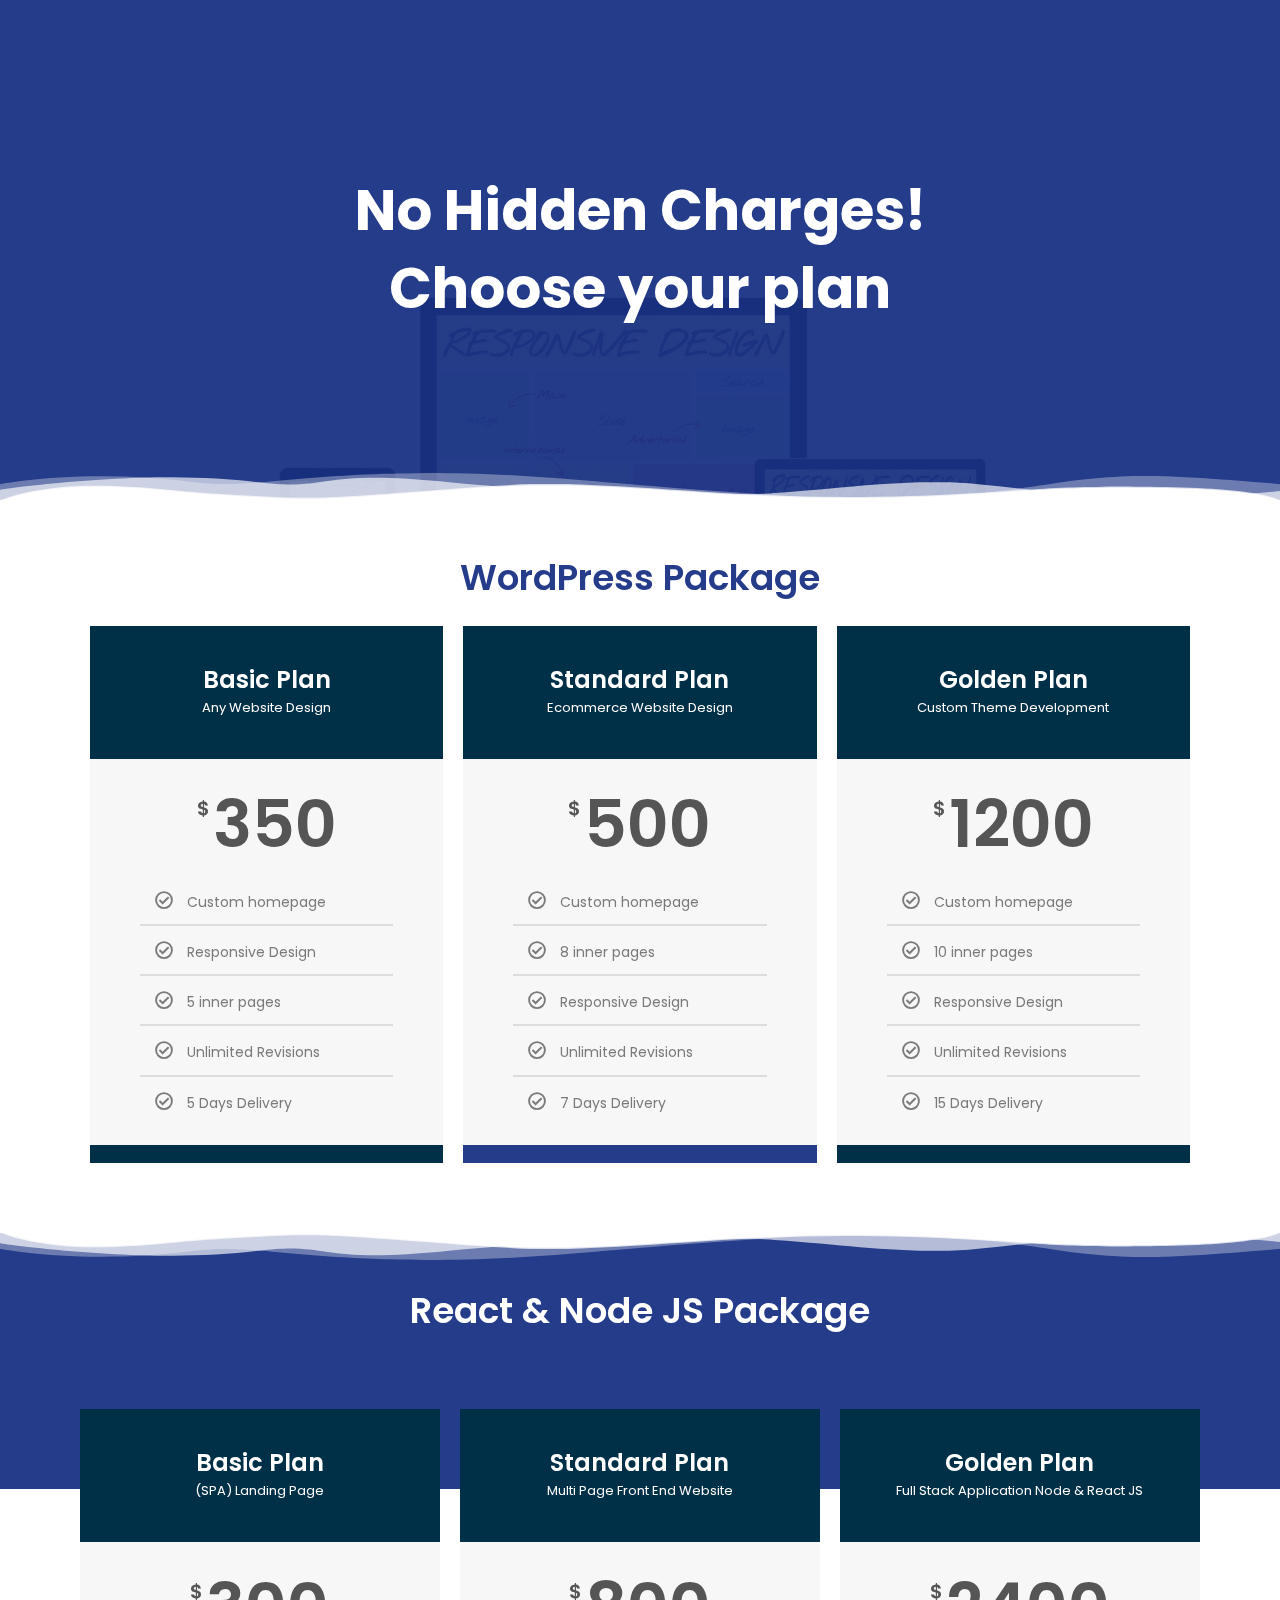
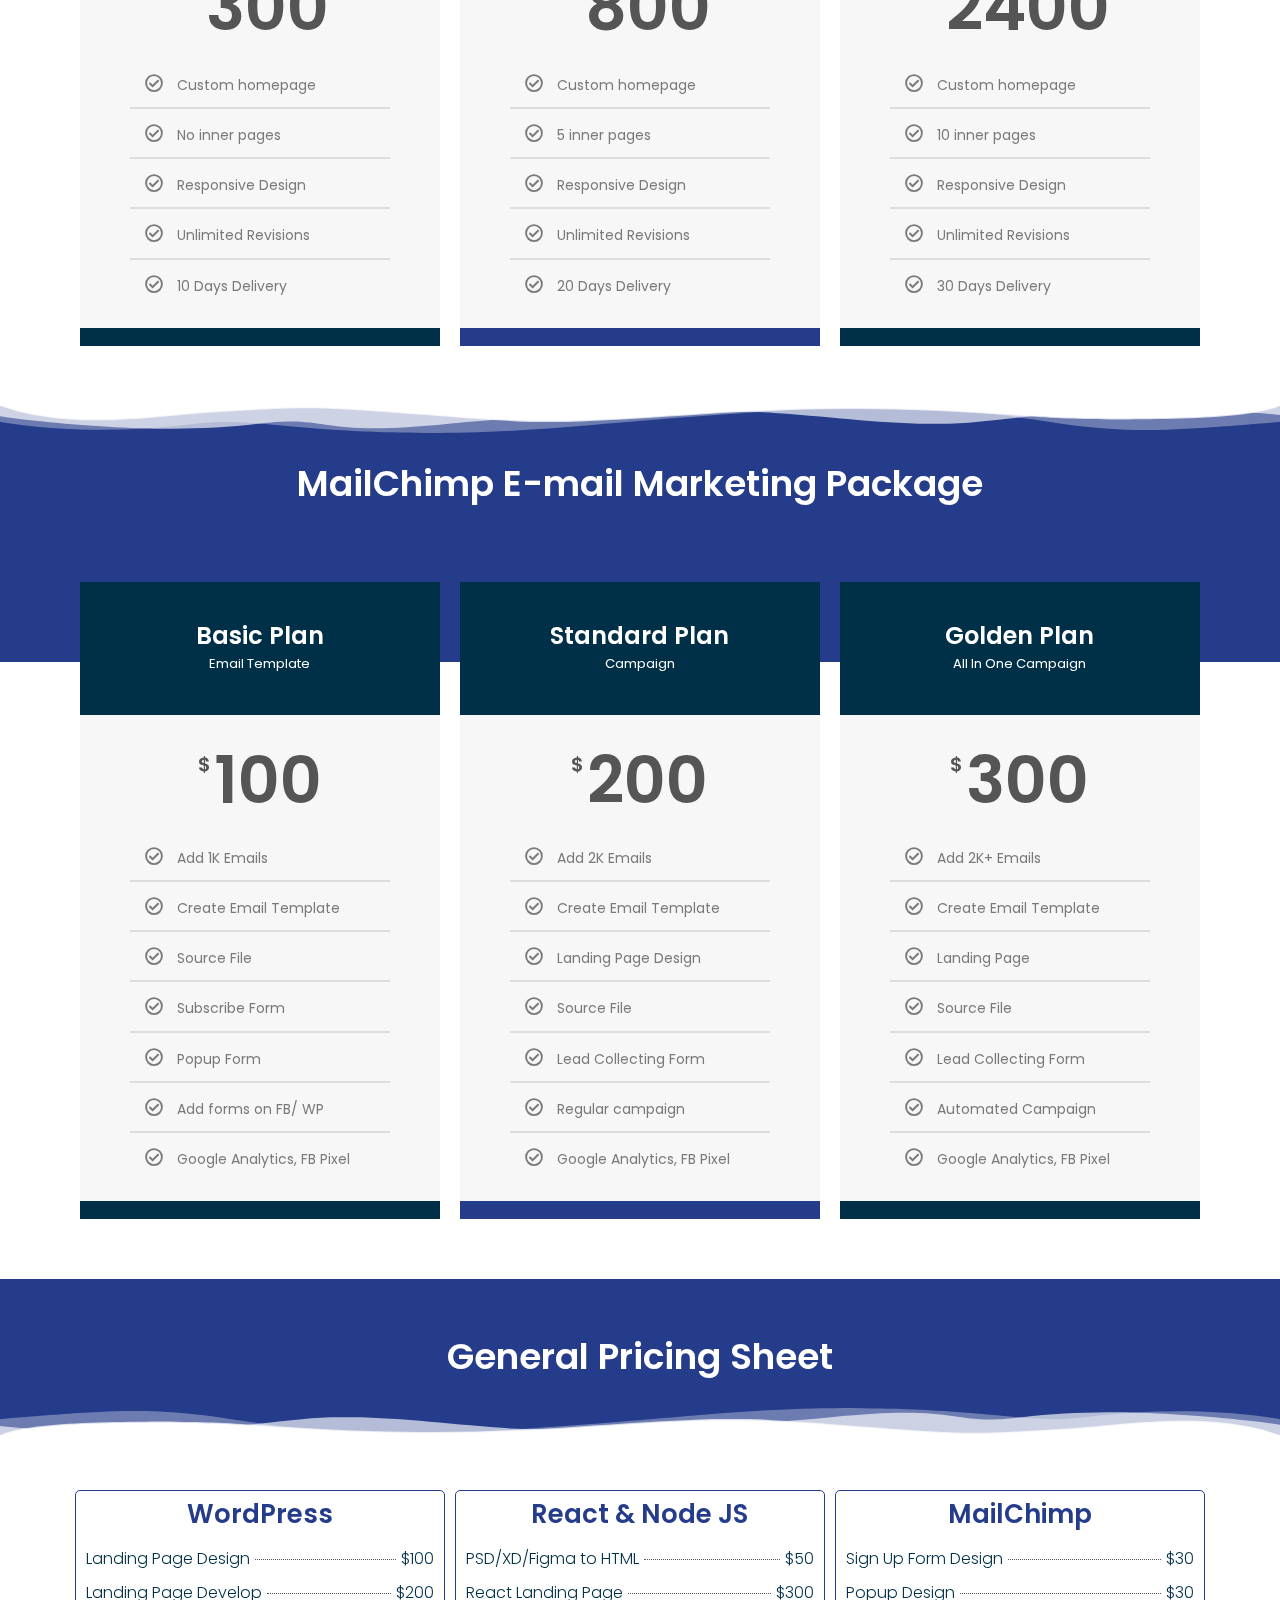
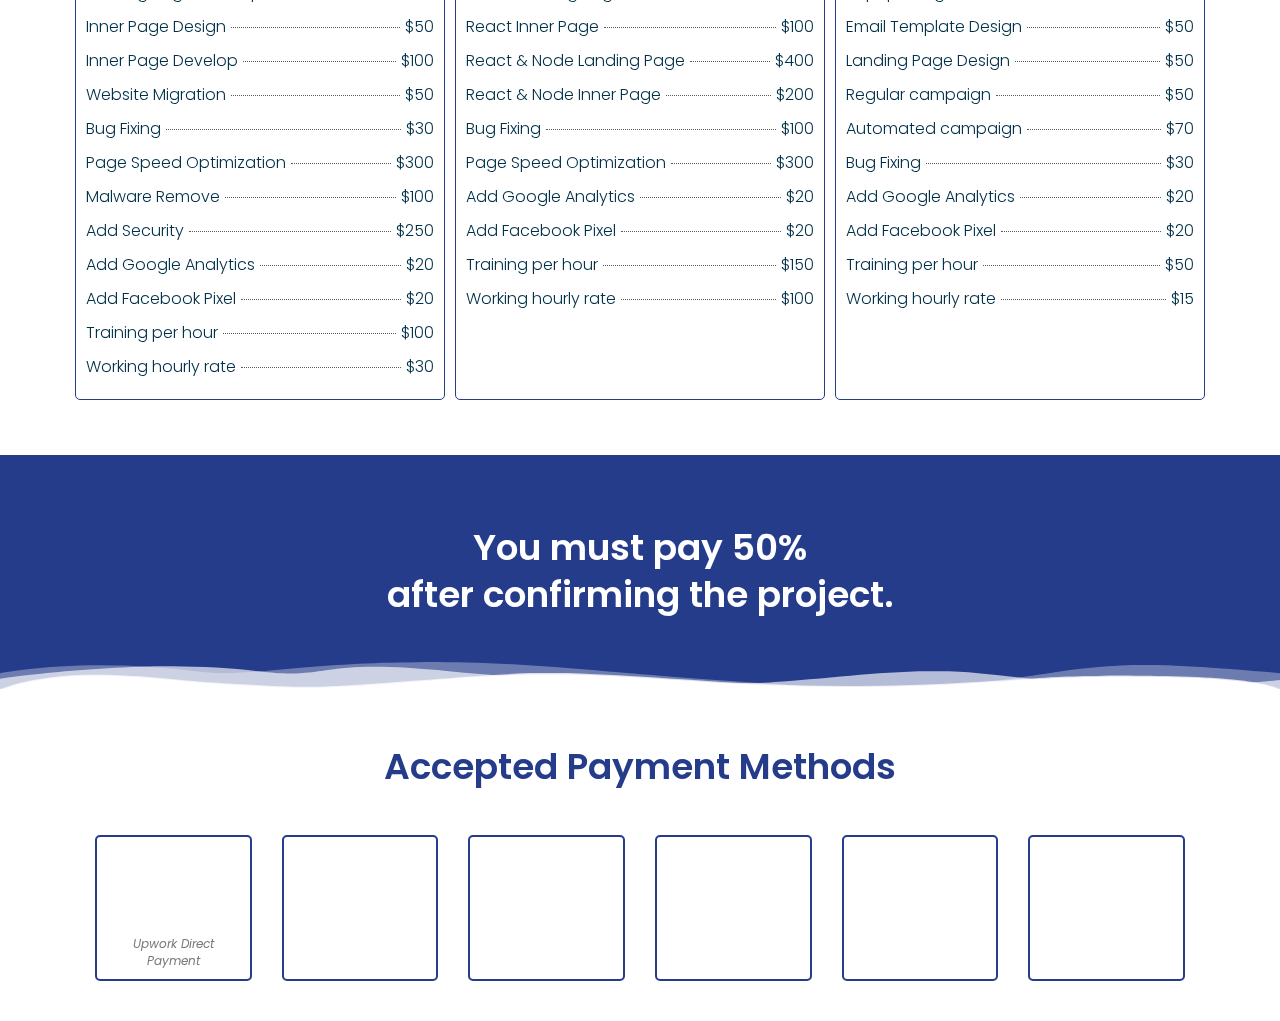
<file: index.html>
<!DOCTYPE html>
<html lang="en-US">
  <head>
    <meta charset="UTF-8" />
    <title>Pricing Package</title>
    <meta name="robots" content="noindex, nofollow" />

    <style type="text/css">
      img.wp-smiley,
      img.emoji {
        display: inline !important;
        border: none !important;
        box-shadow: none !important;
        height: 1em !important;
        width: 1em !important;
        margin: 0 0.07em !important;
        vertical-align: -0.1em !important;
        background: none !important;
        padding: 0 !important;
      }
    </style>
    <link
      rel="stylesheet"
      id="wp-block-library-css"
      href="./css/dist-block-library-style.min.css"
      type="text/css"
      media="all"
    />
    <link
      rel="stylesheet"
      id="hello-elementor-css"
      href="./css/hello-elementor-style.min.css"
      type="text/css"
      media="all"
    />
    <link
      rel="stylesheet"
      id="hello-elementor-theme-style-css"
      href="./css/hello-elementor-theme.min.css"
      type="text/css"
      media="all"
    />
    <link
      rel="stylesheet"
      id="elementor-icons-css"
      href="./css/elementor-assets-lib-eicons-css-elementor-icons.min.css"
      type="text/css"
      media="all"
    />
    <link
      rel="stylesheet"
      id="elementor-frontend-css"
      href="./css/elementor-assets-css-frontend.min.css"
      type="text/css"
      media="all"
    />
    <style id="elementor-frontend-inline-css" type="text/css">
      .elementor-kit-25 {
        --e-global-color-primary: #6ec1e4;
        --e-global-color-secondary: #54595f;
        --e-global-color-text: #7a7a7a;
        --e-global-color-accent: #61ce70;
        --e-global-typography-primary-font-family: "Roboto";
        --e-global-typography-primary-font-weight: 600;
        --e-global-typography-secondary-font-family: "Roboto Slab";
        --e-global-typography-secondary-font-weight: 400;
        --e-global-typography-text-font-family: "Roboto";
        --e-global-typography-text-font-weight: 400;
        --e-global-typography-accent-font-family: "Roboto";
        --e-global-typography-accent-font-weight: 500;
      }
      .elementor-section.elementor-section-boxed > .elementor-container {
        max-width: 1140px;
      }
      .elementor-widget:not(:last-child) {
        margin-bottom: 20px;
      }

      h1.entry-title {
        display: var(--page-title-display);
      }
      .site-header {
        padding-right: 0px;
        padding-left: 0px;
      }
      @media (max-width: 1024px) {
        .elementor-section.elementor-section-boxed > .elementor-container {
          max-width: 1024px;
        }
      }
      @media (max-width: 767px) {
        .elementor-section.elementor-section-boxed > .elementor-container {
          max-width: 767px;
        }
      }
      @font-face {
        font-family: eicons;
        src: url(./fonts/eicons.eot);
        src: url(./fonts/eicons.eot#iefix) format("embedded-opentype"),
          url(./fonts/eicons.woff2) format("woff2"),
          url(./fonts/eicons.woff) format("woff"),
          url(./fonts/eicons.ttf) format("truetype"), format("svg");
        font-weight: 400;
        font-style: normal;
      }
      .elementor-widget-heading .elementor-heading-title {
        color: var(--e-global-color-primary);
        font-family: var(--e-global-typography-primary-font-family), Sans-serif;
        font-weight: var(--e-global-typography-primary-font-weight);
      }
      .elementor-widget-image .widget-image-caption {
        color: var(--e-global-color-text);
        font-family: var(--e-global-typography-text-font-family), Sans-serif;
        font-weight: var(--e-global-typography-text-font-weight);
      }
      .elementor-widget-text-editor {
        color: var(--e-global-color-text);
        font-family: var(--e-global-typography-text-font-family), Sans-serif;
        font-weight: var(--e-global-typography-text-font-weight);
      }
      .elementor-widget-text-editor.elementor-drop-cap-view-stacked
        .elementor-drop-cap {
        background-color: var(--e-global-color-primary);
      }
      .elementor-widget-text-editor.elementor-drop-cap-view-framed
        .elementor-drop-cap,
      .elementor-widget-text-editor.elementor-drop-cap-view-default
        .elementor-drop-cap {
        color: var(--e-global-color-primary);
        border-color: var(--e-global-color-primary);
      }
      .elementor-widget-button .elementor-button {
        font-family: var(--e-global-typography-accent-font-family), Sans-serif;
        font-weight: var(--e-global-typography-accent-font-weight);
        background-color: var(--e-global-color-accent);
      }
      .elementor-widget-divider {
        --divider-color: var(--e-global-color-secondary);
      }
      .elementor-widget-divider .elementor-divider__text {
        color: var(--e-global-color-secondary);
        font-family: var(--e-global-typography-secondary-font-family),
          Sans-serif;
        font-weight: var(--e-global-typography-secondary-font-weight);
      }
      .elementor-widget-divider.elementor-view-stacked .elementor-icon {
        background-color: var(--e-global-color-secondary);
      }
      .elementor-widget-divider.elementor-view-framed .elementor-icon,
      .elementor-widget-divider.elementor-view-default .elementor-icon {
        color: var(--e-global-color-secondary);
        border-color: var(--e-global-color-secondary);
      }
      .elementor-widget-divider.elementor-view-framed .elementor-icon,
      .elementor-widget-divider.elementor-view-default .elementor-icon svg {
        fill: var(--e-global-color-secondary);
      }
      .elementor-widget-image-box .elementor-image-box-title {
        color: var(--e-global-color-primary);
        font-family: var(--e-global-typography-primary-font-family), Sans-serif;
        font-weight: var(--e-global-typography-primary-font-weight);
      }
      .elementor-widget-image-box .elementor-image-box-description {
        color: var(--e-global-color-text);
        font-family: var(--e-global-typography-text-font-family), Sans-serif;
        font-weight: var(--e-global-typography-text-font-weight);
      }
      .elementor-widget-icon.elementor-view-stacked .elementor-icon {
        background-color: var(--e-global-color-primary);
      }
      .elementor-widget-icon.elementor-view-framed .elementor-icon,
      .elementor-widget-icon.elementor-view-default .elementor-icon {
        color: var(--e-global-color-primary);
        border-color: var(--e-global-color-primary);
      }
      .elementor-widget-icon.elementor-view-framed .elementor-icon,
      .elementor-widget-icon.elementor-view-default .elementor-icon svg {
        fill: var(--e-global-color-primary);
      }
      .elementor-widget-icon-box.elementor-view-stacked .elementor-icon {
        background-color: var(--e-global-color-primary);
      }
      .elementor-widget-icon-box.elementor-view-framed .elementor-icon,
      .elementor-widget-icon-box.elementor-view-default .elementor-icon {
        fill: var(--e-global-color-primary);
        color: var(--e-global-color-primary);
        border-color: var(--e-global-color-primary);
      }
      .elementor-widget-icon-box .elementor-icon-box-title {
        color: var(--e-global-color-primary);
      }
      .elementor-widget-icon-box .elementor-icon-box-title,
      .elementor-widget-icon-box .elementor-icon-box-title a {
        font-family: var(--e-global-typography-primary-font-family), Sans-serif;
        font-weight: var(--e-global-typography-primary-font-weight);
      }
      .elementor-widget-icon-box .elementor-icon-box-description {
        color: var(--e-global-color-text);
        font-family: var(--e-global-typography-text-font-family), Sans-serif;
        font-weight: var(--e-global-typography-text-font-weight);
      }
      .elementor-widget-star-rating .elementor-star-rating__title {
        color: var(--e-global-color-text);
        font-family: var(--e-global-typography-text-font-family), Sans-serif;
        font-weight: var(--e-global-typography-text-font-weight);
      }
      .elementor-widget-image-gallery .gallery-item .gallery-caption {
        font-family: var(--e-global-typography-accent-font-family), Sans-serif;
        font-weight: var(--e-global-typography-accent-font-weight);
      }
      .elementor-widget-icon-list
        .elementor-icon-list-item:not(:last-child):after {
        border-color: var(--e-global-color-text);
      }
      .elementor-widget-icon-list .elementor-icon-list-icon i {
        color: var(--e-global-color-primary);
      }
      .elementor-widget-icon-list .elementor-icon-list-icon svg {
        fill: var(--e-global-color-primary);
      }
      .elementor-widget-icon-list .elementor-icon-list-text {
        color: var(--e-global-color-secondary);
      }
      .elementor-widget-icon-list
        .elementor-icon-list-item
        > .elementor-icon-list-text,
      .elementor-widget-icon-list .elementor-icon-list-item > a {
        font-family: var(--e-global-typography-text-font-family), Sans-serif;
        font-weight: var(--e-global-typography-text-font-weight);
      }
      .elementor-widget-counter .elementor-counter-number-wrapper {
        color: var(--e-global-color-primary);
        font-family: var(--e-global-typography-primary-font-family), Sans-serif;
        font-weight: var(--e-global-typography-primary-font-weight);
      }
      .elementor-widget-counter .elementor-counter-title {
        color: var(--e-global-color-secondary);
        font-family: var(--e-global-typography-secondary-font-family),
          Sans-serif;
        font-weight: var(--e-global-typography-secondary-font-weight);
      }
      .elementor-widget-progress
        .elementor-progress-wrapper
        .elementor-progress-bar {
        background-color: var(--e-global-color-primary);
      }
      .elementor-widget-progress .elementor-title {
        color: var(--e-global-color-primary);
        font-family: var(--e-global-typography-text-font-family), Sans-serif;
        font-weight: var(--e-global-typography-text-font-weight);
      }
      .elementor-widget-testimonial .elementor-testimonial-content {
        color: var(--e-global-color-text);
        font-family: var(--e-global-typography-text-font-family), Sans-serif;
        font-weight: var(--e-global-typography-text-font-weight);
      }
      .elementor-widget-testimonial .elementor-testimonial-name {
        color: var(--e-global-color-primary);
        font-family: var(--e-global-typography-primary-font-family), Sans-serif;
        font-weight: var(--e-global-typography-primary-font-weight);
      }
      .elementor-widget-testimonial .elementor-testimonial-job {
        color: var(--e-global-color-secondary);
        font-family: var(--e-global-typography-secondary-font-family),
          Sans-serif;
        font-weight: var(--e-global-typography-secondary-font-weight);
      }
      .elementor-widget-tabs .elementor-tab-title,
      .elementor-widget-tabs .elementor-tab-title a {
        color: var(--e-global-color-primary);
      }
      .elementor-widget-tabs .elementor-tab-title.elementor-active,
      .elementor-widget-tabs .elementor-tab-title.elementor-active a {
        color: var(--e-global-color-accent);
      }
      .elementor-widget-tabs .elementor-tab-title {
        font-family: var(--e-global-typography-primary-font-family), Sans-serif;
        font-weight: var(--e-global-typography-primary-font-weight);
      }
      .elementor-widget-tabs .elementor-tab-content {
        color: var(--e-global-color-text);
        font-family: var(--e-global-typography-text-font-family), Sans-serif;
        font-weight: var(--e-global-typography-text-font-weight);
      }
      .elementor-widget-accordion .elementor-accordion-icon,
      .elementor-widget-accordion .elementor-accordion-title {
        color: var(--e-global-color-primary);
      }
      .elementor-widget-accordion .elementor-accordion-icon svg {
        fill: var(--e-global-color-primary);
      }
      .elementor-widget-accordion .elementor-active .elementor-accordion-icon,
      .elementor-widget-accordion .elementor-active .elementor-accordion-title {
        color: var(--e-global-color-accent);
      }
      .elementor-widget-accordion
        .elementor-active
        .elementor-accordion-icon
        svg {
        fill: var(--e-global-color-accent);
      }
      .elementor-widget-accordion .elementor-accordion-title {
        font-family: var(--e-global-typography-primary-font-family), Sans-serif;
        font-weight: var(--e-global-typography-primary-font-weight);
      }
      .elementor-widget-accordion .elementor-tab-content {
        color: var(--e-global-color-text);
        font-family: var(--e-global-typography-text-font-family), Sans-serif;
        font-weight: var(--e-global-typography-text-font-weight);
      }
      .elementor-widget-toggle .elementor-toggle-title,
      .elementor-widget-toggle .elementor-toggle-icon {
        color: var(--e-global-color-primary);
      }
      .elementor-widget-toggle .elementor-toggle-icon svg {
        fill: var(--e-global-color-primary);
      }
      .elementor-widget-toggle .elementor-tab-title.elementor-active a,
      .elementor-widget-toggle
        .elementor-tab-title.elementor-active
        .elementor-toggle-icon {
        color: var(--e-global-color-accent);
      }
      .elementor-widget-toggle .elementor-toggle-title {
        font-family: var(--e-global-typography-primary-font-family), Sans-serif;
        font-weight: var(--e-global-typography-primary-font-weight);
      }
      .elementor-widget-toggle .elementor-tab-content {
        color: var(--e-global-color-text);
        font-family: var(--e-global-typography-text-font-family), Sans-serif;
        font-weight: var(--e-global-typography-text-font-weight);
      }
      .elementor-widget-alert .elementor-alert-title {
        font-family: var(--e-global-typography-primary-font-family), Sans-serif;
        font-weight: var(--e-global-typography-primary-font-weight);
      }
      .elementor-widget-alert .elementor-alert-description {
        font-family: var(--e-global-typography-text-font-family), Sans-serif;
        font-weight: var(--e-global-typography-text-font-weight);
      }
      .elementor-widget-text-path {
        font-family: var(--e-global-typography-text-font-family), Sans-serif;
        font-weight: var(--e-global-typography-text-font-weight);
      }
      .elementor-widget-theme-site-logo .widget-image-caption {
        color: var(--e-global-color-text);
        font-family: var(--e-global-typography-text-font-family), Sans-serif;
        font-weight: var(--e-global-typography-text-font-weight);
      }
      .elementor-widget-theme-site-title .elementor-heading-title {
        color: var(--e-global-color-primary);
        font-family: var(--e-global-typography-primary-font-family), Sans-serif;
        font-weight: var(--e-global-typography-primary-font-weight);
      }
      .elementor-widget-theme-page-title .elementor-heading-title {
        color: var(--e-global-color-primary);
        font-family: var(--e-global-typography-primary-font-family), Sans-serif;
        font-weight: var(--e-global-typography-primary-font-weight);
      }
      .elementor-widget-theme-post-title .elementor-heading-title {
        color: var(--e-global-color-primary);
        font-family: var(--e-global-typography-primary-font-family), Sans-serif;
        font-weight: var(--e-global-typography-primary-font-weight);
      }
      .elementor-widget-theme-post-excerpt .elementor-widget-container {
        color: var(--e-global-color-text);
        font-family: var(--e-global-typography-text-font-family), Sans-serif;
        font-weight: var(--e-global-typography-text-font-weight);
      }
      .elementor-widget-theme-post-content {
        color: var(--e-global-color-text);
        font-family: var(--e-global-typography-text-font-family), Sans-serif;
        font-weight: var(--e-global-typography-text-font-weight);
      }
      .elementor-widget-theme-post-featured-image .widget-image-caption {
        color: var(--e-global-color-text);
        font-family: var(--e-global-typography-text-font-family), Sans-serif;
        font-weight: var(--e-global-typography-text-font-weight);
      }
      .elementor-widget-theme-archive-title .elementor-heading-title {
        color: var(--e-global-color-primary);
        font-family: var(--e-global-typography-primary-font-family), Sans-serif;
        font-weight: var(--e-global-typography-primary-font-weight);
      }
      .elementor-widget-archive-posts .elementor-post__title,
      .elementor-widget-archive-posts .elementor-post__title a {
        color: var(--e-global-color-secondary);
        font-family: var(--e-global-typography-primary-font-family), Sans-serif;
        font-weight: var(--e-global-typography-primary-font-weight);
      }
      .elementor-widget-archive-posts .elementor-post__meta-data {
        font-family: var(--e-global-typography-secondary-font-family),
          Sans-serif;
        font-weight: var(--e-global-typography-secondary-font-weight);
      }
      .elementor-widget-archive-posts .elementor-post__excerpt p {
        font-family: var(--e-global-typography-text-font-family), Sans-serif;
        font-weight: var(--e-global-typography-text-font-weight);
      }
      .elementor-widget-archive-posts .elementor-post__read-more {
        color: var(--e-global-color-accent);
        font-family: var(--e-global-typography-accent-font-family), Sans-serif;
        font-weight: var(--e-global-typography-accent-font-weight);
      }
      .elementor-widget-archive-posts
        .elementor-post__card
        .elementor-post__badge {
        background-color: var(--e-global-color-accent);
        font-family: var(--e-global-typography-accent-font-family), Sans-serif;
        font-weight: var(--e-global-typography-accent-font-weight);
      }
      .elementor-widget-archive-posts .elementor-pagination {
        font-family: var(--e-global-typography-secondary-font-family),
          Sans-serif;
        font-weight: var(--e-global-typography-secondary-font-weight);
      }
      .elementor-widget-archive-posts .elementor-posts-nothing-found {
        color: var(--e-global-color-text);
        font-family: var(--e-global-typography-text-font-family), Sans-serif;
        font-weight: var(--e-global-typography-text-font-weight);
      }
      .elementor-widget-posts .elementor-post__title,
      .elementor-widget-posts .elementor-post__title a {
        color: var(--e-global-color-secondary);
        font-family: var(--e-global-typography-primary-font-family), Sans-serif;
        font-weight: var(--e-global-typography-primary-font-weight);
      }
      .elementor-widget-posts .elementor-post__meta-data {
        font-family: var(--e-global-typography-secondary-font-family),
          Sans-serif;
        font-weight: var(--e-global-typography-secondary-font-weight);
      }
      .elementor-widget-posts .elementor-post__excerpt p {
        font-family: var(--e-global-typography-text-font-family), Sans-serif;
        font-weight: var(--e-global-typography-text-font-weight);
      }
      .elementor-widget-posts .elementor-post__read-more {
        color: var(--e-global-color-accent);
        font-family: var(--e-global-typography-accent-font-family), Sans-serif;
        font-weight: var(--e-global-typography-accent-font-weight);
      }
      .elementor-widget-posts .elementor-post__card .elementor-post__badge {
        background-color: var(--e-global-color-accent);
        font-family: var(--e-global-typography-accent-font-family), Sans-serif;
        font-weight: var(--e-global-typography-accent-font-weight);
      }
      .elementor-widget-posts .elementor-pagination {
        font-family: var(--e-global-typography-secondary-font-family),
          Sans-serif;
        font-weight: var(--e-global-typography-secondary-font-weight);
      }
      .elementor-widget-portfolio a .elementor-portfolio-item__overlay {
        background-color: var(--e-global-color-accent);
      }
      .elementor-widget-portfolio .elementor-portfolio-item__title {
        font-family: var(--e-global-typography-primary-font-family), Sans-serif;
        font-weight: var(--e-global-typography-primary-font-weight);
      }
      .elementor-widget-portfolio .elementor-portfolio__filter {
        color: var(--e-global-color-text);
        font-family: var(--e-global-typography-primary-font-family), Sans-serif;
        font-weight: var(--e-global-typography-primary-font-weight);
      }
      .elementor-widget-portfolio
        .elementor-portfolio__filter.elementor-active {
        color: var(--e-global-color-primary);
      }
      .elementor-widget-gallery .elementor-gallery-item__title {
        font-family: var(--e-global-typography-primary-font-family), Sans-serif;
        font-weight: var(--e-global-typography-primary-font-weight);
      }
      .elementor-widget-gallery .elementor-gallery-item__description {
        font-family: var(--e-global-typography-text-font-family), Sans-serif;
        font-weight: var(--e-global-typography-text-font-weight);
      }
      .elementor-widget-gallery {
        --galleries-title-color-normal: var(--e-global-color-primary);
        --galleries-title-color-hover: var(--e-global-color-secondary);
        --galleries-pointer-bg-color-hover: var(--e-global-color-accent);
        --gallery-title-color-active: var(--e-global-color-secondary);
        --galleries-pointer-bg-color-active: var(--e-global-color-accent);
      }
      .elementor-widget-gallery .elementor-gallery-title {
        font-family: var(--e-global-typography-primary-font-family), Sans-serif;
        font-weight: var(--e-global-typography-primary-font-weight);
      }
      .elementor-widget-form .elementor-field-group > label,
      .elementor-widget-form .elementor-field-subgroup label {
        color: var(--e-global-color-text);
      }
      .elementor-widget-form .elementor-field-group > label {
        font-family: var(--e-global-typography-text-font-family), Sans-serif;
        font-weight: var(--e-global-typography-text-font-weight);
      }
      .elementor-widget-form .elementor-field-type-html {
        color: var(--e-global-color-text);
        font-family: var(--e-global-typography-text-font-family), Sans-serif;
        font-weight: var(--e-global-typography-text-font-weight);
      }
      .elementor-widget-form .elementor-field-group .elementor-field {
        color: var(--e-global-color-text);
      }
      .elementor-widget-form .elementor-field-group .elementor-field,
      .elementor-widget-form .elementor-field-subgroup label {
        font-family: var(--e-global-typography-text-font-family), Sans-serif;
        font-weight: var(--e-global-typography-text-font-weight);
      }
      .elementor-widget-form .elementor-button {
        font-family: var(--e-global-typography-accent-font-family), Sans-serif;
        font-weight: var(--e-global-typography-accent-font-weight);
      }
      .elementor-widget-form .e-form__buttons__wrapper__button-next {
        background-color: var(--e-global-color-accent);
      }
      .elementor-widget-form .elementor-button[type="submit"] {
        background-color: var(--e-global-color-accent);
      }
      .elementor-widget-form .e-form__buttons__wrapper__button-previous {
        background-color: var(--e-global-color-accent);
      }
      .elementor-widget-form .elementor-message {
        font-family: var(--e-global-typography-text-font-family), Sans-serif;
        font-weight: var(--e-global-typography-text-font-weight);
      }
      .elementor-widget-form .e-form__indicators__indicator,
      .elementor-widget-form .e-form__indicators__indicator__label {
        font-family: var(--e-global-typography-accent-font-family), Sans-serif;
        font-weight: var(--e-global-typography-accent-font-weight);
      }
      .elementor-widget-form {
        --e-form-steps-indicator-inactive-primary-color: var(
          --e-global-color-text
        );
        --e-form-steps-indicator-active-primary-color: var(
          --e-global-color-accent
        );
        --e-form-steps-indicator-completed-primary-color: var(
          --e-global-color-accent
        );
        --e-form-steps-indicator-progress-color: var(--e-global-color-accent);
        --e-form-steps-indicator-progress-background-color: var(
          --e-global-color-text
        );
        --e-form-steps-indicator-progress-meter-color: var(
          --e-global-color-text
        );
      }
      .elementor-widget-form .e-form__indicators__indicator__progress__meter {
        font-family: var(--e-global-typography-accent-font-family), Sans-serif;
        font-weight: var(--e-global-typography-accent-font-weight);
      }
      .elementor-widget-login .elementor-field-group > a {
        color: var(--e-global-color-text);
      }
      .elementor-widget-login .elementor-field-group > a:hover {
        color: var(--e-global-color-accent);
      }
      .elementor-widget-login .elementor-form-fields-wrapper label {
        color: var(--e-global-color-text);
        font-family: var(--e-global-typography-text-font-family), Sans-serif;
        font-weight: var(--e-global-typography-text-font-weight);
      }
      .elementor-widget-login .elementor-field-group .elementor-field {
        color: var(--e-global-color-text);
      }
      .elementor-widget-login .elementor-field-group .elementor-field,
      .elementor-widget-login .elementor-field-subgroup label {
        font-family: var(--e-global-typography-text-font-family), Sans-serif;
        font-weight: var(--e-global-typography-text-font-weight);
      }
      .elementor-widget-login .elementor-button {
        font-family: var(--e-global-typography-accent-font-family), Sans-serif;
        font-weight: var(--e-global-typography-accent-font-weight);
        background-color: var(--e-global-color-accent);
      }
      .elementor-widget-login
        .elementor-widget-container
        .elementor-login__logged-in-message {
        color: var(--e-global-color-text);
        font-family: var(--e-global-typography-text-font-family), Sans-serif;
        font-weight: var(--e-global-typography-text-font-weight);
      }
      .elementor-widget-slides .elementor-slide-heading {
        font-family: var(--e-global-typography-primary-font-family), Sans-serif;
        font-weight: var(--e-global-typography-primary-font-weight);
      }
      .elementor-widget-slides .elementor-slide-description {
        font-family: var(--e-global-typography-secondary-font-family),
          Sans-serif;
        font-weight: var(--e-global-typography-secondary-font-weight);
      }
      .elementor-widget-slides .elementor-slide-button {
        font-family: var(--e-global-typography-accent-font-family), Sans-serif;
        font-weight: var(--e-global-typography-accent-font-weight);
      }
      .elementor-widget-nav-menu .elementor-nav-menu .elementor-item {
        font-family: var(--e-global-typography-primary-font-family), Sans-serif;
        font-weight: var(--e-global-typography-primary-font-weight);
      }
      .elementor-widget-nav-menu .elementor-nav-menu--main .elementor-item {
        color: var(--e-global-color-text);
      }
      .elementor-widget-nav-menu
        .elementor-nav-menu--main
        .elementor-item:hover,
      .elementor-widget-nav-menu
        .elementor-nav-menu--main
        .elementor-item.elementor-item-active,
      .elementor-widget-nav-menu
        .elementor-nav-menu--main
        .elementor-item.highlighted,
      .elementor-widget-nav-menu
        .elementor-nav-menu--main
        .elementor-item:focus {
        color: var(--e-global-color-accent);
      }
      .elementor-widget-nav-menu
        .elementor-nav-menu--main:not(.e--pointer-framed)
        .elementor-item:before,
      .elementor-widget-nav-menu
        .elementor-nav-menu--main:not(.e--pointer-framed)
        .elementor-item:after {
        background-color: var(--e-global-color-accent);
      }
      .elementor-widget-nav-menu .e--pointer-framed .elementor-item:before,
      .elementor-widget-nav-menu .e--pointer-framed .elementor-item:after {
        border-color: var(--e-global-color-accent);
      }
      .elementor-widget-nav-menu .elementor-nav-menu--dropdown .elementor-item,
      .elementor-widget-nav-menu
        .elementor-nav-menu--dropdown
        .elementor-sub-item {
        font-family: var(--e-global-typography-accent-font-family), Sans-serif;
        font-weight: var(--e-global-typography-accent-font-weight);
      }
      .elementor-widget-animated-headline
        .elementor-headline-dynamic-wrapper
        path {
        stroke: var(--e-global-color-accent);
      }
      .elementor-widget-animated-headline .elementor-headline-plain-text {
        color: var(--e-global-color-secondary);
      }
      .elementor-widget-animated-headline .elementor-headline {
        font-family: var(--e-global-typography-primary-font-family), Sans-serif;
        font-weight: var(--e-global-typography-primary-font-weight);
      }
      .elementor-widget-animated-headline .elementor-headline-dynamic-text {
        color: var(--e-global-color-secondary);
        font-family: var(--e-global-typography-primary-font-family), Sans-serif;
        font-weight: var(--e-global-typography-primary-font-weight);
      }
      .elementor-widget-price-list .elementor-price-list-header {
        color: var(--e-global-color-primary);
        font-family: var(--e-global-typography-primary-font-family), Sans-serif;
        font-weight: var(--e-global-typography-primary-font-weight);
      }
      .elementor-widget-price-list .elementor-price-list-description {
        color: var(--e-global-color-text);
        font-family: var(--e-global-typography-text-font-family), Sans-serif;
        font-weight: var(--e-global-typography-text-font-weight);
      }
      .elementor-widget-price-list .elementor-price-list-separator {
        border-bottom-color: var(--e-global-color-secondary);
      }
      .elementor-widget-price-table .elementor-price-table__header {
        background-color: var(--e-global-color-secondary);
      }
      .elementor-widget-price-table .elementor-price-table__heading {
        font-family: var(--e-global-typography-primary-font-family), Sans-serif;
        font-weight: var(--e-global-typography-primary-font-weight);
      }
      .elementor-widget-price-table .elementor-price-table__subheading {
        font-family: var(--e-global-typography-secondary-font-family),
          Sans-serif;
        font-weight: var(--e-global-typography-secondary-font-weight);
      }
      .elementor-widget-price-table .elementor-price-table__price {
        font-family: var(--e-global-typography-primary-font-family), Sans-serif;
        font-weight: var(--e-global-typography-primary-font-weight);
      }
      .elementor-widget-price-table .elementor-price-table__original-price {
        color: var(--e-global-color-secondary);
        font-family: var(--e-global-typography-primary-font-family), Sans-serif;
        font-weight: var(--e-global-typography-primary-font-weight);
      }
      .elementor-widget-price-table .elementor-price-table__period {
        color: var(--e-global-color-secondary);
        font-family: var(--e-global-typography-secondary-font-family),
          Sans-serif;
        font-weight: var(--e-global-typography-secondary-font-weight);
      }
      .elementor-widget-price-table .elementor-price-table__features-list {
        color: var(--e-global-color-text);
      }
      .elementor-widget-price-table .elementor-price-table__features-list li {
        font-family: var(--e-global-typography-text-font-family), Sans-serif;
        font-weight: var(--e-global-typography-text-font-weight);
      }
      .elementor-widget-price-table
        .elementor-price-table__features-list
        li:before {
        border-top-color: var(--e-global-color-text);
      }
      .elementor-widget-price-table .elementor-price-table__button {
        font-family: var(--e-global-typography-accent-font-family), Sans-serif;
        font-weight: var(--e-global-typography-accent-font-weight);
        background-color: var(--e-global-color-accent);
      }
      .elementor-widget-price-table .elementor-price-table__additional_info {
        color: var(--e-global-color-text);
        font-family: var(--e-global-typography-text-font-family), Sans-serif;
        font-weight: var(--e-global-typography-text-font-weight);
      }
      .elementor-widget-price-table .elementor-price-table__ribbon-inner {
        background-color: var(--e-global-color-accent);
        font-family: var(--e-global-typography-accent-font-family), Sans-serif;
        font-weight: var(--e-global-typography-accent-font-weight);
      }
      .elementor-widget-flip-box
        .elementor-flip-box__front
        .elementor-flip-box__layer__title {
        font-family: var(--e-global-typography-primary-font-family), Sans-serif;
        font-weight: var(--e-global-typography-primary-font-weight);
      }
      .elementor-widget-flip-box
        .elementor-flip-box__front
        .elementor-flip-box__layer__description {
        font-family: var(--e-global-typography-text-font-family), Sans-serif;
        font-weight: var(--e-global-typography-text-font-weight);
      }
      .elementor-widget-flip-box
        .elementor-flip-box__back
        .elementor-flip-box__layer__title {
        font-family: var(--e-global-typography-primary-font-family), Sans-serif;
        font-weight: var(--e-global-typography-primary-font-weight);
      }
      .elementor-widget-flip-box
        .elementor-flip-box__back
        .elementor-flip-box__layer__description {
        font-family: var(--e-global-typography-text-font-family), Sans-serif;
        font-weight: var(--e-global-typography-text-font-weight);
      }
      .elementor-widget-flip-box .elementor-flip-box__button {
        font-family: var(--e-global-typography-accent-font-family), Sans-serif;
        font-weight: var(--e-global-typography-accent-font-weight);
      }
      .elementor-widget-call-to-action .elementor-cta__title {
        font-family: var(--e-global-typography-primary-font-family), Sans-serif;
        font-weight: var(--e-global-typography-primary-font-weight);
      }
      .elementor-widget-call-to-action .elementor-cta__description {
        font-family: var(--e-global-typography-text-font-family), Sans-serif;
        font-weight: var(--e-global-typography-text-font-weight);
      }
      .elementor-widget-call-to-action .elementor-cta__button {
        font-family: var(--e-global-typography-accent-font-family), Sans-serif;
        font-weight: var(--e-global-typography-accent-font-weight);
      }
      .elementor-widget-call-to-action .elementor-ribbon-inner {
        background-color: var(--e-global-color-accent);
        font-family: var(--e-global-typography-accent-font-family), Sans-serif;
        font-weight: var(--e-global-typography-accent-font-weight);
      }
      .elementor-widget-media-carousel .elementor-carousel-image-overlay {
        font-family: var(--e-global-typography-accent-font-family), Sans-serif;
        font-weight: var(--e-global-typography-accent-font-weight);
      }
      .elementor-widget-testimonial-carousel .elementor-testimonial__text {
        color: var(--e-global-color-text);
        font-family: var(--e-global-typography-text-font-family), Sans-serif;
        font-weight: var(--e-global-typography-text-font-weight);
      }
      .elementor-widget-testimonial-carousel .elementor-testimonial__name {
        color: var(--e-global-color-text);
        font-family: var(--e-global-typography-primary-font-family), Sans-serif;
        font-weight: var(--e-global-typography-primary-font-weight);
      }
      .elementor-widget-testimonial-carousel .elementor-testimonial__title {
        color: var(--e-global-color-primary);
        font-family: var(--e-global-typography-secondary-font-family),
          Sans-serif;
        font-weight: var(--e-global-typography-secondary-font-weight);
      }
      .elementor-widget-reviews .elementor-testimonial__header,
      .elementor-widget-reviews .elementor-testimonial__name {
        font-family: var(--e-global-typography-primary-font-family), Sans-serif;
        font-weight: var(--e-global-typography-primary-font-weight);
      }
      .elementor-widget-reviews .elementor-testimonial__text {
        font-family: var(--e-global-typography-text-font-family), Sans-serif;
        font-weight: var(--e-global-typography-text-font-weight);
      }
      .elementor-widget-table-of-contents {
        --header-color: var(--e-global-color-secondary);
        --item-text-color: var(--e-global-color-text);
        --item-text-hover-color: var(--e-global-color-accent);
        --marker-color: var(--e-global-color-text);
      }
      .elementor-widget-table-of-contents .elementor-toc__header,
      .elementor-widget-table-of-contents .elementor-toc__header-title {
        font-family: var(--e-global-typography-primary-font-family), Sans-serif;
        font-weight: var(--e-global-typography-primary-font-weight);
      }
      .elementor-widget-table-of-contents .elementor-toc__list-item {
        font-family: var(--e-global-typography-text-font-family), Sans-serif;
        font-weight: var(--e-global-typography-text-font-weight);
      }
      .elementor-widget-countdown .elementor-countdown-item {
        background-color: var(--e-global-color-primary);
      }
      .elementor-widget-countdown .elementor-countdown-digits {
        font-family: var(--e-global-typography-text-font-family), Sans-serif;
        font-weight: var(--e-global-typography-text-font-weight);
      }
      .elementor-widget-countdown .elementor-countdown-label {
        font-family: var(--e-global-typography-secondary-font-family),
          Sans-serif;
        font-weight: var(--e-global-typography-secondary-font-weight);
      }
      .elementor-widget-countdown .elementor-countdown-expire--message {
        color: var(--e-global-color-text);
        font-family: var(--e-global-typography-text-font-family), Sans-serif;
        font-weight: var(--e-global-typography-text-font-weight);
      }
      .elementor-widget-search-form
        input[type="search"].elementor-search-form__input {
        font-family: var(--e-global-typography-text-font-family), Sans-serif;
        font-weight: var(--e-global-typography-text-font-weight);
      }
      .elementor-widget-search-form .elementor-search-form__input,
      .elementor-widget-search-form .elementor-search-form__icon,
      .elementor-widget-search-form
        .elementor-lightbox
        .dialog-lightbox-close-button,
      .elementor-widget-search-form
        .elementor-lightbox
        .dialog-lightbox-close-button:hover,
      .elementor-widget-search-form.elementor-search-form--skin-full_screen
        input[type="search"].elementor-search-form__input {
        color: var(--e-global-color-text);
      }
      .elementor-widget-search-form .elementor-search-form__submit {
        font-family: var(--e-global-typography-text-font-family), Sans-serif;
        font-weight: var(--e-global-typography-text-font-weight);
        background-color: var(--e-global-color-secondary);
      }
      .elementor-widget-author-box .elementor-author-box__name {
        color: var(--e-global-color-secondary);
        font-family: var(--e-global-typography-primary-font-family), Sans-serif;
        font-weight: var(--e-global-typography-primary-font-weight);
      }
      .elementor-widget-author-box .elementor-author-box__bio {
        color: var(--e-global-color-text);
        font-family: var(--e-global-typography-text-font-family), Sans-serif;
        font-weight: var(--e-global-typography-text-font-weight);
      }
      .elementor-widget-author-box .elementor-author-box__button {
        color: var(--e-global-color-secondary);
        border-color: var(--e-global-color-secondary);
        font-family: var(--e-global-typography-accent-font-family), Sans-serif;
        font-weight: var(--e-global-typography-accent-font-weight);
      }
      .elementor-widget-author-box .elementor-author-box__button:hover {
        border-color: var(--e-global-color-secondary);
        color: var(--e-global-color-secondary);
      }
      .elementor-widget-post-navigation span.post-navigation__prev--label {
        color: var(--e-global-color-text);
      }
      .elementor-widget-post-navigation span.post-navigation__next--label {
        color: var(--e-global-color-text);
      }
      .elementor-widget-post-navigation span.post-navigation__prev--label,
      .elementor-widget-post-navigation span.post-navigation__next--label {
        font-family: var(--e-global-typography-secondary-font-family),
          Sans-serif;
        font-weight: var(--e-global-typography-secondary-font-weight);
      }
      .elementor-widget-post-navigation span.post-navigation__prev--title,
      .elementor-widget-post-navigation span.post-navigation__next--title {
        color: var(--e-global-color-secondary);
        font-family: var(--e-global-typography-secondary-font-family),
          Sans-serif;
        font-weight: var(--e-global-typography-secondary-font-weight);
      }
      .elementor-widget-post-info
        .elementor-icon-list-item:not(:last-child):after {
        border-color: var(--e-global-color-text);
      }
      .elementor-widget-post-info .elementor-icon-list-icon i {
        color: var(--e-global-color-primary);
      }
      .elementor-widget-post-info .elementor-icon-list-icon svg {
        fill: var(--e-global-color-primary);
      }
      .elementor-widget-post-info .elementor-icon-list-text,
      .elementor-widget-post-info .elementor-icon-list-text a {
        color: var(--e-global-color-secondary);
      }
      .elementor-widget-post-info .elementor-icon-list-item {
        font-family: var(--e-global-typography-text-font-family), Sans-serif;
        font-weight: var(--e-global-typography-text-font-weight);
      }
      .elementor-widget-sitemap .elementor-sitemap-title {
        color: var(--e-global-color-primary);
        font-family: var(--e-global-typography-primary-font-family), Sans-serif;
        font-weight: var(--e-global-typography-primary-font-weight);
      }
      .elementor-widget-sitemap .elementor-sitemap-item,
      .elementor-widget-sitemap span.elementor-sitemap-list,
      .elementor-widget-sitemap .elementor-sitemap-item a {
        color: var(--e-global-color-text);
        font-family: var(--e-global-typography-text-font-family), Sans-serif;
        font-weight: var(--e-global-typography-text-font-weight);
      }
      .elementor-widget-sitemap .elementor-sitemap-item {
        color: var(--e-global-color-text);
      }
      .elementor-widget-blockquote .elementor-blockquote__content {
        color: var(--e-global-color-text);
      }
      .elementor-widget-blockquote .elementor-blockquote__author {
        color: var(--e-global-color-secondary);
      }
      .elementor-widget-lottie {
        --caption-color: var(--e-global-color-text);
      }
      .elementor-widget-lottie .e-lottie__caption {
        font-family: var(--e-global-typography-text-font-family), Sans-serif;
        font-weight: var(--e-global-typography-text-font-weight);
      }
      .elementor-229624
        .elementor-element.elementor-element-09029bf
        > .elementor-container {
        min-height: 500px;
      }
      .elementor-229624
        .elementor-element.elementor-element-09029bf:not(.elementor-motion-effects-element-type-background),
      .elementor-229624
        .elementor-element.elementor-element-09029bf
        > .elementor-motion-effects-container
        > .elementor-motion-effects-layer {
        background-image: url("./images/responsive-design-layout-software-concept-1-scaled.jpg");
        background-position: center center;
        background-repeat: no-repeat;
        background-size: 60% auto;
      }
      .elementor-229624
        .elementor-element.elementor-element-09029bf
        > .elementor-background-overlay {
        background-color: #193285;
        opacity: 0.95;
        transition: background 0.3s, border-radius 0.3s, opacity 0.3s;
      }
      .elementor-229624 .elementor-element.elementor-element-09029bf {
        transition: background 0.3s, border 0.3s, border-radius 0.3s,
          box-shadow 0.3s;
      }
      .elementor-229624
        .elementor-element.elementor-element-09029bf
        > .elementor-shape-bottom
        .elementor-shape-fill {
        fill: #ffffff;
      }
      .elementor-229624
        .elementor-element.elementor-element-09029bf
        > .elementor-shape-bottom
        svg {
        width: calc(100% + 1.3px);
        height: 28px;
        transform: translateX(-50%) rotateY(180deg);
      }
      .elementor-229624 .elementor-element.elementor-element-9489a77 {
        text-align: center;
      }
      .elementor-229624
        .elementor-element.elementor-element-9489a77
        .elementor-heading-title {
        color: #ffffff;
        font-family: "Poppins", Sans-serif;
        font-size: 56px;
        font-weight: 700;
        line-height: 1.4em;
      }
      .elementor-229624 .elementor-element.elementor-element-f4c8d63 {
        padding: 50px 0px 50px 0px;
      }
      .elementor-229624 .elementor-element.elementor-element-382e58b {
        text-align: center;
      }
      .elementor-229624
        .elementor-element.elementor-element-382e58b
        .elementor-heading-title {
        color: #253c8b;
        font-family: "Poppins", Sans-serif;
        font-size: 36px;
        font-weight: 600;
      }
      .elementor-229624
        .elementor-element.elementor-element-99d22da
        .elementor-price-table__header {
        background-color: #003047;
        padding: 40px 0px 40px 0px;
      }
      .elementor-229624
        .elementor-element.elementor-element-99d22da
        .elementor-price-table__heading {
        font-family: "Poppins", Sans-serif;
        font-weight: 600;
      }
      .elementor-229624
        .elementor-element.elementor-element-99d22da
        .elementor-price-table__subheading {
        font-family: "Poppins", Sans-serif;
        font-weight: 400;
      }
      .elementor-229624
        .elementor-element.elementor-element-99d22da
        .elementor-price-table__price {
        font-family: "Poppins", Sans-serif;
        font-weight: 600;
      }
      .elementor-229624
        .elementor-element.elementor-element-99d22da
        .elementor-price-table__currency {
        align-self: flex-start;
      }
      .elementor-229624
        .elementor-element.elementor-element-99d22da
        .elementor-price-table__after-price {
        justify-content: flex-start;
      }
      .elementor-229624
        .elementor-element.elementor-element-99d22da
        .elementor-price-table__features-list {
        padding: 0px 50px 0px 50px;
        text-align: left;
      }
      .elementor-229624
        .elementor-element.elementor-element-99d22da
        .elementor-price-table__features-list
        li {
        font-family: "Poppins", Sans-serif;
        font-weight: 400;
      }
      .elementor-229624
        .elementor-element.elementor-element-99d22da
        .elementor-price-table__features-list
        li:before {
        border-top-style: solid;
        border-top-color: #ddd;
        border-top-width: 2px;
        margin-left: calc((100% - 100%) / 2);
        margin-right: calc((100% - 100%) / 2);
        margin-top: 15px;
        margin-bottom: 15px;
      }
      .elementor-229624
        .elementor-element.elementor-element-99d22da
        .elementor-price-table__footer {
        background-color: #003047;
        padding: 0px 0px 0px 0px;
      }
      .elementor-229624
        .elementor-element.elementor-element-99d22da
        .elementor-price-table__button {
        font-family: "Poppins", Sans-serif;
        font-weight: 500;
        background-color: #003047;
        padding: 0px 0px 0px 0px;
      }
      .elementor-229624
        .elementor-element.elementor-element-99d22da
        .elementor-price-table__button:hover {
        background-color: #253c8b;
      }
      .elementor-229624
        .elementor-element.elementor-element-99d22da
        .elementor-price-table__additional_info {
        margin: 35px 0px 0px 0px;
      }
      .elementor-229624
        .elementor-element.elementor-element-81d0da0
        .elementor-price-table__header {
        background-color: #003047;
        padding: 40px 0px 40px 0px;
      }
      .elementor-229624
        .elementor-element.elementor-element-81d0da0
        .elementor-price-table__heading {
        font-family: "Poppins", Sans-serif;
        font-weight: 600;
      }
      .elementor-229624
        .elementor-element.elementor-element-81d0da0
        .elementor-price-table__subheading {
        font-family: "Poppins", Sans-serif;
        font-weight: 400;
      }
      .elementor-229624
        .elementor-element.elementor-element-81d0da0
        .elementor-price-table__price {
        font-family: "Poppins", Sans-serif;
        font-weight: 600;
      }
      .elementor-229624
        .elementor-element.elementor-element-81d0da0
        .elementor-price-table__currency {
        align-self: flex-start;
      }
      .elementor-229624
        .elementor-element.elementor-element-81d0da0
        .elementor-price-table__after-price {
        justify-content: flex-start;
      }
      .elementor-229624
        .elementor-element.elementor-element-81d0da0
        .elementor-price-table__features-list {
        padding: 0px 50px 0px 50px;
        text-align: left;
      }
      .elementor-229624
        .elementor-element.elementor-element-81d0da0
        .elementor-price-table__features-list
        li {
        font-family: "Poppins", Sans-serif;
        font-weight: 400;
      }
      .elementor-229624
        .elementor-element.elementor-element-81d0da0
        .elementor-price-table__features-list
        li:before {
        border-top-style: solid;
        border-top-color: #ddd;
        border-top-width: 2px;
        margin-left: calc((100% - 100%) / 2);
        margin-right: calc((100% - 100%) / 2);
        margin-top: 15px;
        margin-bottom: 15px;
      }
      .elementor-229624
        .elementor-element.elementor-element-81d0da0
        .elementor-price-table__footer {
        background-color: #253c8b;
        padding: 0px 0px 0px 0px;
      }
      .elementor-229624
        .elementor-element.elementor-element-81d0da0
        .elementor-price-table__button {
        font-family: "Poppins", Sans-serif;
        font-weight: 500;
        background-color: #003047;
        padding: 0px 0px 0px 0px;
      }
      .elementor-229624
        .elementor-element.elementor-element-81d0da0
        .elementor-price-table__button:hover {
        background-color: #253c8b;
      }
      .elementor-229624
        .elementor-element.elementor-element-81d0da0
        .elementor-price-table__additional_info {
        margin: 35px 0px 0px 0px;
      }
      .elementor-229624
        .elementor-element.elementor-element-8e9ce34
        .elementor-price-table__header {
        background-color: #003047;
        padding: 40px 0px 40px 0px;
      }
      .elementor-229624
        .elementor-element.elementor-element-8e9ce34
        .elementor-price-table__heading {
        font-family: "Poppins", Sans-serif;
        font-weight: 600;
      }
      .elementor-229624
        .elementor-element.elementor-element-8e9ce34
        .elementor-price-table__subheading {
        font-family: "Poppins", Sans-serif;
        font-weight: 400;
      }
      .elementor-229624
        .elementor-element.elementor-element-8e9ce34
        .elementor-price-table__price {
        font-family: "Poppins", Sans-serif;
        font-weight: 600;
      }
      .elementor-229624
        .elementor-element.elementor-element-8e9ce34
        .elementor-price-table__currency {
        align-self: flex-start;
      }
      .elementor-229624
        .elementor-element.elementor-element-8e9ce34
        .elementor-price-table__after-price {
        justify-content: flex-start;
      }
      .elementor-229624
        .elementor-element.elementor-element-8e9ce34
        .elementor-price-table__features-list {
        padding: 0px 50px 0px 50px;
        text-align: left;
      }
      .elementor-229624
        .elementor-element.elementor-element-8e9ce34
        .elementor-price-table__features-list
        li {
        font-family: "Poppins", Sans-serif;
        font-weight: 400;
      }
      .elementor-229624
        .elementor-element.elementor-element-8e9ce34
        .elementor-price-table__features-list
        li:before {
        border-top-style: solid;
        border-top-color: #ddd;
        border-top-width: 2px;
        margin-left: calc((100% - 100%) / 2);
        margin-right: calc((100% - 100%) / 2);
        margin-top: 15px;
        margin-bottom: 15px;
      }
      .elementor-229624
        .elementor-element.elementor-element-8e9ce34
        .elementor-price-table__footer {
        background-color: #003047;
        padding: 0px 0px 0px 0px;
      }
      .elementor-229624
        .elementor-element.elementor-element-8e9ce34
        .elementor-price-table__button {
        font-family: "Poppins", Sans-serif;
        font-weight: 500;
        background-color: #003047;
        padding: 0px 0px 0px 0px;
      }
      .elementor-229624
        .elementor-element.elementor-element-8e9ce34
        .elementor-price-table__button:hover {
        background-color: #253c8b;
      }
      .elementor-229624
        .elementor-element.elementor-element-8e9ce34
        .elementor-price-table__additional_info {
        margin: 35px 0px 0px 0px;
      }
      .elementor-229624
        .elementor-element.elementor-element-bd99b67:not(.elementor-motion-effects-element-type-background),
      .elementor-229624
        .elementor-element.elementor-element-bd99b67
        > .elementor-motion-effects-container
        > .elementor-motion-effects-layer {
        background-color: #253c8b;
      }
      .elementor-229624 .elementor-element.elementor-element-bd99b67 {
        transition: background 0.3s, border 0.3s, border-radius 0.3s,
          box-shadow 0.3s;
        padding: 50px 0px 150px 0px;
      }
      .elementor-229624
        .elementor-element.elementor-element-bd99b67
        > .elementor-background-overlay {
        transition: background 0.3s, border-radius 0.3s, opacity 0.3s;
      }
      .elementor-229624
        .elementor-element.elementor-element-bd99b67
        > .elementor-shape-top
        svg {
        width: calc(100% + 1.3px);
        height: 28px;
      }
      .elementor-229624 .elementor-element.elementor-element-4a444e2 {
        text-align: center;
      }
      .elementor-229624
        .elementor-element.elementor-element-4a444e2
        .elementor-heading-title {
        color: #ffffff;
        font-family: "Poppins", Sans-serif;
        font-size: 36px;
        font-weight: 600;
      }
      .elementor-229624 .elementor-element.elementor-element-a2f8e01 {
        margin-top: -90px;
        margin-bottom: 0px;
        padding: 0px 0px 50px 0px;
      }
      .elementor-229624
        .elementor-element.elementor-element-a266dfe
        .elementor-price-table__header {
        background-color: #003047;
        padding: 40px 0px 40px 0px;
      }
      .elementor-229624
        .elementor-element.elementor-element-a266dfe
        .elementor-price-table__heading {
        font-family: "Poppins", Sans-serif;
        font-weight: 600;
      }
      .elementor-229624
        .elementor-element.elementor-element-a266dfe
        .elementor-price-table__subheading {
        font-family: "Poppins", Sans-serif;
        font-weight: 400;
      }
      .elementor-229624
        .elementor-element.elementor-element-a266dfe
        .elementor-price-table__price {
        font-family: "Poppins", Sans-serif;
        font-weight: 600;
      }
      .elementor-229624
        .elementor-element.elementor-element-a266dfe
        .elementor-price-table__currency {
        align-self: flex-start;
      }
      .elementor-229624
        .elementor-element.elementor-element-a266dfe
        .elementor-price-table__after-price {
        justify-content: flex-start;
      }
      .elementor-229624
        .elementor-element.elementor-element-a266dfe
        .elementor-price-table__features-list {
        padding: 0px 50px 0px 50px;
        text-align: left;
      }
      .elementor-229624
        .elementor-element.elementor-element-a266dfe
        .elementor-price-table__features-list
        li {
        font-family: "Poppins", Sans-serif;
        font-weight: 400;
      }
      .elementor-229624
        .elementor-element.elementor-element-a266dfe
        .elementor-price-table__features-list
        li:before {
        border-top-style: solid;
        border-top-color: #ddd;
        border-top-width: 2px;
        margin-left: calc((100% - 100%) / 2);
        margin-right: calc((100% - 100%) / 2);
        margin-top: 15px;
        margin-bottom: 15px;
      }
      .elementor-229624
        .elementor-element.elementor-element-a266dfe
        .elementor-price-table__footer {
        background-color: #003047;
        padding: 0px 0px 0px 0px;
      }
      .elementor-229624
        .elementor-element.elementor-element-a266dfe
        .elementor-price-table__button {
        font-family: "Poppins", Sans-serif;
        font-weight: 500;
        background-color: #003047;
        padding: 0px 0px 0px 0px;
      }
      .elementor-229624
        .elementor-element.elementor-element-a266dfe
        .elementor-price-table__button:hover {
        background-color: #253c8b;
      }
      .elementor-229624
        .elementor-element.elementor-element-a266dfe
        .elementor-price-table__additional_info {
        margin: 35px 0px 0px 0px;
      }
      .elementor-229624
        .elementor-element.elementor-element-6e4cb4e
        .elementor-price-table__header {
        background-color: #003047;
        padding: 40px 0px 40px 0px;
      }
      .elementor-229624
        .elementor-element.elementor-element-6e4cb4e
        .elementor-price-table__heading {
        font-family: "Poppins", Sans-serif;
        font-weight: 600;
      }
      .elementor-229624
        .elementor-element.elementor-element-6e4cb4e
        .elementor-price-table__subheading {
        font-family: "Poppins", Sans-serif;
        font-weight: 400;
      }
      .elementor-229624
        .elementor-element.elementor-element-6e4cb4e
        .elementor-price-table__price {
        font-family: "Poppins", Sans-serif;
        font-weight: 600;
      }
      .elementor-229624
        .elementor-element.elementor-element-6e4cb4e
        .elementor-price-table__currency {
        align-self: flex-start;
      }
      .elementor-229624
        .elementor-element.elementor-element-6e4cb4e
        .elementor-price-table__after-price {
        justify-content: flex-start;
      }
      .elementor-229624
        .elementor-element.elementor-element-6e4cb4e
        .elementor-price-table__features-list {
        padding: 0px 50px 0px 50px;
        text-align: left;
      }
      .elementor-229624
        .elementor-element.elementor-element-6e4cb4e
        .elementor-price-table__features-list
        li {
        font-family: "Poppins", Sans-serif;
        font-weight: 400;
      }
      .elementor-229624
        .elementor-element.elementor-element-6e4cb4e
        .elementor-price-table__features-list
        li:before {
        border-top-style: solid;
        border-top-color: #ddd;
        border-top-width: 2px;
        margin-left: calc((100% - 100%) / 2);
        margin-right: calc((100% - 100%) / 2);
        margin-top: 15px;
        margin-bottom: 15px;
      }
      .elementor-229624
        .elementor-element.elementor-element-6e4cb4e
        .elementor-price-table__footer {
        background-color: #253c8b;
        padding: 0px 0px 0px 0px;
      }
      .elementor-229624
        .elementor-element.elementor-element-6e4cb4e
        .elementor-price-table__button {
        font-family: "Poppins", Sans-serif;
        font-weight: 500;
        background-color: #003047;
        padding: 0px 0px 0px 0px;
      }
      .elementor-229624
        .elementor-element.elementor-element-6e4cb4e
        .elementor-price-table__button:hover {
        background-color: #253c8b;
      }
      .elementor-229624
        .elementor-element.elementor-element-6e4cb4e
        .elementor-price-table__additional_info {
        margin: 35px 0px 0px 0px;
      }
      .elementor-229624
        .elementor-element.elementor-element-b9eb2e9
        .elementor-price-table__header {
        background-color: #003047;
        padding: 40px 0px 40px 0px;
      }
      .elementor-229624
        .elementor-element.elementor-element-b9eb2e9
        .elementor-price-table__heading {
        font-family: "Poppins", Sans-serif;
        font-weight: 600;
      }
      .elementor-229624
        .elementor-element.elementor-element-b9eb2e9
        .elementor-price-table__subheading {
        font-family: "Poppins", Sans-serif;
        font-weight: 400;
      }
      .elementor-229624
        .elementor-element.elementor-element-b9eb2e9
        .elementor-price-table__price {
        font-family: "Poppins", Sans-serif;
        font-weight: 600;
      }
      .elementor-229624
        .elementor-element.elementor-element-b9eb2e9
        .elementor-price-table__currency {
        align-self: flex-start;
      }
      .elementor-229624
        .elementor-element.elementor-element-b9eb2e9
        .elementor-price-table__after-price {
        justify-content: flex-start;
      }
      .elementor-229624
        .elementor-element.elementor-element-b9eb2e9
        .elementor-price-table__features-list {
        padding: 0px 50px 0px 50px;
        text-align: left;
      }
      .elementor-229624
        .elementor-element.elementor-element-b9eb2e9
        .elementor-price-table__features-list
        li {
        font-family: "Poppins", Sans-serif;
        font-weight: 400;
      }
      .elementor-229624
        .elementor-element.elementor-element-b9eb2e9
        .elementor-price-table__features-list
        li:before {
        border-top-style: solid;
        border-top-color: #ddd;
        border-top-width: 2px;
        margin-left: calc((100% - 100%) / 2);
        margin-right: calc((100% - 100%) / 2);
        margin-top: 15px;
        margin-bottom: 15px;
      }
      .elementor-229624
        .elementor-element.elementor-element-b9eb2e9
        .elementor-price-table__footer {
        background-color: #003047;
        padding: 0px 0px 0px 0px;
      }
      .elementor-229624
        .elementor-element.elementor-element-b9eb2e9
        .elementor-price-table__button {
        font-family: "Poppins", Sans-serif;
        font-weight: 500;
        background-color: #003047;
        padding: 0px 0px 0px 0px;
      }
      .elementor-229624
        .elementor-element.elementor-element-b9eb2e9
        .elementor-price-table__button:hover {
        background-color: #253c8b;
      }
      .elementor-229624
        .elementor-element.elementor-element-b9eb2e9
        .elementor-price-table__additional_info {
        margin: 35px 0px 0px 0px;
      }
      .elementor-229624
        .elementor-element.elementor-element-94069d7:not(.elementor-motion-effects-element-type-background),
      .elementor-229624
        .elementor-element.elementor-element-94069d7
        > .elementor-motion-effects-container
        > .elementor-motion-effects-layer {
        background-color: #253c8b;
      }
      .elementor-229624 .elementor-element.elementor-element-94069d7 {
        transition: background 0.3s, border 0.3s, border-radius 0.3s,
          box-shadow 0.3s;
        padding: 50px 0px 150px 0px;
      }
      .elementor-229624
        .elementor-element.elementor-element-94069d7
        > .elementor-background-overlay {
        transition: background 0.3s, border-radius 0.3s, opacity 0.3s;
      }
      .elementor-229624
        .elementor-element.elementor-element-94069d7
        > .elementor-shape-top
        svg {
        width: calc(100% + 1.3px);
        height: 28px;
      }
      .elementor-229624 .elementor-element.elementor-element-86ceb0b {
        text-align: center;
      }
      .elementor-229624
        .elementor-element.elementor-element-86ceb0b
        .elementor-heading-title {
        color: #ffffff;
        font-family: "Poppins", Sans-serif;
        font-size: 36px;
        font-weight: 600;
      }
      .elementor-229624 .elementor-element.elementor-element-626d8b0 {
        margin-top: -90px;
        margin-bottom: 0px;
        padding: 0px 0px 50px 0px;
      }
      .elementor-229624
        .elementor-element.elementor-element-e6aa602
        .elementor-price-table__header {
        background-color: #003047;
        padding: 40px 0px 40px 0px;
      }
      .elementor-229624
        .elementor-element.elementor-element-e6aa602
        .elementor-price-table__heading {
        font-family: "Poppins", Sans-serif;
        font-weight: 600;
      }
      .elementor-229624
        .elementor-element.elementor-element-e6aa602
        .elementor-price-table__subheading {
        font-family: "Poppins", Sans-serif;
        font-weight: 400;
      }
      .elementor-229624
        .elementor-element.elementor-element-e6aa602
        .elementor-price-table__price {
        font-family: "Poppins", Sans-serif;
        font-weight: 600;
      }
      .elementor-229624
        .elementor-element.elementor-element-e6aa602
        .elementor-price-table__currency {
        align-self: flex-start;
      }
      .elementor-229624
        .elementor-element.elementor-element-e6aa602
        .elementor-price-table__after-price {
        justify-content: flex-start;
      }
      .elementor-229624
        .elementor-element.elementor-element-e6aa602
        .elementor-price-table__features-list {
        padding: 0px 50px 0px 50px;
        text-align: left;
      }
      .elementor-229624
        .elementor-element.elementor-element-e6aa602
        .elementor-price-table__features-list
        li {
        font-family: "Poppins", Sans-serif;
        font-weight: 400;
      }
      .elementor-229624
        .elementor-element.elementor-element-e6aa602
        .elementor-price-table__features-list
        li:before {
        border-top-style: solid;
        border-top-color: #ddd;
        border-top-width: 2px;
        margin-left: calc((100% - 100%) / 2);
        margin-right: calc((100% - 100%) / 2);
        margin-top: 15px;
        margin-bottom: 15px;
      }
      .elementor-229624
        .elementor-element.elementor-element-e6aa602
        .elementor-price-table__footer {
        background-color: #003047;
        padding: 0px 0px 0px 0px;
      }
      .elementor-229624
        .elementor-element.elementor-element-e6aa602
        .elementor-price-table__button {
        font-family: "Poppins", Sans-serif;
        font-weight: 500;
        background-color: #003047;
        padding: 0px 0px 0px 0px;
      }
      .elementor-229624
        .elementor-element.elementor-element-e6aa602
        .elementor-price-table__button:hover {
        background-color: #253c8b;
      }
      .elementor-229624
        .elementor-element.elementor-element-e6aa602
        .elementor-price-table__additional_info {
        margin: 35px 0px 0px 0px;
      }
      .elementor-229624
        .elementor-element.elementor-element-47d0513
        .elementor-price-table__header {
        background-color: #003047;
        padding: 40px 0px 40px 0px;
      }
      .elementor-229624
        .elementor-element.elementor-element-47d0513
        .elementor-price-table__heading {
        font-family: "Poppins", Sans-serif;
        font-weight: 600;
      }
      .elementor-229624
        .elementor-element.elementor-element-47d0513
        .elementor-price-table__subheading {
        font-family: "Poppins", Sans-serif;
        font-weight: 400;
      }
      .elementor-229624
        .elementor-element.elementor-element-47d0513
        .elementor-price-table__price {
        font-family: "Poppins", Sans-serif;
        font-weight: 600;
      }
      .elementor-229624
        .elementor-element.elementor-element-47d0513
        .elementor-price-table__currency {
        align-self: flex-start;
      }
      .elementor-229624
        .elementor-element.elementor-element-47d0513
        .elementor-price-table__after-price {
        justify-content: flex-start;
      }
      .elementor-229624
        .elementor-element.elementor-element-47d0513
        .elementor-price-table__features-list {
        padding: 0px 50px 0px 50px;
        text-align: left;
      }
      .elementor-229624
        .elementor-element.elementor-element-47d0513
        .elementor-price-table__features-list
        li {
        font-family: "Poppins", Sans-serif;
        font-weight: 400;
      }
      .elementor-229624
        .elementor-element.elementor-element-47d0513
        .elementor-price-table__features-list
        li:before {
        border-top-style: solid;
        border-top-color: #ddd;
        border-top-width: 2px;
        margin-left: calc((100% - 100%) / 2);
        margin-right: calc((100% - 100%) / 2);
        margin-top: 15px;
        margin-bottom: 15px;
      }
      .elementor-229624
        .elementor-element.elementor-element-47d0513
        .elementor-price-table__footer {
        background-color: #253c8b;
        padding: 0px 0px 0px 0px;
      }
      .elementor-229624
        .elementor-element.elementor-element-47d0513
        .elementor-price-table__button {
        font-family: "Poppins", Sans-serif;
        font-weight: 500;
        background-color: #003047;
        padding: 0px 0px 0px 0px;
      }
      .elementor-229624
        .elementor-element.elementor-element-47d0513
        .elementor-price-table__button:hover {
        background-color: #253c8b;
      }
      .elementor-229624
        .elementor-element.elementor-element-47d0513
        .elementor-price-table__additional_info {
        margin: 35px 0px 0px 0px;
      }
      .elementor-229624
        .elementor-element.elementor-element-52145e7
        .elementor-price-table__header {
        background-color: #003047;
        padding: 40px 0px 40px 0px;
      }
      .elementor-229624
        .elementor-element.elementor-element-52145e7
        .elementor-price-table__heading {
        font-family: "Poppins", Sans-serif;
        font-weight: 600;
      }
      .elementor-229624
        .elementor-element.elementor-element-52145e7
        .elementor-price-table__subheading {
        font-family: "Poppins", Sans-serif;
        font-weight: 400;
      }
      .elementor-229624
        .elementor-element.elementor-element-52145e7
        .elementor-price-table__price {
        font-family: "Poppins", Sans-serif;
        font-weight: 600;
      }
      .elementor-229624
        .elementor-element.elementor-element-52145e7
        .elementor-price-table__currency {
        align-self: flex-start;
      }
      .elementor-229624
        .elementor-element.elementor-element-52145e7
        .elementor-price-table__after-price {
        justify-content: flex-start;
      }
      .elementor-229624
        .elementor-element.elementor-element-52145e7
        .elementor-price-table__features-list {
        padding: 0px 50px 0px 50px;
        text-align: left;
      }
      .elementor-229624
        .elementor-element.elementor-element-52145e7
        .elementor-price-table__features-list
        li {
        font-family: "Poppins", Sans-serif;
        font-weight: 400;
      }
      .elementor-229624
        .elementor-element.elementor-element-52145e7
        .elementor-price-table__features-list
        li:before {
        border-top-style: solid;
        border-top-color: #ddd;
        border-top-width: 2px;
        margin-left: calc((100% - 100%) / 2);
        margin-right: calc((100% - 100%) / 2);
        margin-top: 15px;
        margin-bottom: 15px;
      }
      .elementor-229624
        .elementor-element.elementor-element-52145e7
        .elementor-price-table__footer {
        background-color: #003047;
        padding: 0px 0px 0px 0px;
      }
      .elementor-229624
        .elementor-element.elementor-element-52145e7
        .elementor-price-table__button {
        font-family: "Poppins", Sans-serif;
        font-weight: 500;
        background-color: #003047;
        padding: 0px 0px 0px 0px;
      }
      .elementor-229624
        .elementor-element.elementor-element-52145e7
        .elementor-price-table__button:hover {
        background-color: #253c8b;
      }
      .elementor-229624
        .elementor-element.elementor-element-52145e7
        .elementor-price-table__additional_info {
        margin: 35px 0px 0px 0px;
      }
      .elementor-229624
        .elementor-element.elementor-element-58ea9d5:not(.elementor-motion-effects-element-type-background),
      .elementor-229624
        .elementor-element.elementor-element-58ea9d5
        > .elementor-motion-effects-container
        > .elementor-motion-effects-layer {
        background-color: #253c8b;
      }
      .elementor-229624 .elementor-element.elementor-element-58ea9d5 {
        transition: background 0.3s, border 0.3s, border-radius 0.3s,
          box-shadow 0.3s;
        padding: 50px 0px 50px 0px;
      }
      .elementor-229624
        .elementor-element.elementor-element-58ea9d5
        > .elementor-background-overlay {
        transition: background 0.3s, border-radius 0.3s, opacity 0.3s;
      }
      .elementor-229624
        .elementor-element.elementor-element-58ea9d5
        > .elementor-shape-bottom
        svg {
        width: calc(100% + 1.3px);
        height: 28px;
      }
      .elementor-229624 .elementor-element.elementor-element-6245dfe {
        text-align: center;
      }
      .elementor-229624
        .elementor-element.elementor-element-6245dfe
        .elementor-heading-title {
        color: #ffffff;
        font-family: "Poppins", Sans-serif;
        font-size: 36px;
        font-weight: 600;
      }
      .elementor-229624 .elementor-element.elementor-element-8ec1404 {
        padding: 50px 0px 50px 0px;
      }
      .elementor-229624
        .elementor-element.elementor-element-8a2632c
        > .elementor-element-populated {
        border-style: solid;
        border-width: 1px 1px 1px 1px;
        border-color: #253c8b;
        transition: background 0.3s, border 0.3s, border-radius 0.3s,
          box-shadow 0.3s;
        margin: 5px 5px 5px 5px;
      }
      .elementor-229624
        .elementor-element.elementor-element-8a2632c
        > .elementor-element-populated,
      .elementor-229624
        .elementor-element.elementor-element-8a2632c
        > .elementor-element-populated
        > .elementor-background-overlay,
      .elementor-229624
        .elementor-element.elementor-element-8a2632c
        > .elementor-background-slideshow {
        border-radius: 5px 5px 5px 5px;
      }
      .elementor-229624
        .elementor-element.elementor-element-8a2632c
        > .elementor-element-populated
        > .elementor-background-overlay {
        transition: background 0.3s, border-radius 0.3s, opacity 0.3s;
      }
      .elementor-229624 .elementor-element.elementor-element-923a2f8 {
        text-align: center;
      }
      .elementor-229624
        .elementor-element.elementor-element-923a2f8
        .elementor-heading-title {
        color: #253c8b;
        font-family: "Poppins", Sans-serif;
        font-size: 26px;
        font-weight: 600;
      }
      .elementor-229624
        .elementor-element.elementor-element-7627c9b
        .elementor-price-list-header {
        color: #003047;
        font-family: "Poppins", Sans-serif;
        font-size: 16px;
        font-weight: 300;
      }
      .elementor-229624
        .elementor-element.elementor-element-7627c9b
        .elementor-price-list-description {
        color: #253c8b;
        font-family: "Poppins", Sans-serif;
        font-weight: 400;
      }
      .elementor-229624
        .elementor-element.elementor-element-7627c9b
        .elementor-price-list-separator {
        border-bottom-style: dotted;
        border-bottom-width: 1px;
        margin-left: 5px;
        margin-right: 5px;
      }
      body.rtl
        .elementor-229624
        .elementor-element.elementor-element-7627c9b
        .elementor-price-list-image {
        padding-left: calc(20px / 2);
      }
      body.rtl
        .elementor-229624
        .elementor-element.elementor-element-7627c9b
        .elementor-price-list-image
        + .elementor-price-list-text {
        padding-right: calc(20px / 2);
      }
      body:not(.rtl)
        .elementor-229624
        .elementor-element.elementor-element-7627c9b
        .elementor-price-list-image {
        padding-right: calc(20px / 2);
      }
      body:not(.rtl)
        .elementor-229624
        .elementor-element.elementor-element-7627c9b
        .elementor-price-list-image
        + .elementor-price-list-text {
        padding-left: calc(20px / 2);
      }
      .elementor-229624
        .elementor-element.elementor-element-7627c9b
        .elementor-price-list
        li:not(:last-child) {
        margin-bottom: 0px;
      }
      .elementor-229624
        .elementor-element.elementor-element-7627c9b
        .elementor-price-list-item {
        align-items: center;
      }
      .elementor-229624
        .elementor-element.elementor-element-26b9a84
        > .elementor-element-populated {
        border-style: solid;
        border-width: 1px 1px 1px 1px;
        border-color: #253c8b;
        transition: background 0.3s, border 0.3s, border-radius 0.3s,
          box-shadow 0.3s;
        margin: 5px 5px 5px 5px;
      }
      .elementor-229624
        .elementor-element.elementor-element-26b9a84
        > .elementor-element-populated,
      .elementor-229624
        .elementor-element.elementor-element-26b9a84
        > .elementor-element-populated
        > .elementor-background-overlay,
      .elementor-229624
        .elementor-element.elementor-element-26b9a84
        > .elementor-background-slideshow {
        border-radius: 5px 5px 5px 5px;
      }
      .elementor-229624
        .elementor-element.elementor-element-26b9a84
        > .elementor-element-populated
        > .elementor-background-overlay {
        transition: background 0.3s, border-radius 0.3s, opacity 0.3s;
      }
      .elementor-229624 .elementor-element.elementor-element-306860f {
        text-align: center;
      }
      .elementor-229624
        .elementor-element.elementor-element-306860f
        .elementor-heading-title {
        color: #253c8b;
        font-family: "Poppins", Sans-serif;
        font-size: 26px;
        font-weight: 600;
      }
      .elementor-229624
        .elementor-element.elementor-element-7403511
        .elementor-price-list-header {
        color: #003047;
        font-family: "Poppins", Sans-serif;
        font-size: 16px;
        font-weight: 300;
      }
      .elementor-229624
        .elementor-element.elementor-element-7403511
        .elementor-price-list-description {
        color: #253c8b;
        font-family: "Poppins", Sans-serif;
        font-weight: 400;
      }
      .elementor-229624
        .elementor-element.elementor-element-7403511
        .elementor-price-list-separator {
        border-bottom-style: dotted;
        border-bottom-width: 1px;
        margin-left: 5px;
        margin-right: 5px;
      }
      body.rtl
        .elementor-229624
        .elementor-element.elementor-element-7403511
        .elementor-price-list-image {
        padding-left: calc(20px / 2);
      }
      body.rtl
        .elementor-229624
        .elementor-element.elementor-element-7403511
        .elementor-price-list-image
        + .elementor-price-list-text {
        padding-right: calc(20px / 2);
      }
      body:not(.rtl)
        .elementor-229624
        .elementor-element.elementor-element-7403511
        .elementor-price-list-image {
        padding-right: calc(20px / 2);
      }
      body:not(.rtl)
        .elementor-229624
        .elementor-element.elementor-element-7403511
        .elementor-price-list-image
        + .elementor-price-list-text {
        padding-left: calc(20px / 2);
      }
      .elementor-229624
        .elementor-element.elementor-element-7403511
        .elementor-price-list
        li:not(:last-child) {
        margin-bottom: 0px;
      }
      .elementor-229624
        .elementor-element.elementor-element-7403511
        .elementor-price-list-item {
        align-items: center;
      }
      .elementor-229624
        .elementor-element.elementor-element-7c47ab4
        > .elementor-element-populated {
        border-style: solid;
        border-width: 1px 1px 1px 1px;
        border-color: #253c8b;
        transition: background 0.3s, border 0.3s, border-radius 0.3s,
          box-shadow 0.3s;
        margin: 5px 5px 5px 5px;
      }
      .elementor-229624
        .elementor-element.elementor-element-7c47ab4
        > .elementor-element-populated,
      .elementor-229624
        .elementor-element.elementor-element-7c47ab4
        > .elementor-element-populated
        > .elementor-background-overlay,
      .elementor-229624
        .elementor-element.elementor-element-7c47ab4
        > .elementor-background-slideshow {
        border-radius: 5px 5px 5px 5px;
      }
      .elementor-229624
        .elementor-element.elementor-element-7c47ab4
        > .elementor-element-populated
        > .elementor-background-overlay {
        transition: background 0.3s, border-radius 0.3s, opacity 0.3s;
      }
      .elementor-229624 .elementor-element.elementor-element-cb57ae3 {
        text-align: center;
      }
      .elementor-229624
        .elementor-element.elementor-element-cb57ae3
        .elementor-heading-title {
        color: #253c8b;
        font-family: "Poppins", Sans-serif;
        font-size: 26px;
        font-weight: 600;
      }
      .elementor-229624
        .elementor-element.elementor-element-b7820e2
        .elementor-price-list-header {
        color: #003047;
        font-family: "Poppins", Sans-serif;
        font-size: 16px;
        font-weight: 300;
      }
      .elementor-229624
        .elementor-element.elementor-element-b7820e2
        .elementor-price-list-description {
        color: #253c8b;
        font-family: "Poppins", Sans-serif;
        font-weight: 400;
      }
      .elementor-229624
        .elementor-element.elementor-element-b7820e2
        .elementor-price-list-separator {
        border-bottom-style: dotted;
        border-bottom-width: 1px;
        margin-left: 5px;
        margin-right: 5px;
      }
      body.rtl
        .elementor-229624
        .elementor-element.elementor-element-b7820e2
        .elementor-price-list-image {
        padding-left: calc(20px / 2);
      }
      body.rtl
        .elementor-229624
        .elementor-element.elementor-element-b7820e2
        .elementor-price-list-image
        + .elementor-price-list-text {
        padding-right: calc(20px / 2);
      }
      body:not(.rtl)
        .elementor-229624
        .elementor-element.elementor-element-b7820e2
        .elementor-price-list-image {
        padding-right: calc(20px / 2);
      }
      body:not(.rtl)
        .elementor-229624
        .elementor-element.elementor-element-b7820e2
        .elementor-price-list-image
        + .elementor-price-list-text {
        padding-left: calc(20px / 2);
      }
      .elementor-229624
        .elementor-element.elementor-element-b7820e2
        .elementor-price-list
        li:not(:last-child) {
        margin-bottom: 0px;
      }
      .elementor-229624
        .elementor-element.elementor-element-b7820e2
        .elementor-price-list-item {
        align-items: center;
      }
      .elementor-229624
        .elementor-element.elementor-element-4ade434
        > .elementor-background-overlay {
        background-color: #193285;
        opacity: 0.95;
        transition: background 0.3s, border-radius 0.3s, opacity 0.3s;
      }
      .elementor-229624 .elementor-element.elementor-element-4ade434 {
        transition: background 0.3s, border 0.3s, border-radius 0.3s,
          box-shadow 0.3s;
        padding: 60px 0px 60px 0px;
      }
      .elementor-229624
        .elementor-element.elementor-element-4ade434
        > .elementor-shape-bottom
        .elementor-shape-fill {
        fill: #ffffff;
      }
      .elementor-229624
        .elementor-element.elementor-element-4ade434
        > .elementor-shape-bottom
        svg {
        width: calc(100% + 1.3px);
        height: 28px;
        transform: translateX(-50%) rotateY(180deg);
      }
      .elementor-229624 .elementor-element.elementor-element-0c58592 {
        text-align: center;
      }
      .elementor-229624
        .elementor-element.elementor-element-0c58592
        .elementor-heading-title {
        color: #ffffff;
        font-family: "Poppins", Sans-serif;
        font-size: 36px;
        font-weight: 600;
        line-height: 1.3em;
      }
      .elementor-229624 .elementor-element.elementor-element-ee087cd {
        padding: 50px 0px 0px 0px;
      }
      .elementor-229624 .elementor-element.elementor-element-1eb97e8 {
        text-align: center;
      }
      .elementor-229624
        .elementor-element.elementor-element-1eb97e8
        .elementor-heading-title {
        color: #253c8b;
        font-family: "Poppins", Sans-serif;
        font-size: 36px;
        font-weight: 600;
      }
      .elementor-229624
        .elementor-element.elementor-element-fd8e48f
        > .elementor-container
        > .elementor-column
        > .elementor-widget-wrap {
        align-content: center;
        align-items: center;
      }
      .elementor-229624
        .elementor-element.elementor-element-fd8e48f:not(.elementor-motion-effects-element-type-background),
      .elementor-229624
        .elementor-element.elementor-element-fd8e48f
        > .elementor-motion-effects-container
        > .elementor-motion-effects-layer {
        background-color: #ffffff;
      }
      .elementor-229624 .elementor-element.elementor-element-fd8e48f {
        transition: background 0.3s, border 0.3s, border-radius 0.3s,
          box-shadow 0.3s;
        padding: 15px 0px 15px 0px;
      }
      .elementor-229624
        .elementor-element.elementor-element-fd8e48f
        > .elementor-background-overlay {
        transition: background 0.3s, border-radius 0.3s, opacity 0.3s;
      }
      .elementor-229624
        .elementor-element.elementor-element-81f8ee6
        > .elementor-element-populated {
        border-style: solid;
        border-width: 2px 2px 2px 2px;
        border-color: #253c8b;
        transition: background 0.3s, border 0.3s, border-radius 0.3s,
          box-shadow 0.3s;
        margin: 15px 15px 15px 15px;
      }
      .elementor-229624
        .elementor-element.elementor-element-81f8ee6
        > .elementor-element-populated,
      .elementor-229624
        .elementor-element.elementor-element-81f8ee6
        > .elementor-element-populated
        > .elementor-background-overlay,
      .elementor-229624
        .elementor-element.elementor-element-81f8ee6
        > .elementor-background-slideshow {
        border-radius: 5px 5px 5px 5px;
      }
      .elementor-229624
        .elementor-element.elementor-element-81f8ee6
        > .elementor-element-populated
        > .elementor-background-overlay {
        transition: background 0.3s, border-radius 0.3s, opacity 0.3s;
      }
      .elementor-229624 .elementor-element.elementor-element-2e88f63 img {
        width: 100px;
      }
      .elementor-229624
        .elementor-element.elementor-element-2e88f63
        .widget-image-caption {
        font-family: "Poppins", Sans-serif;
        font-size: 12px;
        font-weight: 400;
      }
      .elementor-229624
        .elementor-element.elementor-element-7837200
        > .elementor-element-populated {
        border-style: solid;
        border-width: 2px 2px 2px 2px;
        border-color: #253c8b;
        transition: background 0.3s, border 0.3s, border-radius 0.3s,
          box-shadow 0.3s;
        margin: 15px 15px 15px 15px;
      }
      .elementor-229624
        .elementor-element.elementor-element-7837200
        > .elementor-element-populated,
      .elementor-229624
        .elementor-element.elementor-element-7837200
        > .elementor-element-populated
        > .elementor-background-overlay,
      .elementor-229624
        .elementor-element.elementor-element-7837200
        > .elementor-background-slideshow {
        border-radius: 5px 5px 5px 5px;
      }
      .elementor-229624
        .elementor-element.elementor-element-7837200
        > .elementor-element-populated
        > .elementor-background-overlay {
        transition: background 0.3s, border-radius 0.3s, opacity 0.3s;
      }
      .elementor-229624
        .elementor-element.elementor-element-66f1e6e
        > .elementor-element-populated {
        border-style: solid;
        border-width: 2px 2px 2px 2px;
        border-color: #253c8b;
        transition: background 0.3s, border 0.3s, border-radius 0.3s,
          box-shadow 0.3s;
        margin: 15px 15px 15px 15px;
      }
      .elementor-229624
        .elementor-element.elementor-element-66f1e6e
        > .elementor-element-populated,
      .elementor-229624
        .elementor-element.elementor-element-66f1e6e
        > .elementor-element-populated
        > .elementor-background-overlay,
      .elementor-229624
        .elementor-element.elementor-element-66f1e6e
        > .elementor-background-slideshow {
        border-radius: 5px 5px 5px 5px;
      }
      .elementor-229624
        .elementor-element.elementor-element-66f1e6e
        > .elementor-element-populated
        > .elementor-background-overlay {
        transition: background 0.3s, border-radius 0.3s, opacity 0.3s;
      }
      .elementor-229624
        .elementor-element.elementor-element-be432a7
        > .elementor-element-populated {
        border-style: solid;
        border-width: 2px 2px 2px 2px;
        border-color: #253c8b;
        transition: background 0.3s, border 0.3s, border-radius 0.3s,
          box-shadow 0.3s;
        margin: 15px 15px 15px 15px;
      }
      .elementor-229624
        .elementor-element.elementor-element-be432a7
        > .elementor-element-populated,
      .elementor-229624
        .elementor-element.elementor-element-be432a7
        > .elementor-element-populated
        > .elementor-background-overlay,
      .elementor-229624
        .elementor-element.elementor-element-be432a7
        > .elementor-background-slideshow {
        border-radius: 5px 5px 5px 5px;
      }
      .elementor-229624
        .elementor-element.elementor-element-be432a7
        > .elementor-element-populated
        > .elementor-background-overlay {
        transition: background 0.3s, border-radius 0.3s, opacity 0.3s;
      }
      .elementor-229624
        .elementor-element.elementor-element-9308d1e
        > .elementor-element-populated {
        border-style: solid;
        border-width: 2px 2px 2px 2px;
        border-color: #253c8b;
        transition: background 0.3s, border 0.3s, border-radius 0.3s,
          box-shadow 0.3s;
        margin: 15px 15px 15px 15px;
      }
      .elementor-229624
        .elementor-element.elementor-element-9308d1e
        > .elementor-element-populated,
      .elementor-229624
        .elementor-element.elementor-element-9308d1e
        > .elementor-element-populated
        > .elementor-background-overlay,
      .elementor-229624
        .elementor-element.elementor-element-9308d1e
        > .elementor-background-slideshow {
        border-radius: 5px 5px 5px 5px;
      }
      .elementor-229624
        .elementor-element.elementor-element-9308d1e
        > .elementor-element-populated
        > .elementor-background-overlay {
        transition: background 0.3s, border-radius 0.3s, opacity 0.3s;
      }
      :root {
        --page-title-display: none;
      }
      @media (min-width: 1025px) {
        .elementor-229624
          .elementor-element.elementor-element-09029bf:not(.elementor-motion-effects-element-type-background),
        .elementor-229624
          .elementor-element.elementor-element-09029bf
          > .elementor-motion-effects-container
          > .elementor-motion-effects-layer {
          background-attachment: fixed;
        }
      }
      @media (max-width: 1024px) {
        .elementor-229624
          .elementor-element.elementor-element-09029bf
          > .elementor-container {
          min-height: 400px;
        }
        .elementor-229624
          .elementor-element.elementor-element-99d22da
          .elementor-price-table__features-list {
          padding: 0px 0px 0px 0px;
        }
        .elementor-229624
          .elementor-element.elementor-element-81d0da0
          .elementor-price-table__features-list {
          padding: 0px 0px 0px 0px;
        }
        .elementor-229624
          .elementor-element.elementor-element-8e9ce34
          .elementor-price-table__features-list {
          padding: 0px 0px 0px 0px;
        }
        .elementor-229624
          .elementor-element.elementor-element-a266dfe
          .elementor-price-table__features-list {
          padding: 0px 0px 0px 0px;
        }
        .elementor-229624
          .elementor-element.elementor-element-6e4cb4e
          .elementor-price-table__features-list {
          padding: 0px 0px 0px 0px;
        }
        .elementor-229624
          .elementor-element.elementor-element-b9eb2e9
          .elementor-price-table__header {
          padding: 30px 15px 30px 15px;
        }
        .elementor-229624
          .elementor-element.elementor-element-b9eb2e9
          .elementor-price-table__features-list {
          padding: 0px 0px 0px 0px;
        }
        .elementor-229624
          .elementor-element.elementor-element-e6aa602
          .elementor-price-table__features-list {
          padding: 0px 0px 0px 0px;
        }
        .elementor-229624
          .elementor-element.elementor-element-47d0513
          .elementor-price-table__features-list {
          padding: 0px 0px 0px 0px;
        }
        .elementor-229624
          .elementor-element.elementor-element-52145e7
          .elementor-price-table__features-list {
          padding: 0px 0px 0px 0px;
        }
      }
      @media (max-width: 767px) {
        .elementor-229624
          .elementor-element.elementor-element-09029bf
          > .elementor-container {
          min-height: 300px;
        }
        .elementor-229624
          .elementor-element.elementor-element-9489a77
          .elementor-heading-title {
          font-size: 36px;
        }
        .elementor-229624
          .elementor-element.elementor-element-382e58b
          .elementor-heading-title {
          font-size: 28px;
        }
        .elementor-229624
          .elementor-element.elementor-element-99d22da
          .elementor-price-table__features-list {
          padding: 0px 40px 0px 40px;
        }
        .elementor-229624
          .elementor-element.elementor-element-81d0da0
          .elementor-price-table__features-list {
          padding: 0px 40px 0px 40px;
        }
        .elementor-229624
          .elementor-element.elementor-element-8e9ce34
          .elementor-price-table__features-list {
          padding: 0px 40px 0px 40px;
        }
        .elementor-229624
          .elementor-element.elementor-element-4a444e2
          .elementor-heading-title {
          font-size: 28px;
        }
        .elementor-229624
          .elementor-element.elementor-element-a266dfe
          .elementor-price-table__features-list {
          padding: 0px 40px 0px 40px;
        }
        .elementor-229624
          .elementor-element.elementor-element-6e4cb4e
          .elementor-price-table__features-list {
          padding: 0px 40px 0px 40px;
        }
        .elementor-229624
          .elementor-element.elementor-element-b9eb2e9
          .elementor-price-table__features-list {
          padding: 0px 40px 0px 40px;
        }
        .elementor-229624
          .elementor-element.elementor-element-86ceb0b
          .elementor-heading-title {
          font-size: 28px;
        }
        .elementor-229624
          .elementor-element.elementor-element-e6aa602
          .elementor-price-table__features-list {
          padding: 0px 40px 0px 40px;
        }
        .elementor-229624
          .elementor-element.elementor-element-47d0513
          .elementor-price-table__features-list {
          padding: 0px 40px 0px 40px;
        }
        .elementor-229624
          .elementor-element.elementor-element-52145e7
          .elementor-price-table__features-list {
          padding: 0px 40px 0px 40px;
        }
        .elementor-229624
          .elementor-element.elementor-element-6245dfe
          .elementor-heading-title {
          font-size: 28px;
        }
        .elementor-229624
          .elementor-element.elementor-element-923a2f8
          .elementor-heading-title {
          font-size: 28px;
        }
        .elementor-229624
          .elementor-element.elementor-element-306860f
          .elementor-heading-title {
          font-size: 28px;
        }
        .elementor-229624
          .elementor-element.elementor-element-cb57ae3
          .elementor-heading-title {
          font-size: 28px;
        }
        .elementor-229624
          .elementor-element.elementor-element-0c58592
          .elementor-heading-title {
          font-size: 28px;
        }
        .elementor-229624
          .elementor-element.elementor-element-1eb97e8
          .elementor-heading-title {
          font-size: 28px;
        }
        .elementor-229624 .elementor-element.elementor-element-81f8ee6 {
          width: 50%;
        }
        .elementor-229624 .elementor-element.elementor-element-7837200 {
          width: 50%;
        }
        .elementor-229624 .elementor-element.elementor-element-66f1e6e {
          width: 50%;
        }
        .elementor-229624 .elementor-element.elementor-element-be432a7 {
          width: 50%;
        }
        .elementor-229624 .elementor-element.elementor-element-9308d1e {
          width: 50%;
        }
      }
    </style>
    <link
      rel="stylesheet"
      id="elementor-pro-css"
      href="./css/elementor-pro-assets-css-frontend.min.css"
      type="text/css"
      media="all"
    />
    <link
      rel="stylesheet"
      id="font-awesome-5-all-css"
      href="./css/elementor-assets-lib-font-awesome-css-all.min.css"
      type="text/css"
      media="all"
    />
    <link
      rel="stylesheet"
      id="font-awesome-4-shim-css"
      href="./css/elementor-assets-lib-font-awesome-css-v4-shims.min.css"
      type="text/css"
      media="all"
    />
    <link
      rel="stylesheet"
      id="google-fonts-1-css"
      href="https://fonts.googleapis.com/css?family=Roboto%3A100%2C100italic%2C200%2C200italic%2C300%2C300italic%2C400%2C400italic%2C500%2C500italic%2C600%2C600italic%2C700%2C700italic%2C800%2C800italic%2C900%2C900italic%7CRoboto+Slab%3A100%2C100italic%2C200%2C200italic%2C300%2C300italic%2C400%2C400italic%2C500%2C500italic%2C600%2C600italic%2C700%2C700italic%2C800%2C800italic%2C900%2C900italic%7CPoppins%3A100%2C100italic%2C200%2C200italic%2C300%2C300italic%2C400%2C400italic%2C500%2C500italic%2C600%2C600italic%2C700%2C700italic%2C800%2C800italic%2C900%2C900italic&#038;display=auto&#038;ver=5.8.1"
      type="text/css"
      media="all"
    />
    <link
      rel="stylesheet"
      id="elementor-icons-shared-0-css"
      href="./css/elementor-assets-lib-font-awesome-css-fontawesome.min.css"
      type="text/css"
      media="all"
    />
    <link
      rel="stylesheet"
      id="elementor-icons-fa-regular-css"
      href="./css/elementor-assets-lib-font-awesome-css-regular.min.css"
      type="text/css"
      media="all"
    />

    <script
      type="text/javascript"
      src="./js/jquery-jquery.min.js"
      id="jquery-core-js"
    ></script>
    <script
      type="text/javascript"
      src="./js/jquery-jquery-migrate.min.js"
      id="jquery-migrate-js"
    ></script>
    <script
      type="text/javascript"
      src="./js/elementor-assets-lib-font-awesome-js-v4-shims.min.js"
      id="font-awesome-4-shim-js"
    ></script>
    <meta name="generator" content="WordPress" />

    <meta
      name="viewport"
      content="width=device-width, initial-scale=1.0, viewport-fit=cover"
    />
  </head>
  <body
    class="
      page-template
      page-template-elementor_canvas
      page page-id-229624
      elementor-default
      elementor-template-canvas
      elementor-kit-25
      elementor-page
      elementor-page-229624
    "
  >
    <div
      data-elementor-type="wp-page"
      data-elementor-id="229624"
      class="elementor elementor-229624"
      data-elementor-settings="[]"
    >
      <div class="elementor-section-wrap">
        <section
          class="
            elementor-section
            elementor-top-section
            elementor-element
            elementor-element-09029bf
            elementor-section-height-min-height
            elementor-section-boxed
            elementor-section-height-default
            elementor-section-items-middle
          "
          data-id="09029bf"
          data-element_type="section"
          data-settings='{"background_background":"classic","shape_divider_bottom":"mountains"}'
        >
          <div class="elementor-background-overlay"></div>
          <div
            class="elementor-shape elementor-shape-bottom"
            data-negative="false"
          >
            <svg
              xmlns="http://www.w3.org/2000/svg"
              viewbox="0 0 1000 100"
              preserveaspectratio="none"
            >
              <path
                class="elementor-shape-fill"
                opacity="0.33"
                d="M473,67.3c-203.9,88.3-263.1-34-320.3,0C66,119.1,0,59.7,0,59.7V0h1000v59.7 c0,0-62.1,26.1-94.9,29.3c-32.8,3.3-62.8-12.3-75.8-22.1C806,49.6,745.3,8.7,694.9,4.7S492.4,59,473,67.3z"
              />
              <path
                class="elementor-shape-fill"
                opacity="0.66"
                d="M734,67.3c-45.5,0-77.2-23.2-129.1-39.1c-28.6-8.7-150.3-10.1-254,39.1 s-91.7-34.4-149.2,0C115.7,118.3,0,39.8,0,39.8V0h1000v36.5c0,0-28.2-18.5-92.1-18.5C810.2,18.1,775.7,67.3,734,67.3z"
              />
              <path
                class="elementor-shape-fill"
                d="M766.1,28.9c-200-57.5-266,65.5-395.1,19.5C242,1.8,242,5.4,184.8,20.6C128,35.8,132.3,44.9,89.9,52.5C28.6,63.7,0,0,0,0 h1000c0,0-9.9,40.9-83.6,48.1S829.6,47,766.1,28.9z"
              />
            </svg>
          </div>
          <div class="elementor-container elementor-column-gap-default">
            <div
              class="
                elementor-column
                elementor-col-100
                elementor-top-column
                elementor-element
                elementor-element-c53b017
              "
              data-id="c53b017"
              data-element_type="column"
            >
              <div class="elementor-widget-wrap elementor-element-populated">
                <div
                  class="
                    elementor-element
                    elementor-element-9489a77
                    elementor-widget
                    elementor-widget-heading
                  "
                  data-id="9489a77"
                  data-element_type="widget"
                  data-widget_type="heading.default"
                >
                  <div class="elementor-widget-container">
                    <h2 class="elementor-heading-title elementor-size-default">
                      No Hidden Charges! <br />
                      Choose your plan
                    </h2>
                  </div>
                </div>
              </div>
            </div>
          </div>
        </section>
        <section
          class="
            elementor-section
            elementor-top-section
            elementor-element
            elementor-element-f4c8d63
            elementor-section-boxed
            elementor-section-height-default
            elementor-section-height-default
          "
          data-id="f4c8d63"
          data-element_type="section"
        >
          <div class="elementor-container elementor-column-gap-default">
            <div
              class="
                elementor-column
                elementor-col-100
                elementor-top-column
                elementor-element
                elementor-element-91a45a2
              "
              data-id="91a45a2"
              data-element_type="column"
            >
              <div class="elementor-widget-wrap elementor-element-populated">
                <div
                  class="
                    elementor-element
                    elementor-element-382e58b
                    elementor-widget
                    elementor-widget-heading
                  "
                  data-id="382e58b"
                  data-element_type="widget"
                  data-widget_type="heading.default"
                >
                  <div class="elementor-widget-container">
                    <h2 class="elementor-heading-title elementor-size-default">
                      WordPress Package
                    </h2>
                  </div>
                </div>
                <section
                  class="
                    elementor-section
                    elementor-inner-section
                    elementor-element
                    elementor-element-2930190
                    elementor-section-boxed
                    elementor-section-height-default
                    elementor-section-height-default
                  "
                  data-id="2930190"
                  data-element_type="section"
                >
                  <div class="elementor-container elementor-column-gap-default">
                    <div
                      class="
                        elementor-column
                        elementor-col-33
                        elementor-inner-column
                        elementor-element
                        elementor-element-7becacd
                      "
                      data-id="7becacd"
                      data-element_type="column"
                    >
                      <div
                        class="
                          elementor-widget-wrap elementor-element-populated
                        "
                      >
                        <div
                          class="
                            elementor-element
                            elementor-element-99d22da
                            elementor-widget
                            elementor-widget-price-table
                          "
                          data-id="99d22da"
                          data-element_type="widget"
                          data-widget_type="price-table.default"
                        >
                          <div class="elementor-widget-container">
                            <div class="elementor-price-table">
                              <div class="elementor-price-table__header">
                                <h2 class="elementor-price-table__heading">
                                  Basic Plan
                                </h2>
                                <span class="elementor-price-table__subheading"
                                  >Any Website Design</span
                                >
                              </div>
                              <div class="elementor-price-table__price">
                                <span
                                  class="
                                    elementor-price-table__currency
                                    elementor-currency--before
                                  "
                                  >&#36;</span
                                >
                                <span
                                  class="elementor-price-table__integer-part"
                                  >350</span
                                >
                              </div>
                              <ul class="elementor-price-table__features-list">
                                <li class="elementor-repeater-item-9a5d96c">
                                  <div
                                    class="elementor-price-table__feature-inner"
                                  >
                                    <i
                                      aria-hidden="true"
                                      class="far fa-check-circle"
                                    ></i>
                                    <span> Custom homepage </span>
                                  </div>
                                </li>
                                <li class="elementor-repeater-item-6ed360d">
                                  <div
                                    class="elementor-price-table__feature-inner"
                                  >
                                    <i
                                      aria-hidden="true"
                                      class="far fa-check-circle"
                                    ></i>
                                    <span> Responsive Design </span>
                                  </div>
                                </li>
                                <li class="elementor-repeater-item-7df5157">
                                  <div
                                    class="elementor-price-table__feature-inner"
                                  >
                                    <i
                                      aria-hidden="true"
                                      class="far fa-check-circle"
                                    ></i>
                                    <span> 5 inner pages </span>
                                  </div>
                                </li>
                                <li class="elementor-repeater-item-3f89a19">
                                  <div
                                    class="elementor-price-table__feature-inner"
                                  >
                                    <i
                                      aria-hidden="true"
                                      class="far fa-check-circle"
                                    ></i>
                                    <span> Unlimited Revisions </span>
                                  </div>
                                </li>
                                <li class="elementor-repeater-item-695e525">
                                  <div
                                    class="elementor-price-table__feature-inner"
                                  >
                                    <i
                                      aria-hidden="true"
                                      class="far fa-check-circle"
                                    ></i>
                                    <span> 5 Days Delivery </span>
                                  </div>
                                </li>
                              </ul>
                              <div class="elementor-price-table__footer">
                                <div
                                  class="elementor-price-table__additional_info"
                                >
                                  &nbsp;
                                </div>
                              </div>
                            </div>
                          </div>
                        </div>
                      </div>
                    </div>
                    <div
                      class="
                        elementor-column
                        elementor-col-33
                        elementor-inner-column
                        elementor-element
                        elementor-element-65bf0c6
                      "
                      data-id="65bf0c6"
                      data-element_type="column"
                    >
                      <div
                        class="
                          elementor-widget-wrap elementor-element-populated
                        "
                      >
                        <div
                          class="
                            elementor-element
                            elementor-element-81d0da0
                            elementor-widget
                            elementor-widget-price-table
                          "
                          data-id="81d0da0"
                          data-element_type="widget"
                          data-widget_type="price-table.default"
                        >
                          <div class="elementor-widget-container">
                            <div class="elementor-price-table">
                              <div class="elementor-price-table__header">
                                <h2 class="elementor-price-table__heading">
                                  Standard Plan
                                </h2>
                                <span class="elementor-price-table__subheading"
                                  >Ecommerce Website Design</span
                                >
                              </div>
                              <div class="elementor-price-table__price">
                                <span
                                  class="
                                    elementor-price-table__currency
                                    elementor-currency--before
                                  "
                                  >&#36;</span
                                >
                                <span
                                  class="elementor-price-table__integer-part"
                                  >500</span
                                >
                              </div>
                              <ul class="elementor-price-table__features-list">
                                <li class="elementor-repeater-item-9a5d96c">
                                  <div
                                    class="elementor-price-table__feature-inner"
                                  >
                                    <i
                                      aria-hidden="true"
                                      class="far fa-check-circle"
                                    ></i>
                                    <span> Custom homepage </span>
                                  </div>
                                </li>
                                <li class="elementor-repeater-item-6ed360d">
                                  <div
                                    class="elementor-price-table__feature-inner"
                                  >
                                    <i
                                      aria-hidden="true"
                                      class="far fa-check-circle"
                                    ></i>
                                    <span> 8 inner pages </span>
                                  </div>
                                </li>
                                <li class="elementor-repeater-item-3f89a19">
                                  <div
                                    class="elementor-price-table__feature-inner"
                                  >
                                    <i
                                      aria-hidden="true"
                                      class="far fa-check-circle"
                                    ></i>
                                    <span> Responsive Design </span>
                                  </div>
                                </li>
                                <li class="elementor-repeater-item-e53eefa">
                                  <div
                                    class="elementor-price-table__feature-inner"
                                  >
                                    <i
                                      aria-hidden="true"
                                      class="far fa-check-circle"
                                    ></i>
                                    <span> Unlimited Revisions </span>
                                  </div>
                                </li>
                                <li class="elementor-repeater-item-3b76a45">
                                  <div
                                    class="elementor-price-table__feature-inner"
                                  >
                                    <i
                                      aria-hidden="true"
                                      class="far fa-check-circle"
                                    ></i>
                                    <span> 7 Days Delivery </span>
                                  </div>
                                </li>
                              </ul>
                              <div class="elementor-price-table__footer">
                                <div
                                  class="elementor-price-table__additional_info"
                                >
                                  &nbsp;
                                </div>
                              </div>
                            </div>
                          </div>
                        </div>
                      </div>
                    </div>
                    <div
                      class="
                        elementor-column
                        elementor-col-33
                        elementor-inner-column
                        elementor-element
                        elementor-element-118d0a8
                      "
                      data-id="118d0a8"
                      data-element_type="column"
                    >
                      <div
                        class="
                          elementor-widget-wrap elementor-element-populated
                        "
                      >
                        <div
                          class="
                            elementor-element
                            elementor-element-8e9ce34
                            elementor-widget
                            elementor-widget-price-table
                          "
                          data-id="8e9ce34"
                          data-element_type="widget"
                          data-widget_type="price-table.default"
                        >
                          <div class="elementor-widget-container">
                            <div class="elementor-price-table">
                              <div class="elementor-price-table__header">
                                <h2 class="elementor-price-table__heading">
                                  Golden Plan
                                </h2>
                                <span class="elementor-price-table__subheading"
                                  >Custom Theme Development</span
                                >
                              </div>
                              <div class="elementor-price-table__price">
                                <span
                                  class="
                                    elementor-price-table__currency
                                    elementor-currency--before
                                  "
                                  >&#36;</span
                                >
                                <span
                                  class="elementor-price-table__integer-part"
                                  >1200</span
                                >
                              </div>
                              <ul class="elementor-price-table__features-list">
                                <li class="elementor-repeater-item-9a5d96c">
                                  <div
                                    class="elementor-price-table__feature-inner"
                                  >
                                    <i
                                      aria-hidden="true"
                                      class="far fa-check-circle"
                                    ></i>
                                    <span> Custom homepage </span>
                                  </div>
                                </li>
                                <li class="elementor-repeater-item-6ed360d">
                                  <div
                                    class="elementor-price-table__feature-inner"
                                  >
                                    <i
                                      aria-hidden="true"
                                      class="far fa-check-circle"
                                    ></i>
                                    <span> 10 inner pages </span>
                                  </div>
                                </li>
                                <li class="elementor-repeater-item-3f89a19">
                                  <div
                                    class="elementor-price-table__feature-inner"
                                  >
                                    <i
                                      aria-hidden="true"
                                      class="far fa-check-circle"
                                    ></i>
                                    <span> Responsive Design </span>
                                  </div>
                                </li>
                                <li class="elementor-repeater-item-757973a">
                                  <div
                                    class="elementor-price-table__feature-inner"
                                  >
                                    <i
                                      aria-hidden="true"
                                      class="far fa-check-circle"
                                    ></i>
                                    <span> Unlimited Revisions </span>
                                  </div>
                                </li>
                                <li class="elementor-repeater-item-b5a6ef3">
                                  <div
                                    class="elementor-price-table__feature-inner"
                                  >
                                    <i
                                      aria-hidden="true"
                                      class="far fa-check-circle"
                                    ></i>
                                    <span> 15 Days Delivery </span>
                                  </div>
                                </li>
                              </ul>
                              <div class="elementor-price-table__footer">
                                <div
                                  class="elementor-price-table__additional_info"
                                >
                                  &nbsp;
                                </div>
                              </div>
                            </div>
                          </div>
                        </div>
                      </div>
                    </div>
                  </div>
                </section>
              </div>
            </div>
          </div>
        </section>
        <section
          class="
            elementor-section
            elementor-top-section
            elementor-element
            elementor-element-bd99b67
            elementor-section-boxed
            elementor-section-height-default
            elementor-section-height-default
          "
          data-id="bd99b67"
          data-element_type="section"
          data-settings='{"background_background":"classic","shape_divider_top":"mountains"}'
        >
          <div
            class="elementor-shape elementor-shape-top"
            data-negative="false"
          >
            <svg
              xmlns="http://www.w3.org/2000/svg"
              viewbox="0 0 1000 100"
              preserveaspectratio="none"
            >
              <path
                class="elementor-shape-fill"
                opacity="0.33"
                d="M473,67.3c-203.9,88.3-263.1-34-320.3,0C66,119.1,0,59.7,0,59.7V0h1000v59.7 c0,0-62.1,26.1-94.9,29.3c-32.8,3.3-62.8-12.3-75.8-22.1C806,49.6,745.3,8.7,694.9,4.7S492.4,59,473,67.3z"
              />
              <path
                class="elementor-shape-fill"
                opacity="0.66"
                d="M734,67.3c-45.5,0-77.2-23.2-129.1-39.1c-28.6-8.7-150.3-10.1-254,39.1 s-91.7-34.4-149.2,0C115.7,118.3,0,39.8,0,39.8V0h1000v36.5c0,0-28.2-18.5-92.1-18.5C810.2,18.1,775.7,67.3,734,67.3z"
              />
              <path
                class="elementor-shape-fill"
                d="M766.1,28.9c-200-57.5-266,65.5-395.1,19.5C242,1.8,242,5.4,184.8,20.6C128,35.8,132.3,44.9,89.9,52.5C28.6,63.7,0,0,0,0 h1000c0,0-9.9,40.9-83.6,48.1S829.6,47,766.1,28.9z"
              />
            </svg>
          </div>
          <div class="elementor-container elementor-column-gap-default">
            <div
              class="
                elementor-column
                elementor-col-100
                elementor-top-column
                elementor-element
                elementor-element-183029a
              "
              data-id="183029a"
              data-element_type="column"
            >
              <div class="elementor-widget-wrap elementor-element-populated">
                <div
                  class="
                    elementor-element
                    elementor-element-4a444e2
                    elementor-widget
                    elementor-widget-heading
                  "
                  data-id="4a444e2"
                  data-element_type="widget"
                  data-widget_type="heading.default"
                >
                  <div class="elementor-widget-container">
                    <h2 class="elementor-heading-title elementor-size-default">
                      React & Node JS Package
                    </h2>
                  </div>
                </div>
              </div>
            </div>
          </div>
        </section>
        <section
          class="
            elementor-section
            elementor-top-section
            elementor-element
            elementor-element-a2f8e01
            elementor-section-boxed
            elementor-section-height-default
            elementor-section-height-default
          "
          data-id="a2f8e01"
          data-element_type="section"
        >
          <div class="elementor-container elementor-column-gap-default">
            <div
              class="
                elementor-column
                elementor-col-33
                elementor-top-column
                elementor-element
                elementor-element-fd990fd
              "
              data-id="fd990fd"
              data-element_type="column"
            >
              <div class="elementor-widget-wrap elementor-element-populated">
                <div
                  class="
                    elementor-element
                    elementor-element-a266dfe
                    elementor-widget
                    elementor-widget-price-table
                  "
                  data-id="a266dfe"
                  data-element_type="widget"
                  data-widget_type="price-table.default"
                >
                  <div class="elementor-widget-container">
                    <div class="elementor-price-table">
                      <div class="elementor-price-table__header">
                        <h2 class="elementor-price-table__heading">
                          Basic Plan
                        </h2>
                        <span class="elementor-price-table__subheading"
                          >(SPA) Landing Page</span
                        >
                      </div>
                      <div class="elementor-price-table__price">
                        <span
                          class="
                            elementor-price-table__currency
                            elementor-currency--before
                          "
                          >&#36;</span
                        >
                        <span class="elementor-price-table__integer-part"
                          >300</span
                        >
                      </div>
                      <ul class="elementor-price-table__features-list">
                        <li class="elementor-repeater-item-9a5d96c">
                          <div class="elementor-price-table__feature-inner">
                            <i
                              aria-hidden="true"
                              class="far fa-check-circle"
                            ></i>
                            <span> Custom homepage </span>
                          </div>
                        </li>
                        <li class="elementor-repeater-item-6ed360d">
                          <div class="elementor-price-table__feature-inner">
                            <i
                              aria-hidden="true"
                              class="far fa-check-circle"
                            ></i>
                            <span> No inner pages </span>
                          </div>
                        </li>
                        <li class="elementor-repeater-item-783a71c">
                          <div class="elementor-price-table__feature-inner">
                            <i
                              aria-hidden="true"
                              class="far fa-check-circle"
                            ></i>
                            <span> Responsive Design </span>
                          </div>
                        </li>
                        <li class="elementor-repeater-item-3f89a19">
                          <div class="elementor-price-table__feature-inner">
                            <i
                              aria-hidden="true"
                              class="far fa-check-circle"
                            ></i>
                            <span> Unlimited Revisions </span>
                          </div>
                        </li>
                        <li class="elementor-repeater-item-011036f">
                          <div class="elementor-price-table__feature-inner">
                            <i
                              aria-hidden="true"
                              class="far fa-check-circle"
                            ></i>
                            <span> 10 Days Delivery </span>
                          </div>
                        </li>
                      </ul>
                      <div class="elementor-price-table__footer">
                        <div class="elementor-price-table__additional_info">
                          &nbsp;
                        </div>
                      </div>
                    </div>
                  </div>
                </div>
              </div>
            </div>
            <div
              class="
                elementor-column
                elementor-col-33
                elementor-top-column
                elementor-element
                elementor-element-6e2e93b
              "
              data-id="6e2e93b"
              data-element_type="column"
            >
              <div class="elementor-widget-wrap elementor-element-populated">
                <div
                  class="
                    elementor-element
                    elementor-element-6e4cb4e
                    elementor-widget
                    elementor-widget-price-table
                  "
                  data-id="6e4cb4e"
                  data-element_type="widget"
                  data-widget_type="price-table.default"
                >
                  <div class="elementor-widget-container">
                    <div class="elementor-price-table">
                      <div class="elementor-price-table__header">
                        <h2 class="elementor-price-table__heading">
                          Standard Plan
                        </h2>
                        <span class="elementor-price-table__subheading"
                          >Multi Page Front End Website</span
                        >
                      </div>
                      <div class="elementor-price-table__price">
                        <span
                          class="
                            elementor-price-table__currency
                            elementor-currency--before
                          "
                          >&#36;</span
                        >
                        <span class="elementor-price-table__integer-part"
                          >800</span
                        >
                      </div>
                      <ul class="elementor-price-table__features-list">
                        <li class="elementor-repeater-item-9a5d96c">
                          <div class="elementor-price-table__feature-inner">
                            <i
                              aria-hidden="true"
                              class="far fa-check-circle"
                            ></i>
                            <span> Custom homepage </span>
                          </div>
                        </li>
                        <li class="elementor-repeater-item-6ed360d">
                          <div class="elementor-price-table__feature-inner">
                            <i
                              aria-hidden="true"
                              class="far fa-check-circle"
                            ></i>
                            <span> 5 inner pages </span>
                          </div>
                        </li>
                        <li class="elementor-repeater-item-3f89a19">
                          <div class="elementor-price-table__feature-inner">
                            <i
                              aria-hidden="true"
                              class="far fa-check-circle"
                            ></i>
                            <span> Responsive Design </span>
                          </div>
                        </li>
                        <li class="elementor-repeater-item-976563c">
                          <div class="elementor-price-table__feature-inner">
                            <i
                              aria-hidden="true"
                              class="far fa-check-circle"
                            ></i>
                            <span> Unlimited Revisions </span>
                          </div>
                        </li>
                        <li class="elementor-repeater-item-3e0b5b4">
                          <div class="elementor-price-table__feature-inner">
                            <i
                              aria-hidden="true"
                              class="far fa-check-circle"
                            ></i>
                            <span> 20 Days Delivery </span>
                          </div>
                        </li>
                      </ul>
                      <div class="elementor-price-table__footer">
                        <div class="elementor-price-table__additional_info">
                          &nbsp;
                        </div>
                      </div>
                    </div>
                  </div>
                </div>
              </div>
            </div>
            <div
              class="
                elementor-column
                elementor-col-33
                elementor-top-column
                elementor-element
                elementor-element-c64c79f
              "
              data-id="c64c79f"
              data-element_type="column"
            >
              <div class="elementor-widget-wrap elementor-element-populated">
                <div
                  class="
                    elementor-element
                    elementor-element-b9eb2e9
                    elementor-widget
                    elementor-widget-price-table
                  "
                  data-id="b9eb2e9"
                  data-element_type="widget"
                  data-widget_type="price-table.default"
                >
                  <div class="elementor-widget-container">
                    <div class="elementor-price-table">
                      <div class="elementor-price-table__header">
                        <h2 class="elementor-price-table__heading">
                          Golden Plan
                        </h2>
                        <span class="elementor-price-table__subheading"
                          >Full Stack Application Node & React JS</span
                        >
                      </div>
                      <div class="elementor-price-table__price">
                        <span
                          class="
                            elementor-price-table__currency
                            elementor-currency--before
                          "
                          >&#36;</span
                        >
                        <span class="elementor-price-table__integer-part"
                          >2400</span
                        >
                      </div>
                      <ul class="elementor-price-table__features-list">
                        <li class="elementor-repeater-item-9a5d96c">
                          <div class="elementor-price-table__feature-inner">
                            <i
                              aria-hidden="true"
                              class="far fa-check-circle"
                            ></i>
                            <span> Custom homepage </span>
                          </div>
                        </li>
                        <li class="elementor-repeater-item-6ed360d">
                          <div class="elementor-price-table__feature-inner">
                            <i
                              aria-hidden="true"
                              class="far fa-check-circle"
                            ></i>
                            <span> 10 inner pages </span>
                          </div>
                        </li>
                        <li class="elementor-repeater-item-3f89a19">
                          <div class="elementor-price-table__feature-inner">
                            <i
                              aria-hidden="true"
                              class="far fa-check-circle"
                            ></i>
                            <span> Responsive Design </span>
                          </div>
                        </li>
                        <li class="elementor-repeater-item-27c765a">
                          <div class="elementor-price-table__feature-inner">
                            <i
                              aria-hidden="true"
                              class="far fa-check-circle"
                            ></i>
                            <span> Unlimited Revisions </span>
                          </div>
                        </li>
                        <li class="elementor-repeater-item-4d03daf">
                          <div class="elementor-price-table__feature-inner">
                            <i
                              aria-hidden="true"
                              class="far fa-check-circle"
                            ></i>
                            <span> 30 Days Delivery </span>
                          </div>
                        </li>
                      </ul>
                      <div class="elementor-price-table__footer">
                        <div class="elementor-price-table__additional_info">
                          &nbsp;
                        </div>
                      </div>
                    </div>
                  </div>
                </div>
              </div>
            </div>
          </div>
        </section>
        <section
          class="
            elementor-section
            elementor-top-section
            elementor-element
            elementor-element-94069d7
            elementor-section-boxed
            elementor-section-height-default
            elementor-section-height-default
          "
          data-id="94069d7"
          data-element_type="section"
          data-settings='{"background_background":"classic","shape_divider_top":"mountains"}'
        >
          <div
            class="elementor-shape elementor-shape-top"
            data-negative="false"
          >
            <svg
              xmlns="http://www.w3.org/2000/svg"
              viewbox="0 0 1000 100"
              preserveaspectratio="none"
            >
              <path
                class="elementor-shape-fill"
                opacity="0.33"
                d="M473,67.3c-203.9,88.3-263.1-34-320.3,0C66,119.1,0,59.7,0,59.7V0h1000v59.7 c0,0-62.1,26.1-94.9,29.3c-32.8,3.3-62.8-12.3-75.8-22.1C806,49.6,745.3,8.7,694.9,4.7S492.4,59,473,67.3z"
              />
              <path
                class="elementor-shape-fill"
                opacity="0.66"
                d="M734,67.3c-45.5,0-77.2-23.2-129.1-39.1c-28.6-8.7-150.3-10.1-254,39.1 s-91.7-34.4-149.2,0C115.7,118.3,0,39.8,0,39.8V0h1000v36.5c0,0-28.2-18.5-92.1-18.5C810.2,18.1,775.7,67.3,734,67.3z"
              />
              <path
                class="elementor-shape-fill"
                d="M766.1,28.9c-200-57.5-266,65.5-395.1,19.5C242,1.8,242,5.4,184.8,20.6C128,35.8,132.3,44.9,89.9,52.5C28.6,63.7,0,0,0,0 h1000c0,0-9.9,40.9-83.6,48.1S829.6,47,766.1,28.9z"
              />
            </svg>
          </div>
          <div class="elementor-container elementor-column-gap-default">
            <div
              class="
                elementor-column
                elementor-col-100
                elementor-top-column
                elementor-element
                elementor-element-4b807b7
              "
              data-id="4b807b7"
              data-element_type="column"
            >
              <div class="elementor-widget-wrap elementor-element-populated">
                <div
                  class="
                    elementor-element
                    elementor-element-86ceb0b
                    elementor-widget
                    elementor-widget-heading
                  "
                  data-id="86ceb0b"
                  data-element_type="widget"
                  data-widget_type="heading.default"
                >
                  <div class="elementor-widget-container">
                    <h2 class="elementor-heading-title elementor-size-default">
                      MailChimp E-mail Marketing Package
                    </h2>
                  </div>
                </div>
              </div>
            </div>
          </div>
        </section>
        <section
          class="
            elementor-section
            elementor-top-section
            elementor-element
            elementor-element-626d8b0
            elementor-section-boxed
            elementor-section-height-default
            elementor-section-height-default
          "
          data-id="626d8b0"
          data-element_type="section"
        >
          <div class="elementor-container elementor-column-gap-default">
            <div
              class="
                elementor-column
                elementor-col-33
                elementor-top-column
                elementor-element
                elementor-element-1fdd923
              "
              data-id="1fdd923"
              data-element_type="column"
            >
              <div class="elementor-widget-wrap elementor-element-populated">
                <div
                  class="
                    elementor-element
                    elementor-element-e6aa602
                    elementor-widget
                    elementor-widget-price-table
                  "
                  data-id="e6aa602"
                  data-element_type="widget"
                  data-widget_type="price-table.default"
                >
                  <div class="elementor-widget-container">
                    <div class="elementor-price-table">
                      <div class="elementor-price-table__header">
                        <h2 class="elementor-price-table__heading">
                          Basic Plan
                        </h2>
                        <span class="elementor-price-table__subheading"
                          >Email Template</span
                        >
                      </div>
                      <div class="elementor-price-table__price">
                        <span
                          class="
                            elementor-price-table__currency
                            elementor-currency--before
                          "
                          >&#36;</span
                        >
                        <span class="elementor-price-table__integer-part"
                          >100</span
                        >
                      </div>
                      <ul class="elementor-price-table__features-list">
                        <li class="elementor-repeater-item-9a5d96c">
                          <div class="elementor-price-table__feature-inner">
                            <i
                              aria-hidden="true"
                              class="far fa-check-circle"
                            ></i>
                            <span> Add 1K Emails </span>
                          </div>
                        </li>
                        <li class="elementor-repeater-item-bcfa69a">
                          <div class="elementor-price-table__feature-inner">
                            <i
                              aria-hidden="true"
                              class="far fa-check-circle"
                            ></i>
                            <span> Create Email Template </span>
                          </div>
                        </li>
                        <li class="elementor-repeater-item-230d2ff">
                          <div class="elementor-price-table__feature-inner">
                            <i
                              aria-hidden="true"
                              class="far fa-check-circle"
                            ></i>
                            <span> Source File </span>
                          </div>
                        </li>
                        <li class="elementor-repeater-item-6ed360d">
                          <div class="elementor-price-table__feature-inner">
                            <i
                              aria-hidden="true"
                              class="far fa-check-circle"
                            ></i>
                            <span> Subscribe Form </span>
                          </div>
                        </li>
                        <li class="elementor-repeater-item-65c9f94">
                          <div class="elementor-price-table__feature-inner">
                            <i
                              aria-hidden="true"
                              class="far fa-check-circle"
                            ></i>
                            <span> Popup Form </span>
                          </div>
                        </li>
                        <li class="elementor-repeater-item-3f89a19">
                          <div class="elementor-price-table__feature-inner">
                            <i
                              aria-hidden="true"
                              class="far fa-check-circle"
                            ></i>
                            <span> Add forms on FB/ WP </span>
                          </div>
                        </li>
                        <li class="elementor-repeater-item-862ac76">
                          <div class="elementor-price-table__feature-inner">
                            <i
                              aria-hidden="true"
                              class="far fa-check-circle"
                            ></i>
                            <span> Google Analytics, FB Pixel </span>
                          </div>
                        </li>
                      </ul>
                      <div class="elementor-price-table__footer">
                        <div class="elementor-price-table__additional_info">
                          &nbsp;
                        </div>
                      </div>
                    </div>
                  </div>
                </div>
              </div>
            </div>
            <div
              class="
                elementor-column
                elementor-col-33
                elementor-top-column
                elementor-element
                elementor-element-0adfb2d
              "
              data-id="0adfb2d"
              data-element_type="column"
            >
              <div class="elementor-widget-wrap elementor-element-populated">
                <div
                  class="
                    elementor-element
                    elementor-element-47d0513
                    elementor-widget
                    elementor-widget-price-table
                  "
                  data-id="47d0513"
                  data-element_type="widget"
                  data-widget_type="price-table.default"
                >
                  <div class="elementor-widget-container">
                    <div class="elementor-price-table">
                      <div class="elementor-price-table__header">
                        <h2 class="elementor-price-table__heading">
                          Standard Plan
                        </h2>
                        <span class="elementor-price-table__subheading"
                          >Campaign</span
                        >
                      </div>
                      <div class="elementor-price-table__price">
                        <span
                          class="
                            elementor-price-table__currency
                            elementor-currency--before
                          "
                          >&#36;</span
                        >
                        <span class="elementor-price-table__integer-part"
                          >200</span
                        >
                      </div>
                      <ul class="elementor-price-table__features-list">
                        <li class="elementor-repeater-item-9a5d96c">
                          <div class="elementor-price-table__feature-inner">
                            <i
                              aria-hidden="true"
                              class="far fa-check-circle"
                            ></i>
                            <span> Add 2K Emails </span>
                          </div>
                        </li>
                        <li class="elementor-repeater-item-6ed360d">
                          <div class="elementor-price-table__feature-inner">
                            <i
                              aria-hidden="true"
                              class="far fa-check-circle"
                            ></i>
                            <span> Create Email Template </span>
                          </div>
                        </li>
                        <li class="elementor-repeater-item-3f89a19">
                          <div class="elementor-price-table__feature-inner">
                            <i
                              aria-hidden="true"
                              class="far fa-check-circle"
                            ></i>
                            <span> Landing Page Design </span>
                          </div>
                        </li>
                        <li class="elementor-repeater-item-7d9619e">
                          <div class="elementor-price-table__feature-inner">
                            <i
                              aria-hidden="true"
                              class="far fa-check-circle"
                            ></i>
                            <span> Source File </span>
                          </div>
                        </li>
                        <li class="elementor-repeater-item-dd74587">
                          <div class="elementor-price-table__feature-inner">
                            <i
                              aria-hidden="true"
                              class="far fa-check-circle"
                            ></i>
                            <span> Lead Collecting Form </span>
                          </div>
                        </li>
                        <li class="elementor-repeater-item-a6f473a">
                          <div class="elementor-price-table__feature-inner">
                            <i
                              aria-hidden="true"
                              class="far fa-check-circle"
                            ></i>
                            <span> Regular campaign </span>
                          </div>
                        </li>
                        <li class="elementor-repeater-item-ed3bbc9">
                          <div class="elementor-price-table__feature-inner">
                            <i
                              aria-hidden="true"
                              class="far fa-check-circle"
                            ></i>
                            <span> Google Analytics, FB Pixel </span>
                          </div>
                        </li>
                      </ul>
                      <div class="elementor-price-table__footer">
                        <div class="elementor-price-table__additional_info">
                          &nbsp;
                        </div>
                      </div>
                    </div>
                  </div>
                </div>
              </div>
            </div>
            <div
              class="
                elementor-column
                elementor-col-33
                elementor-top-column
                elementor-element
                elementor-element-3b53668
              "
              data-id="3b53668"
              data-element_type="column"
            >
              <div class="elementor-widget-wrap elementor-element-populated">
                <div
                  class="
                    elementor-element
                    elementor-element-52145e7
                    elementor-widget
                    elementor-widget-price-table
                  "
                  data-id="52145e7"
                  data-element_type="widget"
                  data-widget_type="price-table.default"
                >
                  <div class="elementor-widget-container">
                    <div class="elementor-price-table">
                      <div class="elementor-price-table__header">
                        <h2 class="elementor-price-table__heading">
                          Golden Plan
                        </h2>
                        <span class="elementor-price-table__subheading"
                          >All In One Campaign</span
                        >
                      </div>
                      <div class="elementor-price-table__price">
                        <span
                          class="
                            elementor-price-table__currency
                            elementor-currency--before
                          "
                          >&#36;</span
                        >
                        <span class="elementor-price-table__integer-part"
                          >300</span
                        >
                      </div>
                      <ul class="elementor-price-table__features-list">
                        <li class="elementor-repeater-item-9a5d96c">
                          <div class="elementor-price-table__feature-inner">
                            <i
                              aria-hidden="true"
                              class="far fa-check-circle"
                            ></i>
                            <span> Add 2K+ Emails </span>
                          </div>
                        </li>
                        <li class="elementor-repeater-item-6ed360d">
                          <div class="elementor-price-table__feature-inner">
                            <i
                              aria-hidden="true"
                              class="far fa-check-circle"
                            ></i>
                            <span> Create Email Template </span>
                          </div>
                        </li>
                        <li class="elementor-repeater-item-3f89a19">
                          <div class="elementor-price-table__feature-inner">
                            <i
                              aria-hidden="true"
                              class="far fa-check-circle"
                            ></i>
                            <span> Landing Page </span>
                          </div>
                        </li>
                        <li class="elementor-repeater-item-a0ed3ad">
                          <div class="elementor-price-table__feature-inner">
                            <i
                              aria-hidden="true"
                              class="far fa-check-circle"
                            ></i>
                            <span> Source File </span>
                          </div>
                        </li>
                        <li class="elementor-repeater-item-cdb13af">
                          <div class="elementor-price-table__feature-inner">
                            <i
                              aria-hidden="true"
                              class="far fa-check-circle"
                            ></i>
                            <span> Lead Collecting Form </span>
                          </div>
                        </li>
                        <li class="elementor-repeater-item-2938f5e">
                          <div class="elementor-price-table__feature-inner">
                            <i
                              aria-hidden="true"
                              class="far fa-check-circle"
                            ></i>
                            <span> Automated Campaign </span>
                          </div>
                        </li>
                        <li class="elementor-repeater-item-dfbedda">
                          <div class="elementor-price-table__feature-inner">
                            <i
                              aria-hidden="true"
                              class="far fa-check-circle"
                            ></i>
                            <span> Google Analytics, FB Pixel </span>
                          </div>
                        </li>
                      </ul>
                      <div class="elementor-price-table__footer">
                        <div class="elementor-price-table__additional_info">
                          &nbsp;
                        </div>
                      </div>
                    </div>
                  </div>
                </div>
              </div>
            </div>
          </div>
        </section>
        <section
          class="
            elementor-section
            elementor-top-section
            elementor-element
            elementor-element-58ea9d5
            elementor-section-boxed
            elementor-section-height-default
            elementor-section-height-default
          "
          data-id="58ea9d5"
          data-element_type="section"
          data-settings='{"background_background":"classic","shape_divider_bottom":"mountains"}'
        >
          <div
            class="elementor-shape elementor-shape-bottom"
            data-negative="false"
          >
            <svg
              xmlns="http://www.w3.org/2000/svg"
              viewbox="0 0 1000 100"
              preserveaspectratio="none"
            >
              <path
                class="elementor-shape-fill"
                opacity="0.33"
                d="M473,67.3c-203.9,88.3-263.1-34-320.3,0C66,119.1,0,59.7,0,59.7V0h1000v59.7 c0,0-62.1,26.1-94.9,29.3c-32.8,3.3-62.8-12.3-75.8-22.1C806,49.6,745.3,8.7,694.9,4.7S492.4,59,473,67.3z"
              />
              <path
                class="elementor-shape-fill"
                opacity="0.66"
                d="M734,67.3c-45.5,0-77.2-23.2-129.1-39.1c-28.6-8.7-150.3-10.1-254,39.1 s-91.7-34.4-149.2,0C115.7,118.3,0,39.8,0,39.8V0h1000v36.5c0,0-28.2-18.5-92.1-18.5C810.2,18.1,775.7,67.3,734,67.3z"
              />
              <path
                class="elementor-shape-fill"
                d="M766.1,28.9c-200-57.5-266,65.5-395.1,19.5C242,1.8,242,5.4,184.8,20.6C128,35.8,132.3,44.9,89.9,52.5C28.6,63.7,0,0,0,0 h1000c0,0-9.9,40.9-83.6,48.1S829.6,47,766.1,28.9z"
              />
            </svg>
          </div>
          <div class="elementor-container elementor-column-gap-default">
            <div
              class="
                elementor-column
                elementor-col-100
                elementor-top-column
                elementor-element
                elementor-element-cfa1fa0
              "
              data-id="cfa1fa0"
              data-element_type="column"
            >
              <div class="elementor-widget-wrap elementor-element-populated">
                <div
                  class="
                    elementor-element
                    elementor-element-6245dfe
                    elementor-widget
                    elementor-widget-heading
                  "
                  data-id="6245dfe"
                  data-element_type="widget"
                  data-widget_type="heading.default"
                >
                  <div class="elementor-widget-container">
                    <h2 class="elementor-heading-title elementor-size-default">
                      General Pricing Sheet
                    </h2>
                  </div>
                </div>
              </div>
            </div>
          </div>
        </section>
        <section
          class="
            elementor-section
            elementor-top-section
            elementor-element
            elementor-element-8ec1404
            elementor-section-boxed
            elementor-section-height-default
            elementor-section-height-default
          "
          data-id="8ec1404"
          data-element_type="section"
        >
          <div class="elementor-container elementor-column-gap-default">
            <div
              class="
                elementor-column
                elementor-col-33
                elementor-top-column
                elementor-element
                elementor-element-8a2632c
              "
              data-id="8a2632c"
              data-element_type="column"
            >
              <div class="elementor-widget-wrap elementor-element-populated">
                <div
                  class="
                    elementor-element
                    elementor-element-923a2f8
                    elementor-widget
                    elementor-widget-heading
                  "
                  data-id="923a2f8"
                  data-element_type="widget"
                  data-widget_type="heading.default"
                >
                  <div class="elementor-widget-container">
                    <h2 class="elementor-heading-title elementor-size-default">
                      WordPress
                    </h2>
                  </div>
                </div>
                <div
                  class="
                    elementor-element
                    elementor-element-7627c9b
                    elementor-widget
                    elementor-widget-price-list
                  "
                  data-id="7627c9b"
                  data-element_type="widget"
                  data-widget_type="price-list.default"
                >
                  <div class="elementor-widget-container">
                    <ul class="elementor-price-list">
                      <li class="elementor-price-list-item">
                        <div class="elementor-price-list-text">
                          <div class="elementor-price-list-header">
                            <span class="elementor-price-list-title"
                              >Landing Page Design</span
                            >
                            <span class="elementor-price-list-separator"></span>
                            <span class="elementor-price-list-price">$100</span>
                          </div>
                        </div>
                      </li>
                      <li class="elementor-price-list-item">
                        <div class="elementor-price-list-text">
                          <div class="elementor-price-list-header">
                            <span class="elementor-price-list-title"
                              >Landing Page Develop</span
                            >
                            <span class="elementor-price-list-separator"></span>
                            <span class="elementor-price-list-price">$200</span>
                          </div>
                        </div>
                      </li>
                      <li class="elementor-price-list-item">
                        <div class="elementor-price-list-text">
                          <div class="elementor-price-list-header">
                            <span class="elementor-price-list-title"
                              >Inner Page Design</span
                            >
                            <span class="elementor-price-list-separator"></span>
                            <span class="elementor-price-list-price">$50</span>
                          </div>
                        </div>
                      </li>
                      <li class="elementor-price-list-item">
                        <div class="elementor-price-list-text">
                          <div class="elementor-price-list-header">
                            <span class="elementor-price-list-title"
                              >Inner Page Develop</span
                            >
                            <span class="elementor-price-list-separator"></span>
                            <span class="elementor-price-list-price">$100</span>
                          </div>
                        </div>
                      </li>
                      <li class="elementor-price-list-item">
                        <div class="elementor-price-list-text">
                          <div class="elementor-price-list-header">
                            <span class="elementor-price-list-title"
                              >Website Migration</span
                            >
                            <span class="elementor-price-list-separator"></span>
                            <span class="elementor-price-list-price">$50</span>
                          </div>
                        </div>
                      </li>
                      <li class="elementor-price-list-item">
                        <div class="elementor-price-list-text">
                          <div class="elementor-price-list-header">
                            <span class="elementor-price-list-title"
                              >Bug Fixing</span
                            >
                            <span class="elementor-price-list-separator"></span>
                            <span class="elementor-price-list-price">$30</span>
                          </div>
                        </div>
                      </li>
                      <li class="elementor-price-list-item">
                        <div class="elementor-price-list-text">
                          <div class="elementor-price-list-header">
                            <span class="elementor-price-list-title"
                              >Page Speed Optimization</span
                            >
                            <span class="elementor-price-list-separator"></span>
                            <span class="elementor-price-list-price">$300</span>
                          </div>
                        </div>
                      </li>
                      <li class="elementor-price-list-item">
                        <div class="elementor-price-list-text">
                          <div class="elementor-price-list-header">
                            <span class="elementor-price-list-title"
                              >Malware Remove</span
                            >
                            <span class="elementor-price-list-separator"></span>
                            <span class="elementor-price-list-price">$100</span>
                          </div>
                        </div>
                      </li>
                      <li class="elementor-price-list-item">
                        <div class="elementor-price-list-text">
                          <div class="elementor-price-list-header">
                            <span class="elementor-price-list-title"
                              >Add Security</span
                            >
                            <span class="elementor-price-list-separator"></span>
                            <span class="elementor-price-list-price">$250</span>
                          </div>
                        </div>
                      </li>
                      <li class="elementor-price-list-item">
                        <div class="elementor-price-list-text">
                          <div class="elementor-price-list-header">
                            <span class="elementor-price-list-title"
                              >Add Google Analytics</span
                            >
                            <span class="elementor-price-list-separator"></span>
                            <span class="elementor-price-list-price">$20</span>
                          </div>
                        </div>
                      </li>
                      <li class="elementor-price-list-item">
                        <div class="elementor-price-list-text">
                          <div class="elementor-price-list-header">
                            <span class="elementor-price-list-title"
                              >Add Facebook Pixel</span
                            >
                            <span class="elementor-price-list-separator"></span>
                            <span class="elementor-price-list-price">$20</span>
                          </div>
                        </div>
                      </li>
                      <li class="elementor-price-list-item">
                        <div class="elementor-price-list-text">
                          <div class="elementor-price-list-header">
                            <span class="elementor-price-list-title"
                              >Training per hour</span
                            >
                            <span class="elementor-price-list-separator"></span>
                            <span class="elementor-price-list-price">$100</span>
                          </div>
                        </div>
                      </li>
                      <li class="elementor-price-list-item">
                        <div class="elementor-price-list-text">
                          <div class="elementor-price-list-header">
                            <span class="elementor-price-list-title"
                              >Working hourly rate</span
                            >
                            <span class="elementor-price-list-separator"></span>
                            <span class="elementor-price-list-price">$30</span>
                          </div>
                        </div>
                      </li>
                    </ul>
                  </div>
                </div>
              </div>
            </div>
            <div
              class="
                elementor-column
                elementor-col-33
                elementor-top-column
                elementor-element
                elementor-element-26b9a84
              "
              data-id="26b9a84"
              data-element_type="column"
            >
              <div class="elementor-widget-wrap elementor-element-populated">
                <div
                  class="
                    elementor-element
                    elementor-element-306860f
                    elementor-widget
                    elementor-widget-heading
                  "
                  data-id="306860f"
                  data-element_type="widget"
                  data-widget_type="heading.default"
                >
                  <div class="elementor-widget-container">
                    <h2 class="elementor-heading-title elementor-size-default">
                      React & Node JS
                    </h2>
                  </div>
                </div>
                <div
                  class="
                    elementor-element
                    elementor-element-7403511
                    elementor-widget
                    elementor-widget-price-list
                  "
                  data-id="7403511"
                  data-element_type="widget"
                  data-widget_type="price-list.default"
                >
                  <div class="elementor-widget-container">
                    <ul class="elementor-price-list">
                      <li class="elementor-price-list-item">
                        <div class="elementor-price-list-text">
                          <div class="elementor-price-list-header">
                            <span class="elementor-price-list-title"
                              >PSD/XD/Figma to HTML</span
                            >
                            <span class="elementor-price-list-separator"></span>
                            <span class="elementor-price-list-price">$50</span>
                          </div>
                        </div>
                      </li>
                      <li class="elementor-price-list-item">
                        <div class="elementor-price-list-text">
                          <div class="elementor-price-list-header">
                            <span class="elementor-price-list-title"
                              >React Landing Page</span
                            >
                            <span class="elementor-price-list-separator"></span>
                            <span class="elementor-price-list-price">$300</span>
                          </div>
                        </div>
                      </li>
                      <li class="elementor-price-list-item">
                        <div class="elementor-price-list-text">
                          <div class="elementor-price-list-header">
                            <span class="elementor-price-list-title"
                              >React Inner Page</span
                            >
                            <span class="elementor-price-list-separator"></span>
                            <span class="elementor-price-list-price">$100</span>
                          </div>
                        </div>
                      </li>
                      <li class="elementor-price-list-item">
                        <div class="elementor-price-list-text">
                          <div class="elementor-price-list-header">
                            <span class="elementor-price-list-title"
                              >React & Node Landing Page</span
                            >
                            <span class="elementor-price-list-separator"></span>
                            <span class="elementor-price-list-price">$400</span>
                          </div>
                        </div>
                      </li>
                      <li class="elementor-price-list-item">
                        <div class="elementor-price-list-text">
                          <div class="elementor-price-list-header">
                            <span class="elementor-price-list-title"
                              >React & Node Inner Page</span
                            >
                            <span class="elementor-price-list-separator"></span>
                            <span class="elementor-price-list-price">$200</span>
                          </div>
                        </div>
                      </li>
                      <li class="elementor-price-list-item">
                        <div class="elementor-price-list-text">
                          <div class="elementor-price-list-header">
                            <span class="elementor-price-list-title"
                              >Bug Fixing</span
                            >
                            <span class="elementor-price-list-separator"></span>
                            <span class="elementor-price-list-price">$100</span>
                          </div>
                        </div>
                      </li>
                      <li class="elementor-price-list-item">
                        <div class="elementor-price-list-text">
                          <div class="elementor-price-list-header">
                            <span class="elementor-price-list-title"
                              >Page Speed Optimization</span
                            >
                            <span class="elementor-price-list-separator"></span>
                            <span class="elementor-price-list-price">$300</span>
                          </div>
                        </div>
                      </li>
                      <li class="elementor-price-list-item">
                        <div class="elementor-price-list-text">
                          <div class="elementor-price-list-header">
                            <span class="elementor-price-list-title"
                              >Add Google Analytics</span
                            >
                            <span class="elementor-price-list-separator"></span>
                            <span class="elementor-price-list-price">$20</span>
                          </div>
                        </div>
                      </li>
                      <li class="elementor-price-list-item">
                        <div class="elementor-price-list-text">
                          <div class="elementor-price-list-header">
                            <span class="elementor-price-list-title"
                              >Add Facebook Pixel</span
                            >
                            <span class="elementor-price-list-separator"></span>
                            <span class="elementor-price-list-price">$20</span>
                          </div>
                        </div>
                      </li>
                      <li class="elementor-price-list-item">
                        <div class="elementor-price-list-text">
                          <div class="elementor-price-list-header">
                            <span class="elementor-price-list-title"
                              >Training per hour</span
                            >
                            <span class="elementor-price-list-separator"></span>
                            <span class="elementor-price-list-price">$150</span>
                          </div>
                        </div>
                      </li>
                      <li class="elementor-price-list-item">
                        <div class="elementor-price-list-text">
                          <div class="elementor-price-list-header">
                            <span class="elementor-price-list-title"
                              >Working hourly rate</span
                            >
                            <span class="elementor-price-list-separator"></span>
                            <span class="elementor-price-list-price">$100</span>
                          </div>
                        </div>
                      </li>
                    </ul>
                  </div>
                </div>
              </div>
            </div>
            <div
              class="
                elementor-column
                elementor-col-33
                elementor-top-column
                elementor-element
                elementor-element-7c47ab4
              "
              data-id="7c47ab4"
              data-element_type="column"
            >
              <div class="elementor-widget-wrap elementor-element-populated">
                <div
                  class="
                    elementor-element
                    elementor-element-cb57ae3
                    elementor-widget
                    elementor-widget-heading
                  "
                  data-id="cb57ae3"
                  data-element_type="widget"
                  data-widget_type="heading.default"
                >
                  <div class="elementor-widget-container">
                    <h2 class="elementor-heading-title elementor-size-default">
                      MailChimp
                    </h2>
                  </div>
                </div>
                <div
                  class="
                    elementor-element
                    elementor-element-b7820e2
                    elementor-widget
                    elementor-widget-price-list
                  "
                  data-id="b7820e2"
                  data-element_type="widget"
                  data-widget_type="price-list.default"
                >
                  <div class="elementor-widget-container">
                    <ul class="elementor-price-list">
                      <li class="elementor-price-list-item">
                        <div class="elementor-price-list-text">
                          <div class="elementor-price-list-header">
                            <span class="elementor-price-list-title"
                              >Sign Up Form Design</span
                            >
                            <span class="elementor-price-list-separator"></span>
                            <span class="elementor-price-list-price">$30</span>
                          </div>
                        </div>
                      </li>
                      <li class="elementor-price-list-item">
                        <div class="elementor-price-list-text">
                          <div class="elementor-price-list-header">
                            <span class="elementor-price-list-title"
                              >Popup Design</span
                            >
                            <span class="elementor-price-list-separator"></span>
                            <span class="elementor-price-list-price">$30</span>
                          </div>
                        </div>
                      </li>
                      <li class="elementor-price-list-item">
                        <div class="elementor-price-list-text">
                          <div class="elementor-price-list-header">
                            <span class="elementor-price-list-title"
                              >Email Template Design</span
                            >
                            <span class="elementor-price-list-separator"></span>
                            <span class="elementor-price-list-price">$50</span>
                          </div>
                        </div>
                      </li>
                      <li class="elementor-price-list-item">
                        <div class="elementor-price-list-text">
                          <div class="elementor-price-list-header">
                            <span class="elementor-price-list-title"
                              >Landing Page Design</span
                            >
                            <span class="elementor-price-list-separator"></span>
                            <span class="elementor-price-list-price">$50</span>
                          </div>
                        </div>
                      </li>
                      <li class="elementor-price-list-item">
                        <div class="elementor-price-list-text">
                          <div class="elementor-price-list-header">
                            <span class="elementor-price-list-title"
                              >Regular campaign</span
                            >
                            <span class="elementor-price-list-separator"></span>
                            <span class="elementor-price-list-price">$50</span>
                          </div>
                        </div>
                      </li>
                      <li class="elementor-price-list-item">
                        <div class="elementor-price-list-text">
                          <div class="elementor-price-list-header">
                            <span class="elementor-price-list-title"
                              >Automated campaign</span
                            >
                            <span class="elementor-price-list-separator"></span>
                            <span class="elementor-price-list-price">$70</span>
                          </div>
                        </div>
                      </li>
                      <li class="elementor-price-list-item">
                        <div class="elementor-price-list-text">
                          <div class="elementor-price-list-header">
                            <span class="elementor-price-list-title"
                              >Bug Fixing</span
                            >
                            <span class="elementor-price-list-separator"></span>
                            <span class="elementor-price-list-price">$30</span>
                          </div>
                        </div>
                      </li>
                      <li class="elementor-price-list-item">
                        <div class="elementor-price-list-text">
                          <div class="elementor-price-list-header">
                            <span class="elementor-price-list-title"
                              >Add Google Analytics</span
                            >
                            <span class="elementor-price-list-separator"></span>
                            <span class="elementor-price-list-price">$20</span>
                          </div>
                        </div>
                      </li>
                      <li class="elementor-price-list-item">
                        <div class="elementor-price-list-text">
                          <div class="elementor-price-list-header">
                            <span class="elementor-price-list-title"
                              >Add Facebook Pixel</span
                            >
                            <span class="elementor-price-list-separator"></span>
                            <span class="elementor-price-list-price">$20</span>
                          </div>
                        </div>
                      </li>
                      <li class="elementor-price-list-item">
                        <div class="elementor-price-list-text">
                          <div class="elementor-price-list-header">
                            <span class="elementor-price-list-title"
                              >Training per hour</span
                            >
                            <span class="elementor-price-list-separator"></span>
                            <span class="elementor-price-list-price">$50</span>
                          </div>
                        </div>
                      </li>
                      <li class="elementor-price-list-item">
                        <div class="elementor-price-list-text">
                          <div class="elementor-price-list-header">
                            <span class="elementor-price-list-title"
                              >Working hourly rate</span
                            >
                            <span class="elementor-price-list-separator"></span>
                            <span class="elementor-price-list-price">$15</span>
                          </div>
                        </div>
                      </li>
                    </ul>
                  </div>
                </div>
              </div>
            </div>
          </div>
        </section>
        <section
          class="
            elementor-section
            elementor-top-section
            elementor-element
            elementor-element-4ade434
            elementor-section-boxed
            elementor-section-height-default
            elementor-section-height-default
          "
          data-id="4ade434"
          data-element_type="section"
          data-settings='{"background_background":"classic","shape_divider_bottom":"mountains"}'
        >
          <div class="elementor-background-overlay"></div>
          <div
            class="elementor-shape elementor-shape-bottom"
            data-negative="false"
          >
            <svg
              xmlns="http://www.w3.org/2000/svg"
              viewbox="0 0 1000 100"
              preserveaspectratio="none"
            >
              <path
                class="elementor-shape-fill"
                opacity="0.33"
                d="M473,67.3c-203.9,88.3-263.1-34-320.3,0C66,119.1,0,59.7,0,59.7V0h1000v59.7 c0,0-62.1,26.1-94.9,29.3c-32.8,3.3-62.8-12.3-75.8-22.1C806,49.6,745.3,8.7,694.9,4.7S492.4,59,473,67.3z"
              />
              <path
                class="elementor-shape-fill"
                opacity="0.66"
                d="M734,67.3c-45.5,0-77.2-23.2-129.1-39.1c-28.6-8.7-150.3-10.1-254,39.1 s-91.7-34.4-149.2,0C115.7,118.3,0,39.8,0,39.8V0h1000v36.5c0,0-28.2-18.5-92.1-18.5C810.2,18.1,775.7,67.3,734,67.3z"
              />
              <path
                class="elementor-shape-fill"
                d="M766.1,28.9c-200-57.5-266,65.5-395.1,19.5C242,1.8,242,5.4,184.8,20.6C128,35.8,132.3,44.9,89.9,52.5C28.6,63.7,0,0,0,0 h1000c0,0-9.9,40.9-83.6,48.1S829.6,47,766.1,28.9z"
              />
            </svg>
          </div>
          <div class="elementor-container elementor-column-gap-default">
            <div
              class="
                elementor-column
                elementor-col-100
                elementor-top-column
                elementor-element
                elementor-element-684d4e5
              "
              data-id="684d4e5"
              data-element_type="column"
            >
              <div class="elementor-widget-wrap elementor-element-populated">
                <div
                  class="
                    elementor-element
                    elementor-element-0c58592
                    elementor-widget
                    elementor-widget-heading
                  "
                  data-id="0c58592"
                  data-element_type="widget"
                  data-widget_type="heading.default"
                >
                  <div class="elementor-widget-container">
                    <h2 class="elementor-heading-title elementor-size-default">
                      You must pay 50% <br />
                      after confirming the project.
                    </h2>
                  </div>
                </div>
              </div>
            </div>
          </div>
        </section>
        <section
          class="
            elementor-section
            elementor-top-section
            elementor-element
            elementor-element-ee087cd
            elementor-section-boxed
            elementor-section-height-default
            elementor-section-height-default
          "
          data-id="ee087cd"
          data-element_type="section"
        >
          <div class="elementor-container elementor-column-gap-default">
            <div
              class="
                elementor-column
                elementor-col-100
                elementor-top-column
                elementor-element
                elementor-element-3eb3bee
              "
              data-id="3eb3bee"
              data-element_type="column"
            >
              <div class="elementor-widget-wrap elementor-element-populated">
                <div
                  class="
                    elementor-element
                    elementor-element-1eb97e8
                    elementor-widget
                    elementor-widget-heading
                  "
                  data-id="1eb97e8"
                  data-element_type="widget"
                  data-widget_type="heading.default"
                >
                  <div class="elementor-widget-container">
                    <h4 class="elementor-heading-title elementor-size-default">
                      Accepted Payment Methods
                    </h4>
                  </div>
                </div>
                <section
                  class="
                    elementor-section
                    elementor-inner-section
                    elementor-element
                    elementor-element-fd8e48f
                    elementor-section-content-middle
                    elementor-section-boxed
                    elementor-section-height-default
                    elementor-section-height-default
                  "
                  data-id="fd8e48f"
                  data-element_type="section"
                  data-settings='{"background_background":"classic"}'
                >
                  <div class="elementor-container elementor-column-gap-default">
                    <div
                      class="
                        elementor-column
                        elementor-col-20
                        elementor-inner-column
                        elementor-element
                        elementor-element-81f8ee6
                      "
                      data-id="81f8ee6"
                      data-element_type="column"
                    >
                      <div
                        class="
                          elementor-widget-wrap elementor-element-populated
                        "
                      >
                        <div
                          class="
                            elementor-element
                            elementor-element-2e88f63
                            elementor-widget
                            elementor-widget-image
                          "
                          data-id="2e88f63"
                          data-element_type="widget"
                          data-widget_type="image.default"
                        >
                          <div class="elementor-widget-container">
                            <figure class="wp-caption">
                              <img
                                width="293"
                                height="260"
                                src="./images/direct-contract-removebg-preview-1.png"
                                class="attachment-large size-large"
                                alt=""
                                loading="lazy"
                              />
                              <figcaption
                                class="widget-image-caption wp-caption-text"
                              >
                                Upwork Direct Payment
                              </figcaption>
                            </figure>
                          </div>
                        </div>
                      </div>
                    </div>
                    <div
                      class="
                        elementor-column
                        elementor-col-20
                        elementor-inner-column
                        elementor-element
                        elementor-element-7837200
                      "
                      data-id="7837200"
                      data-element_type="column"
                    >
                      <div
                        class="
                          elementor-widget-wrap elementor-element-populated
                        "
                      >
                        <div
                          class="
                            elementor-element
                            elementor-element-e518f9b
                            elementor-widget
                            elementor-widget-image
                          "
                          data-id="e518f9b"
                          data-element_type="widget"
                          data-widget_type="image.default"
                        >
                          <div class="elementor-widget-container">
                            <img
                              width="800"
                              height="281"
                              src="./images/payoneer-removebg-preview.png"
                              class="attachment-large size-large"
                              alt=""
                              loading="lazy"
                              srcset="
                                ./images/payoneer-removebg-preview.png         842w,
                                ./images/payoneer-removebg-preview-300x105.png 300w,
                                ./images/payoneer-removebg-preview-768x270.png 768w
                              "
                              sizes="(max-width: 800px) 100vw, 800px"
                            />
                          </div>
                        </div>
                      </div>
                    </div>
                    <div
                      class="
                        elementor-column
                        elementor-col-20
                        elementor-inner-column
                        elementor-element
                        elementor-element-66f1e6e
                      "
                      data-id="66f1e6e"
                      data-element_type="column"
                    >
                      <div
                        class="
                          elementor-widget-wrap elementor-element-populated
                        "
                      >
                        <div
                          class="
                            elementor-element
                            elementor-element-335b9c6
                            elementor-widget
                            elementor-widget-image
                          "
                          data-id="335b9c6"
                          data-element_type="widget"
                          data-widget_type="image.default"
                        >
                          <div class="elementor-widget-container">
                            <img
                              width="800"
                              height="194"
                              src="./images/wise-removebg-preview.png"
                              class="attachment-large size-large"
                              alt=""
                              loading="lazy"
                              srcset="
                                ./images/wise-removebg-preview.png         1015w,
                                ./images/wise-removebg-preview-300x73.png   300w,
                                ./images/wise-removebg-preview-768x186.png  768w
                              "
                              sizes="(max-width: 800px) 100vw, 800px"
                            />
                          </div>
                        </div>
                      </div>
                    </div>
                    <div
                      class="
                        elementor-column
                        elementor-col-20
                        elementor-inner-column
                        elementor-element
                        elementor-element-be432a7
                      "
                      data-id="be432a7"
                      data-element_type="column"
                    >
                      <div
                        class="
                          elementor-widget-wrap elementor-element-populated
                        "
                      >
                        <div
                          class="
                            elementor-element
                            elementor-element-9a599cd
                            elementor-widget
                            elementor-widget-image
                          "
                          data-id="9a599cd"
                          data-element_type="widget"
                          data-widget_type="image.default"
                        >
                          <div class="elementor-widget-container">
                            <img
                              width="800"
                              height="191"
                              src="./images/remitly.png"
                              class="attachment-large size-large"
                              alt=""
                              loading="lazy"
                              srcset="
                                ./images/remitly.png         1023w,
                                ./images/remitly-300x72.png   300w,
                                ./images/remitly-768x183.png  768w
                              "
                              sizes="(max-width: 800px) 100vw, 800px"
                            />
                          </div>
                        </div>
                      </div>
                    </div>
                    <div
                      class="
                        elementor-column
                        elementor-col-20
                        elementor-inner-column
                        elementor-element
                        elementor-element-9308d1e
                      "
                      data-id="9308d1e"
                      data-element_type="column"
                    >
                      <div
                        class="
                          elementor-widget-wrap elementor-element-populated
                        "
                      >
                        <div
                          class="
                            elementor-element
                            elementor-element-d9050f2
                            elementor-widget
                            elementor-widget-image
                          "
                          data-id="d9050f2"
                          data-element_type="widget"
                          data-widget_type="image.default"
                        >
                          <div class="elementor-widget-container">
                            <img
                              width="402"
                              height="125"
                              src="./images/western-removebg-preview.png"
                              class="attachment-large size-large"
                              alt=""
                              loading="lazy"
                              srcset="
                                ./images/western-removebg-preview.png        402w,
                                ./images/western-removebg-preview-300x93.png 300w
                              "
                              sizes="(max-width: 402px) 100vw, 402px"
                            />
                          </div>
                        </div>
                      </div>
                    </div>
                    <div
                      class="
                        elementor-column
                        elementor-col-20
                        elementor-inner-column
                        elementor-element
                        elementor-element-9308d1e
                      "
                      data-id="9308d1e"
                      data-element_type="column"
                    >
                      <div
                        class="
                          elementor-widget-wrap elementor-element-populated
                        "
                      >
                        <div
                          class="
                            elementor-element
                            elementor-element-d9050f2
                            elementor-widget
                            elementor-widget-image
                          "
                          data-id="d9050f2"
                          data-element_type="widget"
                          data-widget_type="image.default"
                        >
                          <div class="elementor-widget-container">
                            <img
                              width="402"
                              height="125"
                              src="./images/xoom.png"
                              class="attachment-large size-large"
                              alt=""
                              loading="lazy"
                              srcset="
                                ./images/xoom.png 402w,
                                ./images/xoom.png 300w
                              "
                              sizes="(max-width: 402px) 100vw, 402px"
                            />
                          </div>
                        </div>
                      </div>
                    </div>
                  </div>
                </section>
              </div>
            </div>
          </div>
        </section>
      </div>
    </div>
    <link
      rel="stylesheet"
      id="e-animations-css"
      href="./css/elementor-assets-lib-animations-animations.min.css"
      type="text/css"
      media="all"
    />
    <script
      type="text/javascript"
      src="./js/hello-elementor-assets-js-hello-frontend.min.js"
      id="hello-theme-frontend-js"
    ></script>
    <script
      type="text/javascript"
      src="./js/n15-wp-embed.min.js"
      id="wp-embed-js"
    ></script>
    <script
      type="text/javascript"
      src="./js/elementor-assets-js-webpack.runtime.min.js"
      id="elementor-webpack-runtime-js"
    ></script>
    <script
      type="text/javascript"
      src="./js/elementor-assets-js-frontend-modules.min.js"
      id="elementor-frontend-modules-js"
    ></script>
    <script
      type="text/javascript"
      src="./js/elementor-pro-assets-lib-sticky-jquery.sticky.min.js"
      id="elementor-sticky-js"
    ></script>

    <script
      type="text/javascript"
      src="./js/elementor-pro-assets-js-frontend.min.js"
      id="elementor-pro-frontend-js"
    ></script>
    <script
      type="text/javascript"
      src="./js/elementor-assets-lib-waypoints-waypoints.min.js"
      id="elementor-waypoints-js"
    ></script>
    <script
      type="text/javascript"
      src="./js/jquery-ui-core.min.js"
      id="jquery-ui-core-js"
    ></script>
    <script
      type="text/javascript"
      src="./js/elementor-assets-lib-swiper-swiper.min.js"
      id="swiper-js"
    ></script>
    <script
      type="text/javascript"
      src="./js/elementor-assets-lib-share-link-share-link.min.js"
      id="share-link-js"
    ></script>
    <script
      type="text/javascript"
      src="./js/elementor-assets-lib-dialog-dialog.min.js"
      id="elementor-dialog-js"
    ></script>

    <script
      type="text/javascript"
      src="./js/elementor-assets-js-frontend.min.js"
      id="elementor-frontend-js"
    ></script>
    <script
      type="text/javascript"
      src="./js/elementor-assets-js-preloaded-modules.min.js"
      id="preloaded-modules-js"
    ></script>
  </body>
</html>
</file>
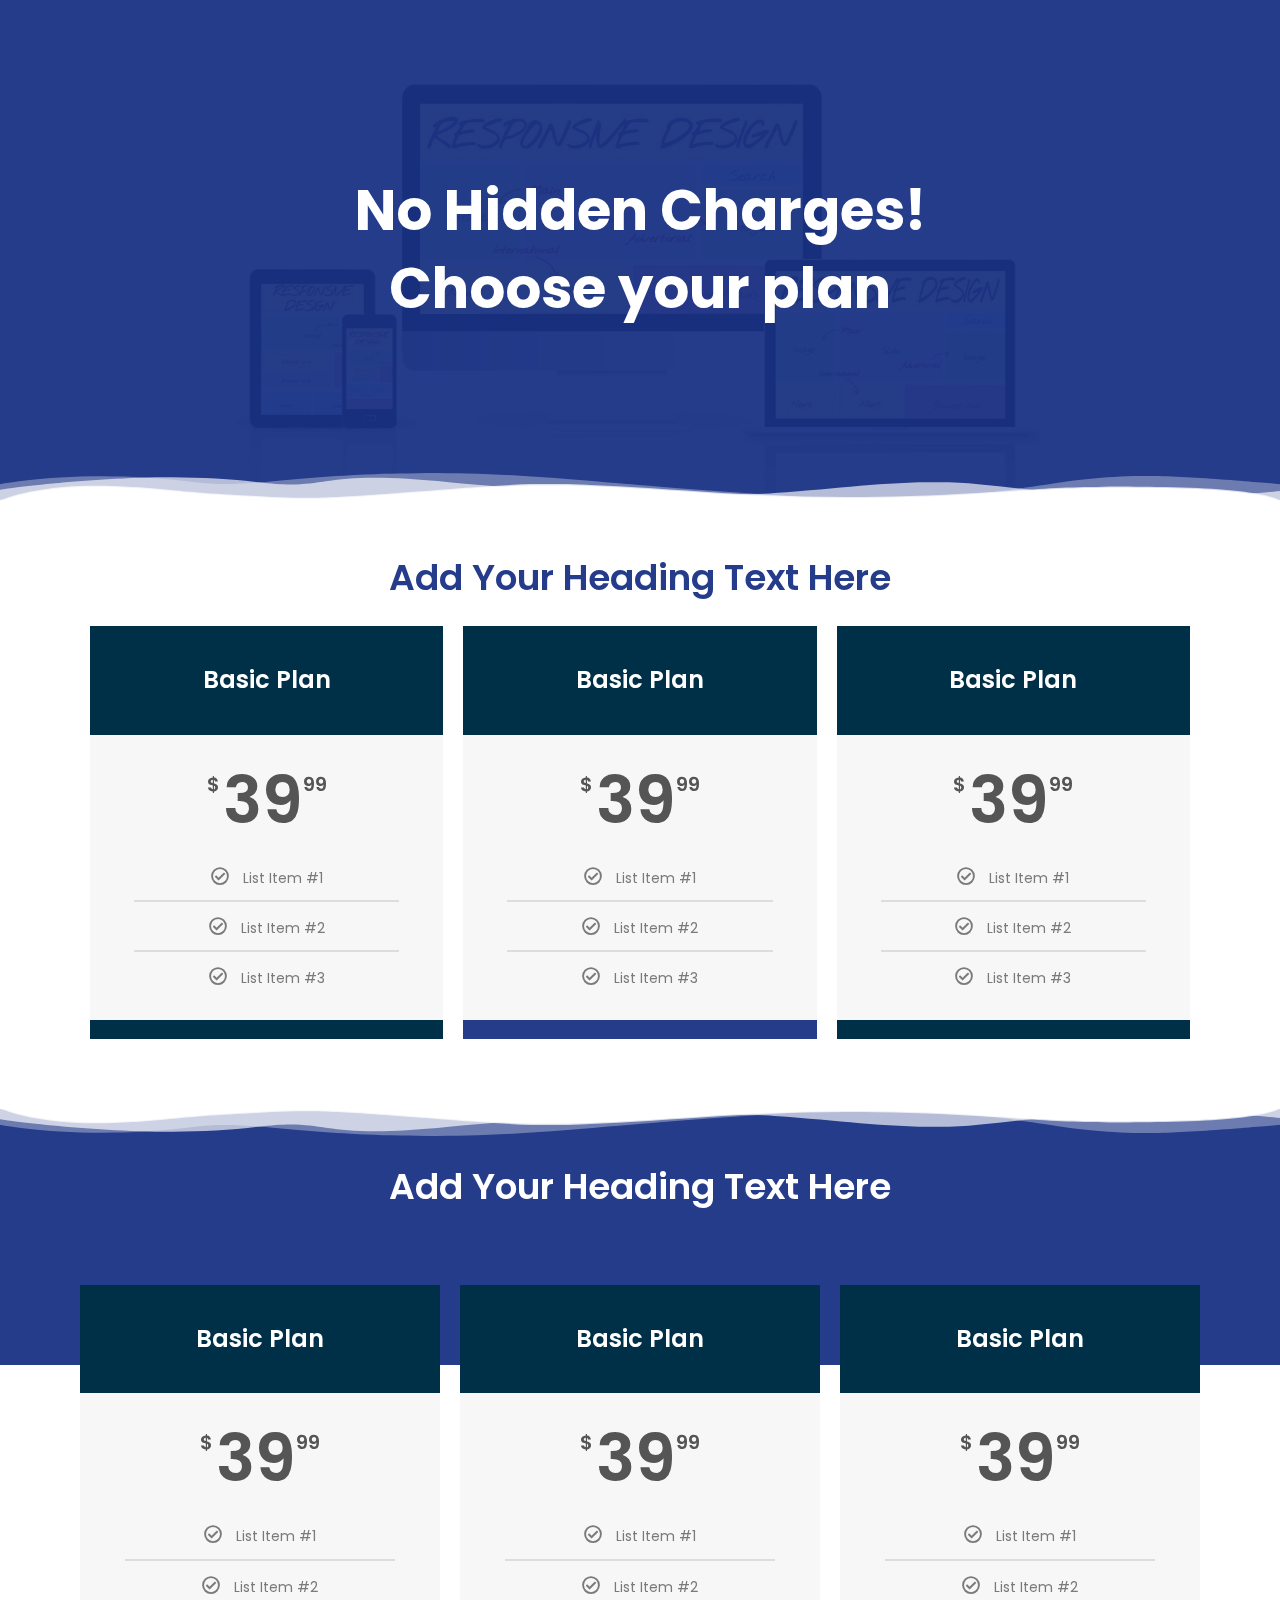
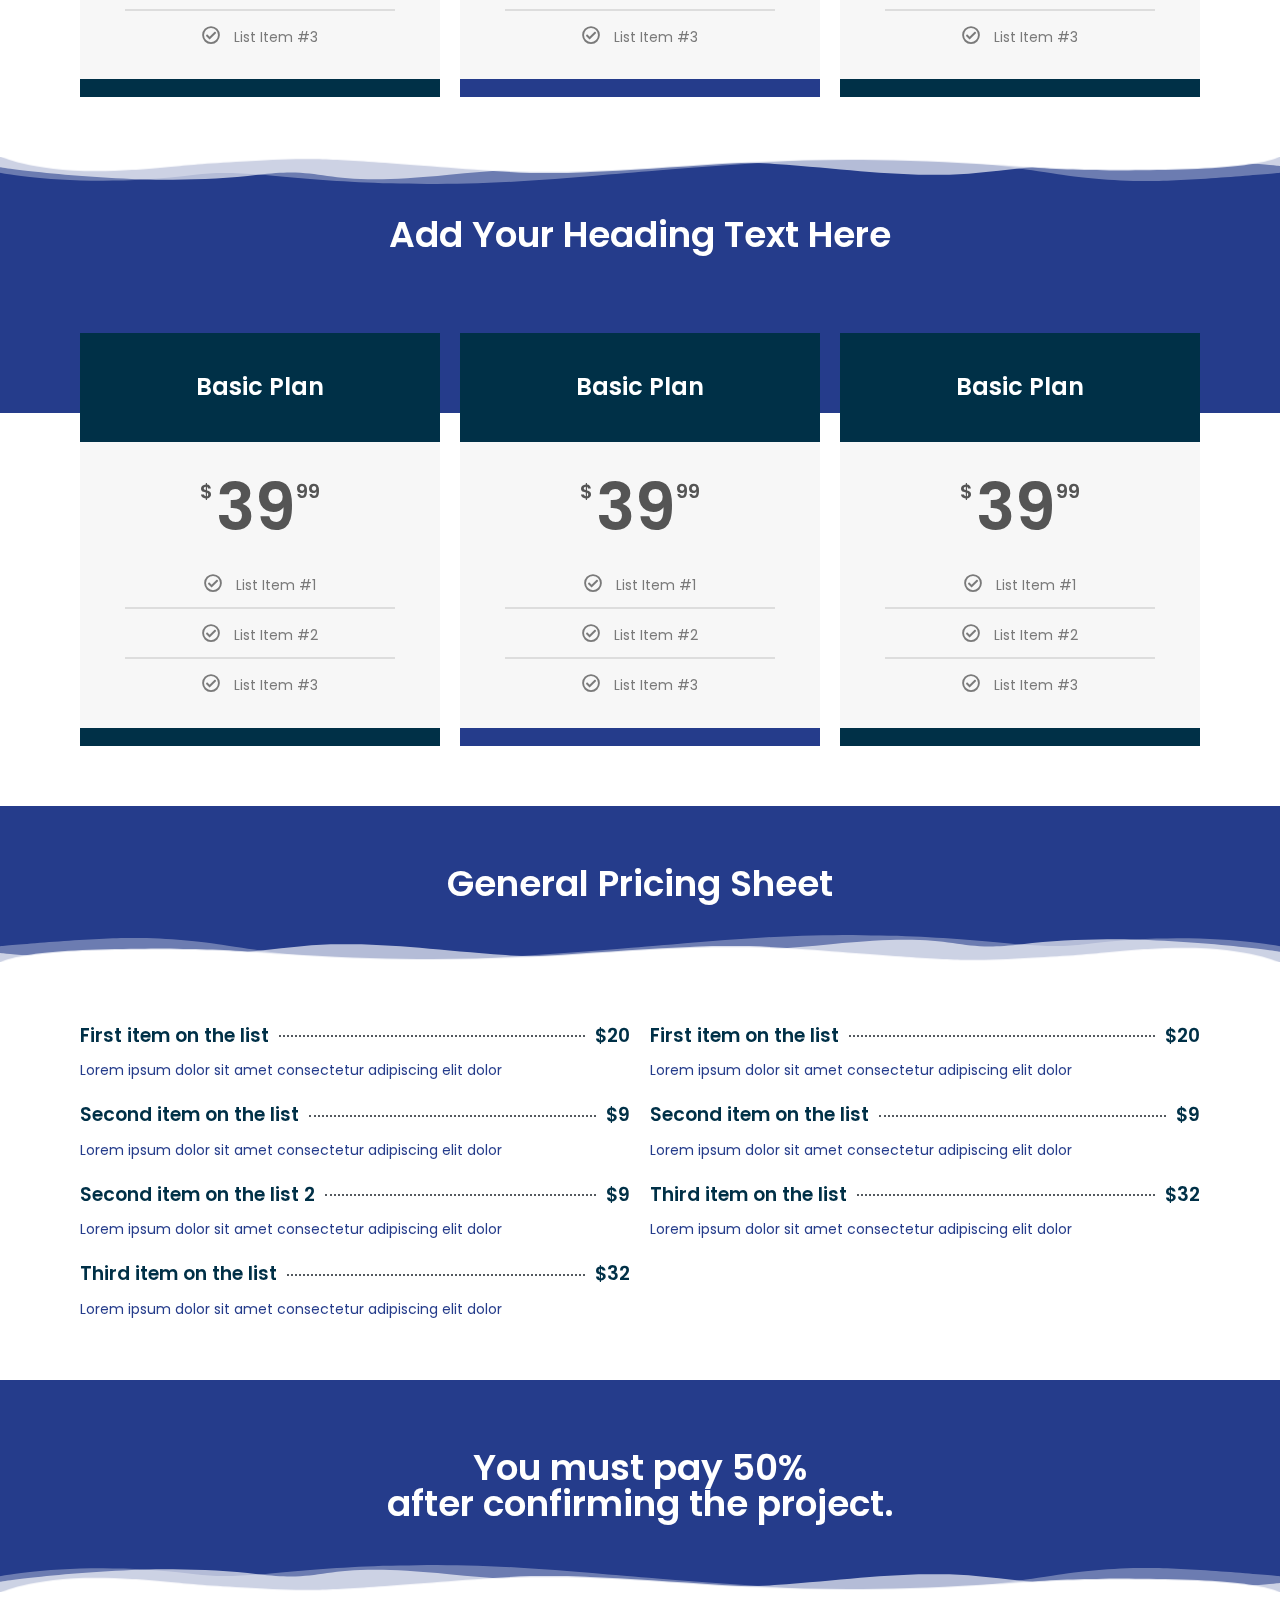
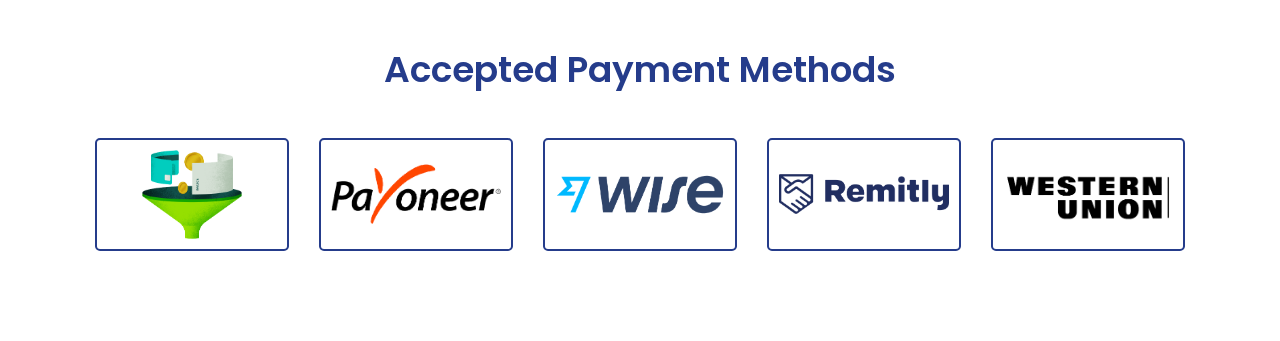
<file: pricing-package.html>
<!DOCTYPE html>
<html lang="en-US">
  <head>
    <meta charset="UTF-8" />
    <title>Pricing Package &#8211; My Blog</title>
    <meta name="robots" content="noindex, nofollow" />
    <link rel="dns-prefetch" href="//s.w.org" />

    <style type="text/css">
      img.wp-smiley,
      img.emoji {
        display: inline !important;
        border: none !important;
        box-shadow: none !important;
        height: 1em !important;
        width: 1em !important;
        margin: 0 0.07em !important;
        vertical-align: -0.1em !important;
        background: none !important;
        padding: 0 !important;
      }
    </style>
    <link
      rel="stylesheet"
      id="wp-block-library-css"
      href="./css/dist-block-library-style.min.css"
      type="text/css"
      media="all"
    />
    <link
      rel="stylesheet"
      id="hello-elementor-css"
      href="./css/hello-elementor-style.min.css"
      type="text/css"
      media="all"
    />
    <link
      rel="stylesheet"
      id="hello-elementor-theme-style-css"
      href="./css/hello-elementor-theme.min.css"
      type="text/css"
      media="all"
    />
    <link
      rel="stylesheet"
      id="elementor-icons-css"
      href="./css/elementor-assets-lib-eicons-css-elementor-icons.min.css"
      type="text/css"
      media="all"
    />
    <link
      rel="stylesheet"
      id="elementor-frontend-css"
      href="./css/elementor-assets-css-frontend.min.css"
      type="text/css"
      media="all"
    />
    <style id="elementor-frontend-inline-css" type="text/css">
      .elementor-kit-25 {
        --e-global-color-primary: #6ec1e4;
        --e-global-color-secondary: #54595f;
        --e-global-color-text: #7a7a7a;
        --e-global-color-accent: #61ce70;
        --e-global-typography-primary-font-family: "Roboto";
        --e-global-typography-primary-font-weight: 600;
        --e-global-typography-secondary-font-family: "Roboto Slab";
        --e-global-typography-secondary-font-weight: 400;
        --e-global-typography-text-font-family: "Roboto";
        --e-global-typography-text-font-weight: 400;
        --e-global-typography-accent-font-family: "Roboto";
        --e-global-typography-accent-font-weight: 500;
      }
      .elementor-section.elementor-section-boxed > .elementor-container {
        max-width: 1140px;
      }
      .elementor-widget:not(:last-child) {
        margin-bottom: 20px;
      }
       {
      }
      h1.entry-title {
        display: var(--page-title-display);
      }
      .site-header {
        padding-right: 0px;
        padding-left: 0px;
      }
      @media (max-width: 1024px) {
        .elementor-section.elementor-section-boxed > .elementor-container {
          max-width: 1024px;
        }
      }
      @media (max-width: 767px) {
        .elementor-section.elementor-section-boxed > .elementor-container {
          max-width: 767px;
        }
      }
      .elementor-widget-heading .elementor-heading-title {
        color: var(--e-global-color-primary);
        font-family: var(--e-global-typography-primary-font-family), Sans-serif;
        font-weight: var(--e-global-typography-primary-font-weight);
      }
      .elementor-widget-image .widget-image-caption {
        color: var(--e-global-color-text);
        font-family: var(--e-global-typography-text-font-family), Sans-serif;
        font-weight: var(--e-global-typography-text-font-weight);
      }
      .elementor-widget-text-editor {
        color: var(--e-global-color-text);
        font-family: var(--e-global-typography-text-font-family), Sans-serif;
        font-weight: var(--e-global-typography-text-font-weight);
      }
      .elementor-widget-text-editor.elementor-drop-cap-view-stacked
        .elementor-drop-cap {
        background-color: var(--e-global-color-primary);
      }
      .elementor-widget-text-editor.elementor-drop-cap-view-framed
        .elementor-drop-cap,
      .elementor-widget-text-editor.elementor-drop-cap-view-default
        .elementor-drop-cap {
        color: var(--e-global-color-primary);
        border-color: var(--e-global-color-primary);
      }
      .elementor-widget-button .elementor-button {
        font-family: var(--e-global-typography-accent-font-family), Sans-serif;
        font-weight: var(--e-global-typography-accent-font-weight);
        background-color: var(--e-global-color-accent);
      }
      .elementor-widget-divider {
        --divider-color: var(--e-global-color-secondary);
      }
      .elementor-widget-divider .elementor-divider__text {
        color: var(--e-global-color-secondary);
        font-family: var(--e-global-typography-secondary-font-family),
          Sans-serif;
        font-weight: var(--e-global-typography-secondary-font-weight);
      }
      .elementor-widget-divider.elementor-view-stacked .elementor-icon {
        background-color: var(--e-global-color-secondary);
      }
      .elementor-widget-divider.elementor-view-framed .elementor-icon,
      .elementor-widget-divider.elementor-view-default .elementor-icon {
        color: var(--e-global-color-secondary);
        border-color: var(--e-global-color-secondary);
      }
      .elementor-widget-divider.elementor-view-framed .elementor-icon,
      .elementor-widget-divider.elementor-view-default .elementor-icon svg {
        fill: var(--e-global-color-secondary);
      }
      .elementor-widget-image-box .elementor-image-box-title {
        color: var(--e-global-color-primary);
        font-family: var(--e-global-typography-primary-font-family), Sans-serif;
        font-weight: var(--e-global-typography-primary-font-weight);
      }
      .elementor-widget-image-box .elementor-image-box-description {
        color: var(--e-global-color-text);
        font-family: var(--e-global-typography-text-font-family), Sans-serif;
        font-weight: var(--e-global-typography-text-font-weight);
      }
      .elementor-widget-icon.elementor-view-stacked .elementor-icon {
        background-color: var(--e-global-color-primary);
      }
      .elementor-widget-icon.elementor-view-framed .elementor-icon,
      .elementor-widget-icon.elementor-view-default .elementor-icon {
        color: var(--e-global-color-primary);
        border-color: var(--e-global-color-primary);
      }
      .elementor-widget-icon.elementor-view-framed .elementor-icon,
      .elementor-widget-icon.elementor-view-default .elementor-icon svg {
        fill: var(--e-global-color-primary);
      }
      .elementor-widget-icon-box.elementor-view-stacked .elementor-icon {
        background-color: var(--e-global-color-primary);
      }
      .elementor-widget-icon-box.elementor-view-framed .elementor-icon,
      .elementor-widget-icon-box.elementor-view-default .elementor-icon {
        fill: var(--e-global-color-primary);
        color: var(--e-global-color-primary);
        border-color: var(--e-global-color-primary);
      }
      .elementor-widget-icon-box .elementor-icon-box-title {
        color: var(--e-global-color-primary);
      }
      .elementor-widget-icon-box .elementor-icon-box-title,
      .elementor-widget-icon-box .elementor-icon-box-title a {
        font-family: var(--e-global-typography-primary-font-family), Sans-serif;
        font-weight: var(--e-global-typography-primary-font-weight);
      }
      .elementor-widget-icon-box .elementor-icon-box-description {
        color: var(--e-global-color-text);
        font-family: var(--e-global-typography-text-font-family), Sans-serif;
        font-weight: var(--e-global-typography-text-font-weight);
      }
      .elementor-widget-star-rating .elementor-star-rating__title {
        color: var(--e-global-color-text);
        font-family: var(--e-global-typography-text-font-family), Sans-serif;
        font-weight: var(--e-global-typography-text-font-weight);
      }
      .elementor-widget-image-gallery .gallery-item .gallery-caption {
        font-family: var(--e-global-typography-accent-font-family), Sans-serif;
        font-weight: var(--e-global-typography-accent-font-weight);
      }
      .elementor-widget-icon-list
        .elementor-icon-list-item:not(:last-child):after {
        border-color: var(--e-global-color-text);
      }
      .elementor-widget-icon-list .elementor-icon-list-icon i {
        color: var(--e-global-color-primary);
      }
      .elementor-widget-icon-list .elementor-icon-list-icon svg {
        fill: var(--e-global-color-primary);
      }
      .elementor-widget-icon-list .elementor-icon-list-text {
        color: var(--e-global-color-secondary);
      }
      .elementor-widget-icon-list
        .elementor-icon-list-item
        > .elementor-icon-list-text,
      .elementor-widget-icon-list .elementor-icon-list-item > a {
        font-family: var(--e-global-typography-text-font-family), Sans-serif;
        font-weight: var(--e-global-typography-text-font-weight);
      }
      .elementor-widget-counter .elementor-counter-number-wrapper {
        color: var(--e-global-color-primary);
        font-family: var(--e-global-typography-primary-font-family), Sans-serif;
        font-weight: var(--e-global-typography-primary-font-weight);
      }
      .elementor-widget-counter .elementor-counter-title {
        color: var(--e-global-color-secondary);
        font-family: var(--e-global-typography-secondary-font-family),
          Sans-serif;
        font-weight: var(--e-global-typography-secondary-font-weight);
      }
      .elementor-widget-progress
        .elementor-progress-wrapper
        .elementor-progress-bar {
        background-color: var(--e-global-color-primary);
      }
      .elementor-widget-progress .elementor-title {
        color: var(--e-global-color-primary);
        font-family: var(--e-global-typography-text-font-family), Sans-serif;
        font-weight: var(--e-global-typography-text-font-weight);
      }
      .elementor-widget-testimonial .elementor-testimonial-content {
        color: var(--e-global-color-text);
        font-family: var(--e-global-typography-text-font-family), Sans-serif;
        font-weight: var(--e-global-typography-text-font-weight);
      }
      .elementor-widget-testimonial .elementor-testimonial-name {
        color: var(--e-global-color-primary);
        font-family: var(--e-global-typography-primary-font-family), Sans-serif;
        font-weight: var(--e-global-typography-primary-font-weight);
      }
      .elementor-widget-testimonial .elementor-testimonial-job {
        color: var(--e-global-color-secondary);
        font-family: var(--e-global-typography-secondary-font-family),
          Sans-serif;
        font-weight: var(--e-global-typography-secondary-font-weight);
      }
      .elementor-widget-tabs .elementor-tab-title,
      .elementor-widget-tabs .elementor-tab-title a {
        color: var(--e-global-color-primary);
      }
      .elementor-widget-tabs .elementor-tab-title.elementor-active,
      .elementor-widget-tabs .elementor-tab-title.elementor-active a {
        color: var(--e-global-color-accent);
      }
      .elementor-widget-tabs .elementor-tab-title {
        font-family: var(--e-global-typography-primary-font-family), Sans-serif;
        font-weight: var(--e-global-typography-primary-font-weight);
      }
      .elementor-widget-tabs .elementor-tab-content {
        color: var(--e-global-color-text);
        font-family: var(--e-global-typography-text-font-family), Sans-serif;
        font-weight: var(--e-global-typography-text-font-weight);
      }
      .elementor-widget-accordion .elementor-accordion-icon,
      .elementor-widget-accordion .elementor-accordion-title {
        color: var(--e-global-color-primary);
      }
      .elementor-widget-accordion .elementor-accordion-icon svg {
        fill: var(--e-global-color-primary);
      }
      .elementor-widget-accordion .elementor-active .elementor-accordion-icon,
      .elementor-widget-accordion .elementor-active .elementor-accordion-title {
        color: var(--e-global-color-accent);
      }
      .elementor-widget-accordion
        .elementor-active
        .elementor-accordion-icon
        svg {
        fill: var(--e-global-color-accent);
      }
      .elementor-widget-accordion .elementor-accordion-title {
        font-family: var(--e-global-typography-primary-font-family), Sans-serif;
        font-weight: var(--e-global-typography-primary-font-weight);
      }
      .elementor-widget-accordion .elementor-tab-content {
        color: var(--e-global-color-text);
        font-family: var(--e-global-typography-text-font-family), Sans-serif;
        font-weight: var(--e-global-typography-text-font-weight);
      }
      .elementor-widget-toggle .elementor-toggle-title,
      .elementor-widget-toggle .elementor-toggle-icon {
        color: var(--e-global-color-primary);
      }
      .elementor-widget-toggle .elementor-toggle-icon svg {
        fill: var(--e-global-color-primary);
      }
      .elementor-widget-toggle .elementor-tab-title.elementor-active a,
      .elementor-widget-toggle
        .elementor-tab-title.elementor-active
        .elementor-toggle-icon {
        color: var(--e-global-color-accent);
      }
      .elementor-widget-toggle .elementor-toggle-title {
        font-family: var(--e-global-typography-primary-font-family), Sans-serif;
        font-weight: var(--e-global-typography-primary-font-weight);
      }
      .elementor-widget-toggle .elementor-tab-content {
        color: var(--e-global-color-text);
        font-family: var(--e-global-typography-text-font-family), Sans-serif;
        font-weight: var(--e-global-typography-text-font-weight);
      }
      .elementor-widget-alert .elementor-alert-title {
        font-family: var(--e-global-typography-primary-font-family), Sans-serif;
        font-weight: var(--e-global-typography-primary-font-weight);
      }
      .elementor-widget-alert .elementor-alert-description {
        font-family: var(--e-global-typography-text-font-family), Sans-serif;
        font-weight: var(--e-global-typography-text-font-weight);
      }
      .elementor-widget-text-path {
        font-family: var(--e-global-typography-text-font-family), Sans-serif;
        font-weight: var(--e-global-typography-text-font-weight);
      }
      .elementor-widget-theme-site-logo .widget-image-caption {
        color: var(--e-global-color-text);
        font-family: var(--e-global-typography-text-font-family), Sans-serif;
        font-weight: var(--e-global-typography-text-font-weight);
      }
      .elementor-widget-theme-site-title .elementor-heading-title {
        color: var(--e-global-color-primary);
        font-family: var(--e-global-typography-primary-font-family), Sans-serif;
        font-weight: var(--e-global-typography-primary-font-weight);
      }
      .elementor-widget-theme-page-title .elementor-heading-title {
        color: var(--e-global-color-primary);
        font-family: var(--e-global-typography-primary-font-family), Sans-serif;
        font-weight: var(--e-global-typography-primary-font-weight);
      }
      .elementor-widget-theme-post-title .elementor-heading-title {
        color: var(--e-global-color-primary);
        font-family: var(--e-global-typography-primary-font-family), Sans-serif;
        font-weight: var(--e-global-typography-primary-font-weight);
      }
      .elementor-widget-theme-post-excerpt .elementor-widget-container {
        color: var(--e-global-color-text);
        font-family: var(--e-global-typography-text-font-family), Sans-serif;
        font-weight: var(--e-global-typography-text-font-weight);
      }
      .elementor-widget-theme-post-content {
        color: var(--e-global-color-text);
        font-family: var(--e-global-typography-text-font-family), Sans-serif;
        font-weight: var(--e-global-typography-text-font-weight);
      }
      .elementor-widget-theme-post-featured-image .widget-image-caption {
        color: var(--e-global-color-text);
        font-family: var(--e-global-typography-text-font-family), Sans-serif;
        font-weight: var(--e-global-typography-text-font-weight);
      }
      .elementor-widget-theme-archive-title .elementor-heading-title {
        color: var(--e-global-color-primary);
        font-family: var(--e-global-typography-primary-font-family), Sans-serif;
        font-weight: var(--e-global-typography-primary-font-weight);
      }
      .elementor-widget-archive-posts .elementor-post__title,
      .elementor-widget-archive-posts .elementor-post__title a {
        color: var(--e-global-color-secondary);
        font-family: var(--e-global-typography-primary-font-family), Sans-serif;
        font-weight: var(--e-global-typography-primary-font-weight);
      }
      .elementor-widget-archive-posts .elementor-post__meta-data {
        font-family: var(--e-global-typography-secondary-font-family),
          Sans-serif;
        font-weight: var(--e-global-typography-secondary-font-weight);
      }
      .elementor-widget-archive-posts .elementor-post__excerpt p {
        font-family: var(--e-global-typography-text-font-family), Sans-serif;
        font-weight: var(--e-global-typography-text-font-weight);
      }
      .elementor-widget-archive-posts .elementor-post__read-more {
        color: var(--e-global-color-accent);
        font-family: var(--e-global-typography-accent-font-family), Sans-serif;
        font-weight: var(--e-global-typography-accent-font-weight);
      }
      .elementor-widget-archive-posts
        .elementor-post__card
        .elementor-post__badge {
        background-color: var(--e-global-color-accent);
        font-family: var(--e-global-typography-accent-font-family), Sans-serif;
        font-weight: var(--e-global-typography-accent-font-weight);
      }
      .elementor-widget-archive-posts .elementor-pagination {
        font-family: var(--e-global-typography-secondary-font-family),
          Sans-serif;
        font-weight: var(--e-global-typography-secondary-font-weight);
      }
      .elementor-widget-archive-posts .elementor-posts-nothing-found {
        color: var(--e-global-color-text);
        font-family: var(--e-global-typography-text-font-family), Sans-serif;
        font-weight: var(--e-global-typography-text-font-weight);
      }
      .elementor-widget-posts .elementor-post__title,
      .elementor-widget-posts .elementor-post__title a {
        color: var(--e-global-color-secondary);
        font-family: var(--e-global-typography-primary-font-family), Sans-serif;
        font-weight: var(--e-global-typography-primary-font-weight);
      }
      .elementor-widget-posts .elementor-post__meta-data {
        font-family: var(--e-global-typography-secondary-font-family),
          Sans-serif;
        font-weight: var(--e-global-typography-secondary-font-weight);
      }
      .elementor-widget-posts .elementor-post__excerpt p {
        font-family: var(--e-global-typography-text-font-family), Sans-serif;
        font-weight: var(--e-global-typography-text-font-weight);
      }
      .elementor-widget-posts .elementor-post__read-more {
        color: var(--e-global-color-accent);
        font-family: var(--e-global-typography-accent-font-family), Sans-serif;
        font-weight: var(--e-global-typography-accent-font-weight);
      }
      .elementor-widget-posts .elementor-post__card .elementor-post__badge {
        background-color: var(--e-global-color-accent);
        font-family: var(--e-global-typography-accent-font-family), Sans-serif;
        font-weight: var(--e-global-typography-accent-font-weight);
      }
      .elementor-widget-posts .elementor-pagination {
        font-family: var(--e-global-typography-secondary-font-family),
          Sans-serif;
        font-weight: var(--e-global-typography-secondary-font-weight);
      }
      .elementor-widget-portfolio a .elementor-portfolio-item__overlay {
        background-color: var(--e-global-color-accent);
      }
      .elementor-widget-portfolio .elementor-portfolio-item__title {
        font-family: var(--e-global-typography-primary-font-family), Sans-serif;
        font-weight: var(--e-global-typography-primary-font-weight);
      }
      .elementor-widget-portfolio .elementor-portfolio__filter {
        color: var(--e-global-color-text);
        font-family: var(--e-global-typography-primary-font-family), Sans-serif;
        font-weight: var(--e-global-typography-primary-font-weight);
      }
      .elementor-widget-portfolio
        .elementor-portfolio__filter.elementor-active {
        color: var(--e-global-color-primary);
      }
      .elementor-widget-gallery .elementor-gallery-item__title {
        font-family: var(--e-global-typography-primary-font-family), Sans-serif;
        font-weight: var(--e-global-typography-primary-font-weight);
      }
      .elementor-widget-gallery .elementor-gallery-item__description {
        font-family: var(--e-global-typography-text-font-family), Sans-serif;
        font-weight: var(--e-global-typography-text-font-weight);
      }
      .elementor-widget-gallery {
        --galleries-title-color-normal: var(--e-global-color-primary);
        --galleries-title-color-hover: var(--e-global-color-secondary);
        --galleries-pointer-bg-color-hover: var(--e-global-color-accent);
        --gallery-title-color-active: var(--e-global-color-secondary);
        --galleries-pointer-bg-color-active: var(--e-global-color-accent);
      }
      .elementor-widget-gallery .elementor-gallery-title {
        font-family: var(--e-global-typography-primary-font-family), Sans-serif;
        font-weight: var(--e-global-typography-primary-font-weight);
      }
      .elementor-widget-form .elementor-field-group > label,
      .elementor-widget-form .elementor-field-subgroup label {
        color: var(--e-global-color-text);
      }
      .elementor-widget-form .elementor-field-group > label {
        font-family: var(--e-global-typography-text-font-family), Sans-serif;
        font-weight: var(--e-global-typography-text-font-weight);
      }
      .elementor-widget-form .elementor-field-type-html {
        color: var(--e-global-color-text);
        font-family: var(--e-global-typography-text-font-family), Sans-serif;
        font-weight: var(--e-global-typography-text-font-weight);
      }
      .elementor-widget-form .elementor-field-group .elementor-field {
        color: var(--e-global-color-text);
      }
      .elementor-widget-form .elementor-field-group .elementor-field,
      .elementor-widget-form .elementor-field-subgroup label {
        font-family: var(--e-global-typography-text-font-family), Sans-serif;
        font-weight: var(--e-global-typography-text-font-weight);
      }
      .elementor-widget-form .elementor-button {
        font-family: var(--e-global-typography-accent-font-family), Sans-serif;
        font-weight: var(--e-global-typography-accent-font-weight);
      }
      .elementor-widget-form .e-form__buttons__wrapper__button-next {
        background-color: var(--e-global-color-accent);
      }
      .elementor-widget-form .elementor-button[type="submit"] {
        background-color: var(--e-global-color-accent);
      }
      .elementor-widget-form .e-form__buttons__wrapper__button-previous {
        background-color: var(--e-global-color-accent);
      }
      .elementor-widget-form .elementor-message {
        font-family: var(--e-global-typography-text-font-family), Sans-serif;
        font-weight: var(--e-global-typography-text-font-weight);
      }
      .elementor-widget-form .e-form__indicators__indicator,
      .elementor-widget-form .e-form__indicators__indicator__label {
        font-family: var(--e-global-typography-accent-font-family), Sans-serif;
        font-weight: var(--e-global-typography-accent-font-weight);
      }
      .elementor-widget-form {
        --e-form-steps-indicator-inactive-primary-color: var(
          --e-global-color-text
        );
        --e-form-steps-indicator-active-primary-color: var(
          --e-global-color-accent
        );
        --e-form-steps-indicator-completed-primary-color: var(
          --e-global-color-accent
        );
        --e-form-steps-indicator-progress-color: var(--e-global-color-accent);
        --e-form-steps-indicator-progress-background-color: var(
          --e-global-color-text
        );
        --e-form-steps-indicator-progress-meter-color: var(
          --e-global-color-text
        );
      }
      .elementor-widget-form .e-form__indicators__indicator__progress__meter {
        font-family: var(--e-global-typography-accent-font-family), Sans-serif;
        font-weight: var(--e-global-typography-accent-font-weight);
      }
      .elementor-widget-login .elementor-field-group > a {
        color: var(--e-global-color-text);
      }
      .elementor-widget-login .elementor-field-group > a:hover {
        color: var(--e-global-color-accent);
      }
      .elementor-widget-login .elementor-form-fields-wrapper label {
        color: var(--e-global-color-text);
        font-family: var(--e-global-typography-text-font-family), Sans-serif;
        font-weight: var(--e-global-typography-text-font-weight);
      }
      .elementor-widget-login .elementor-field-group .elementor-field {
        color: var(--e-global-color-text);
      }
      .elementor-widget-login .elementor-field-group .elementor-field,
      .elementor-widget-login .elementor-field-subgroup label {
        font-family: var(--e-global-typography-text-font-family), Sans-serif;
        font-weight: var(--e-global-typography-text-font-weight);
      }
      .elementor-widget-login .elementor-button {
        font-family: var(--e-global-typography-accent-font-family), Sans-serif;
        font-weight: var(--e-global-typography-accent-font-weight);
        background-color: var(--e-global-color-accent);
      }
      .elementor-widget-login
        .elementor-widget-container
        .elementor-login__logged-in-message {
        color: var(--e-global-color-text);
        font-family: var(--e-global-typography-text-font-family), Sans-serif;
        font-weight: var(--e-global-typography-text-font-weight);
      }
      .elementor-widget-slides .elementor-slide-heading {
        font-family: var(--e-global-typography-primary-font-family), Sans-serif;
        font-weight: var(--e-global-typography-primary-font-weight);
      }
      .elementor-widget-slides .elementor-slide-description {
        font-family: var(--e-global-typography-secondary-font-family),
          Sans-serif;
        font-weight: var(--e-global-typography-secondary-font-weight);
      }
      .elementor-widget-slides .elementor-slide-button {
        font-family: var(--e-global-typography-accent-font-family), Sans-serif;
        font-weight: var(--e-global-typography-accent-font-weight);
      }
      .elementor-widget-nav-menu .elementor-nav-menu .elementor-item {
        font-family: var(--e-global-typography-primary-font-family), Sans-serif;
        font-weight: var(--e-global-typography-primary-font-weight);
      }
      .elementor-widget-nav-menu .elementor-nav-menu--main .elementor-item {
        color: var(--e-global-color-text);
      }
      .elementor-widget-nav-menu
        .elementor-nav-menu--main
        .elementor-item:hover,
      .elementor-widget-nav-menu
        .elementor-nav-menu--main
        .elementor-item.elementor-item-active,
      .elementor-widget-nav-menu
        .elementor-nav-menu--main
        .elementor-item.highlighted,
      .elementor-widget-nav-menu
        .elementor-nav-menu--main
        .elementor-item:focus {
        color: var(--e-global-color-accent);
      }
      .elementor-widget-nav-menu
        .elementor-nav-menu--main:not(.e--pointer-framed)
        .elementor-item:before,
      .elementor-widget-nav-menu
        .elementor-nav-menu--main:not(.e--pointer-framed)
        .elementor-item:after {
        background-color: var(--e-global-color-accent);
      }
      .elementor-widget-nav-menu .e--pointer-framed .elementor-item:before,
      .elementor-widget-nav-menu .e--pointer-framed .elementor-item:after {
        border-color: var(--e-global-color-accent);
      }
      .elementor-widget-nav-menu .elementor-nav-menu--dropdown .elementor-item,
      .elementor-widget-nav-menu
        .elementor-nav-menu--dropdown
        .elementor-sub-item {
        font-family: var(--e-global-typography-accent-font-family), Sans-serif;
        font-weight: var(--e-global-typography-accent-font-weight);
      }
      .elementor-widget-animated-headline
        .elementor-headline-dynamic-wrapper
        path {
        stroke: var(--e-global-color-accent);
      }
      .elementor-widget-animated-headline .elementor-headline-plain-text {
        color: var(--e-global-color-secondary);
      }
      .elementor-widget-animated-headline .elementor-headline {
        font-family: var(--e-global-typography-primary-font-family), Sans-serif;
        font-weight: var(--e-global-typography-primary-font-weight);
      }
      .elementor-widget-animated-headline .elementor-headline-dynamic-text {
        color: var(--e-global-color-secondary);
        font-family: var(--e-global-typography-primary-font-family), Sans-serif;
        font-weight: var(--e-global-typography-primary-font-weight);
      }
      .elementor-widget-price-list .elementor-price-list-header {
        color: var(--e-global-color-primary);
        font-family: var(--e-global-typography-primary-font-family), Sans-serif;
        font-weight: var(--e-global-typography-primary-font-weight);
      }
      .elementor-widget-price-list .elementor-price-list-description {
        color: var(--e-global-color-text);
        font-family: var(--e-global-typography-text-font-family), Sans-serif;
        font-weight: var(--e-global-typography-text-font-weight);
      }
      .elementor-widget-price-list .elementor-price-list-separator {
        border-bottom-color: var(--e-global-color-secondary);
      }
      .elementor-widget-price-table .elementor-price-table__header {
        background-color: var(--e-global-color-secondary);
      }
      .elementor-widget-price-table .elementor-price-table__heading {
        font-family: var(--e-global-typography-primary-font-family), Sans-serif;
        font-weight: var(--e-global-typography-primary-font-weight);
      }
      .elementor-widget-price-table .elementor-price-table__subheading {
        font-family: var(--e-global-typography-secondary-font-family),
          Sans-serif;
        font-weight: var(--e-global-typography-secondary-font-weight);
      }
      .elementor-widget-price-table .elementor-price-table__price {
        font-family: var(--e-global-typography-primary-font-family), Sans-serif;
        font-weight: var(--e-global-typography-primary-font-weight);
      }
      .elementor-widget-price-table .elementor-price-table__original-price {
        color: var(--e-global-color-secondary);
        font-family: var(--e-global-typography-primary-font-family), Sans-serif;
        font-weight: var(--e-global-typography-primary-font-weight);
      }
      .elementor-widget-price-table .elementor-price-table__period {
        color: var(--e-global-color-secondary);
        font-family: var(--e-global-typography-secondary-font-family),
          Sans-serif;
        font-weight: var(--e-global-typography-secondary-font-weight);
      }
      .elementor-widget-price-table .elementor-price-table__features-list {
        color: var(--e-global-color-text);
      }
      .elementor-widget-price-table .elementor-price-table__features-list li {
        font-family: var(--e-global-typography-text-font-family), Sans-serif;
        font-weight: var(--e-global-typography-text-font-weight);
      }
      .elementor-widget-price-table
        .elementor-price-table__features-list
        li:before {
        border-top-color: var(--e-global-color-text);
      }
      .elementor-widget-price-table .elementor-price-table__button {
        font-family: var(--e-global-typography-accent-font-family), Sans-serif;
        font-weight: var(--e-global-typography-accent-font-weight);
        background-color: var(--e-global-color-accent);
      }
      .elementor-widget-price-table .elementor-price-table__additional_info {
        color: var(--e-global-color-text);
        font-family: var(--e-global-typography-text-font-family), Sans-serif;
        font-weight: var(--e-global-typography-text-font-weight);
      }
      .elementor-widget-price-table .elementor-price-table__ribbon-inner {
        background-color: var(--e-global-color-accent);
        font-family: var(--e-global-typography-accent-font-family), Sans-serif;
        font-weight: var(--e-global-typography-accent-font-weight);
      }
      .elementor-widget-flip-box
        .elementor-flip-box__front
        .elementor-flip-box__layer__title {
        font-family: var(--e-global-typography-primary-font-family), Sans-serif;
        font-weight: var(--e-global-typography-primary-font-weight);
      }
      .elementor-widget-flip-box
        .elementor-flip-box__front
        .elementor-flip-box__layer__description {
        font-family: var(--e-global-typography-text-font-family), Sans-serif;
        font-weight: var(--e-global-typography-text-font-weight);
      }
      .elementor-widget-flip-box
        .elementor-flip-box__back
        .elementor-flip-box__layer__title {
        font-family: var(--e-global-typography-primary-font-family), Sans-serif;
        font-weight: var(--e-global-typography-primary-font-weight);
      }
      .elementor-widget-flip-box
        .elementor-flip-box__back
        .elementor-flip-box__layer__description {
        font-family: var(--e-global-typography-text-font-family), Sans-serif;
        font-weight: var(--e-global-typography-text-font-weight);
      }
      .elementor-widget-flip-box .elementor-flip-box__button {
        font-family: var(--e-global-typography-accent-font-family), Sans-serif;
        font-weight: var(--e-global-typography-accent-font-weight);
      }
      .elementor-widget-call-to-action .elementor-cta__title {
        font-family: var(--e-global-typography-primary-font-family), Sans-serif;
        font-weight: var(--e-global-typography-primary-font-weight);
      }
      .elementor-widget-call-to-action .elementor-cta__description {
        font-family: var(--e-global-typography-text-font-family), Sans-serif;
        font-weight: var(--e-global-typography-text-font-weight);
      }
      .elementor-widget-call-to-action .elementor-cta__button {
        font-family: var(--e-global-typography-accent-font-family), Sans-serif;
        font-weight: var(--e-global-typography-accent-font-weight);
      }
      .elementor-widget-call-to-action .elementor-ribbon-inner {
        background-color: var(--e-global-color-accent);
        font-family: var(--e-global-typography-accent-font-family), Sans-serif;
        font-weight: var(--e-global-typography-accent-font-weight);
      }
      .elementor-widget-media-carousel .elementor-carousel-image-overlay {
        font-family: var(--e-global-typography-accent-font-family), Sans-serif;
        font-weight: var(--e-global-typography-accent-font-weight);
      }
      .elementor-widget-testimonial-carousel .elementor-testimonial__text {
        color: var(--e-global-color-text);
        font-family: var(--e-global-typography-text-font-family), Sans-serif;
        font-weight: var(--e-global-typography-text-font-weight);
      }
      .elementor-widget-testimonial-carousel .elementor-testimonial__name {
        color: var(--e-global-color-text);
        font-family: var(--e-global-typography-primary-font-family), Sans-serif;
        font-weight: var(--e-global-typography-primary-font-weight);
      }
      .elementor-widget-testimonial-carousel .elementor-testimonial__title {
        color: var(--e-global-color-primary);
        font-family: var(--e-global-typography-secondary-font-family),
          Sans-serif;
        font-weight: var(--e-global-typography-secondary-font-weight);
      }
      .elementor-widget-reviews .elementor-testimonial__header,
      .elementor-widget-reviews .elementor-testimonial__name {
        font-family: var(--e-global-typography-primary-font-family), Sans-serif;
        font-weight: var(--e-global-typography-primary-font-weight);
      }
      .elementor-widget-reviews .elementor-testimonial__text {
        font-family: var(--e-global-typography-text-font-family), Sans-serif;
        font-weight: var(--e-global-typography-text-font-weight);
      }
      .elementor-widget-table-of-contents {
        --header-color: var(--e-global-color-secondary);
        --item-text-color: var(--e-global-color-text);
        --item-text-hover-color: var(--e-global-color-accent);
        --marker-color: var(--e-global-color-text);
      }
      .elementor-widget-table-of-contents .elementor-toc__header,
      .elementor-widget-table-of-contents .elementor-toc__header-title {
        font-family: var(--e-global-typography-primary-font-family), Sans-serif;
        font-weight: var(--e-global-typography-primary-font-weight);
      }
      .elementor-widget-table-of-contents .elementor-toc__list-item {
        font-family: var(--e-global-typography-text-font-family), Sans-serif;
        font-weight: var(--e-global-typography-text-font-weight);
      }
      .elementor-widget-countdown .elementor-countdown-item {
        background-color: var(--e-global-color-primary);
      }
      .elementor-widget-countdown .elementor-countdown-digits {
        font-family: var(--e-global-typography-text-font-family), Sans-serif;
        font-weight: var(--e-global-typography-text-font-weight);
      }
      .elementor-widget-countdown .elementor-countdown-label {
        font-family: var(--e-global-typography-secondary-font-family),
          Sans-serif;
        font-weight: var(--e-global-typography-secondary-font-weight);
      }
      .elementor-widget-countdown .elementor-countdown-expire--message {
        color: var(--e-global-color-text);
        font-family: var(--e-global-typography-text-font-family), Sans-serif;
        font-weight: var(--e-global-typography-text-font-weight);
      }
      .elementor-widget-search-form
        input[type="search"].elementor-search-form__input {
        font-family: var(--e-global-typography-text-font-family), Sans-serif;
        font-weight: var(--e-global-typography-text-font-weight);
      }
      .elementor-widget-search-form .elementor-search-form__input,
      .elementor-widget-search-form .elementor-search-form__icon,
      .elementor-widget-search-form
        .elementor-lightbox
        .dialog-lightbox-close-button,
      .elementor-widget-search-form
        .elementor-lightbox
        .dialog-lightbox-close-button:hover,
      .elementor-widget-search-form.elementor-search-form--skin-full_screen
        input[type="search"].elementor-search-form__input {
        color: var(--e-global-color-text);
      }
      .elementor-widget-search-form .elementor-search-form__submit {
        font-family: var(--e-global-typography-text-font-family), Sans-serif;
        font-weight: var(--e-global-typography-text-font-weight);
        background-color: var(--e-global-color-secondary);
      }
      .elementor-widget-author-box .elementor-author-box__name {
        color: var(--e-global-color-secondary);
        font-family: var(--e-global-typography-primary-font-family), Sans-serif;
        font-weight: var(--e-global-typography-primary-font-weight);
      }
      .elementor-widget-author-box .elementor-author-box__bio {
        color: var(--e-global-color-text);
        font-family: var(--e-global-typography-text-font-family), Sans-serif;
        font-weight: var(--e-global-typography-text-font-weight);
      }
      .elementor-widget-author-box .elementor-author-box__button {
        color: var(--e-global-color-secondary);
        border-color: var(--e-global-color-secondary);
        font-family: var(--e-global-typography-accent-font-family), Sans-serif;
        font-weight: var(--e-global-typography-accent-font-weight);
      }
      .elementor-widget-author-box .elementor-author-box__button:hover {
        border-color: var(--e-global-color-secondary);
        color: var(--e-global-color-secondary);
      }
      .elementor-widget-post-navigation span.post-navigation__prev--label {
        color: var(--e-global-color-text);
      }
      .elementor-widget-post-navigation span.post-navigation__next--label {
        color: var(--e-global-color-text);
      }
      .elementor-widget-post-navigation span.post-navigation__prev--label,
      .elementor-widget-post-navigation span.post-navigation__next--label {
        font-family: var(--e-global-typography-secondary-font-family),
          Sans-serif;
        font-weight: var(--e-global-typography-secondary-font-weight);
      }
      .elementor-widget-post-navigation span.post-navigation__prev--title,
      .elementor-widget-post-navigation span.post-navigation__next--title {
        color: var(--e-global-color-secondary);
        font-family: var(--e-global-typography-secondary-font-family),
          Sans-serif;
        font-weight: var(--e-global-typography-secondary-font-weight);
      }
      .elementor-widget-post-info
        .elementor-icon-list-item:not(:last-child):after {
        border-color: var(--e-global-color-text);
      }
      .elementor-widget-post-info .elementor-icon-list-icon i {
        color: var(--e-global-color-primary);
      }
      .elementor-widget-post-info .elementor-icon-list-icon svg {
        fill: var(--e-global-color-primary);
      }
      .elementor-widget-post-info .elementor-icon-list-text,
      .elementor-widget-post-info .elementor-icon-list-text a {
        color: var(--e-global-color-secondary);
      }
      .elementor-widget-post-info .elementor-icon-list-item {
        font-family: var(--e-global-typography-text-font-family), Sans-serif;
        font-weight: var(--e-global-typography-text-font-weight);
      }
      .elementor-widget-sitemap .elementor-sitemap-title {
        color: var(--e-global-color-primary);
        font-family: var(--e-global-typography-primary-font-family), Sans-serif;
        font-weight: var(--e-global-typography-primary-font-weight);
      }
      .elementor-widget-sitemap .elementor-sitemap-item,
      .elementor-widget-sitemap span.elementor-sitemap-list,
      .elementor-widget-sitemap .elementor-sitemap-item a {
        color: var(--e-global-color-text);
        font-family: var(--e-global-typography-text-font-family), Sans-serif;
        font-weight: var(--e-global-typography-text-font-weight);
      }
      .elementor-widget-sitemap .elementor-sitemap-item {
        color: var(--e-global-color-text);
      }
      .elementor-widget-blockquote .elementor-blockquote__content {
        color: var(--e-global-color-text);
      }
      .elementor-widget-blockquote .elementor-blockquote__author {
        color: var(--e-global-color-secondary);
      }
      .elementor-widget-lottie {
        --caption-color: var(--e-global-color-text);
      }
      .elementor-widget-lottie .e-lottie__caption {
        font-family: var(--e-global-typography-text-font-family), Sans-serif;
        font-weight: var(--e-global-typography-text-font-weight);
      }
      .elementor-229624
        .elementor-element.elementor-element-09029bf
        > .elementor-container {
        min-height: 500px;
      }
      .elementor-229624
        .elementor-element.elementor-element-09029bf:not(.elementor-motion-effects-element-type-background),
      .elementor-229624
        .elementor-element.elementor-element-09029bf
        > .elementor-motion-effects-container
        > .elementor-motion-effects-layer {
        background-image: url("./images/responsive-design-layout-software-concept-1-scaled.jpg");
        background-position: center center;
        background-repeat: no-repeat;
        background-size: contain;
      }
      .elementor-229624
        .elementor-element.elementor-element-09029bf
        > .elementor-background-overlay {
        background-color: #193285;
        opacity: 0.95;
        transition: background 0.3s, border-radius 0.3s, opacity 0.3s;
      }
      .elementor-229624 .elementor-element.elementor-element-09029bf {
        transition: background 0.3s, border 0.3s, border-radius 0.3s,
          box-shadow 0.3s;
      }
      .elementor-229624
        .elementor-element.elementor-element-09029bf
        > .elementor-shape-bottom
        .elementor-shape-fill {
        fill: #ffffff;
      }
      .elementor-229624
        .elementor-element.elementor-element-09029bf
        > .elementor-shape-bottom
        svg {
        width: calc(100% + 1.3px);
        height: 28px;
        transform: translateX(-50%) rotateY(180deg);
      }
      .elementor-229624 .elementor-element.elementor-element-9489a77 {
        text-align: center;
      }
      .elementor-229624
        .elementor-element.elementor-element-9489a77
        .elementor-heading-title {
        color: #ffffff;
        font-family: "Poppins", Sans-serif;
        font-size: 56px;
        font-weight: 700;
        line-height: 1.4em;
      }
      .elementor-229624 .elementor-element.elementor-element-f4c8d63 {
        padding: 50px 0px 50px 0px;
      }
      .elementor-229624 .elementor-element.elementor-element-382e58b {
        text-align: center;
      }
      .elementor-229624
        .elementor-element.elementor-element-382e58b
        .elementor-heading-title {
        color: #253c8b;
        font-family: "Poppins", Sans-serif;
        font-size: 36px;
        font-weight: 600;
      }
      .elementor-229624
        .elementor-element.elementor-element-99d22da
        .elementor-price-table__header {
        background-color: #003047;
        padding: 40px 0px 40px 0px;
      }
      .elementor-229624
        .elementor-element.elementor-element-99d22da
        .elementor-price-table__heading {
        font-family: "Poppins", Sans-serif;
        font-weight: 600;
      }
      .elementor-229624
        .elementor-element.elementor-element-99d22da
        .elementor-price-table__subheading {
        font-family: "Poppins", Sans-serif;
        font-weight: 400;
      }
      .elementor-229624
        .elementor-element.elementor-element-99d22da
        .elementor-price-table__price {
        font-family: "Poppins", Sans-serif;
        font-weight: 600;
      }
      .elementor-229624
        .elementor-element.elementor-element-99d22da
        .elementor-price-table__currency {
        align-self: flex-start;
      }
      .elementor-229624
        .elementor-element.elementor-element-99d22da
        .elementor-price-table__after-price {
        justify-content: flex-start;
      }
      .elementor-229624
        .elementor-element.elementor-element-99d22da
        .elementor-price-table__features-list
        li {
        font-family: "Poppins", Sans-serif;
        font-weight: 400;
      }
      .elementor-229624
        .elementor-element.elementor-element-99d22da
        .elementor-price-table__features-list
        li:before {
        border-top-style: solid;
        border-top-color: #ddd;
        border-top-width: 2px;
        margin-top: 15px;
        margin-bottom: 15px;
      }
      .elementor-229624
        .elementor-element.elementor-element-99d22da
        .elementor-price-table__footer {
        background-color: #003047;
        padding: 0px 0px 0px 0px;
      }
      .elementor-229624
        .elementor-element.elementor-element-99d22da
        .elementor-price-table__button {
        font-family: "Poppins", Sans-serif;
        font-weight: 500;
        background-color: #003047;
        padding: 0px 0px 0px 0px;
      }
      .elementor-229624
        .elementor-element.elementor-element-99d22da
        .elementor-price-table__button:hover {
        background-color: #253c8b;
      }
      .elementor-229624
        .elementor-element.elementor-element-99d22da
        .elementor-price-table__additional_info {
        margin: 35px 0px 0px 0px;
      }
      .elementor-229624
        .elementor-element.elementor-element-81d0da0
        .elementor-price-table__header {
        background-color: #003047;
        padding: 40px 0px 40px 0px;
      }
      .elementor-229624
        .elementor-element.elementor-element-81d0da0
        .elementor-price-table__heading {
        font-family: "Poppins", Sans-serif;
        font-weight: 600;
      }
      .elementor-229624
        .elementor-element.elementor-element-81d0da0
        .elementor-price-table__subheading {
        font-family: "Poppins", Sans-serif;
        font-weight: 400;
      }
      .elementor-229624
        .elementor-element.elementor-element-81d0da0
        .elementor-price-table__price {
        font-family: "Poppins", Sans-serif;
        font-weight: 600;
      }
      .elementor-229624
        .elementor-element.elementor-element-81d0da0
        .elementor-price-table__currency {
        align-self: flex-start;
      }
      .elementor-229624
        .elementor-element.elementor-element-81d0da0
        .elementor-price-table__after-price {
        justify-content: flex-start;
      }
      .elementor-229624
        .elementor-element.elementor-element-81d0da0
        .elementor-price-table__features-list
        li {
        font-family: "Poppins", Sans-serif;
        font-weight: 400;
      }
      .elementor-229624
        .elementor-element.elementor-element-81d0da0
        .elementor-price-table__features-list
        li:before {
        border-top-style: solid;
        border-top-color: #ddd;
        border-top-width: 2px;
        margin-top: 15px;
        margin-bottom: 15px;
      }
      .elementor-229624
        .elementor-element.elementor-element-81d0da0
        .elementor-price-table__footer {
        background-color: #253c8b;
        padding: 0px 0px 0px 0px;
      }
      .elementor-229624
        .elementor-element.elementor-element-81d0da0
        .elementor-price-table__button {
        font-family: "Poppins", Sans-serif;
        font-weight: 500;
        background-color: #003047;
        padding: 0px 0px 0px 0px;
      }
      .elementor-229624
        .elementor-element.elementor-element-81d0da0
        .elementor-price-table__button:hover {
        background-color: #253c8b;
      }
      .elementor-229624
        .elementor-element.elementor-element-81d0da0
        .elementor-price-table__additional_info {
        margin: 35px 0px 0px 0px;
      }
      .elementor-229624
        .elementor-element.elementor-element-8e9ce34
        .elementor-price-table__header {
        background-color: #003047;
        padding: 40px 0px 40px 0px;
      }
      .elementor-229624
        .elementor-element.elementor-element-8e9ce34
        .elementor-price-table__heading {
        font-family: "Poppins", Sans-serif;
        font-weight: 600;
      }
      .elementor-229624
        .elementor-element.elementor-element-8e9ce34
        .elementor-price-table__subheading {
        font-family: "Poppins", Sans-serif;
        font-weight: 400;
      }
      .elementor-229624
        .elementor-element.elementor-element-8e9ce34
        .elementor-price-table__price {
        font-family: "Poppins", Sans-serif;
        font-weight: 600;
      }
      .elementor-229624
        .elementor-element.elementor-element-8e9ce34
        .elementor-price-table__currency {
        align-self: flex-start;
      }
      .elementor-229624
        .elementor-element.elementor-element-8e9ce34
        .elementor-price-table__after-price {
        justify-content: flex-start;
      }
      .elementor-229624
        .elementor-element.elementor-element-8e9ce34
        .elementor-price-table__features-list
        li {
        font-family: "Poppins", Sans-serif;
        font-weight: 400;
      }
      .elementor-229624
        .elementor-element.elementor-element-8e9ce34
        .elementor-price-table__features-list
        li:before {
        border-top-style: solid;
        border-top-color: #ddd;
        border-top-width: 2px;
        margin-top: 15px;
        margin-bottom: 15px;
      }
      .elementor-229624
        .elementor-element.elementor-element-8e9ce34
        .elementor-price-table__footer {
        background-color: #003047;
        padding: 0px 0px 0px 0px;
      }
      .elementor-229624
        .elementor-element.elementor-element-8e9ce34
        .elementor-price-table__button {
        font-family: "Poppins", Sans-serif;
        font-weight: 500;
        background-color: #003047;
        padding: 0px 0px 0px 0px;
      }
      .elementor-229624
        .elementor-element.elementor-element-8e9ce34
        .elementor-price-table__button:hover {
        background-color: #253c8b;
      }
      .elementor-229624
        .elementor-element.elementor-element-8e9ce34
        .elementor-price-table__additional_info {
        margin: 35px 0px 0px 0px;
      }
      .elementor-229624
        .elementor-element.elementor-element-bd99b67:not(.elementor-motion-effects-element-type-background),
      .elementor-229624
        .elementor-element.elementor-element-bd99b67
        > .elementor-motion-effects-container
        > .elementor-motion-effects-layer {
        background-color: #253c8b;
      }
      .elementor-229624 .elementor-element.elementor-element-bd99b67 {
        transition: background 0.3s, border 0.3s, border-radius 0.3s,
          box-shadow 0.3s;
        padding: 50px 0px 150px 0px;
      }
      .elementor-229624
        .elementor-element.elementor-element-bd99b67
        > .elementor-background-overlay {
        transition: background 0.3s, border-radius 0.3s, opacity 0.3s;
      }
      .elementor-229624
        .elementor-element.elementor-element-bd99b67
        > .elementor-shape-top
        svg {
        width: calc(100% + 1.3px);
        height: 28px;
      }
      .elementor-229624 .elementor-element.elementor-element-4a444e2 {
        text-align: center;
      }
      .elementor-229624
        .elementor-element.elementor-element-4a444e2
        .elementor-heading-title {
        color: #ffffff;
        font-family: "Poppins", Sans-serif;
        font-size: 36px;
        font-weight: 600;
      }
      .elementor-229624 .elementor-element.elementor-element-a2f8e01 {
        margin-top: -90px;
        margin-bottom: 0px;
        padding: 0px 0px 50px 0px;
      }
      .elementor-229624
        .elementor-element.elementor-element-a266dfe
        .elementor-price-table__header {
        background-color: #003047;
        padding: 40px 0px 40px 0px;
      }
      .elementor-229624
        .elementor-element.elementor-element-a266dfe
        .elementor-price-table__heading {
        font-family: "Poppins", Sans-serif;
        font-weight: 600;
      }
      .elementor-229624
        .elementor-element.elementor-element-a266dfe
        .elementor-price-table__subheading {
        font-family: "Poppins", Sans-serif;
        font-weight: 400;
      }
      .elementor-229624
        .elementor-element.elementor-element-a266dfe
        .elementor-price-table__price {
        font-family: "Poppins", Sans-serif;
        font-weight: 600;
      }
      .elementor-229624
        .elementor-element.elementor-element-a266dfe
        .elementor-price-table__currency {
        align-self: flex-start;
      }
      .elementor-229624
        .elementor-element.elementor-element-a266dfe
        .elementor-price-table__after-price {
        justify-content: flex-start;
      }
      .elementor-229624
        .elementor-element.elementor-element-a266dfe
        .elementor-price-table__features-list
        li {
        font-family: "Poppins", Sans-serif;
        font-weight: 400;
      }
      .elementor-229624
        .elementor-element.elementor-element-a266dfe
        .elementor-price-table__features-list
        li:before {
        border-top-style: solid;
        border-top-color: #ddd;
        border-top-width: 2px;
        margin-top: 15px;
        margin-bottom: 15px;
      }
      .elementor-229624
        .elementor-element.elementor-element-a266dfe
        .elementor-price-table__footer {
        background-color: #003047;
        padding: 0px 0px 0px 0px;
      }
      .elementor-229624
        .elementor-element.elementor-element-a266dfe
        .elementor-price-table__button {
        font-family: "Poppins", Sans-serif;
        font-weight: 500;
        background-color: #003047;
        padding: 0px 0px 0px 0px;
      }
      .elementor-229624
        .elementor-element.elementor-element-a266dfe
        .elementor-price-table__button:hover {
        background-color: #253c8b;
      }
      .elementor-229624
        .elementor-element.elementor-element-a266dfe
        .elementor-price-table__additional_info {
        margin: 35px 0px 0px 0px;
      }
      .elementor-229624
        .elementor-element.elementor-element-6e4cb4e
        .elementor-price-table__header {
        background-color: #003047;
        padding: 40px 0px 40px 0px;
      }
      .elementor-229624
        .elementor-element.elementor-element-6e4cb4e
        .elementor-price-table__heading {
        font-family: "Poppins", Sans-serif;
        font-weight: 600;
      }
      .elementor-229624
        .elementor-element.elementor-element-6e4cb4e
        .elementor-price-table__subheading {
        font-family: "Poppins", Sans-serif;
        font-weight: 400;
      }
      .elementor-229624
        .elementor-element.elementor-element-6e4cb4e
        .elementor-price-table__price {
        font-family: "Poppins", Sans-serif;
        font-weight: 600;
      }
      .elementor-229624
        .elementor-element.elementor-element-6e4cb4e
        .elementor-price-table__currency {
        align-self: flex-start;
      }
      .elementor-229624
        .elementor-element.elementor-element-6e4cb4e
        .elementor-price-table__after-price {
        justify-content: flex-start;
      }
      .elementor-229624
        .elementor-element.elementor-element-6e4cb4e
        .elementor-price-table__features-list
        li {
        font-family: "Poppins", Sans-serif;
        font-weight: 400;
      }
      .elementor-229624
        .elementor-element.elementor-element-6e4cb4e
        .elementor-price-table__features-list
        li:before {
        border-top-style: solid;
        border-top-color: #ddd;
        border-top-width: 2px;
        margin-top: 15px;
        margin-bottom: 15px;
      }
      .elementor-229624
        .elementor-element.elementor-element-6e4cb4e
        .elementor-price-table__footer {
        background-color: #253c8b;
        padding: 0px 0px 0px 0px;
      }
      .elementor-229624
        .elementor-element.elementor-element-6e4cb4e
        .elementor-price-table__button {
        font-family: "Poppins", Sans-serif;
        font-weight: 500;
        background-color: #003047;
        padding: 0px 0px 0px 0px;
      }
      .elementor-229624
        .elementor-element.elementor-element-6e4cb4e
        .elementor-price-table__button:hover {
        background-color: #253c8b;
      }
      .elementor-229624
        .elementor-element.elementor-element-6e4cb4e
        .elementor-price-table__additional_info {
        margin: 35px 0px 0px 0px;
      }
      .elementor-229624
        .elementor-element.elementor-element-b9eb2e9
        .elementor-price-table__header {
        background-color: #003047;
        padding: 40px 0px 40px 0px;
      }
      .elementor-229624
        .elementor-element.elementor-element-b9eb2e9
        .elementor-price-table__heading {
        font-family: "Poppins", Sans-serif;
        font-weight: 600;
      }
      .elementor-229624
        .elementor-element.elementor-element-b9eb2e9
        .elementor-price-table__subheading {
        font-family: "Poppins", Sans-serif;
        font-weight: 400;
      }
      .elementor-229624
        .elementor-element.elementor-element-b9eb2e9
        .elementor-price-table__price {
        font-family: "Poppins", Sans-serif;
        font-weight: 600;
      }
      .elementor-229624
        .elementor-element.elementor-element-b9eb2e9
        .elementor-price-table__currency {
        align-self: flex-start;
      }
      .elementor-229624
        .elementor-element.elementor-element-b9eb2e9
        .elementor-price-table__after-price {
        justify-content: flex-start;
      }
      .elementor-229624
        .elementor-element.elementor-element-b9eb2e9
        .elementor-price-table__features-list
        li {
        font-family: "Poppins", Sans-serif;
        font-weight: 400;
      }
      .elementor-229624
        .elementor-element.elementor-element-b9eb2e9
        .elementor-price-table__features-list
        li:before {
        border-top-style: solid;
        border-top-color: #ddd;
        border-top-width: 2px;
        margin-top: 15px;
        margin-bottom: 15px;
      }
      .elementor-229624
        .elementor-element.elementor-element-b9eb2e9
        .elementor-price-table__footer {
        background-color: #003047;
        padding: 0px 0px 0px 0px;
      }
      .elementor-229624
        .elementor-element.elementor-element-b9eb2e9
        .elementor-price-table__button {
        font-family: "Poppins", Sans-serif;
        font-weight: 500;
        background-color: #003047;
        padding: 0px 0px 0px 0px;
      }
      .elementor-229624
        .elementor-element.elementor-element-b9eb2e9
        .elementor-price-table__button:hover {
        background-color: #253c8b;
      }
      .elementor-229624
        .elementor-element.elementor-element-b9eb2e9
        .elementor-price-table__additional_info {
        margin: 35px 0px 0px 0px;
      }
      .elementor-229624
        .elementor-element.elementor-element-94069d7:not(.elementor-motion-effects-element-type-background),
      .elementor-229624
        .elementor-element.elementor-element-94069d7
        > .elementor-motion-effects-container
        > .elementor-motion-effects-layer {
        background-color: #253c8b;
      }
      .elementor-229624 .elementor-element.elementor-element-94069d7 {
        transition: background 0.3s, border 0.3s, border-radius 0.3s,
          box-shadow 0.3s;
        padding: 50px 0px 150px 0px;
      }
      .elementor-229624
        .elementor-element.elementor-element-94069d7
        > .elementor-background-overlay {
        transition: background 0.3s, border-radius 0.3s, opacity 0.3s;
      }
      .elementor-229624
        .elementor-element.elementor-element-94069d7
        > .elementor-shape-top
        svg {
        width: calc(100% + 1.3px);
        height: 28px;
      }
      .elementor-229624 .elementor-element.elementor-element-86ceb0b {
        text-align: center;
      }
      .elementor-229624
        .elementor-element.elementor-element-86ceb0b
        .elementor-heading-title {
        color: #ffffff;
        font-family: "Poppins", Sans-serif;
        font-size: 36px;
        font-weight: 600;
      }
      .elementor-229624 .elementor-element.elementor-element-626d8b0 {
        margin-top: -90px;
        margin-bottom: 0px;
        padding: 0px 0px 50px 0px;
      }
      .elementor-229624
        .elementor-element.elementor-element-e6aa602
        .elementor-price-table__header {
        background-color: #003047;
        padding: 40px 0px 40px 0px;
      }
      .elementor-229624
        .elementor-element.elementor-element-e6aa602
        .elementor-price-table__heading {
        font-family: "Poppins", Sans-serif;
        font-weight: 600;
      }
      .elementor-229624
        .elementor-element.elementor-element-e6aa602
        .elementor-price-table__subheading {
        font-family: "Poppins", Sans-serif;
        font-weight: 400;
      }
      .elementor-229624
        .elementor-element.elementor-element-e6aa602
        .elementor-price-table__price {
        font-family: "Poppins", Sans-serif;
        font-weight: 600;
      }
      .elementor-229624
        .elementor-element.elementor-element-e6aa602
        .elementor-price-table__currency {
        align-self: flex-start;
      }
      .elementor-229624
        .elementor-element.elementor-element-e6aa602
        .elementor-price-table__after-price {
        justify-content: flex-start;
      }
      .elementor-229624
        .elementor-element.elementor-element-e6aa602
        .elementor-price-table__features-list
        li {
        font-family: "Poppins", Sans-serif;
        font-weight: 400;
      }
      .elementor-229624
        .elementor-element.elementor-element-e6aa602
        .elementor-price-table__features-list
        li:before {
        border-top-style: solid;
        border-top-color: #ddd;
        border-top-width: 2px;
        margin-top: 15px;
        margin-bottom: 15px;
      }
      .elementor-229624
        .elementor-element.elementor-element-e6aa602
        .elementor-price-table__footer {
        background-color: #003047;
        padding: 0px 0px 0px 0px;
      }
      .elementor-229624
        .elementor-element.elementor-element-e6aa602
        .elementor-price-table__button {
        font-family: "Poppins", Sans-serif;
        font-weight: 500;
        background-color: #003047;
        padding: 0px 0px 0px 0px;
      }
      .elementor-229624
        .elementor-element.elementor-element-e6aa602
        .elementor-price-table__button:hover {
        background-color: #253c8b;
      }
      .elementor-229624
        .elementor-element.elementor-element-e6aa602
        .elementor-price-table__additional_info {
        margin: 35px 0px 0px 0px;
      }
      .elementor-229624
        .elementor-element.elementor-element-47d0513
        .elementor-price-table__header {
        background-color: #003047;
        padding: 40px 0px 40px 0px;
      }
      .elementor-229624
        .elementor-element.elementor-element-47d0513
        .elementor-price-table__heading {
        font-family: "Poppins", Sans-serif;
        font-weight: 600;
      }
      .elementor-229624
        .elementor-element.elementor-element-47d0513
        .elementor-price-table__subheading {
        font-family: "Poppins", Sans-serif;
        font-weight: 400;
      }
      .elementor-229624
        .elementor-element.elementor-element-47d0513
        .elementor-price-table__price {
        font-family: "Poppins", Sans-serif;
        font-weight: 600;
      }
      .elementor-229624
        .elementor-element.elementor-element-47d0513
        .elementor-price-table__currency {
        align-self: flex-start;
      }
      .elementor-229624
        .elementor-element.elementor-element-47d0513
        .elementor-price-table__after-price {
        justify-content: flex-start;
      }
      .elementor-229624
        .elementor-element.elementor-element-47d0513
        .elementor-price-table__features-list
        li {
        font-family: "Poppins", Sans-serif;
        font-weight: 400;
      }
      .elementor-229624
        .elementor-element.elementor-element-47d0513
        .elementor-price-table__features-list
        li:before {
        border-top-style: solid;
        border-top-color: #ddd;
        border-top-width: 2px;
        margin-top: 15px;
        margin-bottom: 15px;
      }
      .elementor-229624
        .elementor-element.elementor-element-47d0513
        .elementor-price-table__footer {
        background-color: #253c8b;
        padding: 0px 0px 0px 0px;
      }
      .elementor-229624
        .elementor-element.elementor-element-47d0513
        .elementor-price-table__button {
        font-family: "Poppins", Sans-serif;
        font-weight: 500;
        background-color: #003047;
        padding: 0px 0px 0px 0px;
      }
      .elementor-229624
        .elementor-element.elementor-element-47d0513
        .elementor-price-table__button:hover {
        background-color: #253c8b;
      }
      .elementor-229624
        .elementor-element.elementor-element-47d0513
        .elementor-price-table__additional_info {
        margin: 35px 0px 0px 0px;
      }
      .elementor-229624
        .elementor-element.elementor-element-52145e7
        .elementor-price-table__header {
        background-color: #003047;
        padding: 40px 0px 40px 0px;
      }
      .elementor-229624
        .elementor-element.elementor-element-52145e7
        .elementor-price-table__heading {
        font-family: "Poppins", Sans-serif;
        font-weight: 600;
      }
      .elementor-229624
        .elementor-element.elementor-element-52145e7
        .elementor-price-table__subheading {
        font-family: "Poppins", Sans-serif;
        font-weight: 400;
      }
      .elementor-229624
        .elementor-element.elementor-element-52145e7
        .elementor-price-table__price {
        font-family: "Poppins", Sans-serif;
        font-weight: 600;
      }
      .elementor-229624
        .elementor-element.elementor-element-52145e7
        .elementor-price-table__currency {
        align-self: flex-start;
      }
      .elementor-229624
        .elementor-element.elementor-element-52145e7
        .elementor-price-table__after-price {
        justify-content: flex-start;
      }
      .elementor-229624
        .elementor-element.elementor-element-52145e7
        .elementor-price-table__features-list
        li {
        font-family: "Poppins", Sans-serif;
        font-weight: 400;
      }
      .elementor-229624
        .elementor-element.elementor-element-52145e7
        .elementor-price-table__features-list
        li:before {
        border-top-style: solid;
        border-top-color: #ddd;
        border-top-width: 2px;
        margin-top: 15px;
        margin-bottom: 15px;
      }
      .elementor-229624
        .elementor-element.elementor-element-52145e7
        .elementor-price-table__footer {
        background-color: #003047;
        padding: 0px 0px 0px 0px;
      }
      .elementor-229624
        .elementor-element.elementor-element-52145e7
        .elementor-price-table__button {
        font-family: "Poppins", Sans-serif;
        font-weight: 500;
        background-color: #003047;
        padding: 0px 0px 0px 0px;
      }
      .elementor-229624
        .elementor-element.elementor-element-52145e7
        .elementor-price-table__button:hover {
        background-color: #253c8b;
      }
      .elementor-229624
        .elementor-element.elementor-element-52145e7
        .elementor-price-table__additional_info {
        margin: 35px 0px 0px 0px;
      }
      .elementor-229624
        .elementor-element.elementor-element-58ea9d5:not(.elementor-motion-effects-element-type-background),
      .elementor-229624
        .elementor-element.elementor-element-58ea9d5
        > .elementor-motion-effects-container
        > .elementor-motion-effects-layer {
        background-color: #253c8b;
      }
      .elementor-229624 .elementor-element.elementor-element-58ea9d5 {
        transition: background 0.3s, border 0.3s, border-radius 0.3s,
          box-shadow 0.3s;
        padding: 50px 0px 50px 0px;
      }
      .elementor-229624
        .elementor-element.elementor-element-58ea9d5
        > .elementor-background-overlay {
        transition: background 0.3s, border-radius 0.3s, opacity 0.3s;
      }
      .elementor-229624
        .elementor-element.elementor-element-58ea9d5
        > .elementor-shape-bottom
        svg {
        width: calc(100% + 1.3px);
        height: 28px;
      }
      .elementor-229624 .elementor-element.elementor-element-6245dfe {
        text-align: center;
      }
      .elementor-229624
        .elementor-element.elementor-element-6245dfe
        .elementor-heading-title {
        color: #ffffff;
        font-family: "Poppins", Sans-serif;
        font-size: 36px;
        font-weight: 600;
      }
      .elementor-229624 .elementor-element.elementor-element-8ec1404 {
        padding: 50px 0px 50px 0px;
      }
      .elementor-229624
        .elementor-element.elementor-element-7627c9b
        .elementor-price-list-header {
        color: #003047;
        font-family: "Poppins", Sans-serif;
        font-weight: 600;
      }
      .elementor-229624
        .elementor-element.elementor-element-7627c9b
        .elementor-price-list-description {
        color: #253c8b;
        font-family: "Poppins", Sans-serif;
        font-weight: 400;
      }
      .elementor-229624
        .elementor-element.elementor-element-7627c9b
        .elementor-price-list-separator {
        border-bottom-style: dotted;
        border-bottom-width: 2px;
      }
      body.rtl
        .elementor-229624
        .elementor-element.elementor-element-7627c9b
        .elementor-price-list-image {
        padding-left: calc(20px / 2);
      }
      body.rtl
        .elementor-229624
        .elementor-element.elementor-element-7627c9b
        .elementor-price-list-image
        + .elementor-price-list-text {
        padding-right: calc(20px / 2);
      }
      body:not(.rtl)
        .elementor-229624
        .elementor-element.elementor-element-7627c9b
        .elementor-price-list-image {
        padding-right: calc(20px / 2);
      }
      body:not(.rtl)
        .elementor-229624
        .elementor-element.elementor-element-7627c9b
        .elementor-price-list-image
        + .elementor-price-list-text {
        padding-left: calc(20px / 2);
      }
      .elementor-229624
        .elementor-element.elementor-element-7627c9b
        .elementor-price-list
        li:not(:last-child) {
        margin-bottom: 20px;
      }
      .elementor-229624
        .elementor-element.elementor-element-7627c9b
        .elementor-price-list-item {
        align-items: flex-start;
      }
      .elementor-229624
        .elementor-element.elementor-element-a57232c
        .elementor-price-list-header {
        color: #003047;
        font-family: "Poppins", Sans-serif;
        font-weight: 600;
      }
      .elementor-229624
        .elementor-element.elementor-element-a57232c
        .elementor-price-list-description {
        color: #253c8b;
        font-family: "Poppins", Sans-serif;
        font-weight: 400;
      }
      .elementor-229624
        .elementor-element.elementor-element-a57232c
        .elementor-price-list-separator {
        border-bottom-style: dotted;
        border-bottom-width: 2px;
      }
      body.rtl
        .elementor-229624
        .elementor-element.elementor-element-a57232c
        .elementor-price-list-image {
        padding-left: calc(20px / 2);
      }
      body.rtl
        .elementor-229624
        .elementor-element.elementor-element-a57232c
        .elementor-price-list-image
        + .elementor-price-list-text {
        padding-right: calc(20px / 2);
      }
      body:not(.rtl)
        .elementor-229624
        .elementor-element.elementor-element-a57232c
        .elementor-price-list-image {
        padding-right: calc(20px / 2);
      }
      body:not(.rtl)
        .elementor-229624
        .elementor-element.elementor-element-a57232c
        .elementor-price-list-image
        + .elementor-price-list-text {
        padding-left: calc(20px / 2);
      }
      .elementor-229624
        .elementor-element.elementor-element-a57232c
        .elementor-price-list
        li:not(:last-child) {
        margin-bottom: 20px;
      }
      .elementor-229624
        .elementor-element.elementor-element-a57232c
        .elementor-price-list-item {
        align-items: flex-start;
      }
      .elementor-229624
        .elementor-element.elementor-element-4ade434
        > .elementor-background-overlay {
        background-color: #193285;
        opacity: 0.95;
        transition: background 0.3s, border-radius 0.3s, opacity 0.3s;
      }
      .elementor-229624 .elementor-element.elementor-element-4ade434 {
        transition: background 0.3s, border 0.3s, border-radius 0.3s,
          box-shadow 0.3s;
        padding: 60px 0px 60px 0px;
      }
      .elementor-229624
        .elementor-element.elementor-element-4ade434
        > .elementor-shape-bottom
        .elementor-shape-fill {
        fill: #ffffff;
      }
      .elementor-229624
        .elementor-element.elementor-element-4ade434
        > .elementor-shape-bottom
        svg {
        width: calc(100% + 1.3px);
        height: 28px;
        transform: translateX(-50%) rotateY(180deg);
      }
      .elementor-229624 .elementor-element.elementor-element-0c58592 {
        text-align: center;
      }
      .elementor-229624
        .elementor-element.elementor-element-0c58592
        .elementor-heading-title {
        color: #ffffff;
        font-family: "Poppins", Sans-serif;
        font-size: 36px;
        font-weight: 600;
      }
      .elementor-229624 .elementor-element.elementor-element-ee087cd {
        padding: 50px 0px 50px 0px;
      }
      .elementor-229624 .elementor-element.elementor-element-1eb97e8 {
        text-align: center;
      }
      .elementor-229624
        .elementor-element.elementor-element-1eb97e8
        .elementor-heading-title {
        color: #253c8b;
        font-family: "Poppins", Sans-serif;
        font-size: 36px;
        font-weight: 600;
      }
      .elementor-229624
        .elementor-element.elementor-element-fd8e48f
        > .elementor-container
        > .elementor-column
        > .elementor-widget-wrap {
        align-content: center;
        align-items: center;
      }
      .elementor-229624
        .elementor-element.elementor-element-fd8e48f:not(.elementor-motion-effects-element-type-background),
      .elementor-229624
        .elementor-element.elementor-element-fd8e48f
        > .elementor-motion-effects-container
        > .elementor-motion-effects-layer {
        background-color: #ffffff;
      }
      .elementor-229624 .elementor-element.elementor-element-fd8e48f {
        transition: background 0.3s, border 0.3s, border-radius 0.3s,
          box-shadow 0.3s;
        padding: 15px 0px 15px 0px;
      }
      .elementor-229624
        .elementor-element.elementor-element-fd8e48f
        > .elementor-background-overlay {
        transition: background 0.3s, border-radius 0.3s, opacity 0.3s;
      }
      .elementor-229624
        .elementor-element.elementor-element-81f8ee6
        > .elementor-element-populated {
        border-style: solid;
        border-width: 2px 2px 2px 2px;
        border-color: #253c8b;
        transition: background 0.3s, border 0.3s, border-radius 0.3s,
          box-shadow 0.3s;
        margin: 15px 15px 15px 15px;
      }
      .elementor-229624
        .elementor-element.elementor-element-81f8ee6
        > .elementor-element-populated,
      .elementor-229624
        .elementor-element.elementor-element-81f8ee6
        > .elementor-element-populated
        > .elementor-background-overlay,
      .elementor-229624
        .elementor-element.elementor-element-81f8ee6
        > .elementor-background-slideshow {
        border-radius: 5px 5px 5px 5px;
      }
      .elementor-229624
        .elementor-element.elementor-element-81f8ee6
        > .elementor-element-populated
        > .elementor-background-overlay {
        transition: background 0.3s, border-radius 0.3s, opacity 0.3s;
      }
      .elementor-229624 .elementor-element.elementor-element-2e88f63 img {
        width: 100px;
      }
      .elementor-229624
        .elementor-element.elementor-element-7837200
        > .elementor-element-populated {
        border-style: solid;
        border-width: 2px 2px 2px 2px;
        border-color: #253c8b;
        transition: background 0.3s, border 0.3s, border-radius 0.3s,
          box-shadow 0.3s;
        margin: 15px 15px 15px 15px;
      }
      .elementor-229624
        .elementor-element.elementor-element-7837200
        > .elementor-element-populated,
      .elementor-229624
        .elementor-element.elementor-element-7837200
        > .elementor-element-populated
        > .elementor-background-overlay,
      .elementor-229624
        .elementor-element.elementor-element-7837200
        > .elementor-background-slideshow {
        border-radius: 5px 5px 5px 5px;
      }
      .elementor-229624
        .elementor-element.elementor-element-7837200
        > .elementor-element-populated
        > .elementor-background-overlay {
        transition: background 0.3s, border-radius 0.3s, opacity 0.3s;
      }
      .elementor-229624
        .elementor-element.elementor-element-66f1e6e
        > .elementor-element-populated {
        border-style: solid;
        border-width: 2px 2px 2px 2px;
        border-color: #253c8b;
        transition: background 0.3s, border 0.3s, border-radius 0.3s,
          box-shadow 0.3s;
        margin: 15px 15px 15px 15px;
      }
      .elementor-229624
        .elementor-element.elementor-element-66f1e6e
        > .elementor-element-populated,
      .elementor-229624
        .elementor-element.elementor-element-66f1e6e
        > .elementor-element-populated
        > .elementor-background-overlay,
      .elementor-229624
        .elementor-element.elementor-element-66f1e6e
        > .elementor-background-slideshow {
        border-radius: 5px 5px 5px 5px;
      }
      .elementor-229624
        .elementor-element.elementor-element-66f1e6e
        > .elementor-element-populated
        > .elementor-background-overlay {
        transition: background 0.3s, border-radius 0.3s, opacity 0.3s;
      }
      .elementor-229624
        .elementor-element.elementor-element-be432a7
        > .elementor-element-populated {
        border-style: solid;
        border-width: 2px 2px 2px 2px;
        border-color: #253c8b;
        transition: background 0.3s, border 0.3s, border-radius 0.3s,
          box-shadow 0.3s;
        margin: 15px 15px 15px 15px;
      }
      .elementor-229624
        .elementor-element.elementor-element-be432a7
        > .elementor-element-populated,
      .elementor-229624
        .elementor-element.elementor-element-be432a7
        > .elementor-element-populated
        > .elementor-background-overlay,
      .elementor-229624
        .elementor-element.elementor-element-be432a7
        > .elementor-background-slideshow {
        border-radius: 5px 5px 5px 5px;
      }
      .elementor-229624
        .elementor-element.elementor-element-be432a7
        > .elementor-element-populated
        > .elementor-background-overlay {
        transition: background 0.3s, border-radius 0.3s, opacity 0.3s;
      }
      .elementor-229624
        .elementor-element.elementor-element-9308d1e
        > .elementor-element-populated {
        border-style: solid;
        border-width: 2px 2px 2px 2px;
        border-color: #253c8b;
        transition: background 0.3s, border 0.3s, border-radius 0.3s,
          box-shadow 0.3s;
        margin: 15px 15px 15px 15px;
      }
      .elementor-229624
        .elementor-element.elementor-element-9308d1e
        > .elementor-element-populated,
      .elementor-229624
        .elementor-element.elementor-element-9308d1e
        > .elementor-element-populated
        > .elementor-background-overlay,
      .elementor-229624
        .elementor-element.elementor-element-9308d1e
        > .elementor-background-slideshow {
        border-radius: 5px 5px 5px 5px;
      }
      .elementor-229624
        .elementor-element.elementor-element-9308d1e
        > .elementor-element-populated
        > .elementor-background-overlay {
        transition: background 0.3s, border-radius 0.3s, opacity 0.3s;
      }
      :root {
        --page-title-display: none;
      }
      @media (max-width: 1024px) {
        .elementor-229624
          .elementor-element.elementor-element-09029bf
          > .elementor-container {
          min-height: 400px;
        }
      }
      @media (max-width: 767px) {
        .elementor-229624
          .elementor-element.elementor-element-09029bf
          > .elementor-container {
          min-height: 300px;
        }
        .elementor-229624
          .elementor-element.elementor-element-9489a77
          .elementor-heading-title {
          font-size: 36px;
        }
        .elementor-229624
          .elementor-element.elementor-element-382e58b
          .elementor-heading-title {
          font-size: 28px;
        }
        .elementor-229624
          .elementor-element.elementor-element-4a444e2
          .elementor-heading-title {
          font-size: 28px;
        }
        .elementor-229624
          .elementor-element.elementor-element-86ceb0b
          .elementor-heading-title {
          font-size: 28px;
        }
        .elementor-229624
          .elementor-element.elementor-element-6245dfe
          .elementor-heading-title {
          font-size: 28px;
        }
        .elementor-229624
          .elementor-element.elementor-element-0c58592
          .elementor-heading-title {
          font-size: 28px;
        }
        .elementor-229624
          .elementor-element.elementor-element-1eb97e8
          .elementor-heading-title {
          font-size: 28px;
        }
        .elementor-229624 .elementor-element.elementor-element-81f8ee6 {
          width: 50%;
        }
        .elementor-229624 .elementor-element.elementor-element-7837200 {
          width: 50%;
        }
        .elementor-229624 .elementor-element.elementor-element-66f1e6e {
          width: 50%;
        }
        .elementor-229624 .elementor-element.elementor-element-be432a7 {
          width: 50%;
        }
        .elementor-229624 .elementor-element.elementor-element-9308d1e {
          width: 50%;
        }
      }
    </style>
    <link
      rel="stylesheet"
      id="elementor-pro-css"
      href="./css/elementor-pro-assets-css-frontend.min.css"
      type="text/css"
      media="all"
    />
    <link
      rel="stylesheet"
      id="font-awesome-5-all-css"
      href="./css/elementor-assets-lib-font-awesome-css-all.min.css"
      type="text/css"
      media="all"
    />
    <link
      rel="stylesheet"
      id="font-awesome-4-shim-css"
      href="./css/elementor-assets-lib-font-awesome-css-v4-shims.min.css"
      type="text/css"
      media="all"
    />
    <link
      rel="stylesheet"
      id="google-fonts-1-css"
      href="https://fonts.googleapis.com/css?family=Roboto%3A100%2C100italic%2C200%2C200italic%2C300%2C300italic%2C400%2C400italic%2C500%2C500italic%2C600%2C600italic%2C700%2C700italic%2C800%2C800italic%2C900%2C900italic%7CRoboto+Slab%3A100%2C100italic%2C200%2C200italic%2C300%2C300italic%2C400%2C400italic%2C500%2C500italic%2C600%2C600italic%2C700%2C700italic%2C800%2C800italic%2C900%2C900italic%7CPoppins%3A100%2C100italic%2C200%2C200italic%2C300%2C300italic%2C400%2C400italic%2C500%2C500italic%2C600%2C600italic%2C700%2C700italic%2C800%2C800italic%2C900%2C900italic&#038;display=auto&#038;ver=5.8.1"
      type="text/css"
      media="all"
    />
    <link
      rel="stylesheet"
      id="elementor-icons-shared-0-css"
      href="./css/elementor-assets-lib-font-awesome-css-fontawesome.min.css"
      type="text/css"
      media="all"
    />
    <link
      rel="stylesheet"
      id="elementor-icons-fa-regular-css"
      href="./css/elementor-assets-lib-font-awesome-css-regular.min.css"
      type="text/css"
      media="all"
    />

    <script
      type="text/javascript"
      src="./js/jquery-jquery.min.js"
      id="jquery-core-js"
    ></script>
    <script
      type="text/javascript"
      src="./js/jquery-jquery-migrate.min.js"
      id="jquery-migrate-js"
    ></script>
    <script
      type="text/javascript"
      src="./js/elementor-assets-lib-font-awesome-js-v4-shims.min.js"
      id="font-awesome-4-shim-js"
    ></script>

    <meta name="generator" content="WordPress 5.8.1" />
    <meta
      name="viewport"
      content="width=device-width, initial-scale=1.0, viewport-fit=cover"
    />
  </head>
  <body
    class="
      page-template
      page-template-elementor_canvas
      page page-id-229624
      elementor-default
      elementor-template-canvas
      elementor-kit-25
      elementor-page
      elementor-page-229624
    "
  >
    <div
      data-elementor-type="wp-page"
      data-elementor-id="229624"
      class="elementor elementor-229624"
      data-elementor-settings="[]"
    >
      <div class="elementor-section-wrap">
        <section
          class="
            elementor-section
            elementor-top-section
            elementor-element
            elementor-element-09029bf
            elementor-section-height-min-height
            elementor-section-boxed
            elementor-section-height-default
            elementor-section-items-middle
          "
          data-id="09029bf"
          data-element_type="section"
          data-settings='{"background_background":"classic","shape_divider_bottom":"mountains"}'
        >
          <div class="elementor-background-overlay"></div>
          <div
            class="elementor-shape elementor-shape-bottom"
            data-negative="false"
          >
            <svg
              xmlns="http://www.w3.org/2000/svg"
              viewbox="0 0 1000 100"
              preserveaspectratio="none"
            >
              <path
                class="elementor-shape-fill"
                opacity="0.33"
                d="M473,67.3c-203.9,88.3-263.1-34-320.3,0C66,119.1,0,59.7,0,59.7V0h1000v59.7 c0,0-62.1,26.1-94.9,29.3c-32.8,3.3-62.8-12.3-75.8-22.1C806,49.6,745.3,8.7,694.9,4.7S492.4,59,473,67.3z"
              />
              <path
                class="elementor-shape-fill"
                opacity="0.66"
                d="M734,67.3c-45.5,0-77.2-23.2-129.1-39.1c-28.6-8.7-150.3-10.1-254,39.1 s-91.7-34.4-149.2,0C115.7,118.3,0,39.8,0,39.8V0h1000v36.5c0,0-28.2-18.5-92.1-18.5C810.2,18.1,775.7,67.3,734,67.3z"
              />
              <path
                class="elementor-shape-fill"
                d="M766.1,28.9c-200-57.5-266,65.5-395.1,19.5C242,1.8,242,5.4,184.8,20.6C128,35.8,132.3,44.9,89.9,52.5C28.6,63.7,0,0,0,0 h1000c0,0-9.9,40.9-83.6,48.1S829.6,47,766.1,28.9z"
              />
            </svg>
          </div>
          <div class="elementor-container elementor-column-gap-default">
            <div
              class="
                elementor-column
                elementor-col-100
                elementor-top-column
                elementor-element
                elementor-element-c53b017
              "
              data-id="c53b017"
              data-element_type="column"
            >
              <div class="elementor-widget-wrap elementor-element-populated">
                <div
                  class="
                    elementor-element
                    elementor-element-9489a77
                    elementor-widget
                    elementor-widget-heading
                  "
                  data-id="9489a77"
                  data-element_type="widget"
                  data-widget_type="heading.default"
                >
                  <div class="elementor-widget-container">
                    <h2 class="elementor-heading-title elementor-size-default">
                      No Hidden Charges! <br />
                      Choose your plan
                    </h2>
                  </div>
                </div>
              </div>
            </div>
          </div>
        </section>
        <section
          class="
            elementor-section
            elementor-top-section
            elementor-element
            elementor-element-f4c8d63
            elementor-section-boxed
            elementor-section-height-default
            elementor-section-height-default
          "
          data-id="f4c8d63"
          data-element_type="section"
        >
          <div class="elementor-container elementor-column-gap-default">
            <div
              class="
                elementor-column
                elementor-col-100
                elementor-top-column
                elementor-element
                elementor-element-91a45a2
              "
              data-id="91a45a2"
              data-element_type="column"
            >
              <div class="elementor-widget-wrap elementor-element-populated">
                <div
                  class="
                    elementor-element
                    elementor-element-382e58b
                    elementor-widget
                    elementor-widget-heading
                  "
                  data-id="382e58b"
                  data-element_type="widget"
                  data-widget_type="heading.default"
                >
                  <div class="elementor-widget-container">
                    <h2 class="elementor-heading-title elementor-size-default">
                      Add Your Heading Text Here
                    </h2>
                  </div>
                </div>
                <section
                  class="
                    elementor-section
                    elementor-inner-section
                    elementor-element
                    elementor-element-2930190
                    elementor-section-boxed
                    elementor-section-height-default
                    elementor-section-height-default
                  "
                  data-id="2930190"
                  data-element_type="section"
                >
                  <div class="elementor-container elementor-column-gap-default">
                    <div
                      class="
                        elementor-column
                        elementor-col-33
                        elementor-inner-column
                        elementor-element
                        elementor-element-7becacd
                      "
                      data-id="7becacd"
                      data-element_type="column"
                    >
                      <div
                        class="
                          elementor-widget-wrap elementor-element-populated
                        "
                      >
                        <div
                          class="
                            elementor-element
                            elementor-element-99d22da
                            elementor-widget
                            elementor-widget-price-table
                          "
                          data-id="99d22da"
                          data-element_type="widget"
                          data-widget_type="price-table.default"
                        >
                          <div class="elementor-widget-container">
                            <div class="elementor-price-table">
                              <div class="elementor-price-table__header">
                                <h2 class="elementor-price-table__heading">
                                  Basic Plan
                                </h2>
                              </div>
                              <div class="elementor-price-table__price">
                                <span
                                  class="
                                    elementor-price-table__currency
                                    elementor-currency--before
                                  "
                                  >&#36;</span
                                >
                                <span
                                  class="elementor-price-table__integer-part"
                                  >39</span
                                >
                                <div class="elementor-price-table__after-price">
                                  <span
                                    class="
                                      elementor-price-table__fractional-part
                                    "
                                    >99</span
                                  >
                                </div>
                              </div>
                              <ul class="elementor-price-table__features-list">
                                <li class="elementor-repeater-item-9a5d96c">
                                  <div
                                    class="elementor-price-table__feature-inner"
                                  >
                                    <i
                                      aria-hidden="true"
                                      class="far fa-check-circle"
                                    ></i>
                                    <span> List Item #1 </span>
                                  </div>
                                </li>
                                <li class="elementor-repeater-item-6ed360d">
                                  <div
                                    class="elementor-price-table__feature-inner"
                                  >
                                    <i
                                      aria-hidden="true"
                                      class="far fa-check-circle"
                                    ></i>
                                    <span> List Item #2 </span>
                                  </div>
                                </li>
                                <li class="elementor-repeater-item-3f89a19">
                                  <div
                                    class="elementor-price-table__feature-inner"
                                  >
                                    <i
                                      aria-hidden="true"
                                      class="far fa-check-circle"
                                    ></i>
                                    <span> List Item #3 </span>
                                  </div>
                                </li>
                              </ul>
                              <div class="elementor-price-table__footer">
                                <div
                                  class="elementor-price-table__additional_info"
                                >
                                  &nbsp;
                                </div>
                              </div>
                            </div>
                          </div>
                        </div>
                      </div>
                    </div>
                    <div
                      class="
                        elementor-column
                        elementor-col-33
                        elementor-inner-column
                        elementor-element
                        elementor-element-65bf0c6
                      "
                      data-id="65bf0c6"
                      data-element_type="column"
                    >
                      <div
                        class="
                          elementor-widget-wrap elementor-element-populated
                        "
                      >
                        <div
                          class="
                            elementor-element
                            elementor-element-81d0da0
                            elementor-widget
                            elementor-widget-price-table
                          "
                          data-id="81d0da0"
                          data-element_type="widget"
                          data-widget_type="price-table.default"
                        >
                          <div class="elementor-widget-container">
                            <div class="elementor-price-table">
                              <div class="elementor-price-table__header">
                                <h2 class="elementor-price-table__heading">
                                  Basic Plan
                                </h2>
                              </div>
                              <div class="elementor-price-table__price">
                                <span
                                  class="
                                    elementor-price-table__currency
                                    elementor-currency--before
                                  "
                                  >&#36;</span
                                >
                                <span
                                  class="elementor-price-table__integer-part"
                                  >39</span
                                >
                                <div class="elementor-price-table__after-price">
                                  <span
                                    class="
                                      elementor-price-table__fractional-part
                                    "
                                    >99</span
                                  >
                                </div>
                              </div>
                              <ul class="elementor-price-table__features-list">
                                <li class="elementor-repeater-item-9a5d96c">
                                  <div
                                    class="elementor-price-table__feature-inner"
                                  >
                                    <i
                                      aria-hidden="true"
                                      class="far fa-check-circle"
                                    ></i>
                                    <span> List Item #1 </span>
                                  </div>
                                </li>
                                <li class="elementor-repeater-item-6ed360d">
                                  <div
                                    class="elementor-price-table__feature-inner"
                                  >
                                    <i
                                      aria-hidden="true"
                                      class="far fa-check-circle"
                                    ></i>
                                    <span> List Item #2 </span>
                                  </div>
                                </li>
                                <li class="elementor-repeater-item-3f89a19">
                                  <div
                                    class="elementor-price-table__feature-inner"
                                  >
                                    <i
                                      aria-hidden="true"
                                      class="far fa-check-circle"
                                    ></i>
                                    <span> List Item #3 </span>
                                  </div>
                                </li>
                              </ul>
                              <div class="elementor-price-table__footer">
                                <div
                                  class="elementor-price-table__additional_info"
                                >
                                  &nbsp;
                                </div>
                              </div>
                            </div>
                          </div>
                        </div>
                      </div>
                    </div>
                    <div
                      class="
                        elementor-column
                        elementor-col-33
                        elementor-inner-column
                        elementor-element
                        elementor-element-118d0a8
                      "
                      data-id="118d0a8"
                      data-element_type="column"
                    >
                      <div
                        class="
                          elementor-widget-wrap elementor-element-populated
                        "
                      >
                        <div
                          class="
                            elementor-element
                            elementor-element-8e9ce34
                            elementor-widget
                            elementor-widget-price-table
                          "
                          data-id="8e9ce34"
                          data-element_type="widget"
                          data-widget_type="price-table.default"
                        >
                          <div class="elementor-widget-container">
                            <div class="elementor-price-table">
                              <div class="elementor-price-table__header">
                                <h2 class="elementor-price-table__heading">
                                  Basic Plan
                                </h2>
                              </div>
                              <div class="elementor-price-table__price">
                                <span
                                  class="
                                    elementor-price-table__currency
                                    elementor-currency--before
                                  "
                                  >&#36;</span
                                >
                                <span
                                  class="elementor-price-table__integer-part"
                                  >39</span
                                >
                                <div class="elementor-price-table__after-price">
                                  <span
                                    class="
                                      elementor-price-table__fractional-part
                                    "
                                    >99</span
                                  >
                                </div>
                              </div>
                              <ul class="elementor-price-table__features-list">
                                <li class="elementor-repeater-item-9a5d96c">
                                  <div
                                    class="elementor-price-table__feature-inner"
                                  >
                                    <i
                                      aria-hidden="true"
                                      class="far fa-check-circle"
                                    ></i>
                                    <span> List Item #1 </span>
                                  </div>
                                </li>
                                <li class="elementor-repeater-item-6ed360d">
                                  <div
                                    class="elementor-price-table__feature-inner"
                                  >
                                    <i
                                      aria-hidden="true"
                                      class="far fa-check-circle"
                                    ></i>
                                    <span> List Item #2 </span>
                                  </div>
                                </li>
                                <li class="elementor-repeater-item-3f89a19">
                                  <div
                                    class="elementor-price-table__feature-inner"
                                  >
                                    <i
                                      aria-hidden="true"
                                      class="far fa-check-circle"
                                    ></i>
                                    <span> List Item #3 </span>
                                  </div>
                                </li>
                              </ul>
                              <div class="elementor-price-table__footer">
                                <div
                                  class="elementor-price-table__additional_info"
                                >
                                  &nbsp;
                                </div>
                              </div>
                            </div>
                          </div>
                        </div>
                      </div>
                    </div>
                  </div>
                </section>
              </div>
            </div>
          </div>
        </section>
        <section
          class="
            elementor-section
            elementor-top-section
            elementor-element
            elementor-element-bd99b67
            elementor-section-boxed
            elementor-section-height-default
            elementor-section-height-default
          "
          data-id="bd99b67"
          data-element_type="section"
          data-settings='{"background_background":"classic","shape_divider_top":"mountains"}'
        >
          <div
            class="elementor-shape elementor-shape-top"
            data-negative="false"
          >
            <svg
              xmlns="http://www.w3.org/2000/svg"
              viewbox="0 0 1000 100"
              preserveaspectratio="none"
            >
              <path
                class="elementor-shape-fill"
                opacity="0.33"
                d="M473,67.3c-203.9,88.3-263.1-34-320.3,0C66,119.1,0,59.7,0,59.7V0h1000v59.7 c0,0-62.1,26.1-94.9,29.3c-32.8,3.3-62.8-12.3-75.8-22.1C806,49.6,745.3,8.7,694.9,4.7S492.4,59,473,67.3z"
              />
              <path
                class="elementor-shape-fill"
                opacity="0.66"
                d="M734,67.3c-45.5,0-77.2-23.2-129.1-39.1c-28.6-8.7-150.3-10.1-254,39.1 s-91.7-34.4-149.2,0C115.7,118.3,0,39.8,0,39.8V0h1000v36.5c0,0-28.2-18.5-92.1-18.5C810.2,18.1,775.7,67.3,734,67.3z"
              />
              <path
                class="elementor-shape-fill"
                d="M766.1,28.9c-200-57.5-266,65.5-395.1,19.5C242,1.8,242,5.4,184.8,20.6C128,35.8,132.3,44.9,89.9,52.5C28.6,63.7,0,0,0,0 h1000c0,0-9.9,40.9-83.6,48.1S829.6,47,766.1,28.9z"
              />
            </svg>
          </div>
          <div class="elementor-container elementor-column-gap-default">
            <div
              class="
                elementor-column
                elementor-col-100
                elementor-top-column
                elementor-element
                elementor-element-183029a
              "
              data-id="183029a"
              data-element_type="column"
            >
              <div class="elementor-widget-wrap elementor-element-populated">
                <div
                  class="
                    elementor-element
                    elementor-element-4a444e2
                    elementor-widget
                    elementor-widget-heading
                  "
                  data-id="4a444e2"
                  data-element_type="widget"
                  data-widget_type="heading.default"
                >
                  <div class="elementor-widget-container">
                    <h2 class="elementor-heading-title elementor-size-default">
                      Add Your Heading Text Here
                    </h2>
                  </div>
                </div>
              </div>
            </div>
          </div>
        </section>
        <section
          class="
            elementor-section
            elementor-top-section
            elementor-element
            elementor-element-a2f8e01
            elementor-section-boxed
            elementor-section-height-default
            elementor-section-height-default
          "
          data-id="a2f8e01"
          data-element_type="section"
        >
          <div class="elementor-container elementor-column-gap-default">
            <div
              class="
                elementor-column
                elementor-col-33
                elementor-top-column
                elementor-element
                elementor-element-fd990fd
              "
              data-id="fd990fd"
              data-element_type="column"
            >
              <div class="elementor-widget-wrap elementor-element-populated">
                <div
                  class="
                    elementor-element
                    elementor-element-a266dfe
                    elementor-widget
                    elementor-widget-price-table
                  "
                  data-id="a266dfe"
                  data-element_type="widget"
                  data-widget_type="price-table.default"
                >
                  <div class="elementor-widget-container">
                    <div class="elementor-price-table">
                      <div class="elementor-price-table__header">
                        <h2 class="elementor-price-table__heading">
                          Basic Plan
                        </h2>
                      </div>
                      <div class="elementor-price-table__price">
                        <span
                          class="
                            elementor-price-table__currency
                            elementor-currency--before
                          "
                          >&#36;</span
                        >
                        <span class="elementor-price-table__integer-part"
                          >39</span
                        >
                        <div class="elementor-price-table__after-price">
                          <span class="elementor-price-table__fractional-part"
                            >99</span
                          >
                        </div>
                      </div>
                      <ul class="elementor-price-table__features-list">
                        <li class="elementor-repeater-item-9a5d96c">
                          <div class="elementor-price-table__feature-inner">
                            <i
                              aria-hidden="true"
                              class="far fa-check-circle"
                            ></i>
                            <span> List Item #1 </span>
                          </div>
                        </li>
                        <li class="elementor-repeater-item-6ed360d">
                          <div class="elementor-price-table__feature-inner">
                            <i
                              aria-hidden="true"
                              class="far fa-check-circle"
                            ></i>
                            <span> List Item #2 </span>
                          </div>
                        </li>
                        <li class="elementor-repeater-item-3f89a19">
                          <div class="elementor-price-table__feature-inner">
                            <i
                              aria-hidden="true"
                              class="far fa-check-circle"
                            ></i>
                            <span> List Item #3 </span>
                          </div>
                        </li>
                      </ul>
                      <div class="elementor-price-table__footer">
                        <div class="elementor-price-table__additional_info">
                          &nbsp;
                        </div>
                      </div>
                    </div>
                  </div>
                </div>
              </div>
            </div>
            <div
              class="
                elementor-column
                elementor-col-33
                elementor-top-column
                elementor-element
                elementor-element-6e2e93b
              "
              data-id="6e2e93b"
              data-element_type="column"
            >
              <div class="elementor-widget-wrap elementor-element-populated">
                <div
                  class="
                    elementor-element
                    elementor-element-6e4cb4e
                    elementor-widget
                    elementor-widget-price-table
                  "
                  data-id="6e4cb4e"
                  data-element_type="widget"
                  data-widget_type="price-table.default"
                >
                  <div class="elementor-widget-container">
                    <div class="elementor-price-table">
                      <div class="elementor-price-table__header">
                        <h2 class="elementor-price-table__heading">
                          Basic Plan
                        </h2>
                      </div>
                      <div class="elementor-price-table__price">
                        <span
                          class="
                            elementor-price-table__currency
                            elementor-currency--before
                          "
                          >&#36;</span
                        >
                        <span class="elementor-price-table__integer-part"
                          >39</span
                        >
                        <div class="elementor-price-table__after-price">
                          <span class="elementor-price-table__fractional-part"
                            >99</span
                          >
                        </div>
                      </div>
                      <ul class="elementor-price-table__features-list">
                        <li class="elementor-repeater-item-9a5d96c">
                          <div class="elementor-price-table__feature-inner">
                            <i
                              aria-hidden="true"
                              class="far fa-check-circle"
                            ></i>
                            <span> List Item #1 </span>
                          </div>
                        </li>
                        <li class="elementor-repeater-item-6ed360d">
                          <div class="elementor-price-table__feature-inner">
                            <i
                              aria-hidden="true"
                              class="far fa-check-circle"
                            ></i>
                            <span> List Item #2 </span>
                          </div>
                        </li>
                        <li class="elementor-repeater-item-3f89a19">
                          <div class="elementor-price-table__feature-inner">
                            <i
                              aria-hidden="true"
                              class="far fa-check-circle"
                            ></i>
                            <span> List Item #3 </span>
                          </div>
                        </li>
                      </ul>
                      <div class="elementor-price-table__footer">
                        <div class="elementor-price-table__additional_info">
                          &nbsp;
                        </div>
                      </div>
                    </div>
                  </div>
                </div>
              </div>
            </div>
            <div
              class="
                elementor-column
                elementor-col-33
                elementor-top-column
                elementor-element
                elementor-element-c64c79f
              "
              data-id="c64c79f"
              data-element_type="column"
            >
              <div class="elementor-widget-wrap elementor-element-populated">
                <div
                  class="
                    elementor-element
                    elementor-element-b9eb2e9
                    elementor-widget
                    elementor-widget-price-table
                  "
                  data-id="b9eb2e9"
                  data-element_type="widget"
                  data-widget_type="price-table.default"
                >
                  <div class="elementor-widget-container">
                    <div class="elementor-price-table">
                      <div class="elementor-price-table__header">
                        <h2 class="elementor-price-table__heading">
                          Basic Plan
                        </h2>
                      </div>
                      <div class="elementor-price-table__price">
                        <span
                          class="
                            elementor-price-table__currency
                            elementor-currency--before
                          "
                          >&#36;</span
                        >
                        <span class="elementor-price-table__integer-part"
                          >39</span
                        >
                        <div class="elementor-price-table__after-price">
                          <span class="elementor-price-table__fractional-part"
                            >99</span
                          >
                        </div>
                      </div>
                      <ul class="elementor-price-table__features-list">
                        <li class="elementor-repeater-item-9a5d96c">
                          <div class="elementor-price-table__feature-inner">
                            <i
                              aria-hidden="true"
                              class="far fa-check-circle"
                            ></i>
                            <span> List Item #1 </span>
                          </div>
                        </li>
                        <li class="elementor-repeater-item-6ed360d">
                          <div class="elementor-price-table__feature-inner">
                            <i
                              aria-hidden="true"
                              class="far fa-check-circle"
                            ></i>
                            <span> List Item #2 </span>
                          </div>
                        </li>
                        <li class="elementor-repeater-item-3f89a19">
                          <div class="elementor-price-table__feature-inner">
                            <i
                              aria-hidden="true"
                              class="far fa-check-circle"
                            ></i>
                            <span> List Item #3 </span>
                          </div>
                        </li>
                      </ul>
                      <div class="elementor-price-table__footer">
                        <div class="elementor-price-table__additional_info">
                          &nbsp;
                        </div>
                      </div>
                    </div>
                  </div>
                </div>
              </div>
            </div>
          </div>
        </section>
        <section
          class="
            elementor-section
            elementor-top-section
            elementor-element
            elementor-element-94069d7
            elementor-section-boxed
            elementor-section-height-default
            elementor-section-height-default
          "
          data-id="94069d7"
          data-element_type="section"
          data-settings='{"background_background":"classic","shape_divider_top":"mountains"}'
        >
          <div
            class="elementor-shape elementor-shape-top"
            data-negative="false"
          >
            <svg
              xmlns="http://www.w3.org/2000/svg"
              viewbox="0 0 1000 100"
              preserveaspectratio="none"
            >
              <path
                class="elementor-shape-fill"
                opacity="0.33"
                d="M473,67.3c-203.9,88.3-263.1-34-320.3,0C66,119.1,0,59.7,0,59.7V0h1000v59.7 c0,0-62.1,26.1-94.9,29.3c-32.8,3.3-62.8-12.3-75.8-22.1C806,49.6,745.3,8.7,694.9,4.7S492.4,59,473,67.3z"
              />
              <path
                class="elementor-shape-fill"
                opacity="0.66"
                d="M734,67.3c-45.5,0-77.2-23.2-129.1-39.1c-28.6-8.7-150.3-10.1-254,39.1 s-91.7-34.4-149.2,0C115.7,118.3,0,39.8,0,39.8V0h1000v36.5c0,0-28.2-18.5-92.1-18.5C810.2,18.1,775.7,67.3,734,67.3z"
              />
              <path
                class="elementor-shape-fill"
                d="M766.1,28.9c-200-57.5-266,65.5-395.1,19.5C242,1.8,242,5.4,184.8,20.6C128,35.8,132.3,44.9,89.9,52.5C28.6,63.7,0,0,0,0 h1000c0,0-9.9,40.9-83.6,48.1S829.6,47,766.1,28.9z"
              />
            </svg>
          </div>
          <div class="elementor-container elementor-column-gap-default">
            <div
              class="
                elementor-column
                elementor-col-100
                elementor-top-column
                elementor-element
                elementor-element-4b807b7
              "
              data-id="4b807b7"
              data-element_type="column"
            >
              <div class="elementor-widget-wrap elementor-element-populated">
                <div
                  class="
                    elementor-element
                    elementor-element-86ceb0b
                    elementor-widget
                    elementor-widget-heading
                  "
                  data-id="86ceb0b"
                  data-element_type="widget"
                  data-widget_type="heading.default"
                >
                  <div class="elementor-widget-container">
                    <h2 class="elementor-heading-title elementor-size-default">
                      Add Your Heading Text Here
                    </h2>
                  </div>
                </div>
              </div>
            </div>
          </div>
        </section>
        <section
          class="
            elementor-section
            elementor-top-section
            elementor-element
            elementor-element-626d8b0
            elementor-section-boxed
            elementor-section-height-default
            elementor-section-height-default
          "
          data-id="626d8b0"
          data-element_type="section"
        >
          <div class="elementor-container elementor-column-gap-default">
            <div
              class="
                elementor-column
                elementor-col-33
                elementor-top-column
                elementor-element
                elementor-element-1fdd923
              "
              data-id="1fdd923"
              data-element_type="column"
            >
              <div class="elementor-widget-wrap elementor-element-populated">
                <div
                  class="
                    elementor-element
                    elementor-element-e6aa602
                    elementor-widget
                    elementor-widget-price-table
                  "
                  data-id="e6aa602"
                  data-element_type="widget"
                  data-widget_type="price-table.default"
                >
                  <div class="elementor-widget-container">
                    <div class="elementor-price-table">
                      <div class="elementor-price-table__header">
                        <h2 class="elementor-price-table__heading">
                          Basic Plan
                        </h2>
                      </div>
                      <div class="elementor-price-table__price">
                        <span
                          class="
                            elementor-price-table__currency
                            elementor-currency--before
                          "
                          >&#36;</span
                        >
                        <span class="elementor-price-table__integer-part"
                          >39</span
                        >
                        <div class="elementor-price-table__after-price">
                          <span class="elementor-price-table__fractional-part"
                            >99</span
                          >
                        </div>
                      </div>
                      <ul class="elementor-price-table__features-list">
                        <li class="elementor-repeater-item-9a5d96c">
                          <div class="elementor-price-table__feature-inner">
                            <i
                              aria-hidden="true"
                              class="far fa-check-circle"
                            ></i>
                            <span> List Item #1 </span>
                          </div>
                        </li>
                        <li class="elementor-repeater-item-6ed360d">
                          <div class="elementor-price-table__feature-inner">
                            <i
                              aria-hidden="true"
                              class="far fa-check-circle"
                            ></i>
                            <span> List Item #2 </span>
                          </div>
                        </li>
                        <li class="elementor-repeater-item-3f89a19">
                          <div class="elementor-price-table__feature-inner">
                            <i
                              aria-hidden="true"
                              class="far fa-check-circle"
                            ></i>
                            <span> List Item #3 </span>
                          </div>
                        </li>
                      </ul>
                      <div class="elementor-price-table__footer">
                        <div class="elementor-price-table__additional_info">
                          &nbsp;
                        </div>
                      </div>
                    </div>
                  </div>
                </div>
              </div>
            </div>
            <div
              class="
                elementor-column
                elementor-col-33
                elementor-top-column
                elementor-element
                elementor-element-0adfb2d
              "
              data-id="0adfb2d"
              data-element_type="column"
            >
              <div class="elementor-widget-wrap elementor-element-populated">
                <div
                  class="
                    elementor-element
                    elementor-element-47d0513
                    elementor-widget
                    elementor-widget-price-table
                  "
                  data-id="47d0513"
                  data-element_type="widget"
                  data-widget_type="price-table.default"
                >
                  <div class="elementor-widget-container">
                    <div class="elementor-price-table">
                      <div class="elementor-price-table__header">
                        <h2 class="elementor-price-table__heading">
                          Basic Plan
                        </h2>
                      </div>
                      <div class="elementor-price-table__price">
                        <span
                          class="
                            elementor-price-table__currency
                            elementor-currency--before
                          "
                          >&#36;</span
                        >
                        <span class="elementor-price-table__integer-part"
                          >39</span
                        >
                        <div class="elementor-price-table__after-price">
                          <span class="elementor-price-table__fractional-part"
                            >99</span
                          >
                        </div>
                      </div>
                      <ul class="elementor-price-table__features-list">
                        <li class="elementor-repeater-item-9a5d96c">
                          <div class="elementor-price-table__feature-inner">
                            <i
                              aria-hidden="true"
                              class="far fa-check-circle"
                            ></i>
                            <span> List Item #1 </span>
                          </div>
                        </li>
                        <li class="elementor-repeater-item-6ed360d">
                          <div class="elementor-price-table__feature-inner">
                            <i
                              aria-hidden="true"
                              class="far fa-check-circle"
                            ></i>
                            <span> List Item #2 </span>
                          </div>
                        </li>
                        <li class="elementor-repeater-item-3f89a19">
                          <div class="elementor-price-table__feature-inner">
                            <i
                              aria-hidden="true"
                              class="far fa-check-circle"
                            ></i>
                            <span> List Item #3 </span>
                          </div>
                        </li>
                      </ul>
                      <div class="elementor-price-table__footer">
                        <div class="elementor-price-table__additional_info">
                          &nbsp;
                        </div>
                      </div>
                    </div>
                  </div>
                </div>
              </div>
            </div>
            <div
              class="
                elementor-column
                elementor-col-33
                elementor-top-column
                elementor-element
                elementor-element-3b53668
              "
              data-id="3b53668"
              data-element_type="column"
            >
              <div class="elementor-widget-wrap elementor-element-populated">
                <div
                  class="
                    elementor-element
                    elementor-element-52145e7
                    elementor-widget
                    elementor-widget-price-table
                  "
                  data-id="52145e7"
                  data-element_type="widget"
                  data-widget_type="price-table.default"
                >
                  <div class="elementor-widget-container">
                    <div class="elementor-price-table">
                      <div class="elementor-price-table__header">
                        <h2 class="elementor-price-table__heading">
                          Basic Plan
                        </h2>
                      </div>
                      <div class="elementor-price-table__price">
                        <span
                          class="
                            elementor-price-table__currency
                            elementor-currency--before
                          "
                          >&#36;</span
                        >
                        <span class="elementor-price-table__integer-part"
                          >39</span
                        >
                        <div class="elementor-price-table__after-price">
                          <span class="elementor-price-table__fractional-part"
                            >99</span
                          >
                        </div>
                      </div>
                      <ul class="elementor-price-table__features-list">
                        <li class="elementor-repeater-item-9a5d96c">
                          <div class="elementor-price-table__feature-inner">
                            <i
                              aria-hidden="true"
                              class="far fa-check-circle"
                            ></i>
                            <span> List Item #1 </span>
                          </div>
                        </li>
                        <li class="elementor-repeater-item-6ed360d">
                          <div class="elementor-price-table__feature-inner">
                            <i
                              aria-hidden="true"
                              class="far fa-check-circle"
                            ></i>
                            <span> List Item #2 </span>
                          </div>
                        </li>
                        <li class="elementor-repeater-item-3f89a19">
                          <div class="elementor-price-table__feature-inner">
                            <i
                              aria-hidden="true"
                              class="far fa-check-circle"
                            ></i>
                            <span> List Item #3 </span>
                          </div>
                        </li>
                      </ul>
                      <div class="elementor-price-table__footer">
                        <div class="elementor-price-table__additional_info">
                          &nbsp;
                        </div>
                      </div>
                    </div>
                  </div>
                </div>
              </div>
            </div>
          </div>
        </section>
        <section
          class="
            elementor-section
            elementor-top-section
            elementor-element
            elementor-element-58ea9d5
            elementor-section-boxed
            elementor-section-height-default
            elementor-section-height-default
          "
          data-id="58ea9d5"
          data-element_type="section"
          data-settings='{"background_background":"classic","shape_divider_bottom":"mountains"}'
        >
          <div
            class="elementor-shape elementor-shape-bottom"
            data-negative="false"
          >
            <svg
              xmlns="http://www.w3.org/2000/svg"
              viewbox="0 0 1000 100"
              preserveaspectratio="none"
            >
              <path
                class="elementor-shape-fill"
                opacity="0.33"
                d="M473,67.3c-203.9,88.3-263.1-34-320.3,0C66,119.1,0,59.7,0,59.7V0h1000v59.7 c0,0-62.1,26.1-94.9,29.3c-32.8,3.3-62.8-12.3-75.8-22.1C806,49.6,745.3,8.7,694.9,4.7S492.4,59,473,67.3z"
              />
              <path
                class="elementor-shape-fill"
                opacity="0.66"
                d="M734,67.3c-45.5,0-77.2-23.2-129.1-39.1c-28.6-8.7-150.3-10.1-254,39.1 s-91.7-34.4-149.2,0C115.7,118.3,0,39.8,0,39.8V0h1000v36.5c0,0-28.2-18.5-92.1-18.5C810.2,18.1,775.7,67.3,734,67.3z"
              />
              <path
                class="elementor-shape-fill"
                d="M766.1,28.9c-200-57.5-266,65.5-395.1,19.5C242,1.8,242,5.4,184.8,20.6C128,35.8,132.3,44.9,89.9,52.5C28.6,63.7,0,0,0,0 h1000c0,0-9.9,40.9-83.6,48.1S829.6,47,766.1,28.9z"
              />
            </svg>
          </div>
          <div class="elementor-container elementor-column-gap-default">
            <div
              class="
                elementor-column
                elementor-col-100
                elementor-top-column
                elementor-element
                elementor-element-cfa1fa0
              "
              data-id="cfa1fa0"
              data-element_type="column"
            >
              <div class="elementor-widget-wrap elementor-element-populated">
                <div
                  class="
                    elementor-element
                    elementor-element-6245dfe
                    elementor-widget
                    elementor-widget-heading
                  "
                  data-id="6245dfe"
                  data-element_type="widget"
                  data-widget_type="heading.default"
                >
                  <div class="elementor-widget-container">
                    <h2 class="elementor-heading-title elementor-size-default">
                      General Pricing Sheet
                    </h2>
                  </div>
                </div>
              </div>
            </div>
          </div>
        </section>
        <section
          class="
            elementor-section
            elementor-top-section
            elementor-element
            elementor-element-8ec1404
            elementor-section-boxed
            elementor-section-height-default
            elementor-section-height-default
          "
          data-id="8ec1404"
          data-element_type="section"
        >
          <div class="elementor-container elementor-column-gap-default">
            <div
              class="
                elementor-column
                elementor-col-50
                elementor-top-column
                elementor-element
                elementor-element-8a2632c
              "
              data-id="8a2632c"
              data-element_type="column"
            >
              <div class="elementor-widget-wrap elementor-element-populated">
                <div
                  class="
                    elementor-element
                    elementor-element-7627c9b
                    elementor-widget
                    elementor-widget-price-list
                  "
                  data-id="7627c9b"
                  data-element_type="widget"
                  data-widget_type="price-list.default"
                >
                  <div class="elementor-widget-container">
                    <ul class="elementor-price-list">
                      <li>
                        <a class="elementor-price-list-item" href="#">
                          <div class="elementor-price-list-text">
                            <div class="elementor-price-list-header">
                              <span class="elementor-price-list-title"
                                >First item on the list</span
                              >
                              <span
                                class="elementor-price-list-separator"
                              ></span>
                              <span class="elementor-price-list-price"
                                >$20</span
                              >
                            </div>
                            <p class="elementor-price-list-description">
                              Lorem ipsum dolor sit amet consectetur adipiscing
                              elit dolor
                            </p>
                          </div>
                        </a>
                      </li>
                      <li>
                        <a class="elementor-price-list-item" href="#">
                          <div class="elementor-price-list-text">
                            <div class="elementor-price-list-header">
                              <span class="elementor-price-list-title"
                                >Second item on the list</span
                              >
                              <span
                                class="elementor-price-list-separator"
                              ></span>
                              <span class="elementor-price-list-price">$9</span>
                            </div>
                            <p class="elementor-price-list-description">
                              Lorem ipsum dolor sit amet consectetur adipiscing
                              elit dolor
                            </p>
                          </div>
                        </a>
                      </li>
                      <li>
                        <a class="elementor-price-list-item" href="#">
                          <div class="elementor-price-list-text">
                            <div class="elementor-price-list-header">
                              <span class="elementor-price-list-title"
                                >Second item on the list 2</span
                              >
                              <span
                                class="elementor-price-list-separator"
                              ></span>
                              <span class="elementor-price-list-price">$9</span>
                            </div>
                            <p class="elementor-price-list-description">
                              Lorem ipsum dolor sit amet consectetur adipiscing
                              elit dolor
                            </p>
                          </div>
                        </a>
                      </li>
                      <li>
                        <a class="elementor-price-list-item" href="#">
                          <div class="elementor-price-list-text">
                            <div class="elementor-price-list-header">
                              <span class="elementor-price-list-title"
                                >Third item on the list</span
                              >
                              <span
                                class="elementor-price-list-separator"
                              ></span>
                              <span class="elementor-price-list-price"
                                >$32</span
                              >
                            </div>
                            <p class="elementor-price-list-description">
                              Lorem ipsum dolor sit amet consectetur adipiscing
                              elit dolor
                            </p>
                          </div>
                        </a>
                      </li>
                    </ul>
                  </div>
                </div>
              </div>
            </div>
            <div
              class="
                elementor-column
                elementor-col-50
                elementor-top-column
                elementor-element
                elementor-element-26b9a84
              "
              data-id="26b9a84"
              data-element_type="column"
            >
              <div class="elementor-widget-wrap elementor-element-populated">
                <div
                  class="
                    elementor-element
                    elementor-element-a57232c
                    elementor-widget
                    elementor-widget-price-list
                  "
                  data-id="a57232c"
                  data-element_type="widget"
                  data-widget_type="price-list.default"
                >
                  <div class="elementor-widget-container">
                    <ul class="elementor-price-list">
                      <li>
                        <a class="elementor-price-list-item" href="#">
                          <div class="elementor-price-list-text">
                            <div class="elementor-price-list-header">
                              <span class="elementor-price-list-title"
                                >First item on the list</span
                              >
                              <span
                                class="elementor-price-list-separator"
                              ></span>
                              <span class="elementor-price-list-price"
                                >$20</span
                              >
                            </div>
                            <p class="elementor-price-list-description">
                              Lorem ipsum dolor sit amet consectetur adipiscing
                              elit dolor
                            </p>
                          </div>
                        </a>
                      </li>
                      <li>
                        <a class="elementor-price-list-item" href="#">
                          <div class="elementor-price-list-text">
                            <div class="elementor-price-list-header">
                              <span class="elementor-price-list-title"
                                >Second item on the list</span
                              >
                              <span
                                class="elementor-price-list-separator"
                              ></span>
                              <span class="elementor-price-list-price">$9</span>
                            </div>
                            <p class="elementor-price-list-description">
                              Lorem ipsum dolor sit amet consectetur adipiscing
                              elit dolor
                            </p>
                          </div>
                        </a>
                      </li>
                      <li>
                        <a class="elementor-price-list-item" href="#">
                          <div class="elementor-price-list-text">
                            <div class="elementor-price-list-header">
                              <span class="elementor-price-list-title"
                                >Third item on the list</span
                              >
                              <span
                                class="elementor-price-list-separator"
                              ></span>
                              <span class="elementor-price-list-price"
                                >$32</span
                              >
                            </div>
                            <p class="elementor-price-list-description">
                              Lorem ipsum dolor sit amet consectetur adipiscing
                              elit dolor
                            </p>
                          </div>
                        </a>
                      </li>
                    </ul>
                  </div>
                </div>
              </div>
            </div>
          </div>
        </section>
        <section
          class="
            elementor-section
            elementor-top-section
            elementor-element
            elementor-element-4ade434
            elementor-section-boxed
            elementor-section-height-default
            elementor-section-height-default
          "
          data-id="4ade434"
          data-element_type="section"
          data-settings='{"background_background":"classic","shape_divider_bottom":"mountains"}'
        >
          <div class="elementor-background-overlay"></div>
          <div
            class="elementor-shape elementor-shape-bottom"
            data-negative="false"
          >
            <svg
              xmlns="http://www.w3.org/2000/svg"
              viewbox="0 0 1000 100"
              preserveaspectratio="none"
            >
              <path
                class="elementor-shape-fill"
                opacity="0.33"
                d="M473,67.3c-203.9,88.3-263.1-34-320.3,0C66,119.1,0,59.7,0,59.7V0h1000v59.7 c0,0-62.1,26.1-94.9,29.3c-32.8,3.3-62.8-12.3-75.8-22.1C806,49.6,745.3,8.7,694.9,4.7S492.4,59,473,67.3z"
              />
              <path
                class="elementor-shape-fill"
                opacity="0.66"
                d="M734,67.3c-45.5,0-77.2-23.2-129.1-39.1c-28.6-8.7-150.3-10.1-254,39.1 s-91.7-34.4-149.2,0C115.7,118.3,0,39.8,0,39.8V0h1000v36.5c0,0-28.2-18.5-92.1-18.5C810.2,18.1,775.7,67.3,734,67.3z"
              />
              <path
                class="elementor-shape-fill"
                d="M766.1,28.9c-200-57.5-266,65.5-395.1,19.5C242,1.8,242,5.4,184.8,20.6C128,35.8,132.3,44.9,89.9,52.5C28.6,63.7,0,0,0,0 h1000c0,0-9.9,40.9-83.6,48.1S829.6,47,766.1,28.9z"
              />
            </svg>
          </div>
          <div class="elementor-container elementor-column-gap-default">
            <div
              class="
                elementor-column
                elementor-col-100
                elementor-top-column
                elementor-element
                elementor-element-684d4e5
              "
              data-id="684d4e5"
              data-element_type="column"
            >
              <div class="elementor-widget-wrap elementor-element-populated">
                <div
                  class="
                    elementor-element
                    elementor-element-0c58592
                    elementor-widget
                    elementor-widget-heading
                  "
                  data-id="0c58592"
                  data-element_type="widget"
                  data-widget_type="heading.default"
                >
                  <div class="elementor-widget-container">
                    <h2 class="elementor-heading-title elementor-size-default">
                      You must pay 50% <br />
                      after confirming the project.
                    </h2>
                  </div>
                </div>
              </div>
            </div>
          </div>
        </section>
        <section
          class="
            elementor-section
            elementor-top-section
            elementor-element
            elementor-element-ee087cd
            elementor-section-boxed
            elementor-section-height-default
            elementor-section-height-default
          "
          data-id="ee087cd"
          data-element_type="section"
        >
          <div class="elementor-container elementor-column-gap-default">
            <div
              class="
                elementor-column
                elementor-col-100
                elementor-top-column
                elementor-element
                elementor-element-3eb3bee
              "
              data-id="3eb3bee"
              data-element_type="column"
            >
              <div class="elementor-widget-wrap elementor-element-populated">
                <div
                  class="
                    elementor-element
                    elementor-element-1eb97e8
                    elementor-widget
                    elementor-widget-heading
                  "
                  data-id="1eb97e8"
                  data-element_type="widget"
                  data-widget_type="heading.default"
                >
                  <div class="elementor-widget-container">
                    <h4 class="elementor-heading-title elementor-size-default">
                      Accepted Payment Methods
                    </h4>
                  </div>
                </div>
                <section
                  class="
                    elementor-section
                    elementor-inner-section
                    elementor-element
                    elementor-element-fd8e48f
                    elementor-section-content-middle
                    elementor-section-boxed
                    elementor-section-height-default
                    elementor-section-height-default
                  "
                  data-id="fd8e48f"
                  data-element_type="section"
                  data-settings='{"background_background":"classic"}'
                >
                  <div class="elementor-container elementor-column-gap-default">
                    <div
                      class="
                        elementor-column
                        elementor-col-20
                        elementor-inner-column
                        elementor-element
                        elementor-element-81f8ee6
                      "
                      data-id="81f8ee6"
                      data-element_type="column"
                    >
                      <div
                        class="
                          elementor-widget-wrap elementor-element-populated
                        "
                      >
                        <div
                          class="
                            elementor-element
                            elementor-element-2e88f63
                            elementor-widget
                            elementor-widget-image
                          "
                          data-id="2e88f63"
                          data-element_type="widget"
                          data-widget_type="image.default"
                        >
                          <div class="elementor-widget-container">
                            <img
                              width="293"
                              height="260"
                              src="./images/direct-contract-removebg-preview-1.png"
                              class="attachment-large size-large"
                              alt=""
                              loading="lazy"
                            />
                          </div>
                        </div>
                      </div>
                    </div>
                    <div
                      class="
                        elementor-column
                        elementor-col-20
                        elementor-inner-column
                        elementor-element
                        elementor-element-7837200
                      "
                      data-id="7837200"
                      data-element_type="column"
                    >
                      <div
                        class="
                          elementor-widget-wrap elementor-element-populated
                        "
                      >
                        <div
                          class="
                            elementor-element
                            elementor-element-e518f9b
                            elementor-widget
                            elementor-widget-image
                          "
                          data-id="e518f9b"
                          data-element_type="widget"
                          data-widget_type="image.default"
                        >
                          <div class="elementor-widget-container">
                            <img
                              width="800"
                              height="281"
                              src="./images/payoneer-removebg-preview.png"
                              class="attachment-large size-large"
                              alt=""
                              loading="lazy"
                              srcset="
                                ./images/payoneer-removebg-preview.png         842w,
                                ./images/payoneer-removebg-preview-300x105.png 300w,
                                ./images/payoneer-removebg-preview-768x270.png 768w
                              "
                              sizes="(max-width: 800px) 100vw, 800px"
                            />
                          </div>
                        </div>
                      </div>
                    </div>
                    <div
                      class="
                        elementor-column
                        elementor-col-20
                        elementor-inner-column
                        elementor-element
                        elementor-element-66f1e6e
                      "
                      data-id="66f1e6e"
                      data-element_type="column"
                    >
                      <div
                        class="
                          elementor-widget-wrap elementor-element-populated
                        "
                      >
                        <div
                          class="
                            elementor-element
                            elementor-element-335b9c6
                            elementor-widget
                            elementor-widget-image
                          "
                          data-id="335b9c6"
                          data-element_type="widget"
                          data-widget_type="image.default"
                        >
                          <div class="elementor-widget-container">
                            <img
                              width="800"
                              height="194"
                              src="./images/wise-removebg-preview.png"
                              class="attachment-large size-large"
                              alt=""
                              loading="lazy"
                              srcset="
                                ./images/wise-removebg-preview.png         1015w,
                                ./images/wise-removebg-preview-300x73.png   300w,
                                ./images/wise-removebg-preview-768x186.png  768w
                              "
                              sizes="(max-width: 800px) 100vw, 800px"
                            />
                          </div>
                        </div>
                      </div>
                    </div>
                    <div
                      class="
                        elementor-column
                        elementor-col-20
                        elementor-inner-column
                        elementor-element
                        elementor-element-be432a7
                      "
                      data-id="be432a7"
                      data-element_type="column"
                    >
                      <div
                        class="
                          elementor-widget-wrap elementor-element-populated
                        "
                      >
                        <div
                          class="
                            elementor-element
                            elementor-element-9a599cd
                            elementor-widget
                            elementor-widget-image
                          "
                          data-id="9a599cd"
                          data-element_type="widget"
                          data-widget_type="image.default"
                        >
                          <div class="elementor-widget-container">
                            <img
                              width="800"
                              height="191"
                              src="./images/remitly.png"
                              class="attachment-large size-large"
                              alt=""
                              loading="lazy"
                              srcset="
                                ./images/remitly.png         1023w,
                                ./images/remitly-300x72.png   300w,
                                ./images/remitly-768x183.png  768w
                              "
                              sizes="(max-width: 800px) 100vw, 800px"
                            />
                          </div>
                        </div>
                      </div>
                    </div>
                    <div
                      class="
                        elementor-column
                        elementor-col-20
                        elementor-inner-column
                        elementor-element
                        elementor-element-9308d1e
                      "
                      data-id="9308d1e"
                      data-element_type="column"
                    >
                      <div
                        class="
                          elementor-widget-wrap elementor-element-populated
                        "
                      >
                        <div
                          class="
                            elementor-element
                            elementor-element-d9050f2
                            elementor-widget
                            elementor-widget-image
                          "
                          data-id="d9050f2"
                          data-element_type="widget"
                          data-widget_type="image.default"
                        >
                          <div class="elementor-widget-container">
                            <img
                              width="402"
                              height="125"
                              src="./images/western-removebg-preview.png"
                              class="attachment-large size-large"
                              alt=""
                              loading="lazy"
                              srcset="
                                ./images/western-removebg-preview.png        402w,
                                ./images/western-removebg-preview-300x93.png 300w
                              "
                              sizes="(max-width: 402px) 100vw, 402px"
                            />
                          </div>
                        </div>
                      </div>
                    </div>
                  </div>
                </section>
              </div>
            </div>
          </div>
        </section>
      </div>
    </div>
    <link
      rel="stylesheet"
      id="e-animations-css"
      href="./css/elementor-assets-lib-animations-animations.min.css"
      type="text/css"
      media="all"
    />
    <script
      type="text/javascript"
      src="./js/hello-elementor-assets-js-hello-frontend.min.js"
      id="hello-theme-frontend-js"
    ></script>
    <script
      type="text/javascript"
      src="./js/ip5-wp-embed.min.js"
      id="wp-embed-js"
    ></script>
    <script
      type="text/javascript"
      src="./js/elementor-assets-js-webpack.runtime.min.js"
      id="elementor-webpack-runtime-js"
    ></script>
    <script
      type="text/javascript"
      src="./js/elementor-assets-js-frontend-modules.min.js"
      id="elementor-frontend-modules-js"
    ></script>
    <script
      type="text/javascript"
      src="./js/elementor-pro-assets-lib-sticky-jquery.sticky.min.js"
      id="elementor-sticky-js"
    ></script>

    <script
      type="text/javascript"
      src="./js/elementor-pro-assets-js-frontend.min.js"
      id="elementor-pro-frontend-js"
    ></script>
    <script
      type="text/javascript"
      src="./js/elementor-assets-lib-waypoints-waypoints.min.js"
      id="elementor-waypoints-js"
    ></script>
    <script
      type="text/javascript"
      src="./js/jquery-ui-core.min.js"
      id="jquery-ui-core-js"
    ></script>
    <script
      type="text/javascript"
      src="./js/elementor-assets-lib-swiper-swiper.min.js"
      id="swiper-js"
    ></script>
    <script
      type="text/javascript"
      src="./js/elementor-assets-lib-share-link-share-link.min.js"
      id="share-link-js"
    ></script>
    <script
      type="text/javascript"
      src="./js/elementor-assets-lib-dialog-dialog.min.js"
      id="elementor-dialog-js"
    ></script>

    <script
      type="text/javascript"
      src="./js/elementor-assets-js-frontend.min.js"
      id="elementor-frontend-js"
    ></script>
    <script
      type="text/javascript"
      src="./js/elementor-assets-js-preloaded-modules.min.js"
      id="preloaded-modules-js"
    ></script>
  </body>
</html>
</file>
<file: css/dist-block-library-style.min.css>
@charset "UTF-8";#start-resizable-editor-section{display:none}.wp-block-audio{margin:0 0 1em}.wp-block-audio figcaption{margin-top:.5em;margin-bottom:1em}.wp-block-audio audio{width:100%;min-width:300px}.wp-block-button__link{color:#fff;background-color:#32373c;border-radius:9999px;box-shadow:none;cursor:pointer;display:inline-block;font-size:1.125em;padding:calc(.667em + 2px) calc(1.333em + 2px);text-align:center;text-decoration:none;overflow-wrap:break-word;box-sizing:border-box}.wp-block-button__link:active,.wp-block-button__link:focus,.wp-block-button__link:hover,.wp-block-button__link:visited{color:#fff}.wp-block-button__link.aligncenter{text-align:center}.wp-block-button__link.alignright{text-align:right}.wp-block-buttons>.wp-block-button.has-custom-width{max-width:none}.wp-block-buttons>.wp-block-button.has-custom-width .wp-block-button__link{width:100%}.wp-block-buttons>.wp-block-button.has-custom-font-size .wp-block-button__link{font-size:inherit}.wp-block-buttons>.wp-block-button.wp-block-button__width-25{width:calc(25% - .5em)}.wp-block-buttons>.wp-block-button.wp-block-button__width-50{width:calc(50% - .5em)}.wp-block-buttons>.wp-block-button.wp-block-button__width-75{width:calc(75% - .5em)}.wp-block-buttons>.wp-block-button.wp-block-button__width-100{width:calc(100% - .5em)}.wp-block-buttons>.wp-block-button.wp-block-button__width-100:only-child{margin-right:0;width:100%}@supports (column-gap:0.5em){.wp-block-buttons.is-content-justification-right>.wp-block-button.wp-block-button,.wp-block-buttons>.wp-block-button.wp-block-button{margin-right:0;margin-left:0}.wp-block-buttons>.wp-block-button.wp-block-button__width-25{width:calc(25% - .375em)}.wp-block-buttons>.wp-block-button.wp-block-button__width-50{width:calc(50% - .25em)}.wp-block-buttons>.wp-block-button.wp-block-button__width-75{width:calc(75% - .125em)}.wp-block-buttons>.wp-block-button.wp-block-button__width-100{width:auto;flex-basis:100%}}.wp-block-button.is-style-squared,.wp-block-button__link.wp-block-button.is-style-squared{border-radius:0}.wp-block-button.no-border-radius,.wp-block-button__link.no-border-radius{border-radius:0!important}.is-style-outline>.wp-block-button__link,.wp-block-button__link.is-style-outline{border:2px solid;padding:.667em 1.333em}.is-style-outline>.wp-block-button__link:not(.has-text-color),.wp-block-button__link.is-style-outline:not(.has-text-color){color:currentColor}.is-style-outline>.wp-block-button__link:not(.has-background),.wp-block-button__link.is-style-outline:not(.has-background){background-color:transparent}.wp-block-buttons{display:flex;flex-direction:row;flex-wrap:wrap;column-gap:.5em}.wp-block-buttons.is-vertical{flex-direction:column}.wp-block-buttons.is-vertical>.wp-block-button{margin-right:0}.wp-block-buttons.is-vertical>.wp-block-button:last-child{margin-bottom:0}.wp-block-buttons>.wp-block-button{display:inline-block;margin-left:0;margin-right:.5em;margin-bottom:.5em}.wp-block-buttons>.wp-block-button:last-child{margin-right:0}.wp-block-buttons.is-content-justification-left{justify-content:flex-start}.wp-block-buttons.is-content-justification-left.is-vertical{align-items:flex-start}.wp-block-buttons.is-content-justification-center{justify-content:center}.wp-block-buttons.is-content-justification-center.is-vertical{align-items:center}.wp-block-buttons.is-content-justification-right{justify-content:flex-end}.wp-block-buttons.is-content-justification-right>.wp-block-button{margin-left:.5em;margin-right:0}.wp-block-buttons.is-content-justification-right>.wp-block-button:first-child{margin-left:0}.wp-block-buttons.is-content-justification-right.is-vertical{align-items:flex-end}.wp-block-buttons.is-content-justification-space-between{justify-content:space-between}.wp-block-buttons.aligncenter{text-align:center}.wp-block-buttons.alignleft .wp-block-button{margin-left:0;margin-right:.5em}.wp-block-buttons.alignleft .wp-block-button:last-child{margin-right:0}.wp-block-buttons.alignright .wp-block-button{margin-right:0;margin-left:.5em}.wp-block-buttons.alignright .wp-block-button:first-child{margin-left:0}.wp-block-buttons:not(.is-content-justification-space-between,.is-content-justification-right,.is-content-justification-left,.is-content-justification-center) .wp-block-button.aligncenter{margin-left:auto;margin-right:auto;margin-bottom:.5em;width:100%}.wp-block-button.aligncenter,.wp-block-calendar{text-align:center}.wp-block-calendar tbody td,.wp-block-calendar th{padding:.25em;border:1px solid #ddd}.wp-block-calendar tfoot td{border:none}.wp-block-calendar table{width:100%;border-collapse:collapse}.wp-block-calendar table th{font-weight:400;background:#ddd}.wp-block-calendar a{text-decoration:underline}.wp-block-calendar table caption,.wp-block-calendar table tbody{color:#40464d}.wp-block-categories.alignleft{margin-right:2em}.wp-block-categories.alignright{margin-left:2em}.wp-block-code code{display:block;white-space:pre-wrap;overflow-wrap:break-word}.wp-block-columns{display:flex;margin-bottom:1.75em;box-sizing:border-box;flex-wrap:wrap}@media (min-width:782px){.wp-block-columns{flex-wrap:nowrap}}.wp-block-columns.has-background{padding:1.25em 2.375em}.wp-block-columns.are-vertically-aligned-top{align-items:flex-start}.wp-block-columns.are-vertically-aligned-center{align-items:center}.wp-block-columns.are-vertically-aligned-bottom{align-items:flex-end}.wp-block-column{flex-grow:1;min-width:0;word-break:break-word;overflow-wrap:break-word}@media (max-width:599px){.wp-block-column{flex-basis:100%!important}}@media (min-width:600px) and (max-width:781px){.wp-block-column:not(:only-child){flex-basis:calc(50% - 1em)!important;flex-grow:0}.wp-block-column:nth-child(2n){margin-left:2em}}@media (min-width:782px){.wp-block-column{flex-basis:0;flex-grow:1}.wp-block-column[style*=flex-basis]{flex-grow:0}.wp-block-column:not(:first-child){margin-left:2em}}.wp-block-column.is-vertically-aligned-top{align-self:flex-start}.wp-block-column.is-vertically-aligned-center{align-self:center}.wp-block-column.is-vertically-aligned-bottom{align-self:flex-end}.wp-block-column.is-vertically-aligned-bottom,.wp-block-column.is-vertically-aligned-center,.wp-block-column.is-vertically-aligned-top{width:100%}.wp-block-cover,.wp-block-cover-image{position:relative;background-size:cover;background-position:50%;min-height:430px;width:100%;display:flex;justify-content:center;align-items:center;padding:1em;box-sizing:border-box}.wp-block-cover-image.has-parallax,.wp-block-cover.has-parallax{background-attachment:fixed}@supports (-webkit-overflow-scrolling:touch){.wp-block-cover-image.has-parallax,.wp-block-cover.has-parallax{background-attachment:scroll}}@media (prefers-reduced-motion:reduce){.wp-block-cover-image.has-parallax,.wp-block-cover.has-parallax{background-attachment:scroll}}.wp-block-cover-image.is-repeated,.wp-block-cover.is-repeated{background-repeat:repeat;background-size:auto}.wp-block-cover-image.has-background-dim:not([class*=-background-color]),.wp-block-cover.has-background-dim:not([class*=-background-color]){background-color:#000}.wp-block-cover-image.has-background-dim:before,.wp-block-cover.has-background-dim:before{content:"";background-color:inherit}.wp-block-cover-image.has-background-dim:not(.has-background-gradient):before,.wp-block-cover-image .wp-block-cover__gradient-background,.wp-block-cover.has-background-dim:not(.has-background-gradient):before,.wp-block-cover .wp-block-cover__gradient-background{position:absolute;top:0;left:0;bottom:0;right:0;z-index:1;opacity:.5}.wp-block-cover-image.has-background-dim.has-background-dim-10 .wp-block-cover__gradient-background,.wp-block-cover-image.has-background-dim.has-background-dim-10:not(.has-background-gradient):before,.wp-block-cover.has-background-dim.has-background-dim-10 .wp-block-cover__gradient-background,.wp-block-cover.has-background-dim.has-background-dim-10:not(.has-background-gradient):before{opacity:.1}.wp-block-cover-image.has-background-dim.has-background-dim-20 .wp-block-cover__gradient-background,.wp-block-cover-image.has-background-dim.has-background-dim-20:not(.has-background-gradient):before,.wp-block-cover.has-background-dim.has-background-dim-20 .wp-block-cover__gradient-background,.wp-block-cover.has-background-dim.has-background-dim-20:not(.has-background-gradient):before{opacity:.2}.wp-block-cover-image.has-background-dim.has-background-dim-30 .wp-block-cover__gradient-background,.wp-block-cover-image.has-background-dim.has-background-dim-30:not(.has-background-gradient):before,.wp-block-cover.has-background-dim.has-background-dim-30 .wp-block-cover__gradient-background,.wp-block-cover.has-background-dim.has-background-dim-30:not(.has-background-gradient):before{opacity:.3}.wp-block-cover-image.has-background-dim.has-background-dim-40 .wp-block-cover__gradient-background,.wp-block-cover-image.has-background-dim.has-background-dim-40:not(.has-background-gradient):before,.wp-block-cover.has-background-dim.has-background-dim-40 .wp-block-cover__gradient-background,.wp-block-cover.has-background-dim.has-background-dim-40:not(.has-background-gradient):before{opacity:.4}.wp-block-cover-image.has-background-dim.has-background-dim-50 .wp-block-cover__gradient-background,.wp-block-cover-image.has-background-dim.has-background-dim-50:not(.has-background-gradient):before,.wp-block-cover.has-background-dim.has-background-dim-50 .wp-block-cover__gradient-background,.wp-block-cover.has-background-dim.has-background-dim-50:not(.has-background-gradient):before{opacity:.5}.wp-block-cover-image.has-background-dim.has-background-dim-60 .wp-block-cover__gradient-background,.wp-block-cover-image.has-background-dim.has-background-dim-60:not(.has-background-gradient):before,.wp-block-cover.has-background-dim.has-background-dim-60 .wp-block-cover__gradient-background,.wp-block-cover.has-background-dim.has-background-dim-60:not(.has-background-gradient):before{opacity:.6}.wp-block-cover-image.has-background-dim.has-background-dim-70 .wp-block-cover__gradient-background,.wp-block-cover-image.has-background-dim.has-background-dim-70:not(.has-background-gradient):before,.wp-block-cover.has-background-dim.has-background-dim-70 .wp-block-cover__gradient-background,.wp-block-cover.has-background-dim.has-background-dim-70:not(.has-background-gradient):before{opacity:.7}.wp-block-cover-image.has-background-dim.has-background-dim-80 .wp-block-cover__gradient-background,.wp-block-cover-image.has-background-dim.has-background-dim-80:not(.has-background-gradient):before,.wp-block-cover.has-background-dim.has-background-dim-80 .wp-block-cover__gradient-background,.wp-block-cover.has-background-dim.has-background-dim-80:not(.has-background-gradient):before{opacity:.8}.wp-block-cover-image.has-background-dim.has-background-dim-90 .wp-block-cover__gradient-background,.wp-block-cover-image.has-background-dim.has-background-dim-90:not(.has-background-gradient):before,.wp-block-cover.has-background-dim.has-background-dim-90 .wp-block-cover__gradient-background,.wp-block-cover.has-background-dim.has-background-dim-90:not(.has-background-gradient):before{opacity:.9}.wp-block-cover-image.has-background-dim.has-background-dim-100 .wp-block-cover__gradient-background,.wp-block-cover-image.has-background-dim.has-background-dim-100:not(.has-background-gradient):before,.wp-block-cover.has-background-dim.has-background-dim-100 .wp-block-cover__gradient-background,.wp-block-cover.has-background-dim.has-background-dim-100:not(.has-background-gradient):before{opacity:1}.wp-block-cover-image.alignleft,.wp-block-cover-image.alignright,.wp-block-cover.alignleft,.wp-block-cover.alignright{max-width:420px;width:100%}.wp-block-cover-image:after,.wp-block-cover:after{display:block;content:"";font-size:0;min-height:inherit}@supports (position:sticky){.wp-block-cover-image:after,.wp-block-cover:after{content:none}}.wp-block-cover-image.aligncenter,.wp-block-cover-image.alignleft,.wp-block-cover-image.alignright,.wp-block-cover.aligncenter,.wp-block-cover.alignleft,.wp-block-cover.alignright{display:flex}.wp-block-cover-image .wp-block-cover__inner-container,.wp-block-cover .wp-block-cover__inner-container{width:100%;z-index:1;color:#fff}.wp-block-cover-image h1:not(.has-text-color),.wp-block-cover-image h2:not(.has-text-color),.wp-block-cover-image h3:not(.has-text-color),.wp-block-cover-image h4:not(.has-text-color),.wp-block-cover-image h5:not(.has-text-color),.wp-block-cover-image h6:not(.has-text-color),.wp-block-cover-image p:not(.has-text-color),.wp-block-cover h1:not(.has-text-color),.wp-block-cover h2:not(.has-text-color),.wp-block-cover h3:not(.has-text-color),.wp-block-cover h4:not(.has-text-color),.wp-block-cover h5:not(.has-text-color),.wp-block-cover h6:not(.has-text-color),.wp-block-cover p:not(.has-text-color){color:inherit}.wp-block-cover-image.is-position-top-left,.wp-block-cover.is-position-top-left{align-items:flex-start;justify-content:flex-start}.wp-block-cover-image.is-position-top-center,.wp-block-cover.is-position-top-center{align-items:flex-start;justify-content:center}.wp-block-cover-image.is-position-top-right,.wp-block-cover.is-position-top-right{align-items:flex-start;justify-content:flex-end}.wp-block-cover-image.is-position-center-left,.wp-block-cover.is-position-center-left{align-items:center;justify-content:flex-start}.wp-block-cover-image.is-position-center-center,.wp-block-cover.is-position-center-center{align-items:center;justify-content:center}.wp-block-cover-image.is-position-center-right,.wp-block-cover.is-position-center-right{align-items:center;justify-content:flex-end}.wp-block-cover-image.is-position-bottom-left,.wp-block-cover.is-position-bottom-left{align-items:flex-end;justify-content:flex-start}.wp-block-cover-image.is-position-bottom-center,.wp-block-cover.is-position-bottom-center{align-items:flex-end;justify-content:center}.wp-block-cover-image.is-position-bottom-right,.wp-block-cover.is-position-bottom-right{align-items:flex-end;justify-content:flex-end}.wp-block-cover-image.has-custom-content-position.has-custom-content-position .wp-block-cover__inner-container,.wp-block-cover.has-custom-content-position.has-custom-content-position .wp-block-cover__inner-container{margin:0;width:auto}.wp-block-cover-image img.wp-block-cover__image-background,.wp-block-cover-image video.wp-block-cover__video-background,.wp-block-cover img.wp-block-cover__image-background,.wp-block-cover video.wp-block-cover__video-background{position:absolute;top:0;left:0;right:0;bottom:0;margin:0;padding:0;width:100%;height:100%;max-width:none;max-height:none;-o-object-fit:cover;object-fit:cover;outline:none;border:none;box-shadow:none}.wp-block-cover__image-background,.wp-block-cover__video-background{z-index:0}.wp-block-cover-image-text,.wp-block-cover-image-text a,.wp-block-cover-image-text a:active,.wp-block-cover-image-text a:focus,.wp-block-cover-image-text a:hover,.wp-block-cover-text,.wp-block-cover-text a,.wp-block-cover-text a:active,.wp-block-cover-text a:focus,.wp-block-cover-text a:hover,section.wp-block-cover-image h2,section.wp-block-cover-image h2 a,section.wp-block-cover-image h2 a:active,section.wp-block-cover-image h2 a:focus,section.wp-block-cover-image h2 a:hover{color:#fff}.wp-block-cover-image .wp-block-cover.has-left-content{justify-content:flex-start}.wp-block-cover-image .wp-block-cover.has-right-content{justify-content:flex-end}.wp-block-cover-image.has-left-content .wp-block-cover-image-text,.wp-block-cover.has-left-content .wp-block-cover-text,section.wp-block-cover-image.has-left-content>h2{margin-left:0;text-align:left}.wp-block-cover-image.has-right-content .wp-block-cover-image-text,.wp-block-cover.has-right-content .wp-block-cover-text,section.wp-block-cover-image.has-right-content>h2{margin-right:0;text-align:right}.wp-block-cover-image .wp-block-cover-image-text,.wp-block-cover .wp-block-cover-text,section.wp-block-cover-image>h2{font-size:2em;line-height:1.25;z-index:1;margin-bottom:0;max-width:840px;padding:.44em;text-align:center}.wp-block-embed.alignleft,.wp-block-embed.alignright,.wp-block[data-align=left]>[data-type="core/embed"],.wp-block[data-align=right]>[data-type="core/embed"]{max-width:360px;width:100%}.wp-block-embed.alignleft .wp-block-embed__wrapper,.wp-block-embed.alignright .wp-block-embed__wrapper,.wp-block[data-align=left]>[data-type="core/embed"] .wp-block-embed__wrapper,.wp-block[data-align=right]>[data-type="core/embed"] .wp-block-embed__wrapper{min-width:280px}.wp-block-cover .wp-block-embed{min-width:320px;min-height:240px}.wp-block-embed{margin:0 0 1em}.wp-block-embed figcaption{margin-top:.5em;margin-bottom:1em}.wp-block-embed iframe{max-width:100%}.wp-block-embed__wrapper{position:relative}.wp-embed-responsive .wp-has-aspect-ratio .wp-block-embed__wrapper:before{content:"";display:block;padding-top:50%}.wp-embed-responsive .wp-has-aspect-ratio iframe{position:absolute;top:0;right:0;bottom:0;left:0;height:100%;width:100%}.wp-embed-responsive .wp-embed-aspect-21-9 .wp-block-embed__wrapper:before{padding-top:42.85%}.wp-embed-responsive .wp-embed-aspect-18-9 .wp-block-embed__wrapper:before{padding-top:50%}.wp-embed-responsive .wp-embed-aspect-16-9 .wp-block-embed__wrapper:before{padding-top:56.25%}.wp-embed-responsive .wp-embed-aspect-4-3 .wp-block-embed__wrapper:before{padding-top:75%}.wp-embed-responsive .wp-embed-aspect-1-1 .wp-block-embed__wrapper:before{padding-top:100%}.wp-embed-responsive .wp-embed-aspect-9-16 .wp-block-embed__wrapper:before{padding-top:177.77%}.wp-embed-responsive .wp-embed-aspect-1-2 .wp-block-embed__wrapper:before{padding-top:200%}.wp-block-file{margin-bottom:1.5em}.wp-block-file.aligncenter{text-align:center}.wp-block-file.alignright{text-align:right}.wp-block-file .wp-block-file__embed{margin-bottom:1em}.wp-block-file .wp-block-file__button{background:#32373c;border-radius:2em;color:#fff;font-size:.8em;padding:.5em 1em}.wp-block-file a.wp-block-file__button{text-decoration:none}.wp-block-file a.wp-block-file__button:active,.wp-block-file a.wp-block-file__button:focus,.wp-block-file a.wp-block-file__button:hover,.wp-block-file a.wp-block-file__button:visited{box-shadow:none;color:#fff;opacity:.85;text-decoration:none}.wp-block-file *+.wp-block-file__button{margin-left:.75em}.blocks-gallery-grid,.wp-block-gallery{display:flex;flex-wrap:wrap;list-style-type:none;padding:0;margin:0}.blocks-gallery-grid .blocks-gallery-image,.blocks-gallery-grid .blocks-gallery-item,.wp-block-gallery .blocks-gallery-image,.wp-block-gallery .blocks-gallery-item{margin:0 1em 1em 0;display:flex;flex-grow:1;flex-direction:column;justify-content:center;position:relative;align-self:flex-start;width:calc(50% - 1em)}.blocks-gallery-grid .blocks-gallery-image:nth-of-type(2n),.blocks-gallery-grid .blocks-gallery-item:nth-of-type(2n),.wp-block-gallery .blocks-gallery-image:nth-of-type(2n),.wp-block-gallery .blocks-gallery-item:nth-of-type(2n){margin-right:0}.blocks-gallery-grid .blocks-gallery-image figure,.blocks-gallery-grid .blocks-gallery-item figure,.wp-block-gallery .blocks-gallery-image figure,.wp-block-gallery .blocks-gallery-item figure{margin:0;height:100%}@supports (position:sticky){.blocks-gallery-grid .blocks-gallery-image figure,.blocks-gallery-grid .blocks-gallery-item figure,.wp-block-gallery .blocks-gallery-image figure,.wp-block-gallery .blocks-gallery-item figure{display:flex;align-items:flex-end;justify-content:flex-start}}.blocks-gallery-grid .blocks-gallery-image img,.blocks-gallery-grid .blocks-gallery-item img,.wp-block-gallery .blocks-gallery-image img,.wp-block-gallery .blocks-gallery-item img{display:block;max-width:100%;height:auto;width:100%}@supports (position:sticky){.blocks-gallery-grid .blocks-gallery-image img,.blocks-gallery-grid .blocks-gallery-item img,.wp-block-gallery .blocks-gallery-image img,.wp-block-gallery .blocks-gallery-item img{width:auto}}.blocks-gallery-grid .blocks-gallery-image figcaption,.blocks-gallery-grid .blocks-gallery-item figcaption,.wp-block-gallery .blocks-gallery-image figcaption,.wp-block-gallery .blocks-gallery-item figcaption{position:absolute;bottom:0;width:100%;max-height:100%;overflow:auto;padding:3em .77em .7em;color:#fff;text-align:center;font-size:.8em;background:linear-gradient(0deg,rgba(0,0,0,.7),rgba(0,0,0,.3) 70%,transparent);box-sizing:border-box;margin:0}.blocks-gallery-grid .blocks-gallery-image figcaption img,.blocks-gallery-grid .blocks-gallery-item figcaption img,.wp-block-gallery .blocks-gallery-image figcaption img,.wp-block-gallery .blocks-gallery-item figcaption img{display:inline}.blocks-gallery-grid figcaption,.wp-block-gallery figcaption{flex-grow:1}.blocks-gallery-grid.is-cropped .blocks-gallery-image,.blocks-gallery-grid.is-cropped .blocks-gallery-item,.wp-block-gallery.is-cropped .blocks-gallery-image,.wp-block-gallery.is-cropped .blocks-gallery-item{align-self:inherit}.blocks-gallery-grid.is-cropped .blocks-gallery-image a,.blocks-gallery-grid.is-cropped .blocks-gallery-image img,.blocks-gallery-grid.is-cropped .blocks-gallery-item a,.blocks-gallery-grid.is-cropped .blocks-gallery-item img,.wp-block-gallery.is-cropped .blocks-gallery-image a,.wp-block-gallery.is-cropped .blocks-gallery-image img,.wp-block-gallery.is-cropped .blocks-gallery-item a,.wp-block-gallery.is-cropped .blocks-gallery-item img{width:100%}@supports (position:sticky){.blocks-gallery-grid.is-cropped .blocks-gallery-image a,.blocks-gallery-grid.is-cropped .blocks-gallery-image img,.blocks-gallery-grid.is-cropped .blocks-gallery-item a,.blocks-gallery-grid.is-cropped .blocks-gallery-item img,.wp-block-gallery.is-cropped .blocks-gallery-image a,.wp-block-gallery.is-cropped .blocks-gallery-image img,.wp-block-gallery.is-cropped .blocks-gallery-item a,.wp-block-gallery.is-cropped .blocks-gallery-item img{height:100%;flex:1;-o-object-fit:cover;object-fit:cover}}.blocks-gallery-grid.columns-1 .blocks-gallery-image,.blocks-gallery-grid.columns-1 .blocks-gallery-item,.wp-block-gallery.columns-1 .blocks-gallery-image,.wp-block-gallery.columns-1 .blocks-gallery-item{width:100%;margin-right:0}@media (min-width:600px){.blocks-gallery-grid.columns-3 .blocks-gallery-image,.blocks-gallery-grid.columns-3 .blocks-gallery-item,.wp-block-gallery.columns-3 .blocks-gallery-image,.wp-block-gallery.columns-3 .blocks-gallery-item{width:calc(33.33333% - .66667em);margin-right:1em}.blocks-gallery-grid.columns-4 .blocks-gallery-image,.blocks-gallery-grid.columns-4 .blocks-gallery-item,.wp-block-gallery.columns-4 .blocks-gallery-image,.wp-block-gallery.columns-4 .blocks-gallery-item{width:calc(25% - .75em);margin-right:1em}.blocks-gallery-grid.columns-5 .blocks-gallery-image,.blocks-gallery-grid.columns-5 .blocks-gallery-item,.wp-block-gallery.columns-5 .blocks-gallery-image,.wp-block-gallery.columns-5 .blocks-gallery-item{width:calc(20% - .8em);margin-right:1em}.blocks-gallery-grid.columns-6 .blocks-gallery-image,.blocks-gallery-grid.columns-6 .blocks-gallery-item,.wp-block-gallery.columns-6 .blocks-gallery-image,.wp-block-gallery.columns-6 .blocks-gallery-item{width:calc(16.66667% - .83333em);margin-right:1em}.blocks-gallery-grid.columns-7 .blocks-gallery-image,.blocks-gallery-grid.columns-7 .blocks-gallery-item,.wp-block-gallery.columns-7 .blocks-gallery-image,.wp-block-gallery.columns-7 .blocks-gallery-item{width:calc(14.28571% - .85714em);margin-right:1em}.blocks-gallery-grid.columns-8 .blocks-gallery-image,.blocks-gallery-grid.columns-8 .blocks-gallery-item,.wp-block-gallery.columns-8 .blocks-gallery-image,.wp-block-gallery.columns-8 .blocks-gallery-item{width:calc(12.5% - .875em);margin-right:1em}.blocks-gallery-grid.columns-1 .blocks-gallery-image:nth-of-type(1n),.blocks-gallery-grid.columns-1 .blocks-gallery-item:nth-of-type(1n),.blocks-gallery-grid.columns-2 .blocks-gallery-image:nth-of-type(2n),.blocks-gallery-grid.columns-2 .blocks-gallery-item:nth-of-type(2n),.blocks-gallery-grid.columns-3 .blocks-gallery-image:nth-of-type(3n),.blocks-gallery-grid.columns-3 .blocks-gallery-item:nth-of-type(3n),.blocks-gallery-grid.columns-4 .blocks-gallery-image:nth-of-type(4n),.blocks-gallery-grid.columns-4 .blocks-gallery-item:nth-of-type(4n),.blocks-gallery-grid.columns-5 .blocks-gallery-image:nth-of-type(5n),.blocks-gallery-grid.columns-5 .blocks-gallery-item:nth-of-type(5n),.blocks-gallery-grid.columns-6 .blocks-gallery-image:nth-of-type(6n),.blocks-gallery-grid.columns-6 .blocks-gallery-item:nth-of-type(6n),.blocks-gallery-grid.columns-7 .blocks-gallery-image:nth-of-type(7n),.blocks-gallery-grid.columns-7 .blocks-gallery-item:nth-of-type(7n),.blocks-gallery-grid.columns-8 .blocks-gallery-image:nth-of-type(8n),.blocks-gallery-grid.columns-8 .blocks-gallery-item:nth-of-type(8n),.wp-block-gallery.columns-1 .blocks-gallery-image:nth-of-type(1n),.wp-block-gallery.columns-1 .blocks-gallery-item:nth-of-type(1n),.wp-block-gallery.columns-2 .blocks-gallery-image:nth-of-type(2n),.wp-block-gallery.columns-2 .blocks-gallery-item:nth-of-type(2n),.wp-block-gallery.columns-3 .blocks-gallery-image:nth-of-type(3n),.wp-block-gallery.columns-3 .blocks-gallery-item:nth-of-type(3n),.wp-block-gallery.columns-4 .blocks-gallery-image:nth-of-type(4n),.wp-block-gallery.columns-4 .blocks-gallery-item:nth-of-type(4n),.wp-block-gallery.columns-5 .blocks-gallery-image:nth-of-type(5n),.wp-block-gallery.columns-5 .blocks-gallery-item:nth-of-type(5n),.wp-block-gallery.columns-6 .blocks-gallery-image:nth-of-type(6n),.wp-block-gallery.columns-6 .blocks-gallery-item:nth-of-type(6n),.wp-block-gallery.columns-7 .blocks-gallery-image:nth-of-type(7n),.wp-block-gallery.columns-7 .blocks-gallery-item:nth-of-type(7n),.wp-block-gallery.columns-8 .blocks-gallery-image:nth-of-type(8n),.wp-block-gallery.columns-8 .blocks-gallery-item:nth-of-type(8n){margin-right:0}}.blocks-gallery-grid .blocks-gallery-image:last-child,.blocks-gallery-grid .blocks-gallery-item:last-child,.wp-block-gallery .blocks-gallery-image:last-child,.wp-block-gallery .blocks-gallery-item:last-child{margin-right:0}.blocks-gallery-grid.alignleft,.blocks-gallery-grid.alignright,.wp-block-gallery.alignleft,.wp-block-gallery.alignright{max-width:420px;width:100%}.blocks-gallery-grid.aligncenter .blocks-gallery-item figure,.wp-block-gallery.aligncenter .blocks-gallery-item figure{justify-content:center}.wp-block-group{box-sizing:border-box}h1.has-background,h2.has-background,h3.has-background,h4.has-background,h5.has-background,h6.has-background{padding:1.25em 2.375em}.wp-block-image{margin:0 0 1em}.wp-block-image img{max-width:100%}.wp-block-image:not(.is-style-rounded) img{border-radius:inherit}.wp-block-image.aligncenter{text-align:center}.wp-block-image.alignfull img,.wp-block-image.alignwide img{width:100%}.wp-block-image .aligncenter,.wp-block-image .alignleft,.wp-block-image .alignright{display:table}.wp-block-image .aligncenter>figcaption,.wp-block-image .alignleft>figcaption,.wp-block-image .alignright>figcaption{display:table-caption;caption-side:bottom}.wp-block-image .alignleft{float:left;margin:.5em 1em .5em 0}.wp-block-image .alignright{float:right;margin:.5em 0 .5em 1em}.wp-block-image .aligncenter{margin-left:auto;margin-right:auto}.wp-block-image figcaption{margin-top:.5em;margin-bottom:1em}.wp-block-image.is-style-circle-mask img,.wp-block-image.is-style-rounded img{border-radius:9999px}@supports ((-webkit-mask-image:none) or (mask-image:none)) or (-webkit-mask-image:none){.wp-block-image.is-style-circle-mask img{-webkit-mask-image:url('data:image/svg+xml;utf8,<svg viewBox="0 0 100 100" xmlns="http://www.w3.org/2000/svg"><circle cx="50" cy="50" r="50"/></svg>');mask-image:url('data:image/svg+xml;utf8,<svg viewBox="0 0 100 100" xmlns="http://www.w3.org/2000/svg"><circle cx="50" cy="50" r="50"/></svg>');mask-mode:alpha;-webkit-mask-repeat:no-repeat;mask-repeat:no-repeat;-webkit-mask-size:contain;mask-size:contain;-webkit-mask-position:center;mask-position:center;border-radius:0}}.wp-block-image figure{margin:0}ol.wp-block-latest-comments{margin-left:0}.wp-block-latest-comments .wp-block-latest-comments{padding-left:0}.wp-block-latest-comments__comment{line-height:1.1;list-style:none;margin-bottom:1em}.has-avatars .wp-block-latest-comments__comment{min-height:2.25em;list-style:none}.has-avatars .wp-block-latest-comments__comment .wp-block-latest-comments__comment-excerpt,.has-avatars .wp-block-latest-comments__comment .wp-block-latest-comments__comment-meta{margin-left:3.25em}.has-dates .wp-block-latest-comments__comment,.has-excerpts .wp-block-latest-comments__comment{line-height:1.5}.wp-block-latest-comments__comment-excerpt p{font-size:.875em;line-height:1.8;margin:.36em 0 1.4em}.wp-block-latest-comments__comment-date{display:block;font-size:.75em}.wp-block-latest-comments .avatar,.wp-block-latest-comments__comment-avatar{border-radius:1.5em;display:block;float:left;height:2.5em;margin-right:.75em;width:2.5em}.wp-block-latest-posts.alignleft{margin-right:2em}.wp-block-latest-posts.alignright{margin-left:2em}.wp-block-latest-posts.wp-block-latest-posts__list{list-style:none;padding-left:0}.wp-block-latest-posts.wp-block-latest-posts__list li{clear:both}.wp-block-latest-posts.is-grid{display:flex;flex-wrap:wrap;padding:0}.wp-block-latest-posts.is-grid li{margin:0 1.25em 1.25em 0;width:100%}@media (min-width:600px){.wp-block-latest-posts.columns-2 li{width:calc(50% - .625em)}.wp-block-latest-posts.columns-2 li:nth-child(2n){margin-right:0}.wp-block-latest-posts.columns-3 li{width:calc(33.33333% - .83333em)}.wp-block-latest-posts.columns-3 li:nth-child(3n){margin-right:0}.wp-block-latest-posts.columns-4 li{width:calc(25% - .9375em)}.wp-block-latest-posts.columns-4 li:nth-child(4n){margin-right:0}.wp-block-latest-posts.columns-5 li{width:calc(20% - 1em)}.wp-block-latest-posts.columns-5 li:nth-child(5n){margin-right:0}.wp-block-latest-posts.columns-6 li{width:calc(16.66667% - 1.04167em)}.wp-block-latest-posts.columns-6 li:nth-child(6n){margin-right:0}}.wp-block-latest-posts__post-author,.wp-block-latest-posts__post-date{display:block;color:#555;font-size:.8125em}.wp-block-latest-posts__post-excerpt{margin-top:.5em;margin-bottom:1em}.wp-block-latest-posts__featured-image a{display:inline-block}.wp-block-latest-posts__featured-image img{height:auto;width:auto;max-width:100%}.wp-block-latest-posts__featured-image.alignleft{margin-right:1em}.wp-block-latest-posts__featured-image.alignright{margin-left:1em}.wp-block-latest-posts__featured-image.aligncenter{margin-bottom:1em;text-align:center}.block-editor-image-alignment-control__row .components-base-control__field{display:flex;justify-content:space-between;align-items:center}.block-editor-image-alignment-control__row .components-base-control__field .components-base-control__label{margin-bottom:0}ol.has-background,ul.has-background{padding:1.25em 2.375em}.wp-block-media-text{
  /*!rtl:begin:ignore*/direction:ltr;
  /*!rtl:end:ignore*/display:grid;grid-template-columns:50% 1fr;grid-template-rows:auto}.wp-block-media-text.has-media-on-the-right{grid-template-columns:1fr 50%}.wp-block-media-text.is-vertically-aligned-top .wp-block-media-text__content,.wp-block-media-text.is-vertically-aligned-top .wp-block-media-text__media{align-self:start}.wp-block-media-text.is-vertically-aligned-center .wp-block-media-text__content,.wp-block-media-text.is-vertically-aligned-center .wp-block-media-text__media,.wp-block-media-text .wp-block-media-text__content,.wp-block-media-text .wp-block-media-text__media{align-self:center}.wp-block-media-text.is-vertically-aligned-bottom .wp-block-media-text__content,.wp-block-media-text.is-vertically-aligned-bottom .wp-block-media-text__media{align-self:end}.wp-block-media-text .wp-block-media-text__media{
  /*!rtl:begin:ignore*/grid-column:1;grid-row:1;
  /*!rtl:end:ignore*/margin:0}.wp-block-media-text .wp-block-media-text__content{direction:ltr;
  /*!rtl:begin:ignore*/grid-column:2;grid-row:1;
  /*!rtl:end:ignore*/padding:0 8%;word-break:break-word}.wp-block-media-text.has-media-on-the-right .wp-block-media-text__media{
  /*!rtl:begin:ignore*/grid-column:2;grid-row:1
  /*!rtl:end:ignore*/}.wp-block-media-text.has-media-on-the-right .wp-block-media-text__content{
  /*!rtl:begin:ignore*/grid-column:1;grid-row:1
  /*!rtl:end:ignore*/}.wp-block-media-text__media img,.wp-block-media-text__media video{max-width:unset;width:100%;vertical-align:middle}.wp-block-media-text.is-image-fill .wp-block-media-text__media{height:100%;min-height:250px;background-size:cover}.wp-block-media-text.is-image-fill .wp-block-media-text__media>a{display:block;height:100%}.wp-block-media-text.is-image-fill .wp-block-media-text__media img{position:absolute;width:1px;height:1px;padding:0;margin:-1px;overflow:hidden;clip:rect(0,0,0,0);border:0}@media (max-width:600px){.wp-block-media-text.is-stacked-on-mobile{grid-template-columns:100%!important}.wp-block-media-text.is-stacked-on-mobile .wp-block-media-text__media{grid-column:1;grid-row:1}.wp-block-media-text.is-stacked-on-mobile .wp-block-media-text__content{grid-column:1;grid-row:2}}.wp-block-navigation{position:relative}.wp-block-navigation ul,.wp-block-navigation ul li{list-style:none;padding:0}.wp-block-navigation .wp-block-navigation-link,.wp-block-navigation .wp-block-pages-list__item{display:flex;align-items:center;position:relative}.wp-block-navigation .wp-block-navigation-link .wp-block-navigation-link__container:empty,.wp-block-navigation .wp-block-pages-list__item .wp-block-navigation-link__container:empty{display:none}.wp-block-navigation .wp-block-navigation-link__content,.wp-block-navigation .wp-block-pages-list__item__link{color:inherit;display:block}.wp-block-navigation[style*=text-decoration] .wp-block-navigation-link,.wp-block-navigation[style*=text-decoration] .wp-block-navigation-link__container,.wp-block-navigation[style*=text-decoration] .wp-block-navigation-link__content,.wp-block-navigation[style*=text-decoration] .wp-block-navigation-link__content:active,.wp-block-navigation[style*=text-decoration] .wp-block-navigation-link__content:focus,.wp-block-navigation[style*=text-decoration] .wp-block-pages-list__item,.wp-block-navigation[style*=text-decoration] .wp-block-pages-list__item__link,.wp-block-navigation[style*=text-decoration] .wp-block-pages-list__item__link:active,.wp-block-navigation[style*=text-decoration] .wp-block-pages-list__item__link:focus{text-decoration:inherit}.wp-block-navigation:not([style*=text-decoration]) .wp-block-navigation-link__content,.wp-block-navigation:not([style*=text-decoration]) .wp-block-navigation-link__content:active,.wp-block-navigation:not([style*=text-decoration]) .wp-block-navigation-link__content:focus,.wp-block-navigation:not([style*=text-decoration]) .wp-block-pages-list__item__link,.wp-block-navigation:not([style*=text-decoration]) .wp-block-pages-list__item__link:active,.wp-block-navigation:not([style*=text-decoration]) .wp-block-pages-list__item__link:focus{text-decoration:none}.wp-block-navigation .wp-block-navigation-link__submenu-icon,.wp-block-navigation .wp-block-page-list__submenu-icon{height:inherit}.wp-block-navigation .wp-block-navigation-link__submenu-icon svg,.wp-block-navigation .wp-block-page-list__submenu-icon svg{stroke:currentColor}.wp-block-navigation .wp-block-navigation-link .wp-block-navigation-link__content.wp-block-navigation-link__content.wp-block-navigation-link__content,.wp-block-navigation .wp-block-pages-list__item .wp-block-pages-list__item__link{padding:0}.wp-block-navigation .has-child>.wp-block-navigation-link__content,.wp-block-navigation .has-child>.wp-block-pages-list__item__link{margin-right:.5em}.wp-block-navigation .has-child .submenu-container,.wp-block-navigation .has-child .wp-block-navigation-link__container{background-color:inherit;color:inherit;position:absolute;z-index:2;flex-direction:column;align-items:normal;min-width:200px;display:none;opacity:0;transition:opacity .1s linear;visibility:hidden}.wp-block-navigation .has-child .submenu-container>.wp-block-navigation-link>.wp-block-navigation-link__content,.wp-block-navigation .has-child .submenu-container>.wp-block-navigation-link>.wp-block-pages-list__item__link,.wp-block-navigation .has-child .submenu-container>.wp-block-pages-list__item>.wp-block-navigation-link__content,.wp-block-navigation .has-child .submenu-container>.wp-block-pages-list__item>.wp-block-pages-list__item__link,.wp-block-navigation .has-child .wp-block-navigation-link__container>.wp-block-navigation-link>.wp-block-navigation-link__content,.wp-block-navigation .has-child .wp-block-navigation-link__container>.wp-block-navigation-link>.wp-block-pages-list__item__link,.wp-block-navigation .has-child .wp-block-navigation-link__container>.wp-block-pages-list__item>.wp-block-navigation-link__content,.wp-block-navigation .has-child .wp-block-navigation-link__container>.wp-block-pages-list__item>.wp-block-pages-list__item__link{flex-grow:1}.wp-block-navigation .has-child .submenu-container>.wp-block-navigation-link>.wp-block-navigation-link__submenu-icon,.wp-block-navigation .has-child .submenu-container>.wp-block-navigation-link>.wp-block-page-list__submenu-icon,.wp-block-navigation .has-child .submenu-container>.wp-block-pages-list__item>.wp-block-navigation-link__submenu-icon,.wp-block-navigation .has-child .submenu-container>.wp-block-pages-list__item>.wp-block-page-list__submenu-icon,.wp-block-navigation .has-child .wp-block-navigation-link__container>.wp-block-navigation-link>.wp-block-navigation-link__submenu-icon,.wp-block-navigation .has-child .wp-block-navigation-link__container>.wp-block-navigation-link>.wp-block-page-list__submenu-icon,.wp-block-navigation .has-child .wp-block-navigation-link__container>.wp-block-pages-list__item>.wp-block-navigation-link__submenu-icon,.wp-block-navigation .has-child .wp-block-navigation-link__container>.wp-block-pages-list__item>.wp-block-page-list__submenu-icon{padding-right:.5em}@media (min-width:782px){.wp-block-navigation .has-child .submenu-container .submenu-container:before,.wp-block-navigation .has-child .submenu-container .wp-block-navigation-link__container:before,.wp-block-navigation .has-child .wp-block-navigation-link__container .submenu-container:before,.wp-block-navigation .has-child .wp-block-navigation-link__container .wp-block-navigation-link__container:before{content:"";position:absolute;right:100%;height:100%;display:block;width:.5em;background:transparent}.wp-block-navigation .has-child .submenu-container .wp-block-navigation-link__submenu-icon svg,.wp-block-navigation .has-child .submenu-container .wp-block-page-list__submenu-icon svg,.wp-block-navigation .has-child .wp-block-navigation-link__container .wp-block-navigation-link__submenu-icon svg,.wp-block-navigation .has-child .wp-block-navigation-link__container .wp-block-page-list__submenu-icon svg{transform:rotate(-90deg)}}.wp-block-navigation .has-child:hover>.wp-block-navigation-link__container{display:flex;visibility:visible;opacity:1}.wp-block-navigation .has-child:focus-within>.wp-block-navigation-link__container{display:flex;visibility:visible;opacity:1}.wp-block-navigation .has-child:hover{cursor:pointer}.wp-block-navigation .has-child:hover>.submenu-container{display:flex;visibility:visible;opacity:1}.wp-block-navigation .has-child:focus-within{cursor:pointer}.wp-block-navigation .has-child:focus-within>.submenu-container{display:flex;visibility:visible;opacity:1}.wp-block-navigation.wp-block-navigation.items-justified-right>.submenu-container .has-child .submenu-container,.wp-block-navigation.wp-block-navigation.items-justified-right>.submenu-container .has-child .wp-block-navigation-link__container,.wp-block-navigation.wp-block-navigation.items-justified-right>.wp-block-navigation__container .has-child .submenu-container,.wp-block-navigation.wp-block-navigation.items-justified-right>.wp-block-navigation__container .has-child .wp-block-navigation-link__container,.wp-block-navigation.wp-block-navigation.items-justified-space-between>.submenu-container>.has-child:last-child .submenu-container,.wp-block-navigation.wp-block-navigation.items-justified-space-between>.submenu-container>.has-child:last-child .wp-block-navigation-link__container,.wp-block-navigation.wp-block-navigation.items-justified-space-between>.wp-block-navigation__container>.has-child:last-child .submenu-container,.wp-block-navigation.wp-block-navigation.items-justified-space-between>.wp-block-navigation__container>.has-child:last-child .wp-block-navigation-link__container{left:auto;right:0}.wp-block-navigation.wp-block-navigation.items-justified-right>.submenu-container .has-child .submenu-container .submenu-container,.wp-block-navigation.wp-block-navigation.items-justified-right>.submenu-container .has-child .submenu-container .wp-block-navigation-link__container,.wp-block-navigation.wp-block-navigation.items-justified-right>.submenu-container .has-child .wp-block-navigation-link__container .submenu-container,.wp-block-navigation.wp-block-navigation.items-justified-right>.submenu-container .has-child .wp-block-navigation-link__container .wp-block-navigation-link__container,.wp-block-navigation.wp-block-navigation.items-justified-right>.wp-block-navigation__container .has-child .submenu-container .submenu-container,.wp-block-navigation.wp-block-navigation.items-justified-right>.wp-block-navigation__container .has-child .submenu-container .wp-block-navigation-link__container,.wp-block-navigation.wp-block-navigation.items-justified-right>.wp-block-navigation__container .has-child .wp-block-navigation-link__container .submenu-container,.wp-block-navigation.wp-block-navigation.items-justified-right>.wp-block-navigation__container .has-child .wp-block-navigation-link__container .wp-block-navigation-link__container,.wp-block-navigation.wp-block-navigation.items-justified-space-between>.submenu-container>.has-child:last-child .submenu-container .submenu-container,.wp-block-navigation.wp-block-navigation.items-justified-space-between>.submenu-container>.has-child:last-child .submenu-container .wp-block-navigation-link__container,.wp-block-navigation.wp-block-navigation.items-justified-space-between>.submenu-container>.has-child:last-child .wp-block-navigation-link__container .submenu-container,.wp-block-navigation.wp-block-navigation.items-justified-space-between>.submenu-container>.has-child:last-child .wp-block-navigation-link__container .wp-block-navigation-link__container,.wp-block-navigation.wp-block-navigation.items-justified-space-between>.wp-block-navigation__container>.has-child:last-child .submenu-container .submenu-container,.wp-block-navigation.wp-block-navigation.items-justified-space-between>.wp-block-navigation__container>.has-child:last-child .submenu-container .wp-block-navigation-link__container,.wp-block-navigation.wp-block-navigation.items-justified-space-between>.wp-block-navigation__container>.has-child:last-child .wp-block-navigation-link__container .submenu-container,.wp-block-navigation.wp-block-navigation.items-justified-space-between>.wp-block-navigation__container>.has-child:last-child .wp-block-navigation-link__container .wp-block-navigation-link__container{left:auto;right:100%}.wp-block-navigation.wp-block-navigation .wp-block-navigation__container>.wp-block-navigation-link,.wp-block-navigation.wp-block-navigation .wp-block-page-list,.wp-block-navigation.wp-block-navigation .wp-block-page-list>.wp-block-pages-list__item{margin:0 2em 0 0}.wp-block-navigation.wp-block-navigation .wp-block-navigation__container>.wp-block-navigation-link:last-child,.wp-block-navigation.wp-block-navigation .wp-block-page-list:last-child,.wp-block-navigation.wp-block-navigation .wp-block-page-list>.wp-block-pages-list__item:last-child{margin-right:0}.wp-block-navigation.wp-block-navigation.has-background .wp-block-navigation__container>.wp-block-navigation-link,.wp-block-navigation.wp-block-navigation.has-background .wp-block-page-list,.wp-block-navigation.wp-block-navigation.has-background .wp-block-page-list>.wp-block-pages-list__item{margin:0 .5em 0 0}.wp-block-navigation.wp-block-navigation.has-background .wp-block-navigation__container .wp-block-navigation-link__content,.wp-block-navigation.wp-block-navigation.has-background .wp-block-page-list .wp-block-pages-list__item__link{padding:.5em 1em}.wp-block-navigation.wp-block-navigation .has-child .submenu-container,.wp-block-navigation.wp-block-navigation .has-child .wp-block-navigation-link__container{left:-1em;top:100%}.wp-block-navigation.wp-block-navigation .has-child .submenu-container .wp-block-navigation-link,.wp-block-navigation.wp-block-navigation .has-child .submenu-container .wp-block-pages-list__item,.wp-block-navigation.wp-block-navigation .has-child .wp-block-navigation-link__container .wp-block-navigation-link,.wp-block-navigation.wp-block-navigation .has-child .wp-block-navigation-link__container .wp-block-pages-list__item{margin:0}.wp-block-navigation.wp-block-navigation .has-child .submenu-container .wp-block-navigation-link__content,.wp-block-navigation.wp-block-navigation .has-child .submenu-container .wp-block-pages-list__item__link,.wp-block-navigation.wp-block-navigation .has-child .wp-block-navigation-link__container .wp-block-navigation-link__content,.wp-block-navigation.wp-block-navigation .has-child .wp-block-navigation-link__container .wp-block-pages-list__item__link{padding:.5em 1em}.wp-block-navigation.wp-block-navigation .has-child .submenu-container .submenu-container,.wp-block-navigation.wp-block-navigation .has-child .submenu-container .wp-block-navigation-link__container,.wp-block-navigation.wp-block-navigation .has-child .wp-block-navigation-link__container .submenu-container,.wp-block-navigation.wp-block-navigation .has-child .wp-block-navigation-link__container .wp-block-navigation-link__container{left:-1px}@media (min-width:782px){.wp-block-navigation.wp-block-navigation .has-child .submenu-container .submenu-container,.wp-block-navigation.wp-block-navigation .has-child .submenu-container .wp-block-navigation-link__container,.wp-block-navigation.wp-block-navigation .has-child .wp-block-navigation-link__container .submenu-container,.wp-block-navigation.wp-block-navigation .has-child .wp-block-navigation-link__container .wp-block-navigation-link__container{left:100%;top:-1px}}.wp-block-navigation.wp-block-navigation.has-background .has-child .submenu-container,.wp-block-navigation.wp-block-navigation.has-background .has-child .wp-block-navigation-link__container{left:0;top:100%}.wp-block-navigation.wp-block-navigation.has-background .has-child .submenu-container .submenu-container,.wp-block-navigation.wp-block-navigation.has-background .has-child .submenu-container .wp-block-navigation-link__container,.wp-block-navigation.wp-block-navigation.has-background .has-child .wp-block-navigation-link__container .submenu-container,.wp-block-navigation.wp-block-navigation.has-background .has-child .wp-block-navigation-link__container .wp-block-navigation-link__container{left:0}@media (min-width:782px){.wp-block-navigation.wp-block-navigation.has-background .has-child .submenu-container .submenu-container,.wp-block-navigation.wp-block-navigation.has-background .has-child .submenu-container .wp-block-navigation-link__container,.wp-block-navigation.wp-block-navigation.has-background .has-child .wp-block-navigation-link__container .submenu-container,.wp-block-navigation.wp-block-navigation.has-background .has-child .wp-block-navigation-link__container .wp-block-navigation-link__container{left:100%;top:0}}.wp-block-navigation:not(.has-background) .submenu-container,.wp-block-navigation:not(.has-background) .wp-block-navigation__container .wp-block-navigation-link__container{background-color:#fff;color:#000;border:1px solid rgba(0,0,0,.15)}.wp-block-navigation__container{align-items:center;list-style:none;margin:0;padding-left:0}.wp-block-navigation__container .is-responsive{display:none}@media (min-width:600px){.wp-block-navigation__container{display:flex;flex-wrap:wrap}.is-vertical .wp-block-navigation__container{display:block;flex-direction:column;align-items:flex-start}}.items-justified-center .wp-block-navigation__container{justify-content:center}.items-justified-right .wp-block-navigation__container{justify-content:flex-end}.items-justified-space-between .wp-block-navigation__container{justify-content:space-between}.is-vertical.items-justified-center>ul{align-items:center}.is-vertical.items-justified-right>ul{align-items:flex-end}.is-vertical.items-justified-right>ul .wp-block-navigation-link,.is-vertical.items-justified-right>ul .wp-block-pages-list__item{margin-right:0;justify-content:flex-end}.wp-block-navigation__responsive-container{display:none;position:fixed;top:0;left:0;right:0;bottom:0;z-index:1;align-items:flex-start;justify-content:flex-start}.wp-block-navigation__responsive-container.is-menu-open{display:flex;flex-direction:column;overflow:auto;z-index:100000;padding:24px;background-color:inherit}.wp-block-navigation__responsive-container.is-menu-open .wp-block-navigation__container{display:flex;flex-direction:column;margin-left:auto;margin-right:auto;align-items:flex-start;line-height:48px;padding:0}.wp-block-navigation__responsive-container.is-menu-open .wp-block-navigation__container .wp-block-page-list{flex-direction:column}.wp-block-navigation__responsive-container.is-menu-open .wp-block-navigation-link,.wp-block-navigation__responsive-container.is-menu-open .wp-block-navigation-link .wp-block-navigation-link__container,.wp-block-navigation__responsive-container.is-menu-open .wp-block-pages-list__item,.wp-block-navigation__responsive-container.is-menu-open .wp-block-pages-list__item .submenu-container{background:transparent!important}@media (min-width:600px){.wp-block-navigation__responsive-container:not(.is-menu-open){display:flex;flex-direction:row;position:relative;background-color:inherit}.wp-block-navigation__responsive-container:not(.is-menu-open) .wp-block-navigation__responsive-container-close{display:none}.wp-block-navigation__responsive-container.is-menu-open .submenu-container.submenu-container.submenu-container.submenu-container,.wp-block-navigation__responsive-container.is-menu-open .wp-block-navigation-link__container.wp-block-navigation-link__container.wp-block-navigation-link__container.wp-block-navigation-link__container{left:0}}.wp-block-navigation:not(.has-background) .wp-block-navigation__responsive-container.is-menu-open{background-color:#fff;color:#000}.wp-block-navigation__responsive-container-close,.wp-block-navigation__responsive-container-open{vertical-align:middle;cursor:pointer;color:currentColor;background:transparent;border:none;margin:0;padding:0}.wp-block-navigation__responsive-container-close svg,.wp-block-navigation__responsive-container-open svg{fill:currentColor;pointer-events:none;display:block;width:24px;height:24px}.wp-block-navigation__responsive-container-open{display:flex}@media (min-width:600px){.wp-block-navigation__responsive-container-open{display:none}}.items-justified-left .wp-block-navigation__responsive-container-open{margin-left:0;margin-right:auto}.items-justified-center .wp-block-navigation__responsive-container-open{margin-left:auto;margin-right:auto}.items-justified-right .wp-block-navigation__responsive-container-open{margin-left:auto;margin-right:0}.wp-block-navigation__responsive-container-close{position:absolute;top:24px;right:24px;z-index:2}.wp-block-navigation__responsive-close{width:100%}.is-menu-open .wp-block-navigation__responsive-close,.is-menu-open .wp-block-navigation__responsive-container-content,.is-menu-open .wp-block-navigation__responsive-dialog{width:100%;height:100%}.wp-block-navigation .wp-block-navigation__responsive-container.is-menu-open .wp-block-navigation-link__submenu-icon,.wp-block-navigation .wp-block-navigation__responsive-container.is-menu-open .wp-block-page-list__submenu-icon{display:none}.wp-block-navigation .wp-block-navigation__responsive-container.is-menu-open .has-child .submenu-container,.wp-block-navigation .wp-block-navigation__responsive-container.is-menu-open .has-child .wp-block-navigation-link__container{position:relative;opacity:1;visibility:visible;padding:0 0 0 32px;border:none}.wp-block-navigation .wp-block-navigation__responsive-container.is-menu-open .wp-block-navigation-link,.wp-block-navigation .wp-block-navigation__responsive-container.is-menu-open .wp-block-pages-list__item{flex-direction:column;align-items:flex-start}html.has-modal-open{overflow:hidden}.wp-block-navigation .wp-block-navigation-link__label{word-break:normal;overflow-wrap:break-word}.wp-block-navigation .wp-block-home-link__content{color:inherit;display:block;padding:.5em 1em}.wp-block-navigation[style*=text-decoration] .wp-block-home-link,.wp-block-navigation[style*=text-decoration] .wp-block-home-link__content,.wp-block-navigation[style*=text-decoration] .wp-block-home-link__content:active,.wp-block-navigation[style*=text-decoration] .wp-block-home-link__content:focus{text-decoration:inherit}.wp-block-navigation:not([style*=text-decoration]) .wp-block-home-link__content,.wp-block-navigation:not([style*=text-decoration]) .wp-block-home-link__content:active,.wp-block-navigation:not([style*=text-decoration]) .wp-block-home-link__content:focus{text-decoration:none}.wp-block-navigation:not(.has-background) .wp-block-navigation__container .wp-block-home-link__container{background-color:#fff;color:#000;border:1px solid rgba(0,0,0,.15)}.wp-block-navigation:not(.has-background) .wp-block-navigation__container .wp-block-home-link__container .wp-block-home-link__container{top:-1px}.wp-block-navigation .wp-block-page-list{display:flex;flex-wrap:wrap;background-color:inherit}.wp-block-navigation .wp-block-pages-list__item{background-color:inherit}.wp-block-navigation .wp-block-page-list__submenu-icon{display:none}.is-open .wp-block-navigation__container .wp-block-page-list,.is-vertical .wp-block-navigation__container .wp-block-page-list,.wp-block-navigation .show-submenu-icons .wp-block-page-list__submenu-icon{display:block}@media (min-width:480px){.is-open .wp-block-navigation__container .wp-block-page-list{display:flex}}.items-justified-space-between .wp-block-page-list{display:contents}.is-small-text{font-size:.875em}.is-regular-text{font-size:1em}.is-large-text{font-size:2.25em}.is-larger-text{font-size:3em}.has-drop-cap:not(:focus):first-letter{float:left;font-size:8.4em;line-height:.68;font-weight:100;margin:.05em .1em 0 0;text-transform:uppercase;font-style:normal}p.has-drop-cap.has-background{overflow:hidden}p.has-background{padding:1.25em 2.375em}p.has-text-color a{color:inherit}.wp-block-post-author{display:flex;flex-wrap:wrap}.wp-block-post-author__byline{width:100%;margin-top:0;margin-bottom:0;font-size:.5em}.wp-block-post-author__avatar{margin-right:1em}.wp-block-post-author__bio{margin-bottom:.7em;font-size:.7em}.wp-block-post-author__content{flex-grow:1;flex-basis:0}.wp-block-post-author__name{font-weight:700;margin:0}.wp-block-post-comments .commentlist{list-style:none;margin:0;padding:0}.wp-block-post-comments .commentlist .comment{min-height:2.25em;padding-left:3.25em}.wp-block-post-comments .commentlist .comment p{font-size:.875em;line-height:1.8;margin:.36em 0 1.4em}.wp-block-post-comments .commentlist .children{list-style:none;margin:0;padding:0}.wp-block-post-comments .comment-author{line-height:1.5;margin-left:-3.25em}.wp-block-post-comments .comment-author .avatar{border-radius:1.5em;display:block;float:left;height:2.5em;margin-right:.75em;width:2.5em}.wp-block-post-comments .comment-author cite{font-style:normal}.wp-block-post-comments .comment-meta{line-height:1.5;margin-left:-3.25em}.wp-block-post-comments .comment-body .commentmetadata{font-size:.75em}.wp-block-post-comments .comment-form-author label,.wp-block-post-comments .comment-form-comment label,.wp-block-post-comments .comment-form-email label,.wp-block-post-comments .comment-form-url label{display:block}.wp-block-post-comments .comment-form-comment textarea{box-sizing:border-box;width:100%}.wp-block-post-comments .reply{font-size:.75em;margin-bottom:1.4em}.wp-block-post-comments input,.wp-block-post-comments textarea{border:1px solid #949494}.wp-block-post-comments-form input[type=submit]{border:none;box-shadow:none;cursor:pointer;display:inline-block;text-align:center;overflow-wrap:break-word}.wp-block-post-excerpt__more-link,.wp-block-post-title a{display:inline-block}.wp-block-preformatted{white-space:pre-wrap}.wp-block-preformatted.has-background{padding:1.25em 2.375em}.wp-block-pullquote{margin:0 0 1em;padding:3em 0;text-align:center}.wp-block-pullquote.alignleft,.wp-block-pullquote.alignright{max-width:420px}.wp-block-pullquote.alignleft p,.wp-block-pullquote.alignright p{font-size:1.25em}.wp-block-pullquote p{font-size:1.75em;line-height:1.6}.wp-block-pullquote cite,.wp-block-pullquote footer{position:relative}.wp-block-pullquote .has-text-color a{color:inherit}.wp-block-pullquote:not(.is-style-solid-color){background:none}.wp-block-pullquote.is-style-solid-color{border:none}.wp-block-pullquote.is-style-solid-color blockquote{margin-left:auto;margin-right:auto;text-align:left;max-width:60%}.wp-block-pullquote.is-style-solid-color blockquote p{margin-top:0;margin-bottom:0;font-size:2em}.wp-block-pullquote.is-style-solid-color blockquote cite{text-transform:none;font-style:normal}.wp-block-pullquote cite{color:inherit}.wp-block-post-template,.wp-block-query-loop{max-width:100%;list-style:none;padding:0}.wp-block-post-template li,.wp-block-query-loop li{clear:both}.wp-block-post-template.is-flex-container,.wp-block-query-loop.is-flex-container{flex-direction:row;display:flex;flex-wrap:wrap}.wp-block-post-template.is-flex-container li,.wp-block-query-loop.is-flex-container li{margin:0 0 1.25em;width:100%}@media (min-width:600px){.wp-block-post-template.is-flex-container li,.wp-block-query-loop.is-flex-container li{margin-right:1.25em}.wp-block-post-template.is-flex-container.is-flex-container.columns-2>li,.wp-block-query-loop.is-flex-container.is-flex-container.columns-2>li{width:calc(50% - .625em)}.wp-block-post-template.is-flex-container.is-flex-container.columns-2>li:nth-child(2n),.wp-block-query-loop.is-flex-container.is-flex-container.columns-2>li:nth-child(2n){margin-right:0}.wp-block-post-template.is-flex-container.is-flex-container.columns-3>li,.wp-block-query-loop.is-flex-container.is-flex-container.columns-3>li{width:calc(33.33333% - .83333em)}.wp-block-post-template.is-flex-container.is-flex-container.columns-3>li:nth-child(3n),.wp-block-query-loop.is-flex-container.is-flex-container.columns-3>li:nth-child(3n){margin-right:0}.wp-block-post-template.is-flex-container.is-flex-container.columns-4>li,.wp-block-query-loop.is-flex-container.is-flex-container.columns-4>li{width:calc(25% - .9375em)}.wp-block-post-template.is-flex-container.is-flex-container.columns-4>li:nth-child(4n),.wp-block-query-loop.is-flex-container.is-flex-container.columns-4>li:nth-child(4n){margin-right:0}.wp-block-post-template.is-flex-container.is-flex-container.columns-5>li,.wp-block-query-loop.is-flex-container.is-flex-container.columns-5>li{width:calc(20% - 1em)}.wp-block-post-template.is-flex-container.is-flex-container.columns-5>li:nth-child(5n),.wp-block-query-loop.is-flex-container.is-flex-container.columns-5>li:nth-child(5n){margin-right:0}.wp-block-post-template.is-flex-container.is-flex-container.columns-6>li,.wp-block-query-loop.is-flex-container.is-flex-container.columns-6>li{width:calc(16.66667% - 1.04167em)}.wp-block-post-template.is-flex-container.is-flex-container.columns-6>li:nth-child(6n),.wp-block-query-loop.is-flex-container.is-flex-container.columns-6>li:nth-child(6n){margin-right:0}}.wp-block-query-pagination{display:flex;flex-direction:row;flex-wrap:wrap}.wp-block-query-pagination>.wp-block-query-pagination-next,.wp-block-query-pagination>.wp-block-query-pagination-numbers,.wp-block-query-pagination>.wp-block-query-pagination-previous{display:inline-block;margin-right:.5em;margin-bottom:.5em}.wp-block-query-pagination>.wp-block-query-pagination-next:last-child,.wp-block-query-pagination>.wp-block-query-pagination-numbers:last-child,.wp-block-query-pagination>.wp-block-query-pagination-previous:last-child{margin-right:0}.wp-block-quote.is-large,.wp-block-quote.is-style-large{margin-bottom:1em;padding:0 1em}.wp-block-quote.is-large p,.wp-block-quote.is-style-large p{font-size:1.5em;font-style:italic;line-height:1.6}.wp-block-quote.is-large cite,.wp-block-quote.is-large footer,.wp-block-quote.is-style-large cite,.wp-block-quote.is-style-large footer{font-size:1.125em;text-align:right}.wp-block-rss.wp-block-rss{box-sizing:border-box}.wp-block-rss.alignleft{margin-right:2em}.wp-block-rss.alignright{margin-left:2em}.wp-block-rss.is-grid{display:flex;flex-wrap:wrap;padding:0;list-style:none}.wp-block-rss.is-grid li{margin:0 1em 1em 0;width:100%}@media (min-width:600px){.wp-block-rss.columns-2 li{width:calc(50% - 1em)}.wp-block-rss.columns-3 li{width:calc(33.33333% - 1em)}.wp-block-rss.columns-4 li{width:calc(25% - 1em)}.wp-block-rss.columns-5 li{width:calc(20% - 1em)}.wp-block-rss.columns-6 li{width:calc(16.66667% - 1em)}}.wp-block-rss__item-author,.wp-block-rss__item-publish-date{display:block;color:#555;font-size:.8125em}.wp-block-search .wp-block-search__button{background:#f7f7f7;border:1px solid #ccc;padding:.375em .625em;color:#32373c;margin-left:.625em;word-break:normal}.wp-block-search .wp-block-search__button.has-icon{line-height:0}.wp-block-search .wp-block-search__button svg{min-width:1.5em;min-height:1.5em}.wp-block-search .wp-block-search__inside-wrapper{display:flex;flex:auto;flex-wrap:nowrap;max-width:100%}.wp-block-search .wp-block-search__label{width:100%}.wp-block-search .wp-block-search__input{flex-grow:1;min-width:3em;border:1px solid #949494}.wp-block-search.wp-block-search__button-only .wp-block-search__button{margin-left:0}.wp-block-search.wp-block-search__button-inside .wp-block-search__inside-wrapper{padding:4px;border:1px solid #949494}.wp-block-search.wp-block-search__button-inside .wp-block-search__inside-wrapper .wp-block-search__input{border-radius:0;border:none;padding:0 0 0 .25em}.wp-block-search.wp-block-search__button-inside .wp-block-search__inside-wrapper .wp-block-search__input:focus{outline:none}.wp-block-search.wp-block-search__button-inside .wp-block-search__inside-wrapper .wp-block-search__button{padding:.125em .5em}.wp-block-search.aligncenter .wp-block-search__inside-wrapper{margin:auto}.wp-block-separator{border-top:1px solid;border-bottom:1px solid}.wp-block-separator.is-style-wide{border-bottom-width:1px}.wp-block-separator.is-style-dots{background:none!important;border:none;text-align:center;width:none;line-height:1;height:auto}.wp-block-separator.is-style-dots:before{content:"···";color:currentColor;font-size:1.5em;letter-spacing:2em;padding-left:2em;font-family:serif}.wp-block-site-logo{line-height:0}.wp-block-site-logo a{display:inline-block}.wp-block-site-logo.is-default-size img{width:120px;height:auto}.wp-block-site-logo .aligncenter{display:table}.wp-block-site-logo.is-style-rounded img{border-radius:9999px}.wp-block-social-links{display:flex;flex-wrap:wrap;padding-left:0;padding-right:0;text-indent:0;margin-left:0}.wp-block-social-links .wp-social-link a,.wp-block-social-links .wp-social-link a:hover{text-decoration:none;border-bottom:0;box-shadow:none}.wp-block-social-links .wp-social-link.wp-social-link.wp-social-link{margin:4px 8px 4px 0}.wp-block-social-links .wp-social-link a{padding:.25em}.wp-block-social-links .wp-social-link svg{width:1em;height:1em}.wp-block-social-links.has-small-icon-size{font-size:16px}.wp-block-social-links,.wp-block-social-links.has-normal-icon-size{font-size:24px}.wp-block-social-links.has-large-icon-size{font-size:36px}.wp-block-social-links.has-huge-icon-size{font-size:48px}.wp-block-social-links.aligncenter{justify-content:center;display:flex}.wp-block-social-links.alignright{justify-content:flex-end}.wp-block-social-link{display:block;border-radius:9999px;transition:transform .1s ease;height:auto}@media (prefers-reduced-motion:reduce){.wp-block-social-link{transition-duration:0s;transition-delay:0s}}.wp-block-social-link a{display:block;line-height:0;transition:transform .1s ease}.wp-block-social-link:hover{transform:scale(1.1)}.wp-block-social-links .wp-block-social-link .wp-block-social-link-anchor,.wp-block-social-links .wp-block-social-link .wp-block-social-link-anchor:active,.wp-block-social-links .wp-block-social-link .wp-block-social-link-anchor:hover,.wp-block-social-links .wp-block-social-link .wp-block-social-link-anchor:visited,.wp-block-social-links .wp-block-social-link .wp-block-social-link-anchor svg{color:currentColor;fill:currentColor}.wp-block-social-links:not(.is-style-logos-only) .wp-social-link{background-color:#f0f0f0;color:#444}.wp-block-social-links:not(.is-style-logos-only) .wp-social-link-amazon{background-color:#f90;color:#fff}.wp-block-social-links:not(.is-style-logos-only) .wp-social-link-bandcamp{background-color:#1ea0c3;color:#fff}.wp-block-social-links:not(.is-style-logos-only) .wp-social-link-behance{background-color:#0757fe;color:#fff}.wp-block-social-links:not(.is-style-logos-only) .wp-social-link-codepen{background-color:#1e1f26;color:#fff}.wp-block-social-links:not(.is-style-logos-only) .wp-social-link-deviantart{background-color:#02e49b;color:#fff}.wp-block-social-links:not(.is-style-logos-only) .wp-social-link-dribbble{background-color:#e94c89;color:#fff}.wp-block-social-links:not(.is-style-logos-only) .wp-social-link-dropbox{background-color:#4280ff;color:#fff}.wp-block-social-links:not(.is-style-logos-only) .wp-social-link-etsy{background-color:#f45800;color:#fff}.wp-block-social-links:not(.is-style-logos-only) .wp-social-link-facebook{background-color:#1778f2;color:#fff}.wp-block-social-links:not(.is-style-logos-only) .wp-social-link-fivehundredpx{background-color:#000;color:#fff}.wp-block-social-links:not(.is-style-logos-only) .wp-social-link-flickr{background-color:#0461dd;color:#fff}.wp-block-social-links:not(.is-style-logos-only) .wp-social-link-foursquare{background-color:#e65678;color:#fff}.wp-block-social-links:not(.is-style-logos-only) .wp-social-link-github{background-color:#24292d;color:#fff}.wp-block-social-links:not(.is-style-logos-only) .wp-social-link-goodreads{background-color:#eceadd;color:#382110}.wp-block-social-links:not(.is-style-logos-only) .wp-social-link-google{background-color:#ea4434;color:#fff}.wp-block-social-links:not(.is-style-logos-only) .wp-social-link-instagram{background-color:#f00075;color:#fff}.wp-block-social-links:not(.is-style-logos-only) .wp-social-link-lastfm{background-color:#e21b24;color:#fff}.wp-block-social-links:not(.is-style-logos-only) .wp-social-link-linkedin{background-color:#0d66c2;color:#fff}.wp-block-social-links:not(.is-style-logos-only) .wp-social-link-mastodon{background-color:#3288d4;color:#fff}.wp-block-social-links:not(.is-style-logos-only) .wp-social-link-medium{background-color:#02ab6c;color:#fff}.wp-block-social-links:not(.is-style-logos-only) .wp-social-link-meetup{background-color:#f6405f;color:#fff}.wp-block-social-links:not(.is-style-logos-only) .wp-social-link-patreon{background-color:#ff424d;color:#fff}.wp-block-social-links:not(.is-style-logos-only) .wp-social-link-pinterest{background-color:#e60122;color:#fff}.wp-block-social-links:not(.is-style-logos-only) .wp-social-link-pocket{background-color:#ef4155;color:#fff}.wp-block-social-links:not(.is-style-logos-only) .wp-social-link-reddit{background-color:#fe4500;color:#fff}.wp-block-social-links:not(.is-style-logos-only) .wp-social-link-skype{background-color:#0478d7;color:#fff}.wp-block-social-links:not(.is-style-logos-only) .wp-social-link-snapchat{background-color:#fefc00;color:#fff;stroke:#000}.wp-block-social-links:not(.is-style-logos-only) .wp-social-link-soundcloud{background-color:#ff5600;color:#fff}.wp-block-social-links:not(.is-style-logos-only) .wp-social-link-spotify{background-color:#1bd760;color:#fff}.wp-block-social-links:not(.is-style-logos-only) .wp-social-link-telegram{background-color:#2aabee;color:#fff}.wp-block-social-links:not(.is-style-logos-only) .wp-social-link-tiktok{background-color:#000;color:#fff}.wp-block-social-links:not(.is-style-logos-only) .wp-social-link-tumblr{background-color:#011835;color:#fff}.wp-block-social-links:not(.is-style-logos-only) .wp-social-link-twitch{background-color:#6440a4;color:#fff}.wp-block-social-links:not(.is-style-logos-only) .wp-social-link-twitter{background-color:#1da1f2;color:#fff}.wp-block-social-links:not(.is-style-logos-only) .wp-social-link-vimeo{background-color:#1eb7ea;color:#fff}.wp-block-social-links:not(.is-style-logos-only) .wp-social-link-vk{background-color:#4680c2;color:#fff}.wp-block-social-links:not(.is-style-logos-only) .wp-social-link-wordpress{background-color:#3499cd;color:#fff}.wp-block-social-links:not(.is-style-logos-only) .wp-social-link-yelp{background-color:#d32422;color:#fff}.wp-block-social-links:not(.is-style-logos-only) .wp-social-link-youtube{background-color:red;color:#fff}.wp-block-social-links.is-style-logos-only .wp-social-link{background:none;padding:4px}.wp-block-social-links.is-style-logos-only .wp-social-link-amazon{color:#f90}.wp-block-social-links.is-style-logos-only .wp-social-link-bandcamp{color:#1ea0c3}.wp-block-social-links.is-style-logos-only .wp-social-link-behance{color:#0757fe}.wp-block-social-links.is-style-logos-only .wp-social-link-codepen{color:#1e1f26}.wp-block-social-links.is-style-logos-only .wp-social-link-deviantart{color:#02e49b}.wp-block-social-links.is-style-logos-only .wp-social-link-dribbble{color:#e94c89}.wp-block-social-links.is-style-logos-only .wp-social-link-dropbox{color:#4280ff}.wp-block-social-links.is-style-logos-only .wp-social-link-etsy{color:#f45800}.wp-block-social-links.is-style-logos-only .wp-social-link-facebook{color:#1778f2}.wp-block-social-links.is-style-logos-only .wp-social-link-fivehundredpx{color:#000}.wp-block-social-links.is-style-logos-only .wp-social-link-flickr{color:#0461dd}.wp-block-social-links.is-style-logos-only .wp-social-link-foursquare{color:#e65678}.wp-block-social-links.is-style-logos-only .wp-social-link-github{color:#24292d}.wp-block-social-links.is-style-logos-only .wp-social-link-goodreads{color:#382110}.wp-block-social-links.is-style-logos-only .wp-social-link-google{color:#ea4434}.wp-block-social-links.is-style-logos-only .wp-social-link-instagram{color:#f00075}.wp-block-social-links.is-style-logos-only .wp-social-link-lastfm{color:#e21b24}.wp-block-social-links.is-style-logos-only .wp-social-link-linkedin{color:#0d66c2}.wp-block-social-links.is-style-logos-only .wp-social-link-mastodon{color:#3288d4}.wp-block-social-links.is-style-logos-only .wp-social-link-medium{color:#02ab6c}.wp-block-social-links.is-style-logos-only .wp-social-link-meetup{color:#f6405f}.wp-block-social-links.is-style-logos-only .wp-social-link-patreon{color:#ff424d}.wp-block-social-links.is-style-logos-only .wp-social-link-pinterest{color:#e60122}.wp-block-social-links.is-style-logos-only .wp-social-link-pocket{color:#ef4155}.wp-block-social-links.is-style-logos-only .wp-social-link-reddit{color:#fe4500}.wp-block-social-links.is-style-logos-only .wp-social-link-skype{color:#0478d7}.wp-block-social-links.is-style-logos-only .wp-social-link-snapchat{color:#fff;stroke:#000}.wp-block-social-links.is-style-logos-only .wp-social-link-soundcloud{color:#ff5600}.wp-block-social-links.is-style-logos-only .wp-social-link-spotify{color:#1bd760}.wp-block-social-links.is-style-logos-only .wp-social-link-telegram{color:#2aabee}.wp-block-social-links.is-style-logos-only .wp-social-link-tiktok{color:#000}.wp-block-social-links.is-style-logos-only .wp-social-link-tumblr{color:#011835}.wp-block-social-links.is-style-logos-only .wp-social-link-twitch{color:#6440a4}.wp-block-social-links.is-style-logos-only .wp-social-link-twitter{color:#1da1f2}.wp-block-social-links.is-style-logos-only .wp-social-link-vimeo{color:#1eb7ea}.wp-block-social-links.is-style-logos-only .wp-social-link-vk{color:#4680c2}.wp-block-social-links.is-style-logos-only .wp-social-link-wordpress{color:#3499cd}.wp-block-social-links.is-style-logos-only .wp-social-link-yelp{color:#d32422}.wp-block-social-links.is-style-logos-only .wp-social-link-youtube{color:red}.wp-block-social-links.is-style-pill-shape .wp-social-link{width:auto}.wp-block-social-links.is-style-pill-shape .wp-social-link a{padding-left:.66667em;padding-right:.66667em}.wp-block-spacer{clear:both}.wp-block-tag-cloud.aligncenter{text-align:center}.wp-block-tag-cloud.alignfull{padding-left:1em;padding-right:1em}.wp-block-table{margin:0 0 1em;overflow-x:auto}.wp-block-table table{border-collapse:collapse;width:100%}.wp-block-table .has-fixed-layout{table-layout:fixed;width:100%}.wp-block-table .has-fixed-layout td,.wp-block-table .has-fixed-layout th{word-break:break-word}.wp-block-table.aligncenter,.wp-block-table.alignleft,.wp-block-table.alignright{display:table;width:auto}.wp-block-table.aligncenter td,.wp-block-table.aligncenter th,.wp-block-table.alignleft td,.wp-block-table.alignleft th,.wp-block-table.alignright td,.wp-block-table.alignright th{word-break:break-word}.wp-block-table .has-subtle-light-gray-background-color{background-color:#f3f4f5}.wp-block-table .has-subtle-pale-green-background-color{background-color:#e9fbe5}.wp-block-table .has-subtle-pale-blue-background-color{background-color:#e7f5fe}.wp-block-table .has-subtle-pale-pink-background-color{background-color:#fcf0ef}.wp-block-table.is-style-stripes{border-spacing:0;border-collapse:inherit;background-color:transparent;border-bottom:1px solid #f0f0f0}.wp-block-table.is-style-stripes tbody tr:nth-child(odd){background-color:#f0f0f0}.wp-block-table.is-style-stripes.has-subtle-light-gray-background-color tbody tr:nth-child(odd){background-color:#f3f4f5}.wp-block-table.is-style-stripes.has-subtle-pale-green-background-color tbody tr:nth-child(odd){background-color:#e9fbe5}.wp-block-table.is-style-stripes.has-subtle-pale-blue-background-color tbody tr:nth-child(odd){background-color:#e7f5fe}.wp-block-table.is-style-stripes.has-subtle-pale-pink-background-color tbody tr:nth-child(odd){background-color:#fcf0ef}.wp-block-table.is-style-stripes td,.wp-block-table.is-style-stripes th{border-color:transparent}.wp-block-table .has-border-color>*,.wp-block-table .has-border-color td,.wp-block-table .has-border-color th,.wp-block-table .has-border-color tr{border-color:inherit}.wp-block-table table[style*=border-style]>*,.wp-block-table table[style*=border-style] td,.wp-block-table table[style*=border-style] th,.wp-block-table table[style*=border-style] tr{border-style:inherit}.wp-block-table table[style*=border-width]>*,.wp-block-table table[style*=border-width] td,.wp-block-table table[style*=border-width] th,.wp-block-table table[style*=border-width] tr{border-width:inherit}.wp-block-text-columns,.wp-block-text-columns.aligncenter{display:flex}.wp-block-text-columns .wp-block-column{margin:0 1em;padding:0}.wp-block-text-columns .wp-block-column:first-child{margin-left:0}.wp-block-text-columns .wp-block-column:last-child{margin-right:0}.wp-block-text-columns.columns-2 .wp-block-column{width:50%}.wp-block-text-columns.columns-3 .wp-block-column{width:33.33333%}.wp-block-text-columns.columns-4 .wp-block-column{width:25%}pre.wp-block-verse{font-family:inherit;overflow:auto;white-space:pre-wrap}.wp-block-video{margin:0 0 1em}.wp-block-video video{width:100%}@supports (position:sticky){.wp-block-video [poster]{-o-object-fit:cover;object-fit:cover}}.wp-block-video.aligncenter{text-align:center}.wp-block-video figcaption{margin-top:.5em;margin-bottom:1em}.wp-block-post-featured-image{margin-left:0;margin-right:0}.wp-block-post-featured-image a{display:inline-block}.wp-block-post-featured-image img{max-width:100%;height:auto}.wp-block-post-featured-image.alignfull img,.wp-block-post-featured-image.alignwide img{width:100%}:root .has-pale-pink-background-color{background-color:#f78da7}:root .has-vivid-red-background-color{background-color:#cf2e2e}:root .has-luminous-vivid-orange-background-color{background-color:#ff6900}:root .has-luminous-vivid-amber-background-color{background-color:#fcb900}:root .has-light-green-cyan-background-color{background-color:#7bdcb5}:root .has-vivid-green-cyan-background-color{background-color:#00d084}:root .has-pale-cyan-blue-background-color{background-color:#8ed1fc}:root .has-vivid-cyan-blue-background-color{background-color:#0693e3}:root .has-vivid-purple-background-color{background-color:#9b51e0}:root .has-white-background-color{background-color:#fff}:root .has-very-light-gray-background-color{background-color:#eee}:root .has-cyan-bluish-gray-background-color{background-color:#abb8c3}:root .has-very-dark-gray-background-color{background-color:#313131}:root .has-black-background-color{background-color:#000}:root .has-pale-pink-color{color:#f78da7}:root .has-vivid-red-color{color:#cf2e2e}:root .has-luminous-vivid-orange-color{color:#ff6900}:root .has-luminous-vivid-amber-color{color:#fcb900}:root .has-light-green-cyan-color{color:#7bdcb5}:root .has-vivid-green-cyan-color{color:#00d084}:root .has-pale-cyan-blue-color{color:#8ed1fc}:root .has-vivid-cyan-blue-color{color:#0693e3}:root .has-vivid-purple-color{color:#9b51e0}:root .has-white-color{color:#fff}:root .has-very-light-gray-color{color:#eee}:root .has-cyan-bluish-gray-color{color:#abb8c3}:root .has-very-dark-gray-color{color:#313131}:root .has-black-color{color:#000}:root .has-vivid-cyan-blue-to-vivid-purple-gradient-background{background:linear-gradient(135deg,#0693e3,#9b51e0)}:root .has-vivid-green-cyan-to-vivid-cyan-blue-gradient-background{background:linear-gradient(135deg,#00d084,#0693e3)}:root .has-light-green-cyan-to-vivid-green-cyan-gradient-background{background:linear-gradient(135deg,#7adcb4,#00d082)}:root .has-luminous-vivid-amber-to-luminous-vivid-orange-gradient-background{background:linear-gradient(135deg,#fcb900,#ff6900)}:root .has-luminous-vivid-orange-to-vivid-red-gradient-background{background:linear-gradient(135deg,#ff6900,#cf2e2e)}:root .has-very-light-gray-to-cyan-bluish-gray-gradient-background{background:linear-gradient(135deg,#eee,#a9b8c3)}:root .has-cool-to-warm-spectrum-gradient-background{background:linear-gradient(135deg,#4aeadc,#9778d1 20%,#cf2aba 40%,#ee2c82 60%,#fb6962 80%,#fef84c)}:root .has-blush-light-purple-gradient-background{background:linear-gradient(135deg,#ffceec,#9896f0)}:root .has-blush-bordeaux-gradient-background{background:linear-gradient(135deg,#fecda5,#fe2d2d 50%,#6b003e)}:root .has-purple-crush-gradient-background{background:linear-gradient(135deg,#34e2e4,#4721fb 50%,#ab1dfe)}:root .has-luminous-dusk-gradient-background{background:linear-gradient(135deg,#ffcb70,#c751c0 50%,#4158d0)}:root .has-hazy-dawn-gradient-background{background:linear-gradient(135deg,#faaca8,#dad0ec)}:root .has-pale-ocean-gradient-background{background:linear-gradient(135deg,#fff5cb,#b6e3d4 50%,#33a7b5)}:root .has-electric-grass-gradient-background{background:linear-gradient(135deg,#caf880,#71ce7e)}:root .has-subdued-olive-gradient-background{background:linear-gradient(135deg,#fafae1,#67a671)}:root .has-atomic-cream-gradient-background{background:linear-gradient(135deg,#fdd79a,#004a59)}:root .has-nightshade-gradient-background{background:linear-gradient(135deg,#330968,#31cdcf)}:root .has-midnight-gradient-background{background:linear-gradient(135deg,#020381,#2874fc)}.has-small-font-size{font-size:.8125em}.has-normal-font-size,.has-regular-font-size{font-size:1em}.has-medium-font-size{font-size:1.25em}.has-large-font-size{font-size:2.25em}.has-huge-font-size,.has-larger-font-size{font-size:2.625em}.has-text-align-center{text-align:center}.has-text-align-left{text-align:left}.has-text-align-right{text-align:right}#end-resizable-editor-section{display:none}.aligncenter{clear:both}.items-justified-left{justify-content:flex-start}.items-justified-center{justify-content:center}.items-justified-right{justify-content:flex-end}.items-justified-space-between{justify-content:space-between}.screen-reader-text{border:0;clip:rect(1px,1px,1px,1px);-webkit-clip-path:inset(50%);clip-path:inset(50%);height:1px;margin:-1px;overflow:hidden;padding:0;position:absolute;width:1px;word-wrap:normal!important}.screen-reader-text:focus{background-color:#ddd;clip:auto!important;-webkit-clip-path:none;clip-path:none;color:#444;display:block;font-size:1em;height:auto;left:5px;line-height:normal;padding:15px 23px 14px;text-decoration:none;top:5px;width:auto;z-index:100000}
/*This file was exported by "Export WP Page to Static HTML" plugin which created by ReCorp (https://myrecorp.com) */
</file>
<file: css/hello-elementor-style.min.css>
/*!
	Theme Name: Hello Elementor
	Theme URI: https://elementor.com/hello-theme/?utm_source=wp-themes&utm_campaign=theme-uri&utm_medium=wp-dash
	Description: A plain-vanilla & lightweight theme for Elementor page builder
	Author: Elementor Team
	Author URI: https://elementor.com/?utm_source=wp-themes&utm_campaign=author-uri&utm_medium=wp-dash
	Version: 2.4.1
	Stable tag: 2.4.1
	Requires at least: 4.7
	Tested up to: 5.6
	Requires PHP: 5.6
	License: GNU General Public License v3 or later.
	License URI: https://www.gnu.org/licenses/gpl-3.0.html
	Text Domain: hello-elementor
	Tags: flexible-header, custom-colors, custom-menu, custom-logo, featured-images, rtl-language-support, threaded-comments, translation-ready
*/
/*!
 * Based on Normalize.css v8.0.0, HTML5 Boilerplate v6.1.0, & Bootstrap Reboot v4.1.0 | Under MIT License
*/html{line-height:1.15;-webkit-text-size-adjust:100%}*,:after,:before{-webkit-box-sizing:border-box;box-sizing:border-box}body{margin:0;font-family:-apple-system,BlinkMacSystemFont,Segoe UI,Roboto,Helvetica Neue,Arial,Noto Sans,sans-serif;font-size:1rem;font-weight:400;line-height:1.5;color:#333;background-color:#fff;-webkit-font-smoothing:antialiased;-moz-osx-font-smoothing:grayscale}h1,h2,h3,h4,h5,h6{margin-top:.5rem;margin-bottom:1rem;font-family:inherit;font-weight:500;line-height:1.2;color:inherit}h1{font-size:2.5rem}h2{font-size:2rem}h3{font-size:1.75rem}h4{font-size:1.5rem}h5{font-size:1.25rem}h6{font-size:1rem}p{margin-top:0;margin-bottom:.9rem}hr{-webkit-box-sizing:content-box;box-sizing:content-box;height:0;overflow:visible}pre{font-family:monospace,monospace;font-size:1em;white-space:pre-wrap}a{background-color:transparent;text-decoration:none;color:#c36}a:active,a:hover{color:#336}a:not([href]):not([tabindex]),a:not([href]):not([tabindex]):focus,a:not([href]):not([tabindex]):hover{color:inherit;text-decoration:none}a:not([href]):not([tabindex]):focus{outline:0}abbr[title]{border-bottom:none;-webkit-text-decoration:underline dotted;text-decoration:underline dotted}b,strong{font-weight:bolder}code,kbd,samp{font-family:monospace,monospace;font-size:1em}small{font-size:80%}sub,sup{font-size:75%;line-height:0;position:relative;vertical-align:baseline}sub{bottom:-.25em}sup{top:-.5em}img{border-style:none;height:auto;max-width:100%}details{display:block}summary{display:list-item}figcaption{font-size:16px;color:#333;line-height:1.4;font-style:italic;font-weight:400}[hidden],template{display:none}.sr-only{position:absolute;width:1px;height:1px;padding:0;overflow:hidden;clip:rect(0,0,0,0);white-space:nowrap;border:0}@media print{*,:after,:before{background:transparent!important;color:#000!important;-webkit-box-shadow:none!important;box-shadow:none!important;text-shadow:none!important}a,a:visited{text-decoration:underline}a[href]:after{content:" (" attr(href) ")"}abbr[title]:after{content:" (" attr(title) ")"}a[href^="#"]:after,a[href^="javascript:"]:after{content:""}pre{white-space:pre-wrap!important}blockquote,pre{page-break-inside:avoid;border:1px solid #ccc}thead{display:table-header-group}img,tr{page-break-inside:avoid}h2,h3,p{orphans:3;widows:3}h2,h3{page-break-after:avoid}}label{display:inline-block;line-height:1;vertical-align:middle}button,input,optgroup,select,textarea{font-family:inherit;font-size:1rem;line-height:1.5;margin:0}input[type=date],input[type=email],input[type=number],input[type=password],input[type=search],input[type=tel],input[type=text],input[type=url],select,textarea{width:100%;border:1px solid #666;border-radius:3px;padding:.5rem 1rem;-webkit-transition:all .3s;-o-transition:all .3s;transition:all .3s}input[type=date]:focus,input[type=email]:focus,input[type=number]:focus,input[type=password]:focus,input[type=search]:focus,input[type=tel]:focus,input[type=text]:focus,input[type=url]:focus,select:focus,textarea:focus{border-color:#333;outline:0 none}button,input{overflow:visible}button,select{text-transform:none}[type=button],[type=reset],[type=submit],button{width:auto;-webkit-appearance:button}[type=button]::-moz-focus-inner,[type=reset]::-moz-focus-inner,[type=submit]::-moz-focus-inner,button::-moz-focus-inner{border-style:none;padding:0}[type=button]:-moz-focusring,[type=reset]:-moz-focusring,[type=submit]:-moz-focusring,button:-moz-focusring{outline:1px dotted ButtonText}[type=button],[type=submit],button{display:inline-block;font-weight:400;color:#c36;text-align:center;white-space:nowrap;-webkit-user-select:none;-moz-user-select:none;-ms-user-select:none;user-select:none;background-color:transparent;border:1px solid #c36;padding:.5rem 1rem;font-size:1rem;border-radius:3px;-webkit-transition:all .3s;-o-transition:all .3s;transition:all .3s}[type=button]:focus,[type=submit]:focus,button:focus{outline:5px auto -webkit-focus-ring-color}[type=button]:focus,[type=button]:hover,[type=submit]:focus,[type=submit]:hover,button:focus,button:hover{color:#fff;background-color:#c36;text-decoration:none}[type=button]:not(:disabled),[type=submit]:not(:disabled),button:not(:disabled){cursor:pointer}fieldset{padding:.35em .75em .625em}legend{-webkit-box-sizing:border-box;box-sizing:border-box;color:inherit;display:table;max-width:100%;padding:0;white-space:normal}progress{vertical-align:baseline}textarea{overflow:auto;resize:vertical}[type=checkbox],[type=radio]{-webkit-box-sizing:border-box;box-sizing:border-box;padding:0}[type=number]::-webkit-inner-spin-button,[type=number]::-webkit-outer-spin-button{height:auto}[type=search]{-webkit-appearance:textfield;outline-offset:-2px}[type=search]::-webkit-search-decoration{-webkit-appearance:none}::-webkit-file-upload-button{-webkit-appearance:button;font:inherit}select{display:block}table{background-color:transparent;width:100%;margin-bottom:15px;font-size:.9em;border-spacing:0;border-collapse:collapse}table td,table th{padding:15px;line-height:1.5;vertical-align:top;border:1px solid #ccc}table th{font-weight:700}table tfoot th,table thead th{font-size:1em}table caption+thead tr:first-child td,table caption+thead tr:first-child th,table colgroup+thead tr:first-child td,table colgroup+thead tr:first-child th,table thead:first-child tr:first-child td,table thead:first-child tr:first-child th{border-top:1px solid #ccc}table tbody>tr:nth-child(odd)>td,table tbody>tr:nth-child(odd)>th{background-color:#f7f7f7}table tbody tr:hover>td,table tbody tr:hover>th{background-color:#e9e9e9}table tbody+tbody{border-top:2px solid #ccc}@media (max-width:767px){table table{font-size:.8em}table table td,table table th{padding:7px;line-height:1.3}table table th{font-weight:400}}dd,dl,dt,li,ol,ul{margin-top:0;margin-bottom:0;border:0;outline:0;font-size:100%;vertical-align:baseline;background:transparent}
/*This file was exported by "Export WP Page to Static HTML" plugin which created by ReCorp (https://myrecorp.com) */
</file>
<file: css/hello-elementor-theme.min.css>
.alignright{float:right;margin-left:1rem}.alignleft{float:left;margin-right:1rem}.aligncenter{clear:both;display:block;margin-left:auto;margin-right:auto}.alignwide{margin-left:-80px;margin-right:-80px}.alignfull{margin-left:calc(50% - 50vw);margin-right:calc(50% - 50vw);max-width:100vw}.alignfull,.alignfull img{width:100vw}.wp-caption{margin-bottom:1.25rem;max-width:100%}.wp-caption.alignleft{margin:5px 20px 20px 0}.wp-caption.alignright{margin:5px 0 20px 20px}.wp-caption img{display:block;margin-left:auto;margin-right:auto}.wp-caption-text{margin:0}.gallery-caption{display:block;font-size:.8125rem;line-height:1.5;margin:0;padding:.75rem}.pagination{margin:20px auto}.sticky{position:relative;display:block}.bypostauthor{font-size:inherit}.hide{display:none!important}.screen-reader-text{clip:rect(1px,1px,1px,1px);height:1px;overflow:hidden;position:absolute!important;width:1px;word-wrap:normal!important}.screen-reader-text:focus{background-color:#eee;clip:auto!important;-webkit-clip-path:none;clip-path:none;color:#333;display:block;font-size:1rem;height:auto;left:5px;line-height:normal;padding:15px 23px 14px;text-decoration:none;top:5px;width:auto;z-index:100000}.site-header{display:-webkit-box;display:-ms-flexbox;display:flex;-ms-flex-wrap:wrap;flex-wrap:wrap;-webkit-box-pack:justify;-ms-flex-pack:justify;justify-content:space-between;padding-top:1rem;padding-bottom:1rem;position:relative}.site-header .site-navigation{-webkit-box-pack:end;-ms-flex-pack:end;justify-content:flex-end}.site-header .site-branding{display:-webkit-box;display:-ms-flexbox;display:flex;-webkit-box-orient:vertical;-webkit-box-direction:normal;-ms-flex-direction:column;flex-direction:column;-webkit-box-pack:center;-ms-flex-pack:center;justify-content:center}.site-header .header-inner{display:-webkit-box;display:-ms-flexbox;display:flex;-ms-flex-wrap:wrap;flex-wrap:wrap;-webkit-box-pack:justify;-ms-flex-pack:justify;justify-content:space-between}.site-header .header-inner .custom-logo-link{display:block}.site-header .header-inner .site-branding .site-description,.site-header .header-inner .site-branding .site-title{margin:0}.site-header .header-inner .site-branding.show-logo .site-title,.site-header .header-inner .site-branding.show-title .site-logo{display:none!important}.site-header:not(.header-stacked) .header-inner .site-branding{max-width:30%}.site-header:not(.header-stacked) .header-inner .site-navigation{max-width:70%}.site-header.header-inverted .header-inner{-webkit-box-orient:horizontal;-webkit-box-direction:reverse;-ms-flex-direction:row-reverse;flex-direction:row-reverse}.site-header.header-inverted .header-inner .site-branding{text-align:right}.site-header.header-inverted .header-inner .site-navigation{-webkit-box-pack:start;-ms-flex-pack:start;justify-content:start}.site-header.header-stacked .header-inner{-webkit-box-align:center;-ms-flex-align:center;align-items:center;-webkit-box-orient:vertical;-webkit-box-direction:normal;-ms-flex-direction:column;flex-direction:column;text-align:center}@media (max-width:576px){.site-header .header-inner:not(.header-stacked) .site-branding{max-width:80%}}.site-footer{padding-top:1rem;padding-bottom:1rem;position:relative}.site-footer .footer-inner{display:-webkit-box;display:-ms-flexbox;display:flex;-ms-flex-wrap:wrap;flex-wrap:wrap;-webkit-box-pack:justify;-ms-flex-pack:justify;justify-content:space-between}.site-footer .footer-inner .custom-logo-link{display:block}.site-footer .footer-inner .site-navigation{-webkit-box-pack:end;-ms-flex-pack:end;justify-content:flex-end}.site-footer .footer-inner .site-branding{display:-webkit-box;display:-ms-flexbox;display:flex;-webkit-box-orient:vertical;-webkit-box-direction:normal;-ms-flex-direction:column;flex-direction:column;-webkit-box-pack:center;-ms-flex-pack:center;justify-content:center}.site-footer .footer-inner .site-branding .site-description,.site-footer .footer-inner .site-branding .site-title{margin:0}.site-footer .footer-inner .site-branding.show-logo .site-title,.site-footer .footer-inner .site-branding.show-title .site-logo{display:none!important}.site-footer .footer-inner .copyright{-webkit-box-align:center;-ms-flex-align:center;align-items:center;display:-webkit-box;display:-ms-flexbox;display:flex;-webkit-box-pack:end;-ms-flex-pack:end;justify-content:flex-end}.site-footer .footer-inner .copyright p{margin:0}.site-footer.footer-inverted .footer-inner{-webkit-box-orient:horizontal;-webkit-box-direction:reverse;-ms-flex-direction:row-reverse;flex-direction:row-reverse}.site-footer.footer-inverted .footer-inner .site-branding{text-align:right}.site-footer.footer-inverted .footer-inner .site-navigation{-webkit-box-pack:start;-ms-flex-pack:start;justify-content:flex-start}.site-footer.footer-has-copyright .footer-inner .site-navigation{-webkit-box-pack:center;-ms-flex-pack:center;justify-content:center}.site-footer.footer-stacked .footer-inner{-webkit-box-align:center;-ms-flex-align:center;align-items:center;-webkit-box-orient:vertical;-webkit-box-direction:normal;-ms-flex-direction:column;flex-direction:column;text-align:center}.site-footer.footer-stacked .footer-inner .site-branding h4.site-title{text-align:center}.site-footer.footer-stacked .footer-inner .site-navigation .menu{padding:0}.site-footer:not(.footer-stacked) .footer-inner .site-branding{max-width:20%}.site-footer:not(.footer-stacked) .footer-inner .site-navigation{max-width:60%}.site-footer:not(.footer-stacked) .footer-inner .copyright{max-width:20%}@media (max-width:576px){.site-footer:not(.footer-stacked) .footer-inner .copyright,.site-footer:not(.footer-stacked) .footer-inner .site-branding,.site-footer:not(.footer-stacked) .footer-inner .site-navigation{display:block;text-align:center;width:100%;max-width:none}.site-footer .footer-inner .site-navigation ul.menu{-webkit-box-pack:center;-ms-flex-pack:center;justify-content:center}.site-footer .footer-inner .site-navigation ul.menu li{display:inline-block}}.post .wp-post-image{width:100%;max-height:500px;-o-object-fit:cover;object-fit:cover}@media (max-width:991px){.post .wp-post-image{max-height:400px}}@media (max-width:575px){.post .wp-post-image{max-height:300px}}#comments .comment-list{margin:0;padding:0;list-style:none;font-size:.9em}#comments .comment,#comments .pingback{position:relative}#comments .comment .comment-body,#comments .pingback .comment-body{display:-webkit-box;display:-ms-flexbox;display:flex;-webkit-box-orient:vertical;-webkit-box-direction:normal;-ms-flex-direction:column;flex-direction:column;padding:30px 0 30px 60px;border-bottom:1px solid #ccc}body.rtl #comments .comment .comment-body,body.rtl #comments .pingback .comment-body{padding:30px 60px 30px 0}#comments .comment .avatar,#comments .pingback .avatar{position:absolute;left:0;border-radius:50%;margin-right:10px}body.rtl #comments .comment .avatar,body.rtl #comments .pingback .avatar{left:auto;right:0;margin-right:0;margin-left:10px}#comments .comment-meta{display:-webkit-box;display:-ms-flexbox;display:flex;-webkit-box-pack:justify;-ms-flex-pack:justify;justify-content:space-between;margin-bottom:.9rem}#comments .comment-metadata,#comments .reply{font-size:11px;line-height:1}#comments .children{position:relative;list-style:none;margin:0;padding-left:30px}body.rtl #comments .children{padding-left:0;padding-right:30px}#comments .children li:last-child{padding-bottom:0}#comments ol.comment-list .children:before{display:inline-block;font-size:1em;font-weight:400;line-height:100%;content:"\21AA";position:absolute;top:45px;left:0;width:auto}body.rtl #comments ol.comment-list .children:before{content:"\21A9";left:auto;right:0}@media (min-width:768px){#comments .comment-author,#comments .comment-metadata{line-height:1}}@media (max-width:767px){#comments .comment .comment-body{padding:30px 0}#comments .children{padding-left:20px}#comments .comment .avatar{position:inherit;float:left}body.rtl #comments .comment .avatar{float:right}}.site-header.header-inverted .site-navigation-toggle-holder{-webkit-box-pack:start;-ms-flex-pack:start;justify-content:flex-start}.site-header.header-stacked .site-navigation-toggle-holder{-webkit-box-pack:center;-ms-flex-pack:center;justify-content:center;max-width:100%}.site-header.menu-layout-dropdown .site-navigation{display:none}.site-navigation-toggle-holder{-webkit-box-pack:end;-ms-flex-pack:end;justify-content:flex-end;-webkit-box-flex:1;-ms-flex-positive:1;flex-grow:1;max-width:20%;padding:8px 15px}.site-navigation-toggle-holder,.site-navigation-toggle-holder .site-navigation-toggle{display:-webkit-box;display:-ms-flexbox;display:flex;-webkit-box-align:center;-ms-flex-align:center;align-items:center}.site-navigation-toggle-holder .site-navigation-toggle{-webkit-box-pack:center;-ms-flex-pack:center;justify-content:center;font-size:22px;padding:.25em;cursor:pointer;border:0 solid;border-radius:3px;background-color:rgba(0,0,0,.05);color:#494c4f}.site-navigation-toggle-holder.elementor-active .site-navigation-toggle i:before{content:"\e87f"}.site-navigation{grid-area:nav-menu;display:-webkit-box;display:-ms-flexbox;display:flex;-webkit-box-align:center;-ms-flex-align:center;align-items:center;-webkit-box-flex:1;-ms-flex-positive:1;flex-grow:1}.site-navigation ul.menu,.site-navigation ul.menu ul{list-style-type:none;padding:0}.site-navigation ul.menu{display:-webkit-box;display:-ms-flexbox;display:flex;-ms-flex-wrap:wrap;flex-wrap:wrap}.site-navigation ul.menu li{position:relative;display:-webkit-box;display:-ms-flexbox;display:flex}.site-navigation ul.menu li a{display:block;padding:8px 15px}.site-navigation ul.menu li.menu-item-has-children{padding-right:15px}.site-navigation ul.menu li.menu-item-has-children:after{display:block;content:"\25BE";font-size:1.5em;-webkit-box-align:center;-ms-flex-align:center;align-items:center;color:#666;position:absolute;right:0;top:50%;-webkit-transform:translateY(-50%);-ms-transform:translateY(-50%);transform:translateY(-50%);text-decoration:none}.site-navigation ul.menu li ul{background:#fff;display:none;min-width:150px;position:absolute;z-index:2;left:0;top:100%}.site-navigation ul.menu li ul li{border-bottom:1px solid #eee}.site-navigation ul.menu li ul li:last-child{border-bottom:none}.site-navigation ul.menu li ul li.menu-item-has-children a{-webkit-box-flex:1;-ms-flex-positive:1;flex-grow:1}.site-navigation ul.menu li ul li.menu-item-has-children:after{-webkit-transform:translateY(-50%) rotate(-90deg);-ms-transform:translateY(-50%) rotate(-90deg);transform:translateY(-50%) rotate(-90deg)}.site-navigation ul.menu li ul ul{left:100%;top:0}.site-navigation ul.menu li:hover>ul{display:block}footer .site-navigation ul.menu li ul{top:auto;bottom:100%}footer .site-navigation ul.menu li ul ul{bottom:0}footer .site-navigation ul.menu a{padding:5px 15px}.site-navigation-dropdown{margin-top:10px;-webkit-transition:max-height .3s,-webkit-transform .3s;transition:max-height .3s,-webkit-transform .3s;-o-transition:max-height .3s,transform .3s;transition:max-height .3s,transform .3s;transition:max-height .3s,transform .3s,-webkit-transform .3s;-webkit-transform-origin:top;-ms-transform-origin:top;transform-origin:top;position:absolute;bottom:0;left:0;z-index:10000;width:100%}.site-navigation-toggle-holder:not(.elementor-active)+.site-navigation-dropdown{-webkit-transform:scaleY(0);-ms-transform:scaleY(0);transform:scaleY(0);max-height:0}.site-navigation-toggle-holder.elementor-active+.site-navigation-dropdown{-webkit-transform:scaleY(1);-ms-transform:scaleY(1);transform:scaleY(1);max-height:100vh}.site-navigation-dropdown ul{padding:0}.site-navigation-dropdown ul.menu{position:absolute;width:100%;padding:0;margin:0;background:#fff}.site-navigation-dropdown ul.menu li{display:block;width:100%;position:relative}.site-navigation-dropdown ul.menu li a{display:block;padding:20px;background:#fff;color:#55595c;-webkit-box-shadow:inset 0 -1px 0 #0000001a;box-shadow:inset 0 -1px 0 #0000001a}.site-navigation-dropdown ul.menu li.current-menu-item a{color:#fff;background:#55595c}.site-navigation-dropdown ul.menu>li li{-webkit-transition:max-height .3s,-webkit-transform .3s;transition:max-height .3s,-webkit-transform .3s;-o-transition:max-height .3s,transform .3s;transition:max-height .3s,transform .3s;transition:max-height .3s,transform .3s,-webkit-transform .3s;-webkit-transform-origin:top;-ms-transform-origin:top;transform-origin:top;-webkit-transform:scaleY(0);-ms-transform:scaleY(0);transform:scaleY(0);max-height:0}.site-navigation-dropdown ul.menu li.elementor-active>ul>li{-webkit-transform:scaleY(1);-ms-transform:scaleY(1);transform:scaleY(1);max-height:100vh}@media (max-width:576px){.site-header.menu-dropdown-mobile:not(.menu-layout-dropdown) .site-navigation{display:none!important}}@media (min-width:768px){.site-header.menu-dropdown-mobile:not(.menu-layout-dropdown) .site-navigation-toggle-holder{display:none!important}}@media (min-width:576px) and (max-width:767px){.site-header.menu-dropdown-mobile:not(.menu-layout-dropdown) .site-navigation{display:none!important}}@media (min-width:992px){.site-header.menu-dropdown-tablet:not(.menu-layout-dropdown) .site-navigation-toggle-holder{display:none!important}}@media (max-width:992px){.site-header.menu-dropdown-tablet:not(.menu-layout-dropdown) .site-navigation{display:none!important}}.site-header.menu-dropdown-none:not(.menu-layout-dropdown) .site-navigation-toggle-holder{display:none!important}.site-footer .footer-inner,.site-footer:not(.dynamic-footer),.site-header .header-inner,.site-header:not(.dynamic-header),body:not([class*=elementor-page-]) .site-main{margin-right:auto;margin-left:auto;width:100%}@media (max-width:575px){.site-footer .footer-inner,.site-footer:not(.dynamic-footer),.site-header .header-inner,.site-header:not(.dynamic-header),body:not([class*=elementor-page-]) .site-main{padding-right:10px;padding-left:10px}}@media (min-width:576px){.site-footer .footer-inner,.site-footer:not(.dynamic-footer),.site-header .header-inner,.site-header:not(.dynamic-header),body:not([class*=elementor-page-]) .site-main{max-width:500px}.site-footer.footer-full-width .footer-inner,.site-header.header-full-width .header-inner{max-width:100%}}@media (min-width:768px){.site-footer .footer-inner,.site-footer:not(.dynamic-footer),.site-header .header-inner,.site-header:not(.dynamic-header),body:not([class*=elementor-page-]) .site-main{max-width:600px}.site-footer.footer-full-width,.site-header.header-full-width{max-width:100%}}@media (min-width:992px){.site-footer .footer-inner,.site-footer:not(.dynamic-footer),.site-header .header-inner,.site-header:not(.dynamic-header),body:not([class*=elementor-page-]) .site-main{max-width:800px}.site-footer.footer-full-width,.site-header.header-full-width{max-width:100%}}@media (min-width:1200px){.site-footer .footer-inner,.site-footer:not(.dynamic-footer),.site-header .header-inner,.site-header:not(.dynamic-header),body:not([class*=elementor-page-]) .site-main{max-width:960px}.site-footer .footer-inner,.site-header .header-inner{max-width:1140px}.site-footer.footer-full-width,.site-header.header-full-width{max-width:100%}}.site-header+.elementor{min-height:calc(100vh - 320px)}
/*This file was exported by "Export WP Page to Static HTML" plugin which created by ReCorp (https://myrecorp.com) */
</file>
<file: css/elementor-assets-lib-eicons-css-elementor-icons.min.css>
/*! elementor-icons - v5.13.0 - 18-10-2021 */
@font-face{font-family:eicons;src:url(../fonts/eicons.eot);src:url(../fonts/eicons.eot#iefix) format("embedded-opentype"),url(../fonts/eicons.woff2) format("woff2"),url(../fonts/eicons.woff) format("woff"),url(../fonts/eicons.ttf) format("truetype"),url(../images/eicons.svg) format("svg");font-weight:400;font-style:normal}[class*=" eicon-"],[class^=eicon]{display:inline-block;font-family:eicons;font-size:inherit;font-weight:400;font-style:normal;font-variant:normal;line-height:1;text-rendering:auto;-webkit-font-smoothing:antialiased;-moz-osx-font-smoothing:grayscale}@keyframes a{0%{transform:rotate(0deg)}to{transform:rotate(359deg)}}.eicon-animation-spin{animation:a 2s infinite linear}.eicon-editor-link:before{content:'\e800'}.eicon-editor-unlink:before{content:'\e801'}.eicon-editor-external-link:before{content:'\e802'}.eicon-editor-close:before{content:'\e803'}.eicon-editor-list-ol:before{content:'\e804'}.eicon-editor-list-ul:before{content:'\e805'}.eicon-editor-bold:before{content:'\e806'}.eicon-editor-italic:before{content:'\e807'}.eicon-editor-underline:before{content:'\e808'}.eicon-editor-paragraph:before{content:'\e809'}.eicon-editor-h1:before{content:'\e80a'}.eicon-editor-h2:before{content:'\e80b'}.eicon-editor-h3:before{content:'\e80c'}.eicon-editor-h4:before{content:'\e80d'}.eicon-editor-h5:before{content:'\e80e'}.eicon-editor-h6:before{content:'\e80f'}.eicon-editor-quote:before{content:'\e810'}.eicon-editor-code:before{content:'\e811'}.eicon-elementor:before{content:'\e812'}.eicon-elementor-circle:before{content:'\e813'}.eicon-pojome:before{content:'\e814'}.eicon-plus:before{content:'\e815'}.eicon-menu-bar:before{content:'\e816'}.eicon-apps:before{content:'\e817'}.eicon-accordion:before{content:'\e818'}.eicon-alert:before{content:'\e819'}.eicon-animation-text:before{content:'\e81a'}.eicon-animation:before{content:'\e81b'}.eicon-banner:before{content:'\e81c'}.eicon-blockquote:before{content:'\e81d'}.eicon-button:before{content:'\e81e'}.eicon-call-to-action:before{content:'\e81f'}.eicon-captcha:before{content:'\e820'}.eicon-carousel:before{content:'\e821'}.eicon-checkbox:before{content:'\e822'}.eicon-columns:before{content:'\e823'}.eicon-countdown:before{content:'\e824'}.eicon-counter:before{content:'\e825'}.eicon-date:before{content:'\e826'}.eicon-divider-shape:before{content:'\e827'}.eicon-divider:before{content:'\e828'}.eicon-download-button:before{content:'\e829'}.eicon-dual-button:before{content:'\e82a'}.eicon-email-field:before{content:'\e82b'}.eicon-facebook-comments:before{content:'\e82c'}.eicon-facebook-like-box:before{content:'\e82d'}.eicon-form-horizontal:before{content:'\e82e'}.eicon-form-vertical:before{content:'\e82f'}.eicon-gallery-grid:before{content:'\e830'}.eicon-gallery-group:before{content:'\e831'}.eicon-gallery-justified:before{content:'\e832'}.eicon-gallery-masonry:before{content:'\e833'}.eicon-icon-box:before{content:'\e834'}.eicon-image-before-after:before{content:'\e835'}.eicon-image-box:before{content:'\e836'}.eicon-image-hotspot:before{content:'\e837'}.eicon-image-rollover:before{content:'\e838'}.eicon-info-box:before{content:'\e839'}.eicon-inner-section:before{content:'\e83a'}.eicon-mailchimp:before{content:'\e83b'}.eicon-menu-card:before{content:'\e83c'}.eicon-navigation-horizontal:before{content:'\e83d'}.eicon-nav-menu:before{content:'\e83e'}.eicon-navigation-vertical:before{content:'\e83f'}.eicon-number-field:before{content:'\e840'}.eicon-parallax:before{content:'\e841'}.eicon-php7:before{content:'\e842'}.eicon-post-list:before{content:'\e843'}.eicon-post-slider:before{content:'\e844'}.eicon-post:before{content:'\e845'}.eicon-posts-carousel:before{content:'\e846'}.eicon-posts-grid:before{content:'\e847'}.eicon-posts-group:before{content:'\e848'}.eicon-posts-justified:before{content:'\e849'}.eicon-posts-masonry:before{content:'\e84a'}.eicon-posts-ticker:before{content:'\e84b'}.eicon-price-list:before{content:'\e84c'}.eicon-price-table:before{content:'\e84d'}.eicon-radio:before{content:'\e84e'}.eicon-rtl:before{content:'\e84f'}.eicon-scroll:before{content:'\e850'}.eicon-search:before{content:'\e851'}.eicon-select:before{content:'\e852'}.eicon-share:before{content:'\e853'}.eicon-sidebar:before{content:'\e854'}.eicon-skill-bar:before{content:'\e855'}.eicon-slider-3d:before{content:'\e856'}.eicon-slider-album:before{content:'\e857'}.eicon-slider-device:before{content:'\e858'}.eicon-slider-full-screen:before{content:'\e859'}.eicon-slider-push:before{content:'\e85a'}.eicon-slider-vertical:before{content:'\e85b'}.eicon-slider-video:before{content:'\e85c'}.eicon-slides:before{content:'\e85d'}.eicon-social-icons:before{content:'\e85e'}.eicon-spacer:before{content:'\e85f'}.eicon-table:before{content:'\e860'}.eicon-tabs:before{content:'\e861'}.eicon-tel-field:before{content:'\e862'}.eicon-text-area:before{content:'\e863'}.eicon-text-field:before{content:'\e864'}.eicon-thumbnails-down:before{content:'\e865'}.eicon-thumbnails-half:before{content:'\e866'}.eicon-thumbnails-right:before{content:'\e867'}.eicon-time-line:before{content:'\e868'}.eicon-toggle:before{content:'\e869'}.eicon-url:before{content:'\e86a'}.eicon-t-letter:before{content:'\e86b'}.eicon-wordpress:before{content:'\e86c'}.eicon-text:before{content:'\e86d'}.eicon-anchor:before{content:'\e86e'}.eicon-bullet-list:before{content:'\e86f'}.eicon-code:before{content:'\e870'}.eicon-favorite:before{content:'\e871'}.eicon-google-maps:before{content:'\e872'}.eicon-image:before{content:'\e873'}.eicon-photo-library:before{content:'\e874'}.eicon-woocommerce:before{content:'\e875'}.eicon-youtube:before{content:'\e876'}.eicon-flip-box:before{content:'\e877'}.eicon-settings:before{content:'\e878'}.eicon-headphones:before{content:'\e879'}.eicon-testimonial:before{content:'\e87a'}.eicon-counter-circle:before{content:'\e87b'}.eicon-person:before{content:'\e87c'}.eicon-chevron-right:before{content:'\e87d'}.eicon-chevron-left:before{content:'\e87e'}.eicon-close:before{content:'\e87f'}.eicon-file-download:before{content:'\e880'}.eicon-save:before{content:'\e881'}.eicon-zoom-in:before{content:'\e882'}.eicon-shortcode:before{content:'\e883'}.eicon-nerd:before{content:'\e884'}.eicon-device-desktop:before{content:'\e885'}.eicon-device-tablet:before{content:'\e886'}.eicon-device-mobile:before{content:'\e887'}.eicon-document-file:before{content:'\e888'}.eicon-folder-o:before{content:'\e889'}.eicon-hypster:before{content:'\e88a'}.eicon-h-align-left:before{content:'\e88b'}.eicon-h-align-right:before{content:'\e88c'}.eicon-h-align-center:before{content:'\e88d'}.eicon-h-align-stretch:before{content:'\e88e'}.eicon-v-align-top:before{content:'\e88f'}.eicon-v-align-bottom:before{content:'\e890'}.eicon-v-align-middle:before{content:'\e891'}.eicon-v-align-stretch:before{content:'\e892'}.eicon-pro-icon:before{content:'\e893'}.eicon-mail:before{content:'\e894'}.eicon-lock-user:before{content:'\e895'}.eicon-testimonial-carousel:before{content:'\e896'}.eicon-media-carousel:before{content:'\e897'}.eicon-section:before{content:'\e898'}.eicon-column:before{content:'\e899'}.eicon-edit:before{content:'\e89a'}.eicon-clone:before{content:'\e89b'}.eicon-trash:before{content:'\e89c'}.eicon-play:before{content:'\e89d'}.eicon-angle-right:before{content:'\e89e'}.eicon-angle-left:before{content:'\e89f'}.eicon-animated-headline:before{content:'\e8a0'}.eicon-menu-toggle:before{content:'\e8a1'}.eicon-fb-embed:before{content:'\e8a2'}.eicon-fb-feed:before{content:'\e8a3'}.eicon-twitter-embed:before{content:'\e8a4'}.eicon-twitter-feed:before{content:'\e8a5'}.eicon-sync:before{content:'\e8a6'}.eicon-import-export:before{content:'\e8a7'}.eicon-check-circle:before{content:'\e8a8'}.eicon-library-save:before{content:'\e8a9'}.eicon-library-download:before{content:'\e8aa'}.eicon-insert:before{content:'\e8ab'}.eicon-preview-medium:before{content:'\e8ac'}.eicon-sort-down:before{content:'\e8ad'}.eicon-sort-up:before{content:'\e8ae'}.eicon-heading:before{content:'\e8af'}.eicon-logo:before{content:'\e8b0'}.eicon-meta-data:before{content:'\e8b1'}.eicon-post-content:before{content:'\e8b2'}.eicon-post-excerpt:before{content:'\e8b3'}.eicon-post-navigation:before{content:'\e8b4'}.eicon-yoast:before{content:'\e8b5'}.eicon-nerd-chuckle:before{content:'\e8b6'}.eicon-nerd-wink:before{content:'\e8b7'}.eicon-comments:before{content:'\e8b8'}.eicon-download-circle-o:before{content:'\e8b9'}.eicon-library-upload:before{content:'\e8ba'}.eicon-save-o:before{content:'\e8bb'}.eicon-upload-circle-o:before{content:'\e8bc'}.eicon-ellipsis-h:before{content:'\e8bd'}.eicon-ellipsis-v:before{content:'\e8be'}.eicon-arrow-left:before{content:'\e8bf'}.eicon-arrow-right:before{content:'\e8c0'}.eicon-arrow-up:before{content:'\e8c1'}.eicon-arrow-down:before{content:'\e8c2'}.eicon-play-o:before{content:'\e8c3'}.eicon-archive-posts:before{content:'\e8c4'}.eicon-archive-title:before{content:'\e8c5'}.eicon-featured-image:before{content:'\e8c6'}.eicon-post-info:before{content:'\e8c7'}.eicon-post-title:before{content:'\e8c8'}.eicon-site-logo:before{content:'\e8c9'}.eicon-site-search:before{content:'\e8ca'}.eicon-site-title:before{content:'\e8cb'}.eicon-plus-square:before{content:'\e8cc'}.eicon-minus-square:before{content:'\e8cd'}.eicon-cloud-check:before{content:'\e8ce'}.eicon-drag-n-drop:before{content:'\e8cf'}.eicon-welcome:before{content:'\e8d0'}.eicon-handle:before{content:'\e8d1'}.eicon-cart:before{content:'\e8d2'}.eicon-product-add-to-cart:before{content:'\e8d3'}.eicon-product-breadcrumbs:before{content:'\e8d4'}.eicon-product-categories:before{content:'\e8d5'}.eicon-product-description:before{content:'\e8d6'}.eicon-product-images:before{content:'\e8d7'}.eicon-product-info:before{content:'\e8d8'}.eicon-product-meta:before{content:'\e8d9'}.eicon-product-pages:before{content:'\e8da'}.eicon-product-price:before{content:'\e8db'}.eicon-product-rating:before{content:'\e8dc'}.eicon-product-related:before{content:'\e8dd'}.eicon-product-stock:before{content:'\e8de'}.eicon-product-tabs:before{content:'\e8df'}.eicon-product-title:before{content:'\e8e0'}.eicon-product-upsell:before{content:'\e8e1'}.eicon-products:before{content:'\e8e2'}.eicon-bag-light:before{content:'\e8e3'}.eicon-bag-medium:before{content:'\e8e4'}.eicon-bag-solid:before{content:'\e8e5'}.eicon-basket-light:before{content:'\e8e6'}.eicon-basket-medium:before{content:'\e8e7'}.eicon-basket-solid:before{content:'\e8e8'}.eicon-cart-light:before{content:'\e8e9'}.eicon-cart-medium:before{content:'\e8ea'}.eicon-cart-solid:before{content:'\e8eb'}.eicon-exchange:before{content:'\e8ec'}.eicon-preview-thin:before{content:'\e8ed'}.eicon-device-laptop:before{content:'\e8ee'}.eicon-collapse:before{content:'\e8ef'}.eicon-expand:before{content:'\e8f0'}.eicon-navigator:before{content:'\e8f1'}.eicon-plug:before{content:'\e8f2'}.eicon-dashboard:before{content:'\e8f3'}.eicon-typography:before{content:'\e8f4'}.eicon-info-circle-o:before{content:'\e8f5'}.eicon-integration:before{content:'\e8f6'}.eicon-plus-circle-o:before{content:'\e8f7'}.eicon-rating:before{content:'\e8f8'}.eicon-review:before{content:'\e8f9'}.eicon-tools:before{content:'\e8fa'}.eicon-loading:before{content:'\e8fb'}.eicon-sitemap:before{content:'\e8fc'}.eicon-click:before{content:'\e8fd'}.eicon-clock:before{content:'\e8fe'}.eicon-library-open:before{content:'\e8ff'}.eicon-warning:before{content:'\e900'}.eicon-flow:before{content:'\e901'}.eicon-cursor-move:before{content:'\e902'}.eicon-arrow-circle-left:before{content:'\e903'}.eicon-flash:before{content:'\e904'}.eicon-redo:before{content:'\e905'}.eicon-ban:before{content:'\e906'}.eicon-barcode:before{content:'\e907'}.eicon-calendar:before{content:'\e908'}.eicon-caret-left:before{content:'\e909'}.eicon-caret-right:before{content:'\e90a'}.eicon-caret-up:before{content:'\e90b'}.eicon-chain-broken:before{content:'\e90c'}.eicon-check-circle-o:before{content:'\e90d'}.eicon-check:before{content:'\e90e'}.eicon-chevron-double-left:before{content:'\e90f'}.eicon-chevron-double-right:before{content:'\e910'}.eicon-undo:before{content:'\e911'}.eicon-filter:before{content:'\e912'}.eicon-circle-o:before{content:'\e913'}.eicon-circle:before{content:'\e914'}.eicon-clock-o:before{content:'\e915'}.eicon-cog:before{content:'\e916'}.eicon-cogs:before{content:'\e917'}.eicon-commenting-o:before{content:'\e918'}.eicon-copy:before{content:'\e919'}.eicon-database:before{content:'\e91a'}.eicon-dot-circle-o:before{content:'\e91b'}.eicon-envelope:before{content:'\e91c'}.eicon-external-link-square:before{content:'\e91d'}.eicon-eyedropper:before{content:'\e91e'}.eicon-folder:before{content:'\e91f'}.eicon-font:before{content:'\e920'}.eicon-adjust:before{content:'\e921'}.eicon-lightbox:before{content:'\e922'}.eicon-heart-o:before{content:'\e923'}.eicon-history:before{content:'\e924'}.eicon-image-bold:before{content:'\e925'}.eicon-info-circle:before{content:'\e926'}.eicon-link:before{content:'\e927'}.eicon-long-arrow-left:before{content:'\e928'}.eicon-long-arrow-right:before{content:'\e929'}.eicon-caret-down:before{content:'\e92a'}.eicon-paint-brush:before{content:'\e92b'}.eicon-pencil:before{content:'\e92c'}.eicon-plus-circle:before{content:'\e92d'}.eicon-zoom-in-bold:before{content:'\e92e'}.eicon-sort-amount-desc:before{content:'\e92f'}.eicon-sign-out:before{content:'\e930'}.eicon-spinner:before{content:'\e931'}.eicon-square:before{content:'\e932'}.eicon-star-o:before{content:'\e933'}.eicon-star:before{content:'\e934'}.eicon-text-align-justify:before{content:'\e935'}.eicon-text-align-center:before{content:'\e936'}.eicon-tags:before{content:'\e937'}.eicon-text-align-left:before{content:'\e938'}.eicon-text-align-right:before{content:'\e939'}.eicon-close-circle:before{content:'\e93a'}.eicon-trash-o:before{content:'\e93b'}.eicon-font-awesome:before{content:'\e93c'}.eicon-user-circle-o:before{content:'\e93d'}.eicon-video-camera:before{content:'\e93e'}.eicon-heart:before{content:'\e93f'}.eicon-wrench:before{content:'\e940'}.eicon-help:before{content:'\e941'}.eicon-help-o:before{content:'\e942'}.eicon-zoom-out-bold:before{content:'\e943'}.eicon-plus-square-o:before{content:'\e944'}.eicon-minus-square-o:before{content:'\e945'}.eicon-minus-circle:before{content:'\e946'}.eicon-minus-circle-o:before{content:'\e947'}.eicon-code-bold:before{content:'\e948'}.eicon-cloud-upload:before{content:'\e949'}.eicon-search-bold:before{content:'\e94a'}.eicon-map-pin:before{content:'\e94b'}.eicon-meetup:before{content:'\e94c'}.eicon-slideshow:before{content:'\e94d'}.eicon-t-letter-bold:before{content:'\e94e'}.eicon-preferences:before{content:'\e94f'}.eicon-table-of-contents:before{content:'\e950'}.eicon-tv:before{content:'\e951'}.eicon-upload:before{content:'\e952'}.eicon-instagram-comments:before{content:'\e953'}.eicon-instagram-nested-gallery:before{content:'\e954'}.eicon-instagram-post:before{content:'\e955'}.eicon-instagram-video:before{content:'\e956'}.eicon-instagram-gallery:before{content:'\e957'}.eicon-instagram-likes:before{content:'\e958'}.eicon-facebook:before{content:'\e959'}.eicon-twitter:before{content:'\e95a'}.eicon-pinterest:before{content:'\e95b'}.eicon-frame-expand:before{content:'\e95c'}.eicon-frame-minimize:before{content:'\e95d'}.eicon-archive:before{content:'\e95e'}.eicon-colors-typography:before{content:'\e95f'}.eicon-custom:before{content:'\e960'}.eicon-footer:before{content:'\e961'}.eicon-header:before{content:'\e962'}.eicon-layout-settings:before{content:'\e963'}.eicon-lightbox-expand:before{content:'\e964'}.eicon-error-404:before{content:'\e965'}.eicon-theme-style:before{content:'\e966'}.eicon-search-results:before{content:'\e967'}.eicon-single-post:before{content:'\e968'}.eicon-site-identity:before{content:'\e969'}.eicon-theme-builder:before{content:'\e96a'}.eicon-download-bold:before{content:'\e96b'}.eicon-share-arrow:before{content:'\e96c'}.eicon-global-settings:before{content:'\e96d'}.eicon-user-preferences:before{content:'\e96e'}.eicon-lock:before{content:'\e96f'}.eicon-export-kit:before{content:'\e970'}.eicon-import-kit:before{content:'\e971'}.eicon-lottie:before{content:'\e972'}.eicon-products-archive:before{content:'\e973'}.eicon-single-product:before{content:'\e974'}.eicon-disable-trash-o:before{content:'\e975'}.eicon-single-page:before{content:'\e976'}.eicon-wordpress-light:before{content:'\e977'}.eicon-cogs-check:before{content:'\e978'}.eicon-custom-css:before{content:'\e979'}.eicon-global-colors:before{content:'\e97a'}.eicon-globe:before{content:'\e97b'}.eicon-typography-1:before{content:'\e97c'}.eicon-background:before{content:'\e97d'}.eicon-device-responsive:before{content:'\e97e'}.eicon-device-wide:before{content:'\e97f'}.eicon-code-highlight:before{content:'\e980'}.eicon-video-playlist:before{content:'\e981'}.eicon-download-kit:before{content:'\e982'}.eicon-kit-details:before{content:'\e983'}.eicon-kit-parts:before{content:'\e984'}.eicon-kit-upload:before{content:'\e985'}.eicon-kit-plugins:before{content:'\e986'}.eicon-kit-upload-alt:before{content:'\e987'}.eicon-hotspot:before{content:'\e988'}.eicon-paypal-button:before{content:'\e989'}.eicon-shape:before{content:'\e98a'}.eicon-wordart:before{content:'\e98b'}.eicon-checkout:before{content:'\e98c'}.eicon-container:before{content:'\e98d'}.eicon-flip:before{content:'\e98e'}.eicon-info:before{content:'\e98f'}.eicon-my-account:before{content:'\e990'}.eicon-purchase-summary:before{content:'\e991'}.eicon-page-transition:before{content:'\e992'}.eicon-spotify:before{content:'\e993'}.eicon-stripe-button:before{content:'\e994'}.eicon-woo-settings:before{content:'\e995'}.eicon-woo-cart:before{content:'\e996'}.eicon-grow:before{content:'\e997'}.eicon-order-end:before{content:'\e998'}.eicon-nowrap:before{content:'\e999'}.eicon-order-start:before{content:'\e99a'}.eicon-progress-tracker:before{content:'\e99b'}.eicon-shrink:before{content:'\e99c'}.eicon-wrap:before{content:'\e99d'}.eicon-align-center-h:before{content:'\e99e'}.eicon-align-center-v:before{content:'\e99f'}.eicon-align-end-h:before{content:'\e9a0'}.eicon-align-end-v:before{content:'\e9a1'}.eicon-align-start-h:before{content:'\e9a2'}.eicon-align-start-v:before{content:'\e9a3'}.eicon-align-stretch-h:before{content:'\e9a4'}.eicon-align-stretch-v:before{content:'\e9a5'}.eicon-justify-center-h:before{content:'\e9a6'}.eicon-justify-center-v:before{content:'\e9a7'}.eicon-justify-end-h:before{content:'\e9a8'}.eicon-justify-end-v:before{content:'\e9a9'}.eicon-justify-space-around-h:before{content:'\e9aa'}.eicon-justify-space-around-v:before{content:'\e9ab'}.eicon-justify-space-between-h:before{content:'\e9ac'}.eicon-justify-space-between-v:before{content:'\e9ad'}.eicon-justify-space-evenly-h:before{content:'\e9ae'}.eicon-justify-space-evenly-v:before{content:'\e9af'}.eicon-justify-start-h:before{content:'\e9b0'}.eicon-justify-start-v:before{content:'\e9b1'}.eicon-eye:before{content:'\e8ac'}.eicon-elementor-square:before{content:'\e813'}
/*This file was exported by "Export WP Page to Static HTML" plugin which created by ReCorp (https://myrecorp.com) */
</file>
<file: css/elementor-assets-lib-animations-animations.min.css>
@keyframes bounce{20%,53%,80%,from,to{animation-timing-function:cubic-bezier(.215,.61,.355,1);transform:translate3d(0,0,0)}40%,43%{animation-timing-function:cubic-bezier(.755,.050,.855,.060);transform:translate3d(0,-30px,0)}70%{animation-timing-function:cubic-bezier(.755,.050,.855,.060);transform:translate3d(0,-15px,0)}90%{transform:translate3d(0,-4px,0)}}.bounce{animation-name:bounce;transform-origin:center bottom}@keyframes flash{50%,from,to{opacity:1}25%,75%{opacity:0}}.flash{animation-name:flash}@keyframes pulse{from,to{transform:scale3d(1,1,1)}50%{transform:scale3d(1.05,1.05,1.05)}}.pulse{animation-name:pulse}@keyframes rubberBand{from,to{transform:scale3d(1,1,1)}30%{transform:scale3d(1.25,.75,1)}40%{transform:scale3d(.75,1.25,1)}50%{transform:scale3d(1.15,.85,1)}65%{transform:scale3d(.95,1.05,1)}75%{transform:scale3d(1.05,.95,1)}}.rubberBand{animation-name:rubberBand}@keyframes shake{from,to{transform:translate3d(0,0,0)}10%,30%,50%,70%,90%{transform:translate3d(-10px,0,0)}20%,40%,60%,80%{transform:translate3d(10px,0,0)}}.shake{animation-name:shake}@keyframes headShake{0%{transform:translateX(0)}6.5%{transform:translateX(-6px) rotateY(-9deg)}18.5%{transform:translateX(5px) rotateY(7deg)}31.5%{transform:translateX(-3px) rotateY(-5deg)}43.5%{transform:translateX(2px) rotateY(3deg)}50%{transform:translateX(0)}}.headShake{animation-timing-function:ease-in-out;animation-name:headShake}@keyframes swing{20%{transform:rotate3d(0,0,1,15deg)}40%{transform:rotate3d(0,0,1,-10deg)}60%{transform:rotate3d(0,0,1,5deg)}80%{transform:rotate3d(0,0,1,-5deg)}to{transform:rotate3d(0,0,1,0deg)}}.swing{transform-origin:top center;animation-name:swing}@keyframes tada{from,to{transform:scale3d(1,1,1)}10%,20%{transform:scale3d(.9,.9,.9) rotate3d(0,0,1,-3deg)}30%,50%,70%,90%{transform:scale3d(1.1,1.1,1.1) rotate3d(0,0,1,3deg)}40%,60%,80%{transform:scale3d(1.1,1.1,1.1) rotate3d(0,0,1,-3deg)}}.tada{animation-name:tada}@keyframes wobble{from,to{transform:none}15%{transform:translate3d(-25%,0,0) rotate3d(0,0,1,-5deg)}30%{transform:translate3d(20%,0,0) rotate3d(0,0,1,3deg)}45%{transform:translate3d(-15%,0,0) rotate3d(0,0,1,-3deg)}60%{transform:translate3d(10%,0,0) rotate3d(0,0,1,2deg)}75%{transform:translate3d(-5%,0,0) rotate3d(0,0,1,-1deg)}}.wobble{animation-name:wobble}@keyframes jello{11.1%,from,to{transform:none}22.2%{transform:skewX(-12.5deg) skewY(-12.5deg)}33.3%{transform:skewX(6.25deg) skewY(6.25deg)}44.4%{transform:skewX(-3.125deg) skewY(-3.125deg)}55.5%{transform:skewX(1.5625deg) skewY(1.5625deg)}66.6%{transform:skewX(-.78125deg) skewY(-.78125deg)}77.7%{transform:skewX(.390625deg) skewY(.390625deg)}88.8%{transform:skewX(-.1953125deg) skewY(-.1953125deg)}}.jello{animation-name:jello;transform-origin:center}@keyframes bounceIn{20%,40%,60%,80%,from,to{animation-timing-function:cubic-bezier(.215,.61,.355,1)}0%{opacity:0;transform:scale3d(.3,.3,.3)}20%{transform:scale3d(1.1,1.1,1.1)}40%{transform:scale3d(.9,.9,.9)}60%{opacity:1;transform:scale3d(1.03,1.03,1.03)}80%{transform:scale3d(.97,.97,.97)}to{opacity:1;transform:scale3d(1,1,1)}}.bounceIn{animation-name:bounceIn}@keyframes bounceInDown{60%,75%,90%,from,to{animation-timing-function:cubic-bezier(.215,.61,.355,1)}0%{opacity:0;transform:translate3d(0,-3000px,0)}60%{opacity:1;transform:translate3d(0,25px,0)}75%{transform:translate3d(0,-10px,0)}90%{transform:translate3d(0,5px,0)}to{transform:none}}.bounceInDown{animation-name:bounceInDown}@keyframes bounceInLeft{60%,75%,90%,from,to{animation-timing-function:cubic-bezier(.215,.61,.355,1)}0%{opacity:0;transform:translate3d(-3000px,0,0)}60%{opacity:1;transform:translate3d(25px,0,0)}75%{transform:translate3d(-10px,0,0)}90%{transform:translate3d(5px,0,0)}to{transform:none}}.bounceInLeft{animation-name:bounceInLeft}@keyframes bounceInRight{60%,75%,90%,from,to{animation-timing-function:cubic-bezier(.215,.61,.355,1)}from{opacity:0;transform:translate3d(3000px,0,0)}60%{opacity:1;transform:translate3d(-25px,0,0)}75%{transform:translate3d(10px,0,0)}90%{transform:translate3d(-5px,0,0)}to{transform:none}}.bounceInRight{animation-name:bounceInRight}@keyframes bounceInUp{60%,75%,90%,from,to{animation-timing-function:cubic-bezier(.215,.61,.355,1)}from{opacity:0;transform:translate3d(0,3000px,0)}60%{opacity:1;transform:translate3d(0,-20px,0)}75%{transform:translate3d(0,10px,0)}90%{transform:translate3d(0,-5px,0)}to{transform:translate3d(0,0,0)}}.bounceInUp{animation-name:bounceInUp}@keyframes fadeIn{from{opacity:0}to{opacity:1}}.fadeIn{animation-name:fadeIn}@keyframes fadeInDown{from{opacity:0;transform:translate3d(0,-100%,0)}to{opacity:1;transform:none}}.fadeInDown{animation-name:fadeInDown}@keyframes fadeInLeft{from{opacity:0;transform:translate3d(-100%,0,0)}to{opacity:1;transform:none}}.fadeInLeft{animation-name:fadeInLeft}@keyframes fadeInRight{from{opacity:0;transform:translate3d(100%,0,0)}to{opacity:1;transform:none}}.fadeInRight{animation-name:fadeInRight}@keyframes fadeInUp{from{opacity:0;transform:translate3d(0,100%,0)}to{opacity:1;transform:none}}.fadeInUp{animation-name:fadeInUp}@keyframes lightSpeedIn{from{transform:translate3d(100%,0,0) skewX(-30deg);opacity:0}60%{transform:skewX(20deg);opacity:1}80%{transform:skewX(-5deg);opacity:1}to{transform:none;opacity:1}}.lightSpeedIn{animation-name:lightSpeedIn;animation-timing-function:ease-out}@keyframes rotateIn{from{transform-origin:center;transform:rotate3d(0,0,1,-200deg);opacity:0}to{transform-origin:center;transform:none;opacity:1}}.rotateIn{animation-name:rotateIn}@keyframes rotateInDownLeft{from{transform-origin:left bottom;transform:rotate3d(0,0,1,-45deg);opacity:0}to{transform-origin:left bottom;transform:none;opacity:1}}.rotateInDownLeft{animation-name:rotateInDownLeft}@keyframes rotateInDownRight{from{transform-origin:right bottom;transform:rotate3d(0,0,1,45deg);opacity:0}to{transform-origin:right bottom;transform:none;opacity:1}}.rotateInDownRight{animation-name:rotateInDownRight}@keyframes rotateInUpLeft{from{transform-origin:left bottom;transform:rotate3d(0,0,1,45deg);opacity:0}to{transform-origin:left bottom;transform:none;opacity:1}}.rotateInUpLeft{animation-name:rotateInUpLeft}@keyframes rotateInUpRight{from{transform-origin:right bottom;transform:rotate3d(0,0,1,-90deg);opacity:0}to{transform-origin:right bottom;transform:none;opacity:1}}.rotateInUpRight{animation-name:rotateInUpRight}@keyframes rollIn{from{opacity:0;transform:translate3d(-100%,0,0) rotate3d(0,0,1,-120deg)}to{opacity:1;transform:none}}.rollIn{animation-name:rollIn}@keyframes zoomIn{from{opacity:0;transform:scale3d(.3,.3,.3)}50%{opacity:1}}.zoomIn{animation-name:zoomIn}@keyframes zoomInDown{from{opacity:0;transform:scale3d(.1,.1,.1) translate3d(0,-1000px,0);animation-timing-function:cubic-bezier(.55,.055,.675,.19)}60%{opacity:1;transform:scale3d(.475,.475,.475) translate3d(0,60px,0);animation-timing-function:cubic-bezier(.175,.885,.32,1)}}.zoomInDown{animation-name:zoomInDown}@keyframes zoomInLeft{from{opacity:0;transform:scale3d(.1,.1,.1) translate3d(-1000px,0,0);animation-timing-function:cubic-bezier(.55,.055,.675,.19)}60%{opacity:1;transform:scale3d(.475,.475,.475) translate3d(10px,0,0);animation-timing-function:cubic-bezier(.175,.885,.32,1)}}.zoomInLeft{animation-name:zoomInLeft}@keyframes zoomInRight{from{opacity:0;transform:scale3d(.1,.1,.1) translate3d(1000px,0,0);animation-timing-function:cubic-bezier(.55,.055,.675,.19)}60%{opacity:1;transform:scale3d(.475,.475,.475) translate3d(-10px,0,0);animation-timing-function:cubic-bezier(.175,.885,.32,1)}}.zoomInRight{animation-name:zoomInRight}@keyframes zoomInUp{from{opacity:0;transform:scale3d(.1,.1,.1) translate3d(0,1000px,0);animation-timing-function:cubic-bezier(.55,.055,.675,.19)}60%{opacity:1;transform:scale3d(.475,.475,.475) translate3d(0,-60px,0);animation-timing-function:cubic-bezier(.175,.885,.32,1)}}.zoomInUp{animation-name:zoomInUp}@keyframes slideInDown{from{transform:translate3d(0,-100%,0);visibility:visible}to{transform:translate3d(0,0,0)}}.slideInDown{animation-name:slideInDown}@keyframes slideInLeft{from{transform:translate3d(-100%,0,0);visibility:visible}to{transform:translate3d(0,0,0)}}.slideInLeft{animation-name:slideInLeft}@keyframes slideInRight{from{transform:translate3d(100%,0,0);visibility:visible}to{transform:translate3d(0,0,0)}}.slideInRight{animation-name:slideInRight}@keyframes slideInUp{from{transform:translate3d(0,100%,0);visibility:visible}to{transform:translate3d(0,0,0)}}.slideInUp{animation-name:slideInUp}
.elementor-animation-grow{transition-duration:.3s;transition-property:transform}.elementor-animation-grow:active,.elementor-animation-grow:focus,.elementor-animation-grow:hover{transform:scale(1.1)}.elementor-animation-shrink{transition-duration:.3s;transition-property:transform}.elementor-animation-shrink:active,.elementor-animation-shrink:focus,.elementor-animation-shrink:hover{transform:scale(0.9)}@keyframes elementor-animation-pulse{25%{transform:scale(1.1)}75%{transform:scale(0.9)}}.elementor-animation-pulse:active,.elementor-animation-pulse:focus,.elementor-animation-pulse:hover{animation-name:elementor-animation-pulse;animation-duration:1s;animation-timing-function:linear;animation-iteration-count:infinite}@keyframes elementor-animation-pulse-grow{to{transform:scale(1.1)}}.elementor-animation-pulse-grow:active,.elementor-animation-pulse-grow:focus,.elementor-animation-pulse-grow:hover{animation-name:elementor-animation-pulse-grow;animation-duration:.3s;animation-timing-function:linear;animation-iteration-count:infinite;animation-direction:alternate}@keyframes elementor-animation-pulse-shrink{to{transform:scale(0.9)}}.elementor-animation-pulse-shrink:active,.elementor-animation-pulse-shrink:focus,.elementor-animation-pulse-shrink:hover{animation-name:elementor-animation-pulse-shrink;animation-duration:.3s;animation-timing-function:linear;animation-iteration-count:infinite;animation-direction:alternate}@keyframes elementor-animation-push{50%{transform:scale(0.8)}100%{transform:scale(1)}}.elementor-animation-push:active,.elementor-animation-push:focus,.elementor-animation-push:hover{animation-name:elementor-animation-push;animation-duration:.3s;animation-timing-function:linear;animation-iteration-count:1}@keyframes elementor-animation-pop{50%{transform:scale(1.2)}}.elementor-animation-pop:active,.elementor-animation-pop:focus,.elementor-animation-pop:hover{animation-name:elementor-animation-pop;animation-duration:.3s;animation-timing-function:linear;animation-iteration-count:1}.elementor-animation-bounce-in{transition-duration:.5s}.elementor-animation-bounce-in:active,.elementor-animation-bounce-in:focus,.elementor-animation-bounce-in:hover{transform:scale(1.2);transition-timing-function:cubic-bezier(0.47,2.02,.31,-.36)}.elementor-animation-bounce-out{transition-duration:.5s}.elementor-animation-bounce-out:active,.elementor-animation-bounce-out:focus,.elementor-animation-bounce-out:hover{transform:scale(0.8);transition-timing-function:cubic-bezier(0.47,2.02,.31,-.36)}.elementor-animation-rotate{transition-duration:.3s;transition-property:transform}.elementor-animation-rotate:active,.elementor-animation-rotate:focus,.elementor-animation-rotate:hover{transform:rotate(4deg)}.elementor-animation-grow-rotate{transition-duration:.3s;transition-property:transform}.elementor-animation-grow-rotate:active,.elementor-animation-grow-rotate:focus,.elementor-animation-grow-rotate:hover{transform:scale(1.1) rotate(4deg)}.elementor-animation-float{transition-duration:.3s;transition-property:transform;transition-timing-function:ease-out}.elementor-animation-float:active,.elementor-animation-float:focus,.elementor-animation-float:hover{transform:translateY(-8px)}.elementor-animation-sink{transition-duration:.3s;transition-property:transform;transition-timing-function:ease-out}.elementor-animation-sink:active,.elementor-animation-sink:focus,.elementor-animation-sink:hover{transform:translateY(8px)}@keyframes elementor-animation-bob{0%{transform:translateY(-8px)}50%{transform:translateY(-4px)}100%{transform:translateY(-8px)}}@keyframes elementor-animation-bob-float{100%{transform:translateY(-8px)}}.elementor-animation-bob:active,.elementor-animation-bob:focus,.elementor-animation-bob:hover{animation-name:elementor-animation-bob-float,elementor-animation-bob;animation-duration:.3s,1.5s;animation-delay:0s,.3s;animation-timing-function:ease-out,ease-in-out;animation-iteration-count:1,infinite;animation-fill-mode:forwards;animation-direction:normal,alternate}@keyframes elementor-animation-hang{0%{transform:translateY(8px)}50%{transform:translateY(4px)}100%{transform:translateY(8px)}}@keyframes elementor-animation-hang-sink{100%{transform:translateY(8px)}}.elementor-animation-hang:active,.elementor-animation-hang:focus,.elementor-animation-hang:hover{animation-name:elementor-animation-hang-sink,elementor-animation-hang;animation-duration:.3s,1.5s;animation-delay:0s,.3s;animation-timing-function:ease-out,ease-in-out;animation-iteration-count:1,infinite;animation-fill-mode:forwards;animation-direction:normal,alternate}.elementor-animation-skew{transition-duration:.3s;transition-property:transform}.elementor-animation-skew:active,.elementor-animation-skew:focus,.elementor-animation-skew:hover{transform:skew(-10deg)}.elementor-animation-skew-forward{transition-duration:.3s;transition-property:transform;transform-origin:0 100%}.elementor-animation-skew-forward:active,.elementor-animation-skew-forward:focus,.elementor-animation-skew-forward:hover{transform:skew(-10deg)}.elementor-animation-skew-backward{transition-duration:.3s;transition-property:transform;transform-origin:0 100%}.elementor-animation-skew-backward:active,.elementor-animation-skew-backward:focus,.elementor-animation-skew-backward:hover{transform:skew(10deg)}@keyframes elementor-animation-wobble-vertical{16.65%{transform:translateY(8px)}33.3%{transform:translateY(-6px)}49.95%{transform:translateY(4px)}66.6%{transform:translateY(-2px)}83.25%{transform:translateY(1px)}100%{transform:translateY(0)}}.elementor-animation-wobble-vertical:active,.elementor-animation-wobble-vertical:focus,.elementor-animation-wobble-vertical:hover{animation-name:elementor-animation-wobble-vertical;animation-duration:1s;animation-timing-function:ease-in-out;animation-iteration-count:1}@keyframes elementor-animation-wobble-horizontal{16.65%{transform:translateX(8px)}33.3%{transform:translateX(-6px)}49.95%{transform:translateX(4px)}66.6%{transform:translateX(-2px)}83.25%{transform:translateX(1px)}100%{transform:translateX(0)}}.elementor-animation-wobble-horizontal:active,.elementor-animation-wobble-horizontal:focus,.elementor-animation-wobble-horizontal:hover{animation-name:elementor-animation-wobble-horizontal;animation-duration:1s;animation-timing-function:ease-in-out;animation-iteration-count:1}@keyframes elementor-animation-wobble-to-bottom-right{16.65%{transform:translate(8px,8px)}33.3%{transform:translate(-6px,-6px)}49.95%{transform:translate(4px,4px)}66.6%{transform:translate(-2px,-2px)}83.25%{transform:translate(1px,1px)}100%{transform:translate(0,0)}}.elementor-animation-wobble-to-bottom-right:active,.elementor-animation-wobble-to-bottom-right:focus,.elementor-animation-wobble-to-bottom-right:hover{animation-name:elementor-animation-wobble-to-bottom-right;animation-duration:1s;animation-timing-function:ease-in-out;animation-iteration-count:1}@keyframes elementor-animation-wobble-to-top-right{16.65%{transform:translate(8px,-8px)}33.3%{transform:translate(-6px,6px)}49.95%{transform:translate(4px,-4px)}66.6%{transform:translate(-2px,2px)}83.25%{transform:translate(1px,-1px)}100%{transform:translate(0,0)}}.elementor-animation-wobble-to-top-right:active,.elementor-animation-wobble-to-top-right:focus,.elementor-animation-wobble-to-top-right:hover{animation-name:elementor-animation-wobble-to-top-right;animation-duration:1s;animation-timing-function:ease-in-out;animation-iteration-count:1}@keyframes elementor-animation-wobble-top{16.65%{transform:skew(-12deg)}33.3%{transform:skew(10deg)}49.95%{transform:skew(-6deg)}66.6%{transform:skew(4deg)}83.25%{transform:skew(-2deg)}100%{transform:skew(0)}}.elementor-animation-wobble-top{transform-origin:0 100%}.elementor-animation-wobble-top:active,.elementor-animation-wobble-top:focus,.elementor-animation-wobble-top:hover{animation-name:elementor-animation-wobble-top;animation-duration:1s;animation-timing-function:ease-in-out;animation-iteration-count:1}@keyframes elementor-animation-wobble-bottom{16.65%{transform:skew(-12deg)}33.3%{transform:skew(10deg)}49.95%{transform:skew(-6deg)}66.6%{transform:skew(4deg)}83.25%{transform:skew(-2deg)}100%{transform:skew(0)}}.elementor-animation-wobble-bottom{transform-origin:100% 0}.elementor-animation-wobble-bottom:active,.elementor-animation-wobble-bottom:focus,.elementor-animation-wobble-bottom:hover{animation-name:elementor-animation-wobble-bottom;animation-duration:1s;animation-timing-function:ease-in-out;animation-iteration-count:1}@keyframes elementor-animation-wobble-skew{16.65%{transform:skew(-12deg)}33.3%{transform:skew(10deg)}49.95%{transform:skew(-6deg)}66.6%{transform:skew(4deg)}83.25%{transform:skew(-2deg)}100%{transform:skew(0)}}.elementor-animation-wobble-skew:active,.elementor-animation-wobble-skew:focus,.elementor-animation-wobble-skew:hover{animation-name:elementor-animation-wobble-skew;animation-duration:1s;animation-timing-function:ease-in-out;animation-iteration-count:1}@keyframes elementor-animation-buzz{50%{transform:translateX(3px) rotate(2deg)}100%{transform:translateX(-3px) rotate(-2deg)}}.elementor-animation-buzz:active,.elementor-animation-buzz:focus,.elementor-animation-buzz:hover{animation-name:elementor-animation-buzz;animation-duration:.15s;animation-timing-function:linear;animation-iteration-count:infinite}@keyframes elementor-animation-buzz-out{10%{transform:translateX(3px) rotate(2deg)}20%{transform:translateX(-3px) rotate(-2deg)}30%{transform:translateX(3px) rotate(2deg)}40%{transform:translateX(-3px) rotate(-2deg)}50%{transform:translateX(2px) rotate(1deg)}60%{transform:translateX(-2px) rotate(-1deg)}70%{transform:translateX(2px) rotate(1deg)}80%{transform:translateX(-2px) rotate(-1deg)}90%{transform:translateX(1px) rotate(0)}100%{transform:translateX(-1px) rotate(0)}}.elementor-animation-buzz-out:active,.elementor-animation-buzz-out:focus,.elementor-animation-buzz-out:hover{animation-name:elementor-animation-buzz-out;animation-duration:.75s;animation-timing-function:linear;animation-iteration-count:1}
/*This file was exported by "Export WP Page to Static HTML" plugin which created by ReCorp (https://myrecorp.com) */
</file>
